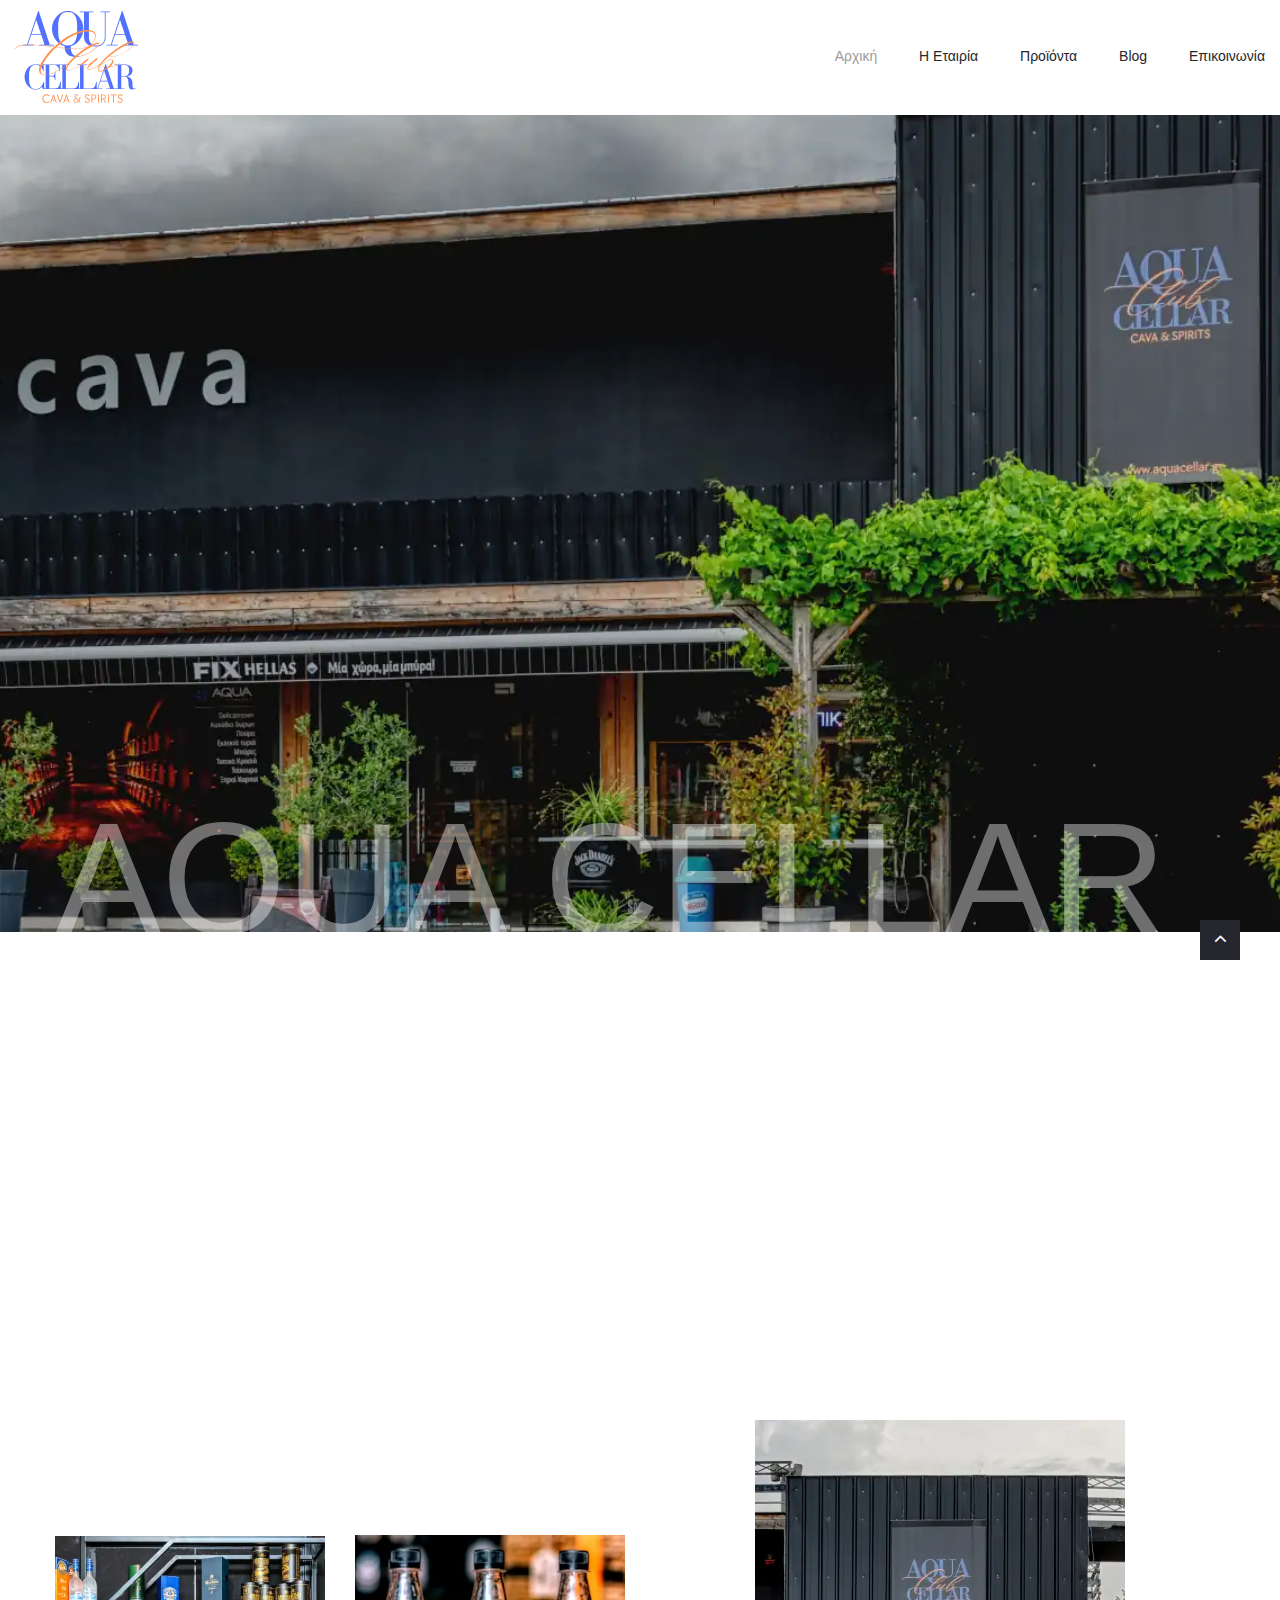
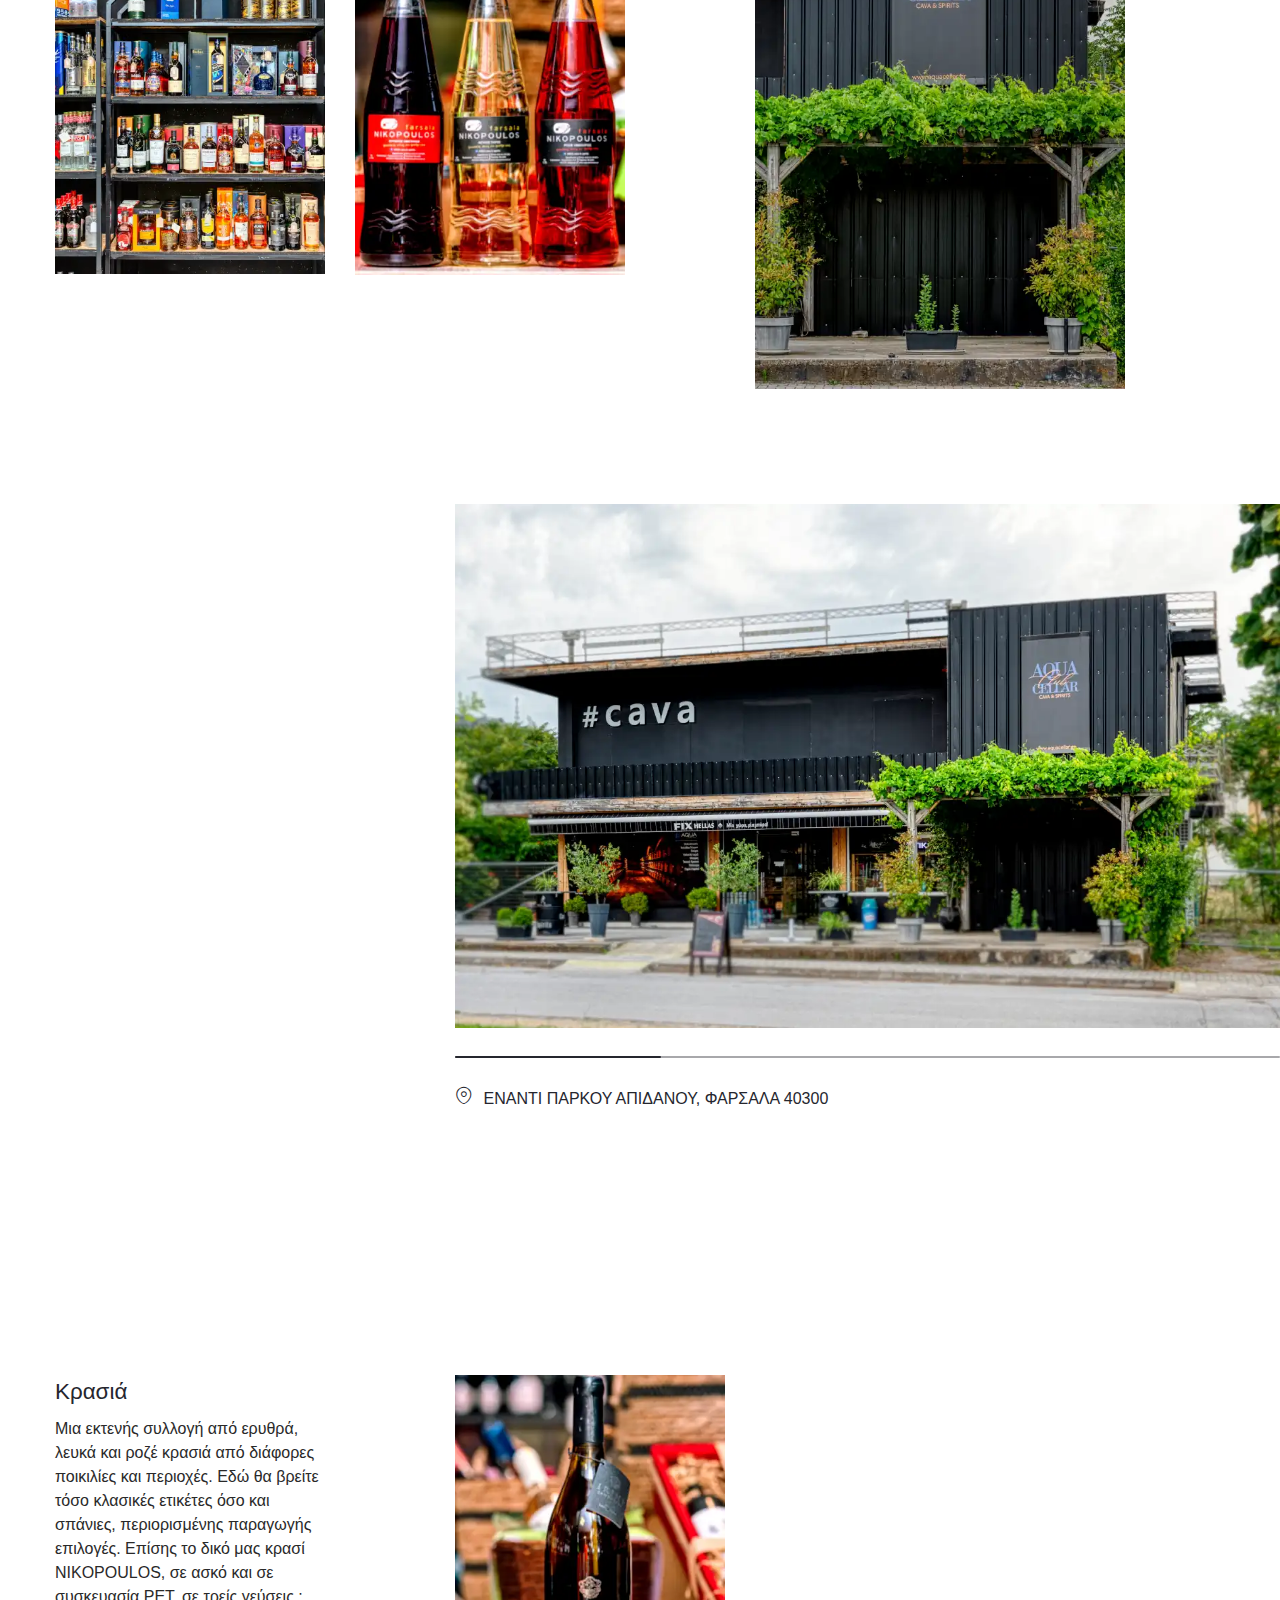
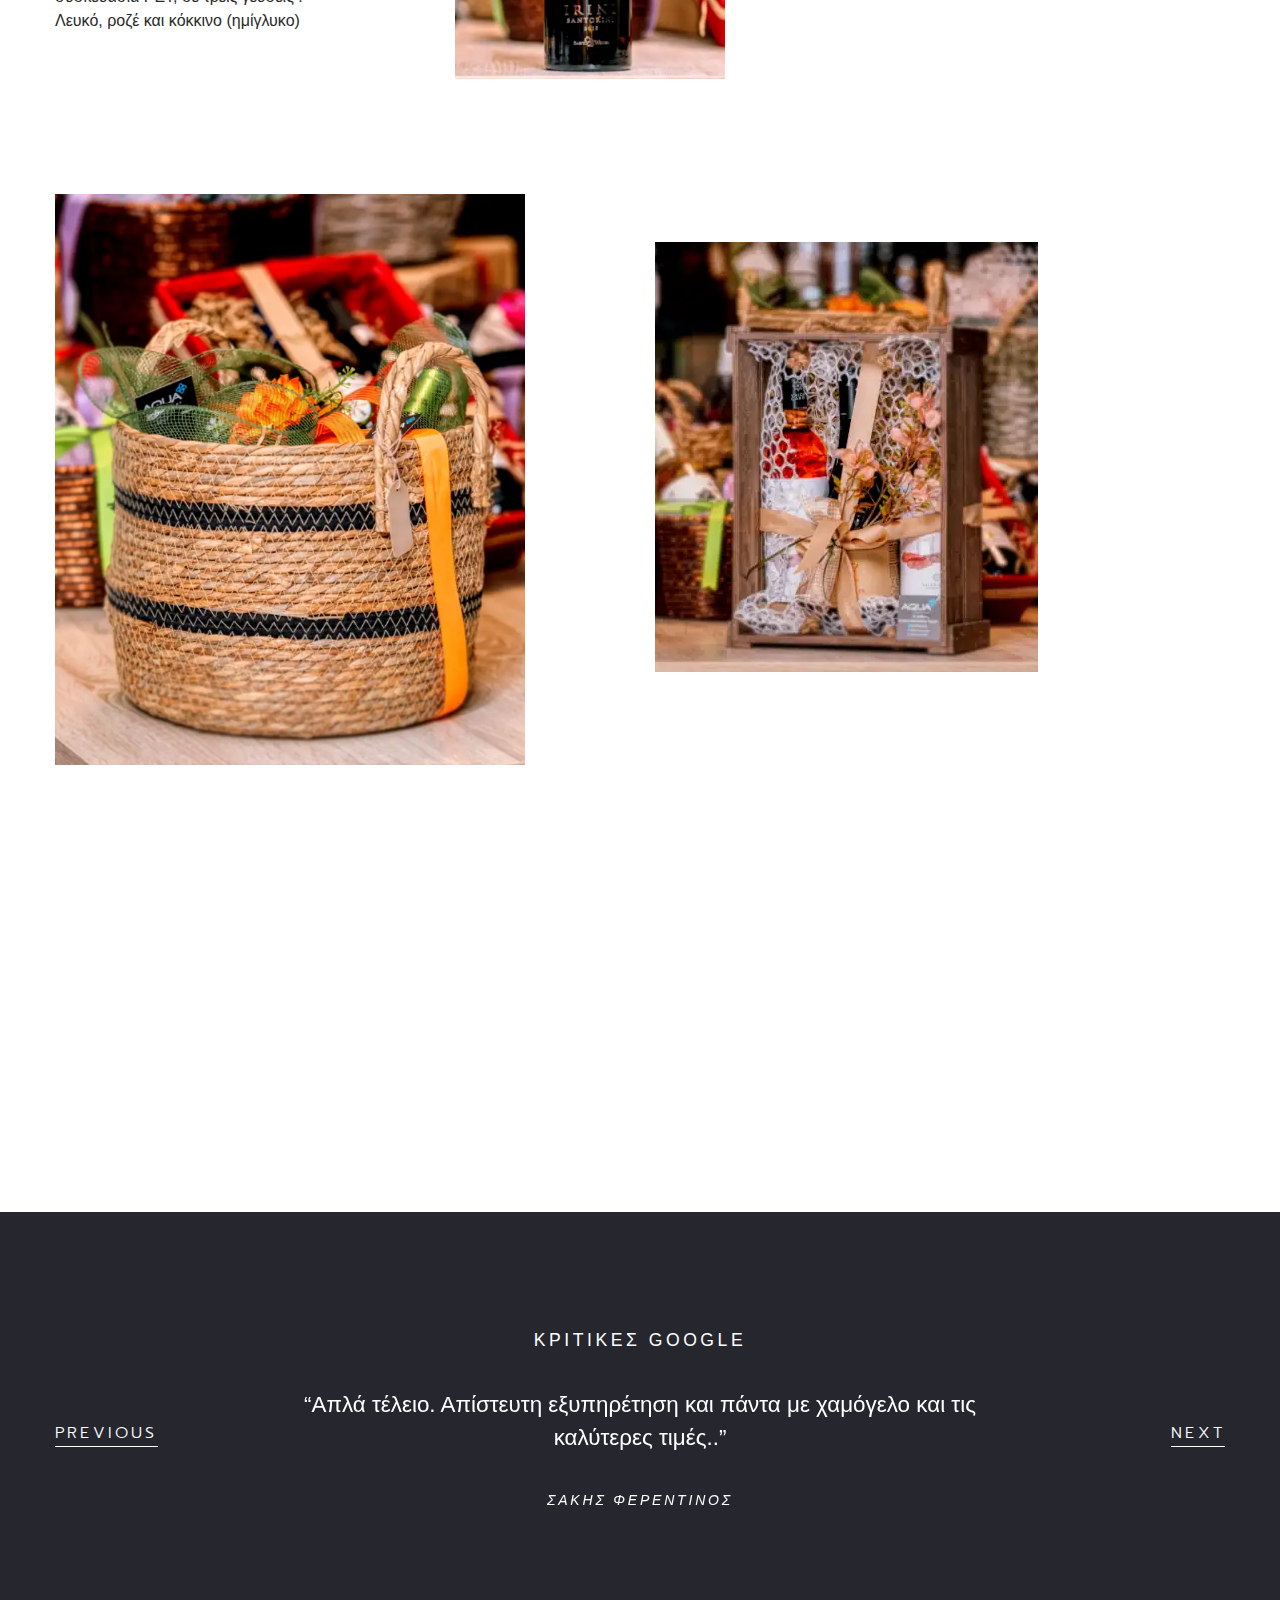
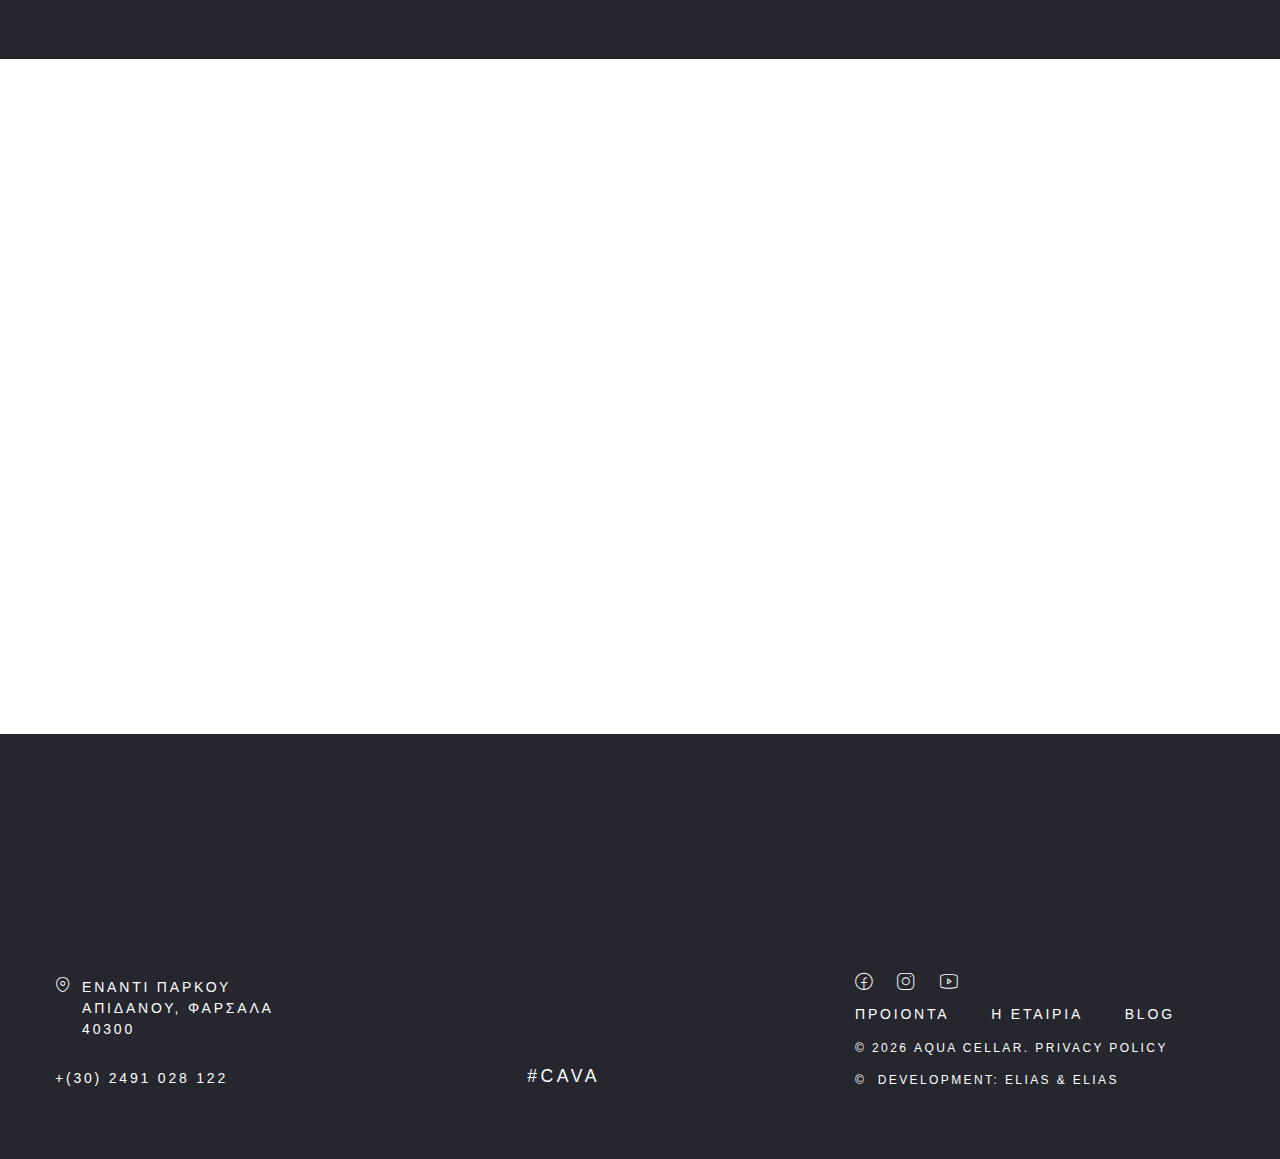
<file: index.html>
<!DOCTYPE html>
<html class="wide wow-animation" lang="en">
  <head>
    <title>Home</title>
    <meta charset="utf-8">
    <meta name="viewport" content="width=device-width, height=device-height, initial-scale=1.0">
    <meta http-equiv="X-UA-Compatible" content="IE=edge">
    <link rel="icon" href="images/favicon.ico" type="image/x-icon">
    <link rel="stylesheet" type="text/css" href="//fonts.googleapis.com/css2?family=Prompt:ital,wght@0,100;0,200;0,300;0,400;0,500;0,900;1,400&amp;display=swap">
    <link rel="stylesheet" href="css/bootstrap.css">
    <link rel="stylesheet" href="css/fonts.css">
    <link rel="stylesheet" href="css/style.css">
  </head>
  <body>
    <div class="preloader">
      <div class="preloader-body">
        <svg class="preloader-item" width="37" height="48" viewbox="0 0 37 48" fill="none" xmlns="http://www.w3.org/2000/svg">
          <path d="M27.0819 17H3.02508C1.91076 17 1.01376 17.9059 1.0485 19.0197C1.15761 22.5177 1.49703 29.7374 2.5 34C4.07125 40.6778 7.18553 44.8868 8.44856 46.3845C8.79051 46.79 9.29799 47 9.82843 47H20.0218C20.639 47 21.2193 46.7159 21.5659 46.2052C22.6765 44.5687 25.2312 40.4282 27.5 34C28.9757 29.8188 29.084 22.4043 29.0441 18.9156C29.0319 17.8436 28.1539 17 27.0819 17Z" stroke="var(--preloader-secondary)" stroke-width="2"></path>
          <path d="M29 23.5C29 23.5 34.5 20.5 35.5 25.4999C36.0986 28.4926 34.2033 31.5383 32 32.8713C29.4555 34.4108 28 34 28 34" stroke="var(--preloader-secondary)" stroke-width="2"></path>
          <path id="teabag" fill="var(--preloader-secondary)" fill-rule="evenodd" clip-rule="evenodd" d="M16 25V17H14V25H12C10.3431 25 9 26.3431 9 28V34C9 35.6569 10.3431 37 12 37H18C19.6569 37 21 35.6569 21 34V28C21 26.3431 19.6569 25 18 25H16ZM11 28C11 27.4477 11.4477 27 12 27H18C18.5523 27 19 27.4477 19 28V34C19 34.5523 18.5523 35 18 35H12C11.4477 35 11 34.5523 11 34V28Z"></path>
          <path id="steamL" d="M17 1C17 1 17 4.5 14 6.5C11 8.5 11 12 11 12" stroke-width="2" stroke-linecap="round" stroke-linejoin="round" stroke="var(--preloader-secondary)"></path>
          <path id="steamR" d="M21 6C21 6 21 8.22727 19 9.5C17 10.7727 17 13 17 13" stroke="var(--preloader-secondary)" stroke-width="2" stroke-linecap="round" stroke-linejoin="round"></path>
        </svg>
      </div>
    </div>
    <div class="page">
      <header class="section page-header">
        <!--RD Navbar-->
        <div class="rd-navbar-wrap">
          <nav class="rd-navbar rd-navbar-classic" data-layout="rd-navbar-fixed" data-sm-layout="rd-navbar-fixed" data-md-layout="rd-navbar-fixed" data-lg-layout="rd-navbar-fixed" data-xl-layout="rd-navbar-static" data-xxl-layout="rd-navbar-static" data-md-device-layout="rd-navbar-fixed" data-lg-device-layout="rd-navbar-fixed" data-xl-device-layout="rd-navbar-static" data-xxl-device-layout="rd-navbar-static" data-xl-stick-up-offset="46px" data-xxl-stick-up-offset="46px" data-xl-stick-up="true" data-xxl-stick-up="true">
            <div class="rd-navbar-main-outer">
              <div class="rd-navbar-main">
                <!--RD Navbar Panel-->
                <div class="rd-navbar-panel">
                  <!--RD Navbar Toggle-->
                  <button class="rd-navbar-toggle" data-rd-navbar-toggle=".rd-navbar-nav-wrap"><span></span></button>
                  <!--RD Navbar Brand-->
                  <div class="rd-navbar-brand">
                    <!--Brand--><a class="brand" href="index.html">
                      <img class="brand-logo-dark" src="images/aquacellar2.svg" alt="" width="206" height="60" loading="lazy"/>
                      <img class="brand-logo-light" src="images/aquacellar2.svg" alt="" width="206" height="60" loading="lazy"/></a>
                  </div>
                </div>
                <div class="rd-navbar-main-element">
                  <div class="rd-navbar-nav-wrap">
                    <ul class="rd-navbar-nav">
                      <li class="rd-nav-item active"><a class="rd-nav-link" href="index.html">Αρχική</a>
                      </li>
                      <li class="rd-nav-item"><a class="rd-nav-link" href="about.html">Η Εταιρία</a>
                      </li>
                      <li class="rd-nav-item"><a class="rd-nav-link" href="products.html">Προϊόντα</a>
                      </li>
                      <li class="rd-nav-item"><a class="rd-nav-link" href="https://blog.aquacellar.gr" target="_blank">Blog</a>
                      </li>
                      <li class="rd-nav-item"><a class="rd-nav-link" href="contact.html">Επικοινωνία</a>
                      </li>
                    </ul>
                  </div>
                </div>
              </div>
            </div>
          </nav>
        </div>
      </header>
      <!-- Intro-->
      <section class="intro bg-image bg-mask context-dark" style="background-image:url(images/intro-1920x815.webp)">
        <div class="intro-inner">
          <div class="container container-wide text-center text-lg-start">
            <div class="text-large text-hover">AQUA CELLAR</div>
          </div>
        </div>
      </section>
      <!-- About us-->
      <section class="section section-lg bg-default text-center text-lg-start">
        <div class="container">
          <div class="row row-30 align-items-center justify-content-center justify-content-lg-start">
            <div class="col-11 offset-lg-1 mar-b-1 wow fadeInLeft">
              <h2><span class="text-ulight">club</span><br><span>AQUA CELLAR</span></h2>
            </div>
            <div class="col-lg-4 offset-lg-3 wow fadeInRight">
              <p>Στην Aqua Cellar, έχουμε πάθος για το κρασί και τα εκλεκτά ποτά. Από την πρώτη μέρα λειτουργίας μας, δεσμευόμαστε να προσφέρουμε στους πελάτες μας την καλύτερη εμπειρία αγορών, με έμφαση στην ποιότητα, την ποικιλία και την εξυπηρέτηση.</p>
            </div>
            <div class="col-lg-5 offset-lg-2 mar-b-2 wow fadeInLeft">
              <p class="text-italic">Η αποστολή μας είναι να σας φέρουμε κοντά στους καλύτερους παραγωγούς κρασιών και ποτών από όλη την Ελλάδα.  </p>
            </div>
            <div class="col-lg-3 d-none d-lg-block"></div>
            <div class="col-6 col-lg-3">
              <div class="img-responsive"><img src="images/about-01-383x480.webp" alt="" width="383" height="480" loading="lazy"/>
              </div>
            </div>
            <div class="col-6 col-lg-3">
              <div class="img-responsive"><img src="images/about-02-383x480.webp" alt="" width="383" height="480" loading="lazy"/>
              </div>
            </div>
            <div class="col-lg-4 offset-lg-1 d-none d-lg-block">
              <div class="img-responsive"><img src="images/about-03-520x800.webp" alt="" width="520" height="800" loading="lazy"/>
              </div>
            </div>
          </div>
        </div>
      </section>
      <!-- Gallery-->
      <section class="section section-lg bg-default text-center text-lg-start">
        <div class="container">
          <div class="row row-40 justify-content-between align-items-center">
            <div class="col-lg-3 mt-lg-5">
              <h2 class="wow fadeInLeft"><span class="text-ulight">Our</span><br><span>space</span></h2>
              <p class="wow fadeInLeft" data-wow-delay=".2s">Η κάβα μας διαθέτει εξειδικευμένους χώρους για κρασιά, ουίσκι, βότκες και άλλα ποτά, καθώς και θεματική περιοχή για πούρα, προσφέροντας οργανωμένη και πολυτελή εμπειρία.</p>
            </div>
            <div class="col-lg-8">
              <div class="section swiper-container swiper-slider swiper-slider-1 swiper-slider-1-1" data-swiper='{"autoplay":{"delay":4567},"effect":"fade","loop":false}'>
                <div class="swiper-wrapper">
                  <div class="swiper-slide">
                    <!-- Thumbnail-->
                    <div class="thumbnail-gallery"><a class="thumbnail-gallery-media" href="images/swiper-01-1220x775.webp" data-lightgallery="item"><img class="thumbnail-gallery-img" src="images/swiper-01-1220x775.webp" alt="" width="1220" height="775" loading="lazy"/></a></div>
                  </div>
                  <div class="swiper-slide">
                    <!-- Thumbnail-->
                    <div class="thumbnail-gallery"><a class="thumbnail-gallery-media" href="images/swiper-02-1220x775.webp" data-lightgallery="item"><img class="thumbnail-gallery-img" src="images/swiper-02-1220x775.webp" alt="" width="1220" height="775" loading="lazy"/></a></div>
                  </div>
                  <div class="swiper-slide">
                    <!-- Thumbnail-->
                    <div class="thumbnail-gallery"><a class="thumbnail-gallery-media" href="images/swiper-03-1220x775.webp" data-lightgallery="item"><img class="thumbnail-gallery-img" src="images/swiper-03-1220x775.webp" alt="" width="1220" height="775" loading="lazy"/></a></div>
                  </div>
                  <div class="swiper-slide">
                    <!-- Thumbnail-->
                    <div class="thumbnail-gallery"><a class="thumbnail-gallery-media" href="images/swiper-04-1220x775.webp" data-lightgallery="item"><img class="thumbnail-gallery-img" src="images/swiper-04-1220x775.webp" alt="" width="1220" height="775" loading="lazy"/></a></div>
                  </div>
                </div>
                <!-- Swiper scrollbar-->
                <div class="swiper-scrollbar"></div>
              </div>
              <div class="list-icons text-small-1">
                <div class="list-icons-item">
                  <div class="list-icons-icon icomoon-pin"></div>
                  <div class="list-icons-body"><a class="link-inherit" href="https://g.co/kgs/Kp79YoR" target="_blank">ΕΝΑΝΤΙ ΠΑΡΚΟΥ ΑΠΙΔΑΝΟΥ, ΦΑΡΣΑΛΑ 40300</a></div>
                </div>
              </div>
            </div>
          </div>
        </div>
      </section>
      <!-- Menu-->
      <section class="section section-lg bg-default text-center text-lg-start">
        <div class="container">
          <h2 class="wow fadeInUp">products</h2>
          <div class="tabs-custom" id="tabs-1">
            <!--Nav tabs-->
            <ul class="nav nav-tabs nav-line wow fadeInUp">
              <li class="nav-item" role="presentation"><a class="nav-link h6" href="#tabs-1-1" data-bs-toggle="tab">ΟΙΝΟΠΝΕΥΜΑΤΩΔΗ</a></li>
              <li class="nav-item" role="presentation"><a class="nav-link h6" href="#tabs-1-2" data-bs-toggle="tab">ΑΦΡΩΔΗ & ΣΑΜΠΑΝΙΕΣ</a></li>
              <li class="nav-item" role="presentation"><a class="nav-link h6" href="#tabs-1-3" data-bs-toggle="tab">ΕΞΕΙΔΙΚΕΥΜΕΝΑ ΠΡΟΙΟΝΤΑ</a></li>
            </ul>
            <!--Tab panes-->
            <div class="tab-content wow fadeInUp">
              <div class="tab-pane fade" id="tabs-1-1">
                <div class="row row-30 justify-content-center justify-content-lg-start">
                  <div class="col-xs-6 col-lg-4 col-xl-3">
                    <div class="block-simple">
                      <h4 class="block-simple-title"><a href="#">Κρασιά</a></h4>
                      <div class="block-simple-text">
                        <div>Μια εκτενής συλλογή από ερυθρά, λευκά και ροζέ κρασιά από διάφορες ποικιλίες και περιοχές. Εδώ θα βρείτε τόσο κλασικές ετικέτες όσο και σπάνιες, περιορισμένης παραγωγής επιλογές. Επίσης το δικό μας κρασί NIKOPOULOS, σε ασκό και σε συσκευασία PET, σε τρείς γεύσεις : Λευκό, ροζέ και κόκκινο (ημίγλυκο)</div>
                      </div>
                    </div>
                  </div>
                  <div class="col-xs-6 col-lg-4 col-xl-3 offset-xl-1">
                    <div class="img-responsive"><img src="images/product1.webp" alt="" width="383" height="430" loading="lazy"/>
                    </div>
                  </div>
                </div>
              </div>
              <div class="tab-pane fade" id="tabs-1-2">
                <div class="row row-30 justify-content-center justify-content-lg-start">
                  <div class="col-xs-6 col-lg-4 col-xl-3">
                    <div class="block-simple">
                      <h4 class="block-simple-title"><a href="#">Καλάθια δώρων</a></h4>
                      <div class="block-simple-text">
                        <div>Ιδανικά για εορταστικές περιστάσεις και ιδιαίτερες στιγμές, οι επιλογές μας σε αφρώδη κρασιά και σαμπάνιες θα εντυπωσιάσουν και τους πιο απαιτητικούς.</div>
                      </div>
                    </div>
                  </div>
                  <div class="col-xs-6 col-lg-4 col-xl-3 offset-xl-1">
                    <div class="img-responsive"><img src="images/product2.webp" alt="" width="383" height="430" loading="lazy"/>
                    </div>
                  </div>
                </div>
              </div>
              <div class="tab-pane fade" id="tabs-1-3">
                <div class="row row-30 justify-content-center justify-content-lg-start">
                  <div class="col-xs-6 col-lg-4 col-xl-3">
                    <div class="block-simple">
                      <h4 class="block-simple-title"><a href="#">Baked duck burger</a></h4>
                      <div class="block-simple-text">
                        <div>Σπάνια λικέρ, επιδόρπια κρασιά, και εξειδικευμένα αποστάγματα που θα ικανοποιήσουν κάθε γούστο.</div>
                      </div>
                    </div>
                  </div>
                  <div class="col-xs-6 col-lg-4 col-xl-3 offset-xl-1">
                    <div class="img-responsive"><img src="images/product3.webp" alt="" width="383" height="430" loading="lazy"/>
                    </div>
                  </div>
                </div>
              </div>
            </div>
          </div>
        </div>
      </section>
      <!-- Menu explore-->
      <section class="section section-lg bg-default text-center text-lg-start">
        <div class="container">
          <div class="row row-30 justify-content-center justify-content-lg-between">
            <div class="col-lg-4 col-xl-5 d-none d-lg-block">
              <div class="img-responsive"><img src="images/home-01-658x800.webp" alt="" width="658" height="800" loading="lazy"/>
              </div>
            </div>
            <div class="col-md-8 col-lg-8 col-xl-6 mt-xl-5">
              <div class="img-responsive"><img src="images/home-02-383x430.webp" alt="" width="383" height="430" loading="lazy"/>
              </div>
              <h2 class="wow fadeInLeft"><span>SPECIAL GIFTS —</span><br><span class="text-ulight">custom made</span></h2>
              <div class="p-offset-1">
                <div class="row justify-content-center justify-content-lg-between">
                  <div class="col-md-10 col-lg-6 offset-lg-2">
                    <p class="wow fadeInRight">Βρίσκουμε χαρά στο να μοιραζόμαστε τις γνώσεις μας και να σας βοηθάμε να βρείτε το ιδανικό δώρο που θα ταιριάζει στο γούστο και την περίσταση σας.</p><a class="btn btn-dark btn-ujarak wow fadeInLeft" href="products.html">ΠΡΟΙΟΝΤΑ</a>
                  </div>
                </div>
              </div>
            </div>
          </div>
        </div>
      </section>
      <!-- Testimonials-->
      <section class="section section-lg bg-dark context-dark text-center">
        <div class="container">
          <h6>ΚΡΙΤΙΚΕΣ GOOGLE</h6>
          <div class="owl-carousel owl-carousel-2" data-items="1" data-autoplay="true" data-owl="{&quot;nav&quot;:true,&quot;dots&quot;:true}">
            <blockquote class="quote-default">
              <div class="quote-default-text h4">
                <q>Απλά τέλειο. Απίστευτη εξυπηρέτηση και πάντα με χαμόγελο και τις καλύτερες τιμές..</q>
              </div>
              <div class="quote-default-cite text-small">
                <cite>ΣΑΚΗΣ ΦΕΡΕΝΤΙΝΟΣ</cite>
              </div>
            </blockquote>
            <blockquote class="quote-default">
              <div class="quote-default-text h4">
                <q>Μεγάλη ποικιλία κρασιών και ποτών σε πολύ καλές τιμές!</q>
              </div>
              <div class="quote-default-cite text-small">
                <cite>ΚΑΤΕΡΙΝΑ ΚΑΡΑΚΩΣΤΑ</cite>
              </div>
            </blockquote>
            <blockquote class="quote-default">
              <div class="quote-default-text h4">
                <q>Εξαιρετική και μάλλον μοναδική κάβα στα Φάρσαλα. Η κα Βάνα έχει ιδιαίτερες γνώσεις πάνω στο κρασί. Πάρα πολλές ετικέτες κρασιού. Τη συστήνω ανεπιφύλακτα!!!</q>
              </div>
              <div class="quote-default-cite text-small">
                <cite>ΗΛΙΑΣ ΓΙΑΤΡΑΚΟΣ</cite>
              </div>
            </blockquote>
          </div>
        </div>
      </section>
      <!-- About us-->
      <section class="section section-lg bg-default text-center text-lg-start">
        <div class="container">
          <h2 class="wow fadeIn"><span>ready?</span><br><span class="text-ulight">why us</span></h2>
          <div class="row row-30 row-content-3">
            <div class="col-lg-5 offset-lg-1 wow fadeIn">
              <h4>Εμπειρία & Γνώση</h4>
              <p>Το έμπειρο προσωπικό μας είναι εδώ για να σας βοηθήσει να βρείτε το ιδανικό προϊόν για κάθε περίσταση, προσφέροντας συμβουλές και προτάσεις με βάση τις ανάγκες σας.</p>
            </div>
            <div class="col-lg-5 offset-lg-1 wow fadeIn">
              <h4>Ποικιλία & Ποιότητα</h4>
              <p>Η συλλογή μας ανανεώνεται συνεχώς με νέες και ενδιαφέρουσες προσθήκες, διασφαλίζοντας ότι πάντα θα βρίσκετε κάτι νέο και συναρπαστικό.</p>
            </div>
            <div class="col-lg-5 offset-lg-1 wow fadeIn">
              <h4>Εξυπηρέτηση Πελατών</h4>
              <p>Δεσμευόμαστε να προσφέρουμε άριστη εξυπηρέτηση, είτε επισκέπτεστε το κατάστημά μας, είτε αγοράζετε online. Είμαστε πάντα εδώ για να απαντήσουμε σε κάθε σας ερώτηση.</p>
            </div>
            <div class="col-lg-5 offset-lg-1 wow fadeIn">
              <h4>Επισκεφθείτε μας</h4>
              <p>Ελάτε να ανακαλύψετε την αγάπη μας για τα κρασιά και τα ποτά. Σας περιμένουμε στην Aqua Cella Club, όπου κάθε μπουκάλι έχει τη δική του ιστορία.</p>
            </div>
          </div>
        </div>
      </section>
      <footer class="section footer-classic context-dark text-center text-md-start">
        <div class="container">
          <div class="row row-30 align-items-end">
            <div class="col-md-4 col-xl-3">
              <!--Brand--><a class="brand" href="index.html"><img class="brand-logo-dark" src="images/logo-default-412x120.png" alt="" width="206" height="60" loading="lazy"/><img class="brand-logo-light" src="images/aquacellar2.svg" alt="" width="123" height="30" loading="lazy"/></a>
              <div class="list-icons text-small">
                <div class="list-icons-item">
                  <div class="list-icons-icon icomoon-pin"></div>
                  <div class="list-icons-body"><a href="https://g.co/kgs/Kp79YoR">ΕΝΑΝΤΙ ΠΑΡΚΟΥ ΑΠΙΔΑΝΟΥ, ΦΑΡΣΑΛΑ 40300</a></div>
                </div>
              </div>
              <div class="footer-contact text-small"><span></span><a href="tel:00302491028122">+(30) 2491 028 122</a></div>
            </div>
            <div class="col-md-3 col-xl-5">
              <div class="thumbnail-simple"><a class="thumbnail-simple-media" href="#"><img class="thumbnail-simple-img" src="images/footer-01-245x245.webp" alt="" width="245" height="245" loading="lazy"/></a>
                <h6 class="thumbnail-simple-title"><a href="#">#cava</a></h6>
              </div>
            </div>
            <div class="col-md-4 col-xl-4 offset-md-1 offset-xl-0">
              <div class="list-social">
                <a class="list-social-icon icomoon-facebook" href="https://www.facebook.com/cava.wineandspirits" target="_blank"></a>
                <a class="list-social-icon icomoon-instagram" href="#"></a>
                <a class="list-social-icon icomoon-youtube" href="#"></a>
              </div>
              <div class="footer-menu text-small">
                <a class="footer-menu-item" href="products.html">ΠΡΟΙΟΝΤΑ</a>
                <a class="footer-menu-item" href="about.html">Η ΕΤΑΙΡΙΑ</a>
                <a class="footer-menu-item" href="https://blog.aquacellar.gr" target="_blank">blog</a></div>
              <p class="rights"><span>&copy;&nbsp;</span><span class="copyright-year"></span><span>&nbsp;</span><span>AQUA CELLAR</span><span>.&nbsp;</span><a href="privacy-policy.html">Privacy Policy</a></p>
              <p class="rights"><span>&copy;&nbsp;</span></span><span>&nbsp;</span><span>DEVELOPMENT</span><span>:&nbsp;</span><a href="https://elias-elias.gr" target="_blank">Elias & Elias</a></p>
            </div>
          </div>
        </div>
      </footer>
    </div>
    <div class="snackbars" id="form-output-global"></div>
    <script src="js/core.min.js"></script>
    <script src="js/script.js"></script>
  </body>
</html>
</file>
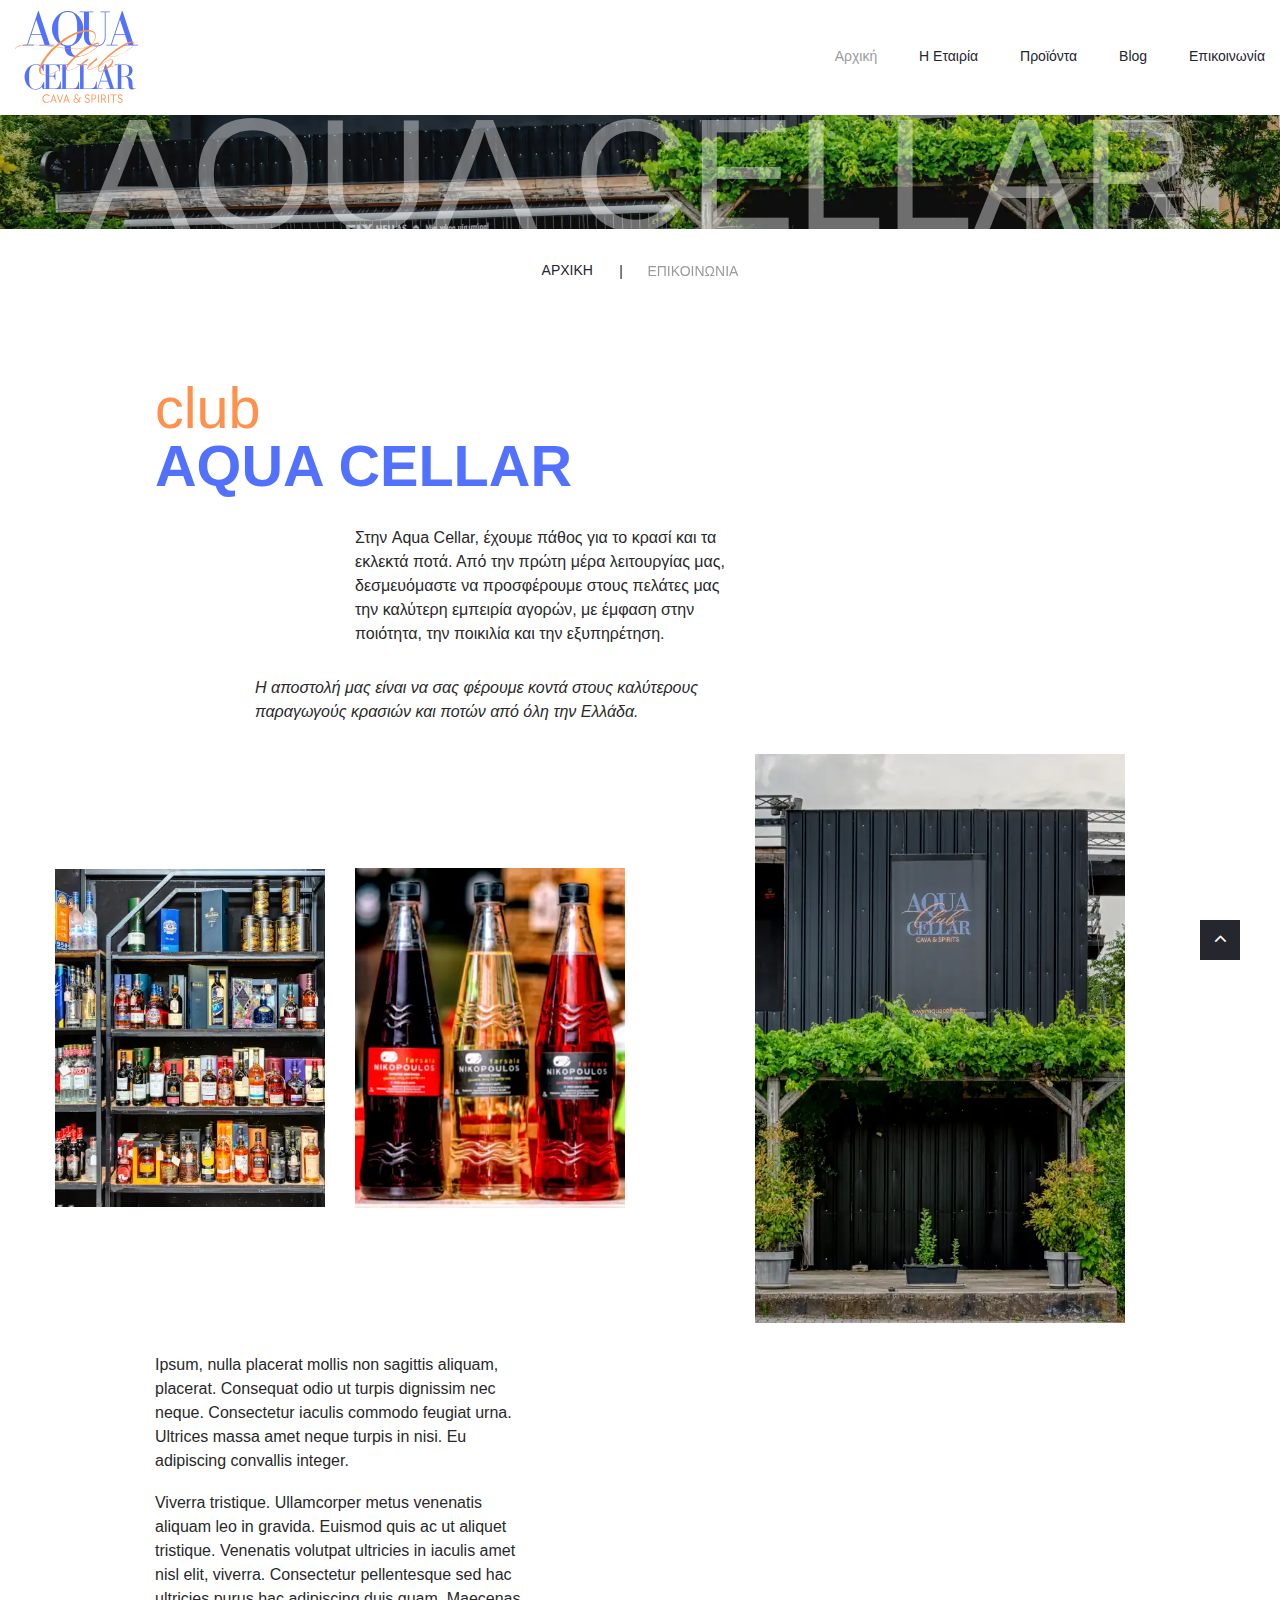
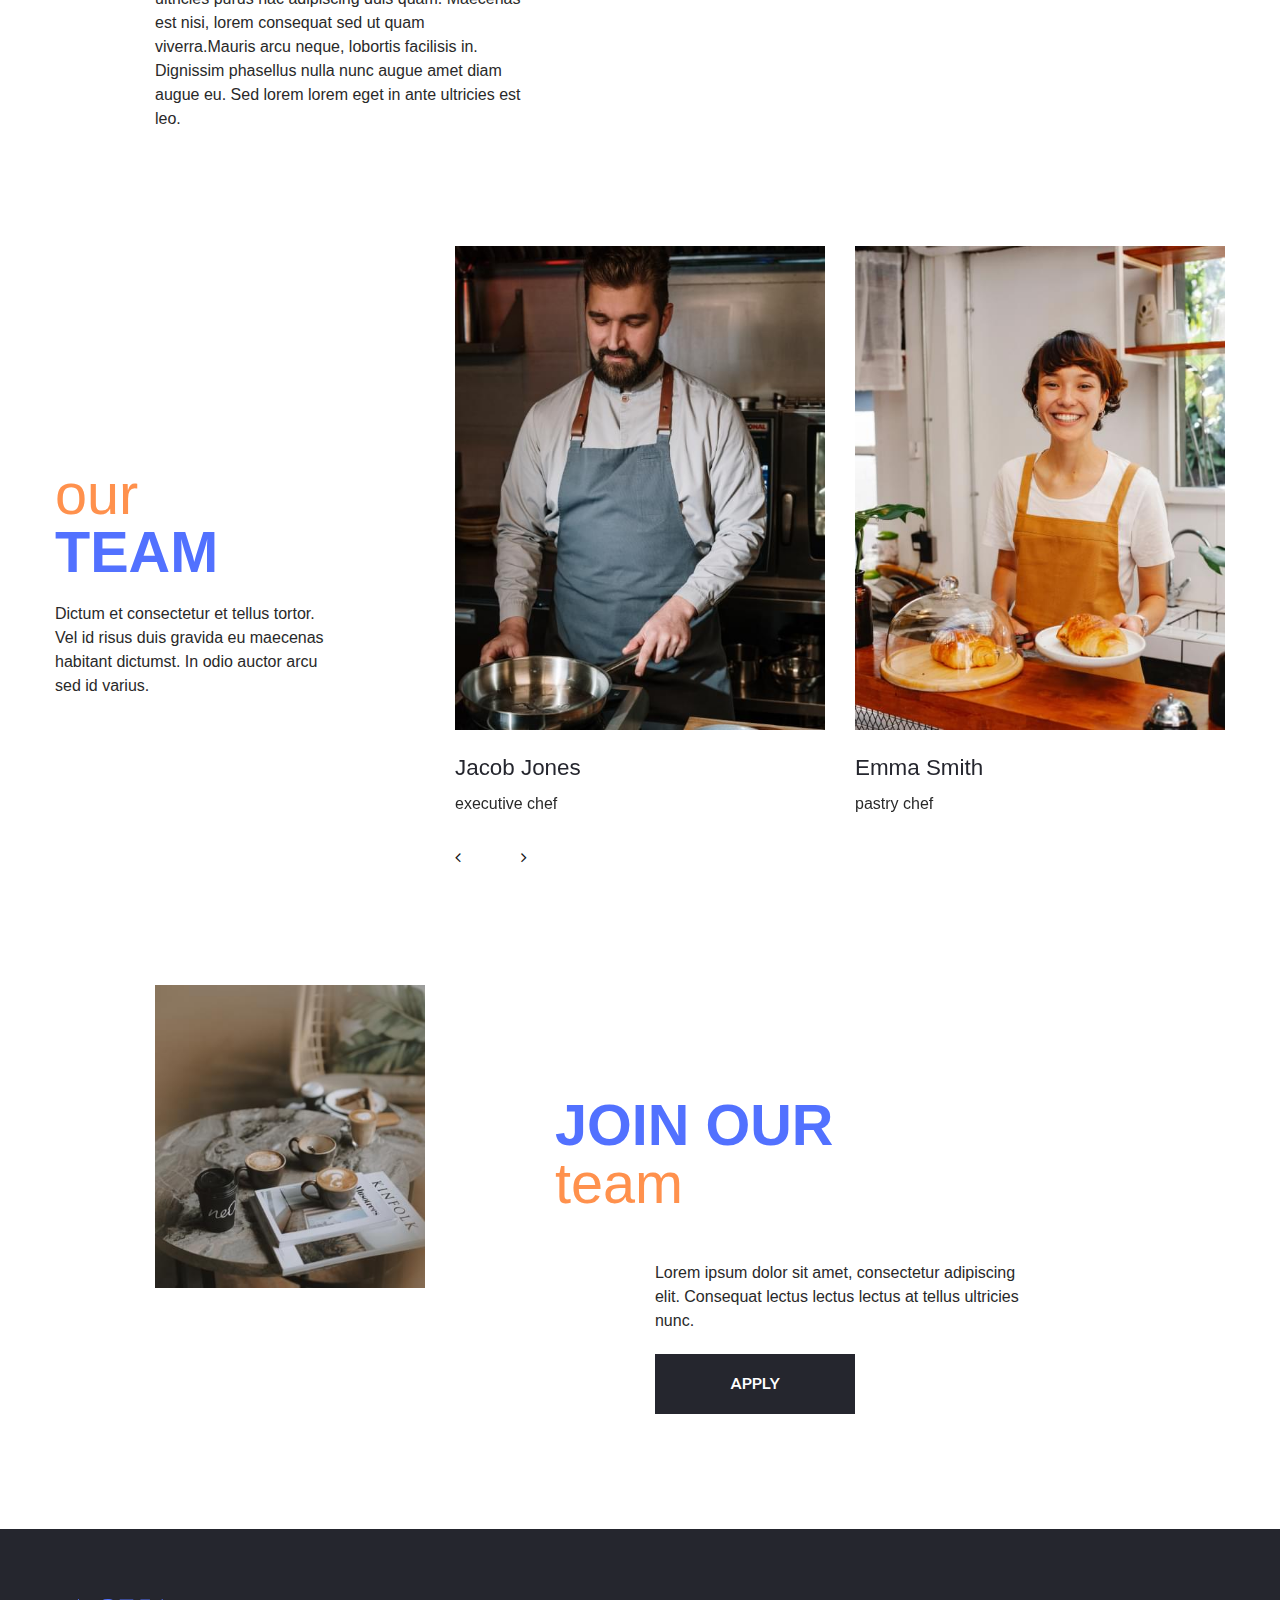
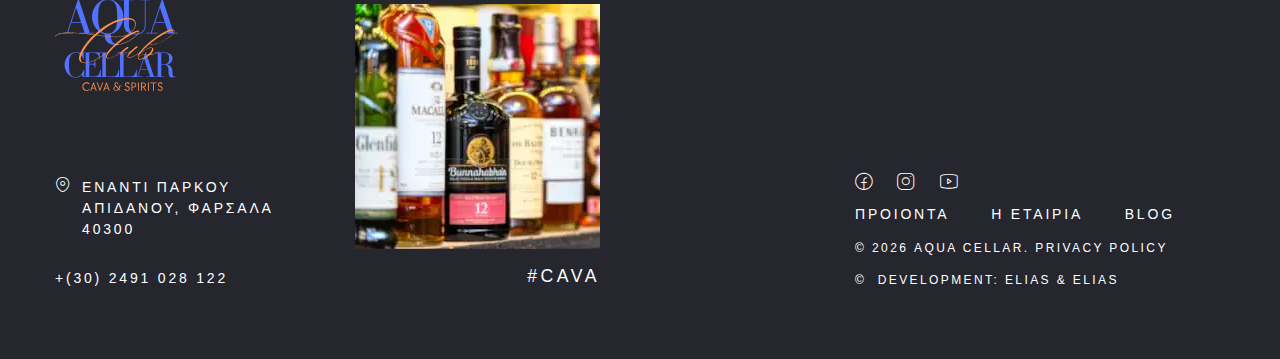
<file: about.html>
<!DOCTYPE html>
<html class="wide wow-animation" lang="en">
  <head>
    <title>About</title>
    <meta charset="utf-8">
    <meta name="viewport" content="width=device-width, height=device-height, initial-scale=1.0">
    <meta http-equiv="X-UA-Compatible" content="IE=edge">
    <link rel="icon" href="images/favicon.ico" type="image/x-icon">
    <link rel="stylesheet" type="text/css" href="//fonts.googleapis.com/css2?family=Prompt:ital,wght@0,100;0,200;0,300;0,400;0,500;0,900;1,400&amp;display=swap">
    <link rel="stylesheet" href="css/bootstrap.css">
    <link rel="stylesheet" href="css/fonts.css">
    <link rel="stylesheet" href="css/style.css">
  </head>
  <body>
    <div class="preloader">
      <div class="preloader-body">
        <svg class="preloader-item" width="37" height="48" viewbox="0 0 37 48" fill="none" xmlns="http://www.w3.org/2000/svg">
          <path d="M27.0819 17H3.02508C1.91076 17 1.01376 17.9059 1.0485 19.0197C1.15761 22.5177 1.49703 29.7374 2.5 34C4.07125 40.6778 7.18553 44.8868 8.44856 46.3845C8.79051 46.79 9.29799 47 9.82843 47H20.0218C20.639 47 21.2193 46.7159 21.5659 46.2052C22.6765 44.5687 25.2312 40.4282 27.5 34C28.9757 29.8188 29.084 22.4043 29.0441 18.9156C29.0319 17.8436 28.1539 17 27.0819 17Z" stroke="var(--preloader-secondary)" stroke-width="2"></path>
          <path d="M29 23.5C29 23.5 34.5 20.5 35.5 25.4999C36.0986 28.4926 34.2033 31.5383 32 32.8713C29.4555 34.4108 28 34 28 34" stroke="var(--preloader-secondary)" stroke-width="2"></path>
          <path id="teabag" fill="var(--preloader-secondary)" fill-rule="evenodd" clip-rule="evenodd" d="M16 25V17H14V25H12C10.3431 25 9 26.3431 9 28V34C9 35.6569 10.3431 37 12 37H18C19.6569 37 21 35.6569 21 34V28C21 26.3431 19.6569 25 18 25H16ZM11 28C11 27.4477 11.4477 27 12 27H18C18.5523 27 19 27.4477 19 28V34C19 34.5523 18.5523 35 18 35H12C11.4477 35 11 34.5523 11 34V28Z"></path>
          <path id="steamL" d="M17 1C17 1 17 4.5 14 6.5C11 8.5 11 12 11 12" stroke-width="2" stroke-linecap="round" stroke-linejoin="round" stroke="var(--preloader-secondary)"></path>
          <path id="steamR" d="M21 6C21 6 21 8.22727 19 9.5C17 10.7727 17 13 17 13" stroke="var(--preloader-secondary)" stroke-width="2" stroke-linecap="round" stroke-linejoin="round"></path>
        </svg>
      </div>
    </div>
    <div class="page">
      <header class="section page-header">
        <!--RD Navbar-->
        <div class="rd-navbar-wrap">
          <nav class="rd-navbar rd-navbar-classic" data-layout="rd-navbar-fixed" data-sm-layout="rd-navbar-fixed" data-md-layout="rd-navbar-fixed" data-lg-layout="rd-navbar-fixed" data-xl-layout="rd-navbar-static" data-xxl-layout="rd-navbar-static" data-md-device-layout="rd-navbar-fixed" data-lg-device-layout="rd-navbar-fixed" data-xl-device-layout="rd-navbar-static" data-xxl-device-layout="rd-navbar-static" data-xl-stick-up-offset="46px" data-xxl-stick-up-offset="46px" data-xl-stick-up="true" data-xxl-stick-up="true">
            <div class="rd-navbar-main-outer">
              <div class="rd-navbar-main">
                <!--RD Navbar Panel-->
                <div class="rd-navbar-panel">
                  <!--RD Navbar Toggle-->
                  <button class="rd-navbar-toggle" data-rd-navbar-toggle=".rd-navbar-nav-wrap"><span></span></button>
                  <!--RD Navbar Brand-->
                  <div class="rd-navbar-brand">
                    <!--Brand--><a class="brand" href="index.html">
                      <img class="brand-logo-dark" src="images/aquacellar2.svg" alt="" width="206" height="60" loading="lazy"/>
                      <img class="brand-logo-light" src="images/aquacellar2.svg" alt="" width="206" height="60" loading="lazy"/></a>
                  </div>
                </div>
                <div class="rd-navbar-main-element">
                  <div class="rd-navbar-nav-wrap">
                    <ul class="rd-navbar-nav">
                      <li class="rd-nav-item active"><a class="rd-nav-link" href="index.html">Αρχική</a>
                      </li>
                      <li class="rd-nav-item"><a class="rd-nav-link" href="about.html">Η Εταιρία</a>
                      </li>
                      <li class="rd-nav-item"><a class="rd-nav-link" href="products.html">Προϊόντα</a>
                      </li>
                      <li class="rd-nav-item"><a class="rd-nav-link" href="blog.aquacellarclub.gr">Blog</a>
                      </li>
                      <li class="rd-nav-item"><a class="rd-nav-link" href="contact.html">Επικοινωνία</a>
                      </li>
                    </ul>
                  </div>
                </div>
              </div>
            </div>
          </nav>
        </div>
      </header>
      <!-- Breadcrumbs-->
      <section class="breadcrumbs-custom">
        <div class="breadcrumbs-custom-image bg-image context-dark bg-mask" style="background-image:url(images/intro-1920x815.webp)">
          <div class="container container-wide">
            <div class="text-large breadcrumbs-custom-title">aqua cellar</div>
          </div>
        </div>
        <div class="breadcrumbs-custom-inner">
          <div class="container container-wide">
            <ul class="breadcrumbs-custom-path">
              <li><a href="index.html">ΑΡΧΙΚΗ</a></li>
              <li class="active">ΕΠΙΚΟΙΝΩΝΙΑ</li>
            </ul>
          </div>
        </div>
      </section>
      <!-- About us-->
      <section class="section section-lg bg-default text-center text-lg-start">
        <div class="container">
          <div class="row row-30 align-items-center justify-content-center justify-content-lg-start">
            <div class="col-11 offset-lg-1 mar-b-1">
              <h2><span class="text-ulight">club</span><br><span>aqua cellar</span></h2>
            </div>
            <div class="col-lg-4 offset-lg-3">
              <p>Στην Aqua Cellar, έχουμε πάθος για το κρασί και τα εκλεκτά ποτά. Από την πρώτη μέρα λειτουργίας μας, δεσμευόμαστε να προσφέρουμε στους πελάτες μας την καλύτερη εμπειρία αγορών, με έμφαση στην ποιότητα, την ποικιλία και την εξυπηρέτηση.</p>
            </div>
            <div class="col-lg-5 offset-lg-2 mar-b-2">
              <p class="text-italic">Η αποστολή μας είναι να σας φέρουμε κοντά στους καλύτερους παραγωγούς κρασιών και ποτών από όλη την Ελλάδα.</p>
            </div>
            <div class="col-lg-3 d-none d-lg-block"></div>
            <div class="col-6 col-lg-3">
              <div class="img-responsive"><img src="images/about-01-383x480.webp" alt="" width="383" height="480" loading="lazy"/>
              </div>
            </div>
            <div class="col-6 col-lg-3">
              <div class="img-responsive"><img src="images/about-02-383x480.webp" alt="" width="383" height="480" loading="lazy"/>
              </div>
            </div>
            <div class="col-lg-4 offset-lg-1 d-none d-lg-block">
              <div class="img-responsive"><img src="images/about-03-520x800.webp" alt="" width="520" height="800" loading="lazy"/>
              </div>
            </div>
            <div class="col-lg-5 col-xl-4 offset-lg-1 mar-t-2">
              <p>Ipsum, nulla placerat mollis non sagittis aliquam, placerat. Consequat odio ut turpis dignissim nec neque. Consectetur iaculis commodo feugiat urna. Ultrices massa amet neque turpis in nisi. Eu adipiscing convallis integer.</p>
              <p>Viverra tristique. Ullamcorper metus venenatis aliquam leo in gravida. Euismod quis ac ut aliquet tristique. Venenatis volutpat ultricies in iaculis amet nisl elit, viverra. Consectetur pellentesque sed hac ultricies purus hac adipiscing duis quam. Maecenas est nisi, lorem consequat sed ut quam viverra.Mauris arcu neque, lobortis facilisis in. Dignissim phasellus nulla nunc augue amet diam augue eu. Sed lorem lorem eget in ante ultricies est leo.</p>
            </div>
          </div>
        </div>
      </section>
      <!-- Team-->
      <section class="section section-lg bg-default text-center text-lg-start">
        <div class="container">
          <div class="row row-40 justify-content-between align-items-center">
            <div class="col-lg-3 mt-lg-5">
              <h2><span class="text-ulight">Our</span><br><span>team</span></h2>
              <p>Dictum et consectetur et tellus tortor. Vel id risus duis gravida eu maecenas habitant dictumst. In odio auctor arcu sed id varius.</p>
            </div>
            <div class="col-lg-8">
              <div class="owl-carousel owl-carousel-1" data-items="1" data-sm-items="2" data-md-items="3" data-lg-items="2" data-xl-items="2" data-autoplay="true" data-owl="{&quot;nav&quot;:true}">
                <div class="thumbnail-default">
                  <div class="thumbnail-default-media img-responsive"><img class="thumbnail-default-img" src="images/person-01-520x680.jpg" alt="" width="520" height="680" loading="lazy"/>
                  </div>
                  <h4 class="thumbnail-default-title">Jacob Jones</h4>
                  <div class="thumbnail-default-meta">executive chef</div>
                </div>
                <div class="thumbnail-default">
                  <div class="thumbnail-default-media img-responsive"><img class="thumbnail-default-img" src="images/person-02-520x680.jpg" alt="" width="520" height="680" loading="lazy"/>
                  </div>
                  <h4 class="thumbnail-default-title">Emma Smith</h4>
                  <div class="thumbnail-default-meta">pastry chef</div>
                </div>
                <div class="thumbnail-default">
                  <div class="thumbnail-default-media img-responsive"><img class="thumbnail-default-img" src="images/person-03-520x680.jpg" alt="" width="520" height="680" loading="lazy"/>
                  </div>
                  <h4 class="thumbnail-default-title">Cody Fisher</h4>
                  <div class="thumbnail-default-meta">bartender</div>
                </div>
                <div class="thumbnail-default">
                  <div class="thumbnail-default-media img-responsive"><img class="thumbnail-default-img" src="images/person-04-520x680.jpg" alt="" width="520" height="680" loading="lazy"/>
                  </div>
                  <h4 class="thumbnail-default-title">Albert Flores</h4>
                  <div class="thumbnail-default-meta">head sommelier</div>
                </div>
              </div>
            </div>
          </div>
        </div>
      </section>
      <!-- Team-->
      <section class="section section-lg bg-default text-center text-lg-start">
        <div class="container">
          <div class="row row-30 justify-content-center justify-content-lg-start">
            <div class="col-lg-4 col-xl-3 offset-lg-1">
              <div class="img-responsive"><img src="images/about-04-383x430.jpg" alt="" width="383" height="430" loading="lazy"/>
              </div>
            </div>
            <div class="col-md-8 col-lg-6 col-xl-5 col-xxl-4 offset-lg-1 mar-t-1">
              <h2><span>join our</span><br><span class="text-ulight">team</span></h2>
              <p class="p-offset-1 mar-l-1">Lorem ipsum dolor sit amet, consectetur adipiscing elit. Consequat lectus lectus lectus at tellus ultricies nunc.</p><a class="mar-l-1 btn btn-dark btn-ujarak" href="#">Apply</a>
            </div>
          </div>
        </div>
      </section>
      <footer class="section footer-classic context-dark text-center text-md-start">
        <div class="container">
          <div class="row row-30 align-items-end">
            <div class="col-md-4 col-xl-3">
              <!--Brand--><a class="brand" href="index.html"><img class="brand-logo-dark" src="images/logo-default-412x120.png" alt="" width="206" height="60" loading="lazy"/><img class="brand-logo-light" src="images/aquacellar2.svg" alt="" width="123" height="30" loading="lazy"/></a>
              <div class="list-icons text-small">
                <div class="list-icons-item">
                  <div class="list-icons-icon icomoon-pin"></div>
                  <div class="list-icons-body"><a href="https://g.co/kgs/Kp79YoR">ΕΝΑΝΤΙ ΠΑΡΚΟΥ ΑΠΙΔΑΝΟΥ, ΦΑΡΣΑΛΑ 40300</a></div>
                </div>
              </div>
              <div class="footer-contact text-small"><span></span><a href="tel:00302491028122">+(30) 2491 028 122</a></div>
            </div>
            <div class="col-md-3 col-xl-5">
              <div class="thumbnail-simple"><a class="thumbnail-simple-media" href="#"><img class="thumbnail-simple-img" src="images/footer-01-245x245.webp" alt="" width="245" height="245" loading="lazy"/></a>
                <h6 class="thumbnail-simple-title"><a href="#">#cava</a></h6>
              </div>
            </div>
            <div class="col-md-4 col-xl-4 offset-md-1 offset-xl-0">
              <div class="list-social">
                <a class="list-social-icon icomoon-facebook" href="https://www.facebook.com/cava.wineandspirits" target="_blank"></a>
                <a class="list-social-icon icomoon-instagram" href="#"></a>
                <a class="list-social-icon icomoon-youtube" href="#"></a>
              </div>
              <div class="footer-menu text-small">
                <a class="footer-menu-item" href="products.html">ΠΡΟΙΟΝΤΑ</a>
                <a class="footer-menu-item" href="about.html">Η ΕΤΑΙΡΙΑ</a>
                <a class="footer-menu-item" href="https://blog.aquacellar.gr" target="_blank">blog</a></div>
              <p class="rights"><span>&copy;&nbsp;</span><span class="copyright-year"></span><span>&nbsp;</span><span>AQUA CELLAR</span><span>.&nbsp;</span><a href="privacy-policy.html">Privacy Policy</a></p>
              <p class="rights"><span>&copy;&nbsp;</span></span><span>&nbsp;</span><span>DEVELOPMENT</span><span>:&nbsp;</span><a href="https://elias-elias.gr" target="_blank">Elias & Elias</a></p>
            </div>
          </div>
        </div>
      </footer>
    </div>
    <div class="snackbars" id="form-output-global"></div>
    <script src="js/core.min.js"></script>
    <script src="js/script.js"></script>
  </body>
</html>
</file>
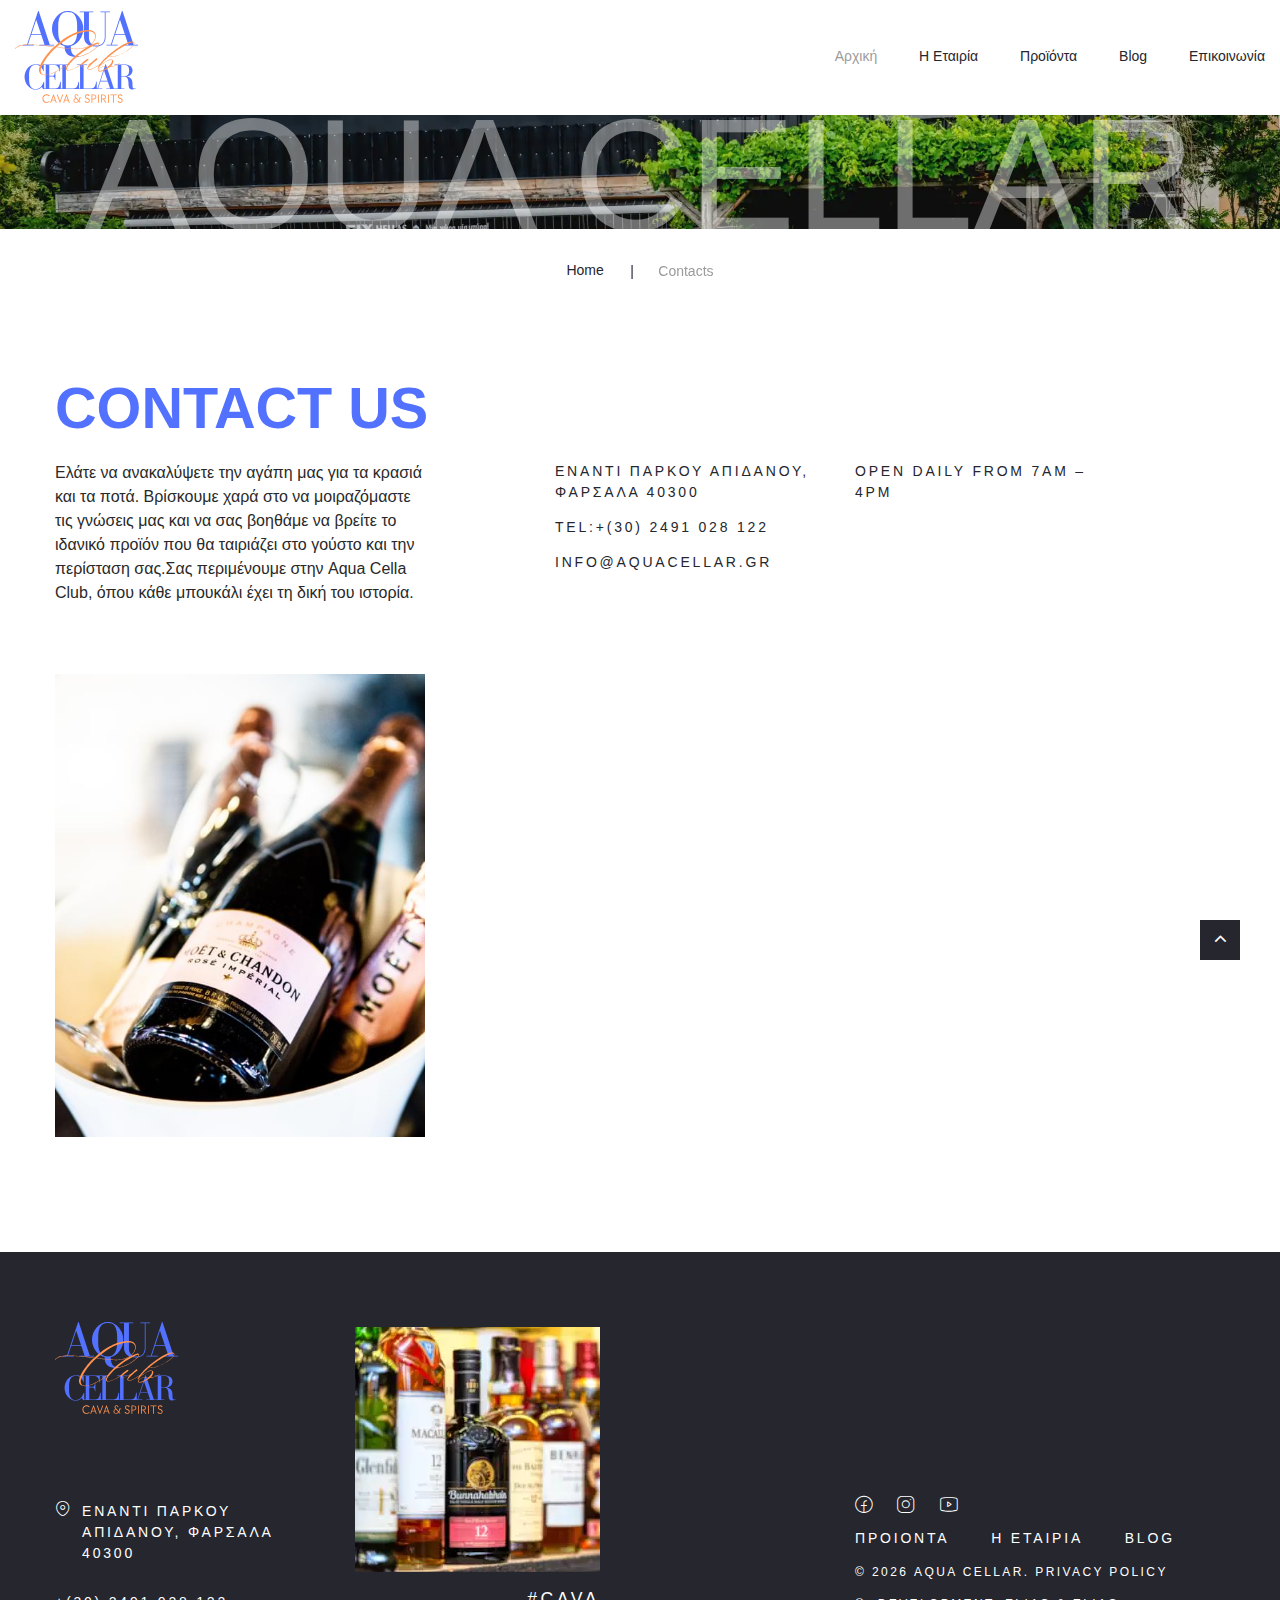
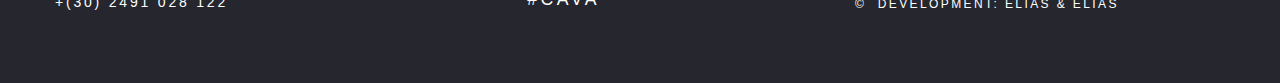
<file: contact.html>
<!DOCTYPE html>
<html class="wide wow-animation" lang="en">
  <head>
    <title>Contacts</title>
    <meta charset="utf-8">
    <meta name="viewport" content="width=device-width, height=device-height, initial-scale=1.0">
    <meta http-equiv="X-UA-Compatible" content="IE=edge">
    <link rel="icon" href="images/favicon.ico" type="image/x-icon">
    <link rel="stylesheet" type="text/css" href="//fonts.googleapis.com/css2?family=Prompt:ital,wght@0,100;0,200;0,300;0,400;0,500;0,900;1,400&amp;display=swap">
    <link rel="stylesheet" href="css/bootstrap.css">
    <link rel="stylesheet" href="css/fonts.css">
    <link rel="stylesheet" href="css/style.css">
  </head>
  <body>
    <div class="preloader">
      <div class="preloader-body">
        <svg class="preloader-item" width="37" height="48" viewbox="0 0 37 48" fill="none" xmlns="http://www.w3.org/2000/svg">
          <path d="M27.0819 17H3.02508C1.91076 17 1.01376 17.9059 1.0485 19.0197C1.15761 22.5177 1.49703 29.7374 2.5 34C4.07125 40.6778 7.18553 44.8868 8.44856 46.3845C8.79051 46.79 9.29799 47 9.82843 47H20.0218C20.639 47 21.2193 46.7159 21.5659 46.2052C22.6765 44.5687 25.2312 40.4282 27.5 34C28.9757 29.8188 29.084 22.4043 29.0441 18.9156C29.0319 17.8436 28.1539 17 27.0819 17Z" stroke="var(--preloader-secondary)" stroke-width="2"></path>
          <path d="M29 23.5C29 23.5 34.5 20.5 35.5 25.4999C36.0986 28.4926 34.2033 31.5383 32 32.8713C29.4555 34.4108 28 34 28 34" stroke="var(--preloader-secondary)" stroke-width="2"></path>
          <path id="teabag" fill="var(--preloader-secondary)" fill-rule="evenodd" clip-rule="evenodd" d="M16 25V17H14V25H12C10.3431 25 9 26.3431 9 28V34C9 35.6569 10.3431 37 12 37H18C19.6569 37 21 35.6569 21 34V28C21 26.3431 19.6569 25 18 25H16ZM11 28C11 27.4477 11.4477 27 12 27H18C18.5523 27 19 27.4477 19 28V34C19 34.5523 18.5523 35 18 35H12C11.4477 35 11 34.5523 11 34V28Z"></path>
          <path id="steamL" d="M17 1C17 1 17 4.5 14 6.5C11 8.5 11 12 11 12" stroke-width="2" stroke-linecap="round" stroke-linejoin="round" stroke="var(--preloader-secondary)"></path>
          <path id="steamR" d="M21 6C21 6 21 8.22727 19 9.5C17 10.7727 17 13 17 13" stroke="var(--preloader-secondary)" stroke-width="2" stroke-linecap="round" stroke-linejoin="round"></path>
        </svg>
      </div>
    </div>
    <div class="page">
      <header class="section page-header">
        <!--RD Navbar-->
        <div class="rd-navbar-wrap">
          <nav class="rd-navbar rd-navbar-classic" data-layout="rd-navbar-fixed" data-sm-layout="rd-navbar-fixed" data-md-layout="rd-navbar-fixed" data-lg-layout="rd-navbar-fixed" data-xl-layout="rd-navbar-static" data-xxl-layout="rd-navbar-static" data-md-device-layout="rd-navbar-fixed" data-lg-device-layout="rd-navbar-fixed" data-xl-device-layout="rd-navbar-static" data-xxl-device-layout="rd-navbar-static" data-xl-stick-up-offset="46px" data-xxl-stick-up-offset="46px" data-xl-stick-up="true" data-xxl-stick-up="true">
            <div class="rd-navbar-main-outer">
              <div class="rd-navbar-main">
                <!--RD Navbar Panel-->
                <div class="rd-navbar-panel">
                  <!--RD Navbar Toggle-->
                  <button class="rd-navbar-toggle" data-rd-navbar-toggle=".rd-navbar-nav-wrap"><span></span></button>
                  <!--RD Navbar Brand-->
                  <div class="rd-navbar-brand">
                    <!--Brand--><a class="brand" href="index.html">
                      <img class="brand-logo-dark" src="images/aquacellar2.svg" alt="" width="206" height="60" loading="lazy"/>
                      <img class="brand-logo-light" src="images/aquacellar2.svg" alt="" width="206" height="60" loading="lazy"/></a>
                  </div>
                </div>
                <div class="rd-navbar-main-element">
                  <div class="rd-navbar-nav-wrap">
                    <ul class="rd-navbar-nav">
                      <li class="rd-nav-item active"><a class="rd-nav-link" href="index.html">Αρχική</a>
                      </li>
                      <li class="rd-nav-item"><a class="rd-nav-link" href="about.html">Η Εταιρία</a>
                      </li>
                      <li class="rd-nav-item"><a class="rd-nav-link" href="products.html">Προϊόντα</a>
                      </li>
                      <li class="rd-nav-item"><a class="rd-nav-link" href="blog.aquacellarclub.gr">Blog</a>
                      </li>
                      <li class="rd-nav-item"><a class="rd-nav-link" href="contact.html">Επικοινωνία</a>
                      </li>
                    </ul>
                  </div>
                </div>
              </div>
            </div>
          </nav>
        </div>
      </header>
      <!-- Breadcrumbs-->
      <section class="breadcrumbs-custom">
        <div class="breadcrumbs-custom-image bg-image context-dark bg-mask" style="background-image:url(images/intro-1920x815.webp)">
          <div class="container container-wide">
            <div class="text-large breadcrumbs-custom-title">aqua cellar</div>
          </div>
        </div>
        <div class="breadcrumbs-custom-inner">
          <div class="container container-wide">
            <ul class="breadcrumbs-custom-path">
              <li><a href="index.html">Home</a></li>
              <li class="active">Contacts</li>
            </ul>
          </div>
        </div>
      </section>
      <!-- Gallery-->
      <section class="section section-lg bg-default text-center text-lg-start">
        <div class="container">
          <h2>Contact us</h2>
          <div class="row row-30 row-content-1">
            <div class="col-lg-4">
              <p>Ελάτε να ανακαλύψετε την αγάπη μας για τα κρασιά και τα ποτά. Βρίσκουμε χαρά στο να μοιραζόμαστε τις γνώσεις μας και να σας βοηθάμε να βρείτε το ιδανικό προϊόν που θα ταιριάζει στο γούστο και την περίσταση σας.Σας περιμένουμε στην Aqua Cella Club, όπου κάθε μπουκάλι έχει τη δική του ιστορία.</p>
            </div>
            <div class="col-lg-4 col-xl-3 offset-lg-1">
              <ul class="list-md">
                <li class="text-small">ΕΝΑΝΤΙ ΠΑΡΚΟΥ ΑΠΙΔΑΝΟΥ, ΦΑΡΣΑΛΑ 40300</li>
                <li class="text-small">TEL:<a class="link-inherit" href="tel:00302491028122">+(30) 2491 028 122</a></li>
                <li class="text-small"><a class="link-inherit" href="mailto:info@aquacellar.gr">info@aquacellar.gr</a></li>
              </ul>
            </div>
            <div class="col-lg-3">
              <div class="text-small">Open daily from 7am – 4pm</div>
            </div>
          </div>
          <div class="row row-30 row-content-2 align-items-center justify-content-center flex-lg-row-reverse">
            <div class="col-md-10 col-lg-7 col-xl-8">
              <iframe src="https://www.google.com/maps/embed?pb=!1m18!1m12!1m3!1d3087.651997837645!2d22.377768676385603!3d39.296142023077614!2m3!1f0!2f0!3f0!3m2!1i1024!2i768!4f13.1!3m3!1m2!1s0x1358bb779b3dc3cb%3A0x35dfb12159b7121a!2s%22AQUA%20COMPANY%20%22!5e0!3m2!1sen!2sgr!4v1718435514258!5m2!1sen!2sgr" width="800" height="450" style="border:0;" allowfullscreen="" loading="lazy" referrerpolicy="no-referrer-when-downgrade"></iframe>
            </div>
            <div class="col-md-5 col-lg-5 col-xl-4">
              <div class="img-responsive"><img src="images/contacts-01-520x650.jpg" alt="" width="520" height="650" loading="lazy"/>
              </div>
            </div>
          </div>
        </div>
      </section>
      <footer class="section footer-classic context-dark text-center text-md-start">
        <div class="container">
          <div class="row row-30 align-items-end">
            <div class="col-md-4 col-xl-3">
              <!--Brand--><a class="brand" href="index.html"><img class="brand-logo-dark" src="images/logo-default-412x120.png" alt="" width="206" height="60" loading="lazy"/><img class="brand-logo-light" src="images/aquacellar2.svg" alt="" width="123" height="30" loading="lazy"/></a>
              <div class="list-icons text-small">
                <div class="list-icons-item">
                  <div class="list-icons-icon icomoon-pin"></div>
                  <div class="list-icons-body"><a href="https://g.co/kgs/Kp79YoR">ΕΝΑΝΤΙ ΠΑΡΚΟΥ ΑΠΙΔΑΝΟΥ, ΦΑΡΣΑΛΑ 40300</a></div>
                </div>
              </div>
              <div class="footer-contact text-small"><span></span><a href="tel:00302491028122">+(30) 2491 028 122</a></div>
            </div>
            <div class="col-md-3 col-xl-5">
              <div class="thumbnail-simple"><a class="thumbnail-simple-media" href="#"><img class="thumbnail-simple-img" src="images/footer-01-245x245.webp" alt="" width="245" height="245" loading="lazy"/></a>
                <h6 class="thumbnail-simple-title"><a href="#">#cava</a></h6>
              </div>
            </div>
            <div class="col-md-4 col-xl-4 offset-md-1 offset-xl-0">
              <div class="list-social">
                <a class="list-social-icon icomoon-facebook" href="https://www.facebook.com/cava.wineandspirits" target="_blank"></a>
                <a class="list-social-icon icomoon-instagram" href="#"></a>
                <a class="list-social-icon icomoon-youtube" href="#"></a>
              </div>
              <div class="footer-menu text-small">
                <a class="footer-menu-item" href="products.html">ΠΡΟΙΟΝΤΑ</a>
                <a class="footer-menu-item" href="about.html">Η ΕΤΑΙΡΙΑ</a>
                <a class="footer-menu-item" href="https://blog.aquacellar.gr" target="_blank">blog</a></div>
              <p class="rights"><span>&copy;&nbsp;</span><span class="copyright-year"></span><span>&nbsp;</span><span>AQUA CELLAR</span><span>.&nbsp;</span><a href="privacy-policy.html">Privacy Policy</a></p>
              <p class="rights"><span>&copy;&nbsp;</span></span><span>&nbsp;</span><span>DEVELOPMENT</span><span>:&nbsp;</span><a href="https://elias-elias.gr" target="_blank">Elias & Elias</a></p>
            </div>
          </div>
        </div>
      </footer>
    </div>
    <div class="snackbars" id="form-output-global"></div>
    <script src="js/core.min.js"></script>
    <script src="js/script.js"></script>
  </body>
</html>
</file>
<file: css/fonts.css>
/** @group Fonts *//** @section Font Awesome Icons 4.7.0 */@font-face {	font-family: 'FontAwesome';	src: url("../fonts/fontawesome-webfont.eot?v=4.7.0");	src: url("../fonts/fontawesome-webfont.eot?#iefix&v=4.7.0") format("embedded-opentype"), url("../fonts/fontawesome-webfont.woff2?v=4.7.0") format("woff2"), url("../fonts/fontawesome-webfont.woff?v=4.7.0") format("woff"), url("../fonts/fontawesome-webfont.ttf?v=4.7.0") format("truetype"), url("../fonts/fontawesome-webfont.svg?v=4.7.0#fontawesomeregular") format("svg");	font-weight: normal;	font-style: normal;}.fa {	display: inline-block;	font-family: 'FontAwesome';	font-size: inherit;	text-rendering: auto;	-webkit-font-smoothing: antialiased;	-moz-osx-font-smoothing: grayscale;}[class*='fa-']:before {	font-weight: 400;	font-family: 'FontAwesome';}/* makes the font 33% larger relative to the icon container */.fa-lg {	font-size: 1.33333333em;	line-height: 0.75em;	vertical-align: -15%;}.fa-2x {	font-size: 2em;}.fa-3x {	font-size: 3em;}.fa-4x {	font-size: 4em;}.fa-5x {	font-size: 5em;}.fa-fw {	width: 1.28571429em;	text-align: center;}.fa-ul {	padding-left: 0;	margin-left: 2.14285714em;	list-style-type: none;}.fa-ul > li {	position: relative;}.fa-li {	position: absolute;	left: -2.14285714em;	width: 2.14285714em;	top: 0.14285714em;	text-align: center;}.fa-li.fa-lg {	left: -1.85714286em;}.fa-border {	padding: .2em .25em .15em;	border: solid 0.08em #eeeeee;	border-radius: .1em;}.fa-pull-left {	float: left;}.fa-pull-right {	float: right;}.fa.fa-pull-left {	margin-right: .3em;}.fa.fa-pull-right {	margin-left: .3em;}/* Deprecated as of 4.4.0 */.pull-right {	float: right;}.pull-left {	float: left;}.fa.pull-left {	margin-right: .3em;}.fa.pull-right {	margin-left: .3em;}.fa-spin {	-webkit-animation: fa-spin 2s infinite linear;	animation: fa-spin 2s infinite linear;}.fa-pulse {	-webkit-animation: fa-spin 1s infinite steps(8);	animation: fa-spin 1s infinite steps(8);}@-webkit-keyframes fa-spin {	0% {		-webkit-transform: rotate(0deg);		transform: rotate(0deg);	}	100% {		-webkit-transform: rotate(359deg);		transform: rotate(359deg);	}}@keyframes fa-spin {	0% {		-webkit-transform: rotate(0deg);		transform: rotate(0deg);	}	100% {		-webkit-transform: rotate(359deg);		transform: rotate(359deg);	}}.fa-rotate-90 {	-ms-filter: "progid:DXImageTransform.Microsoft.BasicImage(rotation=1)";	-webkit-transform: rotate(90deg);	-ms-transform: rotate(90deg);	transform: rotate(90deg);}.fa-rotate-180 {	-ms-filter: "progid:DXImageTransform.Microsoft.BasicImage(rotation=2)";	-webkit-transform: rotate(180deg);	-ms-transform: rotate(180deg);	transform: rotate(180deg);}.fa-rotate-270 {	-ms-filter: "progid:DXImageTransform.Microsoft.BasicImage(rotation=3)";	-webkit-transform: rotate(270deg);	-ms-transform: rotate(270deg);	transform: rotate(270deg);}.fa-flip-horizontal {	-ms-filter: "progid:DXImageTransform.Microsoft.BasicImage(rotation=0, mirror=1)";	-webkit-transform: scale(-1, 1);	-ms-transform: scale(-1, 1);	transform: scale(-1, 1);}.fa-flip-vertical {	-ms-filter: "progid:DXImageTransform.Microsoft.BasicImage(rotation=2, mirror=1)";	-webkit-transform: scale(1, -1);	-ms-transform: scale(1, -1);	transform: scale(1, -1);}:root .fa-rotate-90,:root .fa-rotate-180,:root .fa-rotate-270,:root .fa-flip-horizontal,:root .fa-flip-vertical {	filter: none;}.fa-stack {	position: relative;	display: inline-block;	width: 2em;	height: 2em;	line-height: 2em;	vertical-align: middle;}.fa-stack-1x,.fa-stack-2x {	position: absolute;	left: 0;	width: 100%;	text-align: center;}.fa-stack-1x {	line-height: inherit;}.fa-stack-2x {	font-size: 2em;}.fa-inverse {	color: #ffffff;}/* Font Awesome uses the Unicode Private Use Area (PUA) to ensure screen
   readers do not read off random characters that represent icons */.fa-glass:before {	content: "\f000";}.fa-music:before {	content: "\f001";}.fa-search:before {	content: "\f002";}.fa-envelope-o:before {	content: "\f003";}.fa-heart:before {	content: "\f004";}.fa-star:before {	content: "\f005";}.fa-star-o:before {	content: "\f006";}.fa-user:before {	content: "\f007";}.fa-film:before {	content: "\f008";}.fa-th-large:before {	content: "\f009";}.fa-th:before {	content: "\f00a";}.fa-th-list:before {	content: "\f00b";}.fa-check:before {	content: "\f00c";}.fa-remove:before,.fa-close:before,.fa-times:before {	content: "\f00d";}.fa-search-plus:before {	content: "\f00e";}.fa-search-minus:before {	content: "\f010";}.fa-power-off:before {	content: "\f011";}.fa-signal:before {	content: "\f012";}.fa-gear:before,.fa-cog:before {	content: "\f013";}.fa-trash-o:before {	content: "\f014";}.fa-home:before {	content: "\f015";}.fa-file-o:before {	content: "\f016";}.fa-clock-o:before {	content: "\f017";}.fa-road:before {	content: "\f018";}.fa-download:before {	content: "\f019";}.fa-arrow-circle-o-down:before {	content: "\f01a";}.fa-arrow-circle-o-up:before {	content: "\f01b";}.fa-inbox:before {	content: "\f01c";}.fa-play-circle-o:before {	content: "\f01d";}.fa-rotate-right:before,.fa-repeat:before {	content: "\f01e";}.fa-refresh:before {	content: "\f021";}.fa-list-alt:before {	content: "\f022";}.fa-lock:before {	content: "\f023";}.fa-flag:before {	content: "\f024";}.fa-headphones:before {	content: "\f025";}.fa-volume-off:before {	content: "\f026";}.fa-volume-down:before {	content: "\f027";}.fa-volume-up:before {	content: "\f028";}.fa-qrcode:before {	content: "\f029";}.fa-barcode:before {	content: "\f02a";}.fa-tag:before {	content: "\f02b";}.fa-tags:before {	content: "\f02c";}.fa-book:before {	content: "\f02d";}.fa-bookmark:before {	content: "\f02e";}.fa-print:before {	content: "\f02f";}.fa-camera:before {	content: "\f030";}.fa-font:before {	content: "\f031";}.fa-bold:before {	content: "\f032";}.fa-italic:before {	content: "\f033";}.fa-text-height:before {	content: "\f034";}.fa-text-width:before {	content: "\f035";}.fa-align-left:before {	content: "\f036";}.fa-align-center:before {	content: "\f037";}.fa-align-right:before {	content: "\f038";}.fa-align-justify:before {	content: "\f039";}.fa-list:before {	content: "\f03a";}.fa-dedent:before,.fa-outdent:before {	content: "\f03b";}.fa-indent:before {	content: "\f03c";}.fa-video-camera:before {	content: "\f03d";}.fa-photo:before,.fa-image:before,.fa-picture-o:before {	content: "\f03e";}.fa-pencil:before {	content: "\f040";}.fa-map-marker:before {	content: "\f041";}.fa-adjust:before {	content: "\f042";}.fa-tint:before {	content: "\f043";}.fa-edit:before,.fa-pencil-square-o:before {	content: "\f044";}.fa-share-square-o:before {	content: "\f045";}.fa-check-square-o:before {	content: "\f046";}.fa-arrows:before {	content: "\f047";}.fa-step-backward:before {	content: "\f048";}.fa-fast-backward:before {	content: "\f049";}.fa-backward:before {	content: "\f04a";}.fa-play:before {	content: "\f04b";}.fa-pause:before {	content: "\f04c";}.fa-stop:before {	content: "\f04d";}.fa-forward:before {	content: "\f04e";}.fa-fast-forward:before {	content: "\f050";}.fa-step-forward:before {	content: "\f051";}.fa-eject:before {	content: "\f052";}.fa-chevron-left:before {	content: "\f053";}.fa-chevron-right:before {	content: "\f054";}.fa-plus-circle:before {	content: "\f055";}.fa-minus-circle:before {	content: "\f056";}.fa-times-circle:before {	content: "\f057";}.fa-check-circle:before {	content: "\f058";}.fa-question-circle:before {	content: "\f059";}.fa-info-circle:before {	content: "\f05a";}.fa-crosshairs:before {	content: "\f05b";}.fa-times-circle-o:before {	content: "\f05c";}.fa-check-circle-o:before {	content: "\f05d";}.fa-ban:before {	content: "\f05e";}.fa-arrow-left:before {	content: "\f060";}.fa-arrow-right:before {	content: "\f061";}.fa-arrow-up:before {	content: "\f062";}.fa-arrow-down:before {	content: "\f063";}.fa-mail-forward:before,.fa-share:before {	content: "\f064";}.fa-expand:before {	content: "\f065";}.fa-compress:before {	content: "\f066";}.fa-plus:before {	content: "\f067";}.fa-minus:before {	content: "\f068";}.fa-asterisk:before {	content: "\f069";}.fa-exclamation-circle:before {	content: "\f06a";}.fa-gift:before {	content: "\f06b";}.fa-leaf:before {	content: "\f06c";}.fa-fire:before {	content: "\f06d";}.fa-eye:before {	content: "\f06e";}.fa-eye-slash:before {	content: "\f070";}.fa-warning:before,.fa-exclamation-triangle:before {	content: "\f071";}.fa-plane:before {	content: "\f072";}.fa-calendar:before {	content: "\f073";}.fa-random:before {	content: "\f074";}.fa-comment:before {	content: "\f075";}.fa-magnet:before {	content: "\f076";}.fa-chevron-up:before {	content: "\f077";}.fa-chevron-down:before {	content: "\f078";}.fa-retweet:before {	content: "\f079";}.fa-shopping-cart:before {	content: "\f07a";}.fa-folder:before {	content: "\f07b";}.fa-folder-open:before {	content: "\f07c";}.fa-arrows-v:before {	content: "\f07d";}.fa-arrows-h:before {	content: "\f07e";}.fa-bar-chart-o:before,.fa-bar-chart:before {	content: "\f080";}.fa-twitter-square:before {	content: "\f081";}.fa-facebook-square:before {	content: "\f082";}.fa-camera-retro:before {	content: "\f083";}.fa-key:before {	content: "\f084";}.fa-gears:before,.fa-cogs:before {	content: "\f085";}.fa-comments:before {	content: "\f086";}.fa-thumbs-o-up:before {	content: "\f087";}.fa-thumbs-o-down:before {	content: "\f088";}.fa-star-half:before {	content: "\f089";}.fa-heart-o:before {	content: "\f08a";}.fa-sign-out:before {	content: "\f08b";}.fa-linkedin-square:before {	content: "\f08c";}.fa-thumb-tack:before {	content: "\f08d";}.fa-external-link:before {	content: "\f08e";}.fa-sign-in:before {	content: "\f090";}.fa-trophy:before {	content: "\f091";}.fa-github-square:before {	content: "\f092";}.fa-upload:before {	content: "\f093";}.fa-lemon-o:before {	content: "\f094";}.fa-phone:before {	content: "\f095";}.fa-square-o:before {	content: "\f096";}.fa-bookmark-o:before {	content: "\f097";}.fa-phone-square:before {	content: "\f098";}.fa-twitter:before {	content: "\f099";}.fa-facebook-f:before,.fa-facebook:before {	content: "\f09a";}.fa-github:before {	content: "\f09b";}.fa-unlock:before {	content: "\f09c";}.fa-credit-card:before {	content: "\f09d";}.fa-feed:before,.fa-rss:before {	content: "\f09e";}.fa-hdd-o:before {	content: "\f0a0";}.fa-bullhorn:before {	content: "\f0a1";}.fa-bell:before {	content: "\f0f3";}.fa-certificate:before {	content: "\f0a3";}.fa-hand-o-right:before {	content: "\f0a4";}.fa-hand-o-left:before {	content: "\f0a5";}.fa-hand-o-up:before {	content: "\f0a6";}.fa-hand-o-down:before {	content: "\f0a7";}.fa-arrow-circle-left:before {	content: "\f0a8";}.fa-arrow-circle-right:before {	content: "\f0a9";}.fa-arrow-circle-up:before {	content: "\f0aa";}.fa-arrow-circle-down:before {	content: "\f0ab";}.fa-globe:before {	content: "\f0ac";}.fa-wrench:before {	content: "\f0ad";}.fa-tasks:before {	content: "\f0ae";}.fa-filter:before {	content: "\f0b0";}.fa-briefcase:before {	content: "\f0b1";}.fa-arrows-alt:before {	content: "\f0b2";}.fa-group:before,.fa-users:before {	content: "\f0c0";}.fa-chain:before,.fa-link:before {	content: "\f0c1";}.fa-cloud:before {	content: "\f0c2";}.fa-flask:before {	content: "\f0c3";}.fa-cut:before,.fa-scissors:before {	content: "\f0c4";}.fa-copy:before,.fa-files-o:before {	content: "\f0c5";}.fa-paperclip:before {	content: "\f0c6";}.fa-save:before,.fa-floppy-o:before {	content: "\f0c7";}.fa-square:before {	content: "\f0c8";}.fa-navicon:before,.fa-reorder:before,.fa-bars:before {	content: "\f0c9";}.fa-list-ul:before {	content: "\f0ca";}.fa-list-ol:before {	content: "\f0cb";}.fa-strikethrough:before {	content: "\f0cc";}.fa-underline:before {	content: "\f0cd";}.fa-table:before {	content: "\f0ce";}.fa-magic:before {	content: "\f0d0";}.fa-truck:before {	content: "\f0d1";}.fa-pinterest:before {	content: "\f0d2";}.fa-pinterest-square:before {	content: "\f0d3";}.fa-google-plus-square:before {	content: "\f0d4";}.fa-google-plus:before {	content: "\f0d5";}.fa-money:before {	content: "\f0d6";}.fa-caret-down:before {	content: "\f0d7";}.fa-caret-up:before {	content: "\f0d8";}.fa-caret-left:before {	content: "\f0d9";}.fa-caret-right:before {	content: "\f0da";}.fa-columns:before {	content: "\f0db";}.fa-unsorted:before,.fa-sort:before {	content: "\f0dc";}.fa-sort-down:before,.fa-sort-desc:before {	content: "\f0dd";}.fa-sort-up:before,.fa-sort-asc:before {	content: "\f0de";}.fa-envelope:before {	content: "\f0e0";}.fa-linkedin:before {	content: "\f0e1";}.fa-rotate-left:before,.fa-undo:before {	content: "\f0e2";}.fa-legal:before,.fa-gavel:before {	content: "\f0e3";}.fa-dashboard:before,.fa-tachometer:before {	content: "\f0e4";}.fa-comment-o:before {	content: "\f0e5";}.fa-comments-o:before {	content: "\f0e6";}.fa-flash:before,.fa-bolt:before {	content: "\f0e7";}.fa-sitemap:before {	content: "\f0e8";}.fa-umbrella:before {	content: "\f0e9";}.fa-paste:before,.fa-clipboard:before {	content: "\f0ea";}.fa-lightbulb-o:before {	content: "\f0eb";}.fa-exchange:before {	content: "\f0ec";}.fa-cloud-download:before {	content: "\f0ed";}.fa-cloud-upload:before {	content: "\f0ee";}.fa-user-md:before {	content: "\f0f0";}.fa-stethoscope:before {	content: "\f0f1";}.fa-suitcase:before {	content: "\f0f2";}.fa-bell-o:before {	content: "\f0a2";}.fa-coffee:before {	content: "\f0f4";}.fa-cutlery:before {	content: "\f0f5";}.fa-file-text-o:before {	content: "\f0f6";}.fa-building-o:before {	content: "\f0f7";}.fa-hospital-o:before {	content: "\f0f8";}.fa-ambulance:before {	content: "\f0f9";}.fa-medkit:before {	content: "\f0fa";}.fa-fighter-jet:before {	content: "\f0fb";}.fa-beer:before {	content: "\f0fc";}.fa-h-square:before {	content: "\f0fd";}.fa-plus-square:before {	content: "\f0fe";}.fa-angle-double-left:before {	content: "\f100";}.fa-angle-double-right:before {	content: "\f101";}.fa-angle-double-up:before {	content: "\f102";}.fa-angle-double-down:before {	content: "\f103";}.fa-angle-left:before {	content: "\f104";}.fa-angle-right:before {	content: "\f105";}.fa-angle-up:before {	content: "\f106";}.fa-angle-down:before {	content: "\f107";}.fa-desktop:before {	content: "\f108";}.fa-laptop:before {	content: "\f109";}.fa-tablet:before {	content: "\f10a";}.fa-mobile-phone:before,.fa-mobile:before {	content: "\f10b";}.fa-circle-o:before {	content: "\f10c";}.fa-quote-left:before {	content: "\f10d";}.fa-quote-right:before {	content: "\f10e";}.fa-spinner:before {	content: "\f110";}.fa-circle:before {	content: "\f111";}.fa-mail-reply:before,.fa-reply:before {	content: "\f112";}.fa-github-alt:before {	content: "\f113";}.fa-folder-o:before {	content: "\f114";}.fa-folder-open-o:before {	content: "\f115";}.fa-smile-o:before {	content: "\f118";}.fa-frown-o:before {	content: "\f119";}.fa-meh-o:before {	content: "\f11a";}.fa-gamepad:before {	content: "\f11b";}.fa-keyboard-o:before {	content: "\f11c";}.fa-flag-o:before {	content: "\f11d";}.fa-flag-checkered:before {	content: "\f11e";}.fa-terminal:before {	content: "\f120";}.fa-code:before {	content: "\f121";}.fa-mail-reply-all:before,.fa-reply-all:before {	content: "\f122";}.fa-star-half-empty:before,.fa-star-half-full:before,.fa-star-half-o:before {	content: "\f123";}.fa-location-arrow:before {	content: "\f124";}.fa-crop:before {	content: "\f125";}.fa-code-fork:before {	content: "\f126";}.fa-unlink:before,.fa-chain-broken:before {	content: "\f127";}.fa-question:before {	content: "\f128";}.fa-info:before {	content: "\f129";}.fa-exclamation:before {	content: "\f12a";}.fa-superscript:before {	content: "\f12b";}.fa-subscript:before {	content: "\f12c";}.fa-eraser:before {	content: "\f12d";}.fa-puzzle-piece:before {	content: "\f12e";}.fa-microphone:before {	content: "\f130";}.fa-microphone-slash:before {	content: "\f131";}.fa-shield:before {	content: "\f132";}.fa-calendar-o:before {	content: "\f133";}.fa-fire-extinguisher:before {	content: "\f134";}.fa-rocket:before {	content: "\f135";}.fa-maxcdn:before {	content: "\f136";}.fa-chevron-circle-left:before {	content: "\f137";}.fa-chevron-circle-right:before {	content: "\f138";}.fa-chevron-circle-up:before {	content: "\f139";}.fa-chevron-circle-down:before {	content: "\f13a";}.fa-html5:before {	content: "\f13b";}.fa-css3:before {	content: "\f13c";}.fa-anchor:before {	content: "\f13d";}.fa-unlock-alt:before {	content: "\f13e";}.fa-bullseye:before {	content: "\f140";}.fa-ellipsis-h:before {	content: "\f141";}.fa-ellipsis-v:before {	content: "\f142";}.fa-rss-square:before {	content: "\f143";}.fa-play-circle:before {	content: "\f144";}.fa-ticket:before {	content: "\f145";}.fa-minus-square:before {	content: "\f146";}.fa-minus-square-o:before {	content: "\f147";}.fa-level-up:before {	content: "\f148";}.fa-level-down:before {	content: "\f149";}.fa-check-square:before {	content: "\f14a";}.fa-pencil-square:before {	content: "\f14b";}.fa-external-link-square:before {	content: "\f14c";}.fa-share-square:before {	content: "\f14d";}.fa-compass:before {	content: "\f14e";}.fa-toggle-down:before,.fa-caret-square-o-down:before {	content: "\f150";}.fa-toggle-up:before,.fa-caret-square-o-up:before {	content: "\f151";}.fa-toggle-right:before,.fa-caret-square-o-right:before {	content: "\f152";}.fa-euro:before,.fa-eur:before {	content: "\f153";}.fa-gbp:before {	content: "\f154";}.fa-dollar:before,.fa-usd:before {	content: "\f155";}.fa-rupee:before,.fa-inr:before {	content: "\f156";}.fa-cny:before,.fa-rmb:before,.fa-yen:before,.fa-jpy:before {	content: "\f157";}.fa-ruble:before,.fa-rouble:before,.fa-rub:before {	content: "\f158";}.fa-won:before,.fa-krw:before {	content: "\f159";}.fa-bitcoin:before,.fa-btc:before {	content: "\f15a";}.fa-file:before {	content: "\f15b";}.fa-file-text:before {	content: "\f15c";}.fa-sort-alpha-asc:before {	content: "\f15d";}.fa-sort-alpha-desc:before {	content: "\f15e";}.fa-sort-amount-asc:before {	content: "\f160";}.fa-sort-amount-desc:before {	content: "\f161";}.fa-sort-numeric-asc:before {	content: "\f162";}.fa-sort-numeric-desc:before {	content: "\f163";}.fa-thumbs-up:before {	content: "\f164";}.fa-thumbs-down:before {	content: "\f165";}.fa-youtube-square:before {	content: "\f166";}.fa-youtube:before {	content: "\f167";}.fa-xing:before {	content: "\f168";}.fa-xing-square:before {	content: "\f169";}.fa-youtube-play:before {	content: "\f16a";}.fa-dropbox:before {	content: "\f16b";}.fa-stack-overflow:before {	content: "\f16c";}.fa-instagram:before {	content: "\f16d";}.fa-flickr:before {	content: "\f16e";}.fa-adn:before {	content: "\f170";}.fa-bitbucket:before {	content: "\f171";}.fa-bitbucket-square:before {	content: "\f172";}.fa-tumblr:before {	content: "\f173";}.fa-tumblr-square:before {	content: "\f174";}.fa-long-arrow-down:before {	content: "\f175";}.fa-long-arrow-up:before {	content: "\f176";}.fa-long-arrow-left:before {	content: "\f177";}.fa-long-arrow-right:before {	content: "\f178";}.fa-apple:before {	content: "\f179";}.fa-windows:before {	content: "\f17a";}.fa-android:before {	content: "\f17b";}.fa-linux:before {	content: "\f17c";}.fa-dribbble:before {	content: "\f17d";}.fa-skype:before {	content: "\f17e";}.fa-foursquare:before {	content: "\f180";}.fa-trello:before {	content: "\f181";}.fa-female:before {	content: "\f182";}.fa-male:before {	content: "\f183";}.fa-gittip:before,.fa-gratipay:before {	content: "\f184";}.fa-sun-o:before {	content: "\f185";}.fa-moon-o:before {	content: "\f186";}.fa-archive:before {	content: "\f187";}.fa-bug:before {	content: "\f188";}.fa-vk:before {	content: "\f189";}.fa-weibo:before {	content: "\f18a";}.fa-renren:before {	content: "\f18b";}.fa-pagelines:before {	content: "\f18c";}.fa-stack-exchange:before {	content: "\f18d";}.fa-arrow-circle-o-right:before {	content: "\f18e";}.fa-arrow-circle-o-left:before {	content: "\f190";}.fa-toggle-left:before,.fa-caret-square-o-left:before {	content: "\f191";}.fa-dot-circle-o:before {	content: "\f192";}.fa-wheelchair:before {	content: "\f193";}.fa-vimeo-square:before {	content: "\f194";}.fa-turkish-lira:before,.fa-try:before {	content: "\f195";}.fa-plus-square-o:before {	content: "\f196";}.fa-space-shuttle:before {	content: "\f197";}.fa-slack:before {	content: "\f198";}.fa-envelope-square:before {	content: "\f199";}.fa-wordpress:before {	content: "\f19a";}.fa-openid:before {	content: "\f19b";}.fa-institution:before,.fa-bank:before,.fa-university:before {	content: "\f19c";}.fa-mortar-board:before,.fa-graduation-cap:before {	content: "\f19d";}.fa-yahoo:before {	content: "\f19e";}.fa-google:before {	content: "\f1a0";}.fa-reddit:before {	content: "\f1a1";}.fa-reddit-square:before {	content: "\f1a2";}.fa-stumbleupon-circle:before {	content: "\f1a3";}.fa-stumbleupon:before {	content: "\f1a4";}.fa-delicious:before {	content: "\f1a5";}.fa-digg:before {	content: "\f1a6";}.fa-pied-piper-pp:before {	content: "\f1a7";}.fa-pied-piper-alt:before {	content: "\f1a8";}.fa-drupal:before {	content: "\f1a9";}.fa-joomla:before {	content: "\f1aa";}.fa-language:before {	content: "\f1ab";}.fa-fax:before {	content: "\f1ac";}.fa-building:before {	content: "\f1ad";}.fa-child:before {	content: "\f1ae";}.fa-paw:before {	content: "\f1b0";}.fa-spoon:before {	content: "\f1b1";}.fa-cube:before {	content: "\f1b2";}.fa-cubes:before {	content: "\f1b3";}.fa-behance:before {	content: "\f1b4";}.fa-behance-square:before {	content: "\f1b5";}.fa-steam:before {	content: "\f1b6";}.fa-steam-square:before {	content: "\f1b7";}.fa-recycle:before {	content: "\f1b8";}.fa-automobile:before,.fa-car:before {	content: "\f1b9";}.fa-cab:before,.fa-taxi:before {	content: "\f1ba";}.fa-tree:before {	content: "\f1bb";}.fa-spotify:before {	content: "\f1bc";}.fa-deviantart:before {	content: "\f1bd";}.fa-soundcloud:before {	content: "\f1be";}.fa-database:before {	content: "\f1c0";}.fa-file-pdf-o:before {	content: "\f1c1";}.fa-file-word-o:before {	content: "\f1c2";}.fa-file-excel-o:before {	content: "\f1c3";}.fa-file-powerpoint-o:before {	content: "\f1c4";}.fa-file-photo-o:before,.fa-file-picture-o:before,.fa-file-image-o:before {	content: "\f1c5";}.fa-file-zip-o:before,.fa-file-archive-o:before {	content: "\f1c6";}.fa-file-sound-o:before,.fa-file-audio-o:before {	content: "\f1c7";}.fa-file-movie-o:before,.fa-file-video-o:before {	content: "\f1c8";}.fa-file-code-o:before {	content: "\f1c9";}.fa-vine:before {	content: "\f1ca";}.fa-codepen:before {	content: "\f1cb";}.fa-jsfiddle:before {	content: "\f1cc";}.fa-life-bouy:before,.fa-life-buoy:before,.fa-life-saver:before,.fa-support:before,.fa-life-ring:before {	content: "\f1cd";}.fa-circle-o-notch:before {	content: "\f1ce";}.fa-ra:before,.fa-resistance:before,.fa-rebel:before {	content: "\f1d0";}.fa-ge:before,.fa-empire:before {	content: "\f1d1";}.fa-git-square:before {	content: "\f1d2";}.fa-git:before {	content: "\f1d3";}.fa-y-combinator-square:before,.fa-yc-square:before,.fa-hacker-news:before {	content: "\f1d4";}.fa-tencent-weibo:before {	content: "\f1d5";}.fa-qq:before {	content: "\f1d6";}.fa-wechat:before,.fa-weixin:before {	content: "\f1d7";}.fa-send:before,.fa-paper-plane:before {	content: "\f1d8";}.fa-send-o:before,.fa-paper-plane-o:before {	content: "\f1d9";}.fa-history:before {	content: "\f1da";}.fa-circle-thin:before {	content: "\f1db";}.fa-header:before {	content: "\f1dc";}.fa-paragraph:before {	content: "\f1dd";}.fa-sliders:before {	content: "\f1de";}.fa-share-alt:before {	content: "\f1e0";}.fa-share-alt-square:before {	content: "\f1e1";}.fa-bomb:before {	content: "\f1e2";}.fa-soccer-ball-o:before,.fa-futbol-o:before {	content: "\f1e3";}.fa-tty:before {	content: "\f1e4";}.fa-binoculars:before {	content: "\f1e5";}.fa-plug:before {	content: "\f1e6";}.fa-slideshare:before {	content: "\f1e7";}.fa-twitch:before {	content: "\f1e8";}.fa-yelp:before {	content: "\f1e9";}.fa-newspaper-o:before {	content: "\f1ea";}.fa-wifi:before {	content: "\f1eb";}.fa-calculator:before {	content: "\f1ec";}.fa-paypal:before {	content: "\f1ed";}.fa-google-wallet:before {	content: "\f1ee";}.fa-cc-visa:before {	content: "\f1f0";}.fa-cc-mastercard:before {	content: "\f1f1";}.fa-cc-discover:before {	content: "\f1f2";}.fa-cc-amex:before {	content: "\f1f3";}.fa-cc-paypal:before {	content: "\f1f4";}.fa-cc-stripe:before {	content: "\f1f5";}.fa-bell-slash:before {	content: "\f1f6";}.fa-bell-slash-o:before {	content: "\f1f7";}.fa-trash:before {	content: "\f1f8";}.fa-copyright:before {	content: "\f1f9";}.fa-at:before {	content: "\f1fa";}.fa-eyedropper:before {	content: "\f1fb";}.fa-paint-brush:before {	content: "\f1fc";}.fa-birthday-cake:before {	content: "\f1fd";}.fa-area-chart:before {	content: "\f1fe";}.fa-pie-chart:before {	content: "\f200";}.fa-line-chart:before {	content: "\f201";}.fa-lastfm:before {	content: "\f202";}.fa-lastfm-square:before {	content: "\f203";}.fa-toggle-off:before {	content: "\f204";}.fa-toggle-on:before {	content: "\f205";}.fa-bicycle:before {	content: "\f206";}.fa-bus:before {	content: "\f207";}.fa-ioxhost:before {	content: "\f208";}.fa-angellist:before {	content: "\f209";}.fa-cc:before {	content: "\f20a";}.fa-shekel:before,.fa-sheqel:before,.fa-ils:before {	content: "\f20b";}.fa-meanpath:before {	content: "\f20c";}.fa-buysellads:before {	content: "\f20d";}.fa-connectdevelop:before {	content: "\f20e";}.fa-dashcube:before {	content: "\f210";}.fa-forumbee:before {	content: "\f211";}.fa-leanpub:before {	content: "\f212";}.fa-sellsy:before {	content: "\f213";}.fa-shirtsinbulk:before {	content: "\f214";}.fa-simplybuilt:before {	content: "\f215";}.fa-skyatlas:before {	content: "\f216";}.fa-cart-plus:before {	content: "\f217";}.fa-cart-arrow-down:before {	content: "\f218";}.fa-diamond:before {	content: "\f219";}.fa-ship:before {	content: "\f21a";}.fa-user-secret:before {	content: "\f21b";}.fa-motorcycle:before {	content: "\f21c";}.fa-street-view:before {	content: "\f21d";}.fa-heartbeat:before {	content: "\f21e";}.fa-venus:before {	content: "\f221";}.fa-mars:before {	content: "\f222";}.fa-mercury:before {	content: "\f223";}.fa-intersex:before,.fa-transgender:before {	content: "\f224";}.fa-transgender-alt:before {	content: "\f225";}.fa-venus-double:before {	content: "\f226";}.fa-mars-double:before {	content: "\f227";}.fa-venus-mars:before {	content: "\f228";}.fa-mars-stroke:before {	content: "\f229";}.fa-mars-stroke-v:before {	content: "\f22a";}.fa-mars-stroke-h:before {	content: "\f22b";}.fa-neuter:before {	content: "\f22c";}.fa-genderless:before {	content: "\f22d";}.fa-facebook-official:before {	content: "\f230";}.fa-pinterest-p:before {	content: "\f231";}.fa-whatsapp:before {	content: "\f232";}.fa-server:before {	content: "\f233";}.fa-user-plus:before {	content: "\f234";}.fa-user-times:before {	content: "\f235";}.fa-hotel:before,.fa-bed:before {	content: "\f236";}.fa-viacoin:before {	content: "\f237";}.fa-train:before {	content: "\f238";}.fa-subway:before {	content: "\f239";}.fa-medium:before {	content: "\f23a";}.fa-yc:before,.fa-y-combinator:before {	content: "\f23b";}.fa-optin-monster:before {	content: "\f23c";}.fa-opencart:before {	content: "\f23d";}.fa-expeditedssl:before {	content: "\f23e";}.fa-battery-4:before,.fa-battery:before,.fa-battery-full:before {	content: "\f240";}.fa-battery-3:before,.fa-battery-three-quarters:before {	content: "\f241";}.fa-battery-2:before,.fa-battery-half:before {	content: "\f242";}.fa-battery-1:before,.fa-battery-quarter:before {	content: "\f243";}.fa-battery-0:before,.fa-battery-empty:before {	content: "\f244";}.fa-mouse-pointer:before {	content: "\f245";}.fa-i-cursor:before {	content: "\f246";}.fa-object-group:before {	content: "\f247";}.fa-object-ungroup:before {	content: "\f248";}.fa-sticky-note:before {	content: "\f249";}.fa-sticky-note-o:before {	content: "\f24a";}.fa-cc-jcb:before {	content: "\f24b";}.fa-cc-diners-club:before {	content: "\f24c";}.fa-clone:before {	content: "\f24d";}.fa-balance-scale:before {	content: "\f24e";}.fa-hourglass-o:before {	content: "\f250";}.fa-hourglass-1:before,.fa-hourglass-start:before {	content: "\f251";}.fa-hourglass-2:before,.fa-hourglass-half:before {	content: "\f252";}.fa-hourglass-3:before,.fa-hourglass-end:before {	content: "\f253";}.fa-hourglass:before {	content: "\f254";}.fa-hand-grab-o:before,.fa-hand-rock-o:before {	content: "\f255";}.fa-hand-stop-o:before,.fa-hand-paper-o:before {	content: "\f256";}.fa-hand-scissors-o:before {	content: "\f257";}.fa-hand-lizard-o:before {	content: "\f258";}.fa-hand-spock-o:before {	content: "\f259";}.fa-hand-pointer-o:before {	content: "\f25a";}.fa-hand-peace-o:before {	content: "\f25b";}.fa-trademark:before {	content: "\f25c";}.fa-registered:before {	content: "\f25d";}.fa-creative-commons:before {	content: "\f25e";}.fa-gg:before {	content: "\f260";}.fa-gg-circle:before {	content: "\f261";}.fa-tripadvisor:before {	content: "\f262";}.fa-odnoklassniki:before {	content: "\f263";}.fa-odnoklassniki-square:before {	content: "\f264";}.fa-get-pocket:before {	content: "\f265";}.fa-wikipedia-w:before {	content: "\f266";}.fa-safari:before {	content: "\f267";}.fa-chrome:before {	content: "\f268";}.fa-firefox:before {	content: "\f269";}.fa-opera:before {	content: "\f26a";}.fa-internet-explorer:before {	content: "\f26b";}.fa-tv:before,.fa-television:before {	content: "\f26c";}.fa-contao:before {	content: "\f26d";}.fa-500px:before {	content: "\f26e";}.fa-amazon:before {	content: "\f270";}.fa-calendar-plus-o:before {	content: "\f271";}.fa-calendar-minus-o:before {	content: "\f272";}.fa-calendar-times-o:before {	content: "\f273";}.fa-calendar-check-o:before {	content: "\f274";}.fa-industry:before {	content: "\f275";}.fa-map-pin:before {	content: "\f276";}.fa-map-signs:before {	content: "\f277";}.fa-map-o:before {	content: "\f278";}.fa-map:before {	content: "\f279";}.fa-commenting:before {	content: "\f27a";}.fa-commenting-o:before {	content: "\f27b";}.fa-houzz:before {	content: "\f27c";}.fa-vimeo:before {	content: "\f27d";}.fa-black-tie:before {	content: "\f27e";}.fa-fonticons:before {	content: "\f280";}.fa-reddit-alien:before {	content: "\f281";}.fa-edge:before {	content: "\f282";}.fa-credit-card-alt:before {	content: "\f283";}.fa-codiepie:before {	content: "\f284";}.fa-modx:before {	content: "\f285";}.fa-fort-awesome:before {	content: "\f286";}.fa-usb:before {	content: "\f287";}.fa-product-hunt:before {	content: "\f288";}.fa-mixcloud:before {	content: "\f289";}.fa-scribd:before {	content: "\f28a";}.fa-pause-circle:before {	content: "\f28b";}.fa-pause-circle-o:before {	content: "\f28c";}.fa-stop-circle:before {	content: "\f28d";}.fa-stop-circle-o:before {	content: "\f28e";}.fa-shopping-bag:before {	content: "\f290";}.fa-shopping-basket:before {	content: "\f291";}.fa-hashtag:before {	content: "\f292";}.fa-bluetooth:before {	content: "\f293";}.fa-bluetooth-b:before {	content: "\f294";}.fa-percent:before {	content: "\f295";}.fa-gitlab:before {	content: "\f296";}.fa-wpbeginner:before {	content: "\f297";}.fa-wpforms:before {	content: "\f298";}.fa-envira:before {	content: "\f299";}.fa-universal-access:before {	content: "\f29a";}.fa-wheelchair-alt:before {	content: "\f29b";}.fa-question-circle-o:before {	content: "\f29c";}.fa-blind:before {	content: "\f29d";}.fa-audio-description:before {	content: "\f29e";}.fa-volume-control-phone:before {	content: "\f2a0";}.fa-braille:before {	content: "\f2a1";}.fa-assistive-listening-systems:before {	content: "\f2a2";}.fa-asl-interpreting:before,.fa-american-sign-language-interpreting:before {	content: "\f2a3";}.fa-deafness:before,.fa-hard-of-hearing:before,.fa-deaf:before {	content: "\f2a4";}.fa-glide:before {	content: "\f2a5";}.fa-glide-g:before {	content: "\f2a6";}.fa-signing:before,.fa-sign-language:before {	content: "\f2a7";}.fa-low-vision:before {	content: "\f2a8";}.fa-viadeo:before {	content: "\f2a9";}.fa-viadeo-square:before {	content: "\f2aa";}.fa-snapchat:before {	content: "\f2ab";}.fa-snapchat-ghost:before {	content: "\f2ac";}.fa-snapchat-square:before {	content: "\f2ad";}.fa-pied-piper:before {	content: "\f2ae";}.fa-first-order:before {	content: "\f2b0";}.fa-yoast:before {	content: "\f2b1";}.fa-themeisle:before {	content: "\f2b2";}.fa-google-plus-circle:before,.fa-google-plus-official:before {	content: "\f2b3";}.fa-fa:before,.fa-font-awesome:before {	content: "\f2b4";}.fa-handshake-o:before {	content: "\f2b5";}.fa-envelope-open:before {	content: "\f2b6";}.fa-envelope-open-o:before {	content: "\f2b7";}.fa-linode:before {	content: "\f2b8";}.fa-address-book:before {	content: "\f2b9";}.fa-address-book-o:before {	content: "\f2ba";}.fa-vcard:before,.fa-address-card:before {	content: "\f2bb";}.fa-vcard-o:before,.fa-address-card-o:before {	content: "\f2bc";}.fa-user-circle:before {	content: "\f2bd";}.fa-user-circle-o:before {	content: "\f2be";}.fa-user-o:before {	content: "\f2c0";}.fa-id-badge:before {	content: "\f2c1";}.fa-drivers-license:before,.fa-id-card:before {	content: "\f2c2";}.fa-drivers-license-o:before,.fa-id-card-o:before {	content: "\f2c3";}.fa-quora:before {	content: "\f2c4";}.fa-free-code-camp:before {	content: "\f2c5";}.fa-telegram:before {	content: "\f2c6";}.fa-thermometer-4:before,.fa-thermometer:before,.fa-thermometer-full:before {	content: "\f2c7";}.fa-thermometer-3:before,.fa-thermometer-three-quarters:before {	content: "\f2c8";}.fa-thermometer-2:before,.fa-thermometer-half:before {	content: "\f2c9";}.fa-thermometer-1:before,.fa-thermometer-quarter:before {	content: "\f2ca";}.fa-thermometer-0:before,.fa-thermometer-empty:before {	content: "\f2cb";}.fa-shower:before {	content: "\f2cc";}.fa-bathtub:before,.fa-s15:before,.fa-bath:before {	content: "\f2cd";}.fa-podcast:before {	content: "\f2ce";}.fa-window-maximize:before {	content: "\f2d0";}.fa-window-minimize:before {	content: "\f2d1";}.fa-window-restore:before {	content: "\f2d2";}.fa-times-rectangle:before,.fa-window-close:before {	content: "\f2d3";}.fa-times-rectangle-o:before,.fa-window-close-o:before {	content: "\f2d4";}.fa-bandcamp:before {	content: "\f2d5";}.fa-grav:before {	content: "\f2d6";}.fa-etsy:before {	content: "\f2d7";}.fa-imdb:before {	content: "\f2d8";}.fa-ravelry:before {	content: "\f2d9";}.fa-eercast:before {	content: "\f2da";}.fa-microchip:before {	content: "\f2db";}.fa-snowflake-o:before {	content: "\f2dc";}.fa-superpowers:before {	content: "\f2dd";}.fa-wpexplorer:before {	content: "\f2de";}.fa-meetup:before {	content: "\f2e0";}.visually-hidden {	position: absolute;	width: 1px;	height: 1px;	padding: 0;	margin: -1px;	overflow: hidden;	clip: rect(0, 0, 0, 0);	border: 0;}.visually-hidden-focusable:active,.visually-hidden-focusable:focus {	position: static;	width: auto;	height: auto;	margin: 0;	overflow: visible;	clip: auto;}/** @section Material Design Icons */@font-face {	font-family: "Material Design Icons";	src: url("../fonts/materialdesignicons-webfont.eot?v=1.4.57");	src: url("../fonts/materialdesignicons-webfont.eot?#iefix&v=1.4.57") format("embedded-opentype"), url("../fonts/materialdesignicons-webfont.woff2?v=1.4.57") format("woff2"), url("../fonts/materialdesignicons-webfont.woff?v=1.4.57") format("woff"), url("../fonts/materialdesignicons-webfont.ttf?v=1.4.57") format("truetype"), url("../fonts/materialdesignicons-webfont.svg?v=1.4.57#materialdesigniconsregular") format("svg");	font-weight: normal;	font-style: normal;}.mdi {	display: inline-block;	font: normal normal normal 24px/1 "Material Design Icons";	font-size: inherit;	text-rendering: auto;	-webkit-font-smoothing: antialiased;	-moz-osx-font-smoothing: grayscale;	transform: translate(0, 0);}.mdi-access-point:before {	content: "\f101";}.mdi-access-point-network:before {	content: "\f102";}.mdi-account:before {	content: "\f103";}.mdi-account-alert:before {	content: "\f104";}.mdi-account-box:before {	content: "\f105";}.mdi-account-box-outline:before {	content: "\f106";}.mdi-account-check:before {	content: "\f107";}.mdi-account-circle:before {	content: "\f108";}.mdi-account-convert:before {	content: "\f109";}.mdi-account-key:before {	content: "\f10a";}.mdi-account-location:before {	content: "\f10b";}.mdi-account-minus:before {	content: "\f10c";}.mdi-account-multiple:before {	content: "\f10d";}.mdi-account-multiple-outline:before {	content: "\f10e";}.mdi-account-multiple-plus:before {	content: "\f10f";}.mdi-account-network:before {	content: "\f110";}.mdi-account-off:before {	content: "\f111";}.mdi-account-outline:before {	content: "\f112";}.mdi-account-plus:before {	content: "\f113";}.mdi-account-remove:before {	content: "\f114";}.mdi-account-search:before {	content: "\f115";}.mdi-account-star:before {	content: "\f116";}.mdi-account-star-variant:before {	content: "\f117";}.mdi-account-switch:before {	content: "\f118";}.mdi-adjust:before {	content: "\f119";}.mdi-air-conditioner:before {	content: "\f11a";}.mdi-airballoon:before {	content: "\f11b";}.mdi-airplane:before {	content: "\f11c";}.mdi-airplane-off:before {	content: "\f11d";}.mdi-airplay:before {	content: "\f11e";}.mdi-alarm:before {	content: "\f11f";}.mdi-alarm-check:before {	content: "\f120";}.mdi-alarm-multiple:before {	content: "\f121";}.mdi-alarm-off:before {	content: "\f122";}.mdi-alarm-plus:before {	content: "\f123";}.mdi-album:before {	content: "\f124";}.mdi-alert:before {	content: "\f125";}.mdi-alert-box:before {	content: "\f126";}.mdi-alert-circle:before {	content: "\f127";}.mdi-alert-octagon:before {	content: "\f128";}.mdi-alert-outline:before {	content: "\f129";}.mdi-alpha:before {	content: "\f12a";}.mdi-alphabetical:before {	content: "\f12b";}.mdi-amazon:before {	content: "\f12c";}.mdi-amazon-clouddrive:before {	content: "\f12d";}.mdi-ambulance:before {	content: "\f12e";}.mdi-anchor:before {	content: "\f12f";}.mdi-android:before {	content: "\f130";}.mdi-android-debug-bridge:before {	content: "\f131";}.mdi-android-studio:before {	content: "\f132";}.mdi-apple:before {	content: "\f133";}.mdi-apple-finder:before {	content: "\f134";}.mdi-apple-ios:before {	content: "\f135";}.mdi-apple-mobileme:before {	content: "\f136";}.mdi-apple-safari:before {	content: "\f137";}.mdi-appnet:before {	content: "\f138";}.mdi-apps:before {	content: "\f139";}.mdi-archive:before {	content: "\f13a";}.mdi-arrange-bring-forward:before {	content: "\f13b";}.mdi-arrange-bring-to-front:before {	content: "\f13c";}.mdi-arrange-send-backward:before {	content: "\f13d";}.mdi-arrange-send-to-back:before {	content: "\f13e";}.mdi-arrow-all:before {	content: "\f13f";}.mdi-arrow-bottom-drop-circle:before {	content: "\f140";}.mdi-arrow-bottom-left:before {	content: "\f141";}.mdi-arrow-bottom-right:before {	content: "\f142";}.mdi-arrow-collapse:before {	content: "\f143";}.mdi-arrow-down:before {	content: "\f144";}.mdi-arrow-down-bold:before {	content: "\f145";}.mdi-arrow-down-bold-circle:before {	content: "\f146";}.mdi-arrow-down-bold-circle-outline:before {	content: "\f147";}.mdi-arrow-down-bold-hexagon-outline:before {	content: "\f148";}.mdi-arrow-expand:before {	content: "\f149";}.mdi-arrow-left:before {	content: "\f14a";}.mdi-arrow-left-bold:before {	content: "\f14b";}.mdi-arrow-left-bold-circle:before {	content: "\f14c";}.mdi-arrow-left-bold-circle-outline:before {	content: "\f14d";}.mdi-arrow-left-bold-hexagon-outline:before {	content: "\f14e";}.mdi-arrow-right:before {	content: "\f14f";}.mdi-arrow-right-bold:before {	content: "\f150";}.mdi-arrow-right-bold-circle:before {	content: "\f151";}.mdi-arrow-right-bold-circle-outline:before {	content: "\f152";}.mdi-arrow-right-bold-hexagon-outline:before {	content: "\f153";}.mdi-arrow-top-left:before {	content: "\f154";}.mdi-arrow-top-right:before {	content: "\f155";}.mdi-arrow-up:before {	content: "\f156";}.mdi-arrow-up-bold:before {	content: "\f157";}.mdi-arrow-up-bold-circle:before {	content: "\f158";}.mdi-arrow-up-bold-circle-outline:before {	content: "\f159";}.mdi-arrow-up-bold-hexagon-outline:before {	content: "\f15a";}.mdi-assistant:before {	content: "\f15b";}.mdi-at:before {	content: "\f15c";}.mdi-attachment:before {	content: "\f15d";}.mdi-audiobook:before {	content: "\f15e";}.mdi-auto-fix:before {	content: "\f15f";}.mdi-auto-upload:before {	content: "\f160";}.mdi-autorenew:before {	content: "\f161";}.mdi-av-timer:before {	content: "\f162";}.mdi-baby:before {	content: "\f163";}.mdi-backburger:before {	content: "\f164";}.mdi-backspace:before {	content: "\f165";}.mdi-backup-restore:before {	content: "\f166";}.mdi-bank:before {	content: "\f167";}.mdi-barcode:before {	content: "\f168";}.mdi-barcode-scan:before {	content: "\f169";}.mdi-barley:before {	content: "\f16a";}.mdi-barrel:before {	content: "\f16b";}.mdi-basecamp:before {	content: "\f16c";}.mdi-basket:before {	content: "\f16d";}.mdi-basket-fill:before {	content: "\f16e";}.mdi-basket-unfill:before {	content: "\f16f";}.mdi-battery:before {	content: "\f170";}.mdi-battery-10:before {	content: "\f171";}.mdi-battery-20:before {	content: "\f172";}.mdi-battery-30:before {	content: "\f173";}.mdi-battery-40:before {	content: "\f174";}.mdi-battery-50:before {	content: "\f175";}.mdi-battery-60:before {	content: "\f176";}.mdi-battery-70:before {	content: "\f177";}.mdi-battery-80:before {	content: "\f178";}.mdi-battery-90:before {	content: "\f179";}.mdi-battery-alert:before {	content: "\f17a";}.mdi-battery-charging:before {	content: "\f17b";}.mdi-battery-charging-100:before {	content: "\f17c";}.mdi-battery-charging-20:before {	content: "\f17d";}.mdi-battery-charging-30:before {	content: "\f17e";}.mdi-battery-charging-40:before {	content: "\f17f";}.mdi-battery-charging-60:before {	content: "\f180";}.mdi-battery-charging-80:before {	content: "\f181";}.mdi-battery-charging-90:before {	content: "\f182";}.mdi-battery-minus:before {	content: "\f183";}.mdi-battery-negative:before {	content: "\f184";}.mdi-battery-outline:before {	content: "\f185";}.mdi-battery-plus:before {	content: "\f186";}.mdi-battery-positive:before {	content: "\f187";}.mdi-battery-unknown:before {	content: "\f188";}.mdi-beach:before {	content: "\f189";}.mdi-beaker:before {	content: "\f18a";}.mdi-beaker-empty:before {	content: "\f18b";}.mdi-beaker-empty-outline:before {	content: "\f18c";}.mdi-beaker-outline:before {	content: "\f18d";}.mdi-beats:before {	content: "\f18e";}.mdi-beer:before {	content: "\f18f";}.mdi-behance:before {	content: "\f190";}.mdi-bell:before {	content: "\f191";}.mdi-bell-off:before {	content: "\f192";}.mdi-bell-outline:before {	content: "\f193";}.mdi-bell-plus:before {	content: "\f194";}.mdi-bell-ring:before {	content: "\f195";}.mdi-bell-ring-outline:before {	content: "\f196";}.mdi-bell-sleep:before {	content: "\f197";}.mdi-beta:before {	content: "\f198";}.mdi-bike:before {	content: "\f199";}.mdi-bing:before {	content: "\f19a";}.mdi-binoculars:before {	content: "\f19b";}.mdi-bio:before {	content: "\f19c";}.mdi-biohazard:before {	content: "\f19d";}.mdi-bitbucket:before {	content: "\f19e";}.mdi-black-mesa:before {	content: "\f19f";}.mdi-blackberry:before {	content: "\f1a0";}.mdi-blender:before {	content: "\f1a1";}.mdi-blinds:before {	content: "\f1a2";}.mdi-block-helper:before {	content: "\f1a3";}.mdi-blogger:before {	content: "\f1a4";}.mdi-bluetooth:before {	content: "\f1a5";}.mdi-bluetooth-audio:before {	content: "\f1a6";}.mdi-bluetooth-connect:before {	content: "\f1a7";}.mdi-bluetooth-off:before {	content: "\f1a8";}.mdi-bluetooth-settings:before {	content: "\f1a9";}.mdi-bluetooth-transfer:before {	content: "\f1aa";}.mdi-blur:before {	content: "\f1ab";}.mdi-blur-linear:before {	content: "\f1ac";}.mdi-blur-off:before {	content: "\f1ad";}.mdi-blur-radial:before {	content: "\f1ae";}.mdi-bone:before {	content: "\f1af";}.mdi-book:before {	content: "\f1b0";}.mdi-book-multiple:before {	content: "\f1b1";}.mdi-book-multiple-variant:before {	content: "\f1b2";}.mdi-book-open:before {	content: "\f1b3";}.mdi-book-open-variant:before {	content: "\f1b4";}.mdi-book-variant:before {	content: "\f1b5";}.mdi-bookmark:before {	content: "\f1b6";}.mdi-bookmark-check:before {	content: "\f1b7";}.mdi-bookmark-music:before {	content: "\f1b8";}.mdi-bookmark-outline:before {	content: "\f1b9";}.mdi-bookmark-outline-plus:before {	content: "\f1ba";}.mdi-bookmark-plus:before {	content: "\f1bb";}.mdi-bookmark-remove:before {	content: "\f1bc";}.mdi-border-all:before {	content: "\f1bd";}.mdi-border-bottom:before {	content: "\f1be";}.mdi-border-color:before {	content: "\f1bf";}.mdi-border-horizontal:before {	content: "\f1c0";}.mdi-border-inside:before {	content: "\f1c1";}.mdi-border-left:before {	content: "\f1c2";}.mdi-border-none:before {	content: "\f1c3";}.mdi-border-outside:before {	content: "\f1c4";}.mdi-border-right:before {	content: "\f1c5";}.mdi-border-style:before {	content: "\f1c6";}.mdi-border-top:before {	content: "\f1c7";}.mdi-border-vertical:before {	content: "\f1c8";}.mdi-bowling:before {	content: "\f1c9";}.mdi-box:before {	content: "\f1ca";}.mdi-box-cutter:before {	content: "\f1cb";}.mdi-briefcase:before {	content: "\f1cc";}.mdi-briefcase-check:before {	content: "\f1cd";}.mdi-briefcase-download:before {	content: "\f1ce";}.mdi-briefcase-upload:before {	content: "\f1cf";}.mdi-brightness-1:before {	content: "\f1d0";}.mdi-brightness-2:before {	content: "\f1d1";}.mdi-brightness-3:before {	content: "\f1d2";}.mdi-brightness-4:before {	content: "\f1d3";}.mdi-brightness-5:before {	content: "\f1d4";}.mdi-brightness-6:before {	content: "\f1d5";}.mdi-brightness-7:before {	content: "\f1d6";}.mdi-brightness-auto:before {	content: "\f1d7";}.mdi-broom:before {	content: "\f1d8";}.mdi-brush:before {	content: "\f1d9";}.mdi-bug:before {	content: "\f1da";}.mdi-bulletin-board:before {	content: "\f1db";}.mdi-bullhorn:before {	content: "\f1dc";}.mdi-bus:before {	content: "\f1dd";}.mdi-cached:before {	content: "\f1de";}.mdi-cake:before {	content: "\f1df";}.mdi-cake-layered:before {	content: "\f1e0";}.mdi-cake-variant:before {	content: "\f1e1";}.mdi-calculator:before {	content: "\f1e2";}.mdi-calendar:before {	content: "\f1e3";}.mdi-calendar-blank:before {	content: "\f1e4";}.mdi-calendar-check:before {	content: "\f1e5";}.mdi-calendar-clock:before {	content: "\f1e6";}.mdi-calendar-multiple:before {	content: "\f1e7";}.mdi-calendar-multiple-check:before {	content: "\f1e8";}.mdi-calendar-plus:before {	content: "\f1e9";}.mdi-calendar-remove:before {	content: "\f1ea";}.mdi-calendar-text:before {	content: "\f1eb";}.mdi-calendar-today:before {	content: "\f1ec";}.mdi-call-made:before {	content: "\f1ed";}.mdi-call-merge:before {	content: "\f1ee";}.mdi-call-missed:before {	content: "\f1ef";}.mdi-call-received:before {	content: "\f1f0";}.mdi-call-split:before {	content: "\f1f1";}.mdi-camcorder:before {	content: "\f1f2";}.mdi-camcorder-box:before {	content: "\f1f3";}.mdi-camcorder-box-off:before {	content: "\f1f4";}.mdi-camcorder-off:before {	content: "\f1f5";}.mdi-camera:before {	content: "\f1f6";}.mdi-camera-enhance:before {	content: "\f1f7";}.mdi-camera-front:before {	content: "\f1f8";}.mdi-camera-front-variant:before {	content: "\f1f9";}.mdi-camera-iris:before {	content: "\f1fa";}.mdi-camera-party-mode:before {	content: "\f1fb";}.mdi-camera-rear:before {	content: "\f1fc";}.mdi-camera-rear-variant:before {	content: "\f1fd";}.mdi-camera-switch:before {	content: "\f1fe";}.mdi-camera-timer:before {	content: "\f1ff";}.mdi-candycane:before {	content: "\f200";}.mdi-car:before {	content: "\f201";}.mdi-car-battery:before {	content: "\f202";}.mdi-car-connected:before {	content: "\f203";}.mdi-car-wash:before {	content: "\f204";}.mdi-carrot:before {	content: "\f205";}.mdi-cart:before {	content: "\f206";}.mdi-cart-outline:before {	content: "\f207";}.mdi-cart-plus:before {	content: "\f208";}.mdi-case-sensitive-alt:before {	content: "\f209";}.mdi-cash:before {	content: "\f20a";}.mdi-cash-100:before {	content: "\f20b";}.mdi-cash-multiple:before {	content: "\f20c";}.mdi-cash-usd:before {	content: "\f20d";}.mdi-cast:before {	content: "\f20e";}.mdi-cast-connected:before {	content: "\f20f";}.mdi-castle:before {	content: "\f210";}.mdi-cat:before {	content: "\f211";}.mdi-cellphone:before {	content: "\f212";}.mdi-cellphone-android:before {	content: "\f213";}.mdi-cellphone-basic:before {	content: "\f214";}.mdi-cellphone-dock:before {	content: "\f215";}.mdi-cellphone-iphone:before {	content: "\f216";}.mdi-cellphone-link:before {	content: "\f217";}.mdi-cellphone-link-off:before {	content: "\f218";}.mdi-cellphone-settings:before {	content: "\f219";}.mdi-certificate:before {	content: "\f21a";}.mdi-chair-school:before {	content: "\f21b";}.mdi-chart-arc:before {	content: "\f21c";}.mdi-chart-areaspline:before {	content: "\f21d";}.mdi-chart-bar:before {	content: "\f21e";}.mdi-chart-histogram:before {	content: "\f21f";}.mdi-chart-line:before {	content: "\f220";}.mdi-chart-pie:before {	content: "\f221";}.mdi-check:before {	content: "\f222";}.mdi-check-all:before {	content: "\f223";}.mdi-checkbox-blank:before {	content: "\f224";}.mdi-checkbox-blank-circle:before {	content: "\f225";}.mdi-checkbox-blank-circle-outline:before {	content: "\f226";}.mdi-checkbox-blank-outline:before {	content: "\f227";}.mdi-checkbox-marked:before {	content: "\f228";}.mdi-checkbox-marked-circle:before {	content: "\f229";}.mdi-checkbox-marked-circle-outline:before {	content: "\f22a";}.mdi-checkbox-marked-outline:before {	content: "\f22b";}.mdi-checkbox-multiple-blank:before {	content: "\f22c";}.mdi-checkbox-multiple-blank-outline:before {	content: "\f22d";}.mdi-checkbox-multiple-marked:before {	content: "\f22e";}.mdi-checkbox-multiple-marked-outline:before {	content: "\f22f";}.mdi-checkerboard:before {	content: "\f230";}.mdi-chemical-weapon:before {	content: "\f231";}.mdi-chevron-double-down:before {	content: "\f232";}.mdi-chevron-double-left:before {	content: "\f233";}.mdi-chevron-double-right:before {	content: "\f234";}.mdi-chevron-double-up:before {	content: "\f235";}.mdi-chevron-down:before {	content: "\f236";}.mdi-chevron-left:before {	content: "\f237";}.mdi-chevron-right:before {	content: "\f238";}.mdi-chevron-up:before {	content: "\f239";}.mdi-church:before {	content: "\f23a";}.mdi-cisco-webex:before {	content: "\f23b";}.mdi-city:before {	content: "\f23c";}.mdi-clipboard:before {	content: "\f23d";}.mdi-clipboard-account:before {	content: "\f23e";}.mdi-clipboard-alert:before {	content: "\f23f";}.mdi-clipboard-arrow-down:before {	content: "\f240";}.mdi-clipboard-arrow-left:before {	content: "\f241";}.mdi-clipboard-check:before {	content: "\f242";}.mdi-clipboard-outline:before {	content: "\f243";}.mdi-clipboard-text:before {	content: "\f244";}.mdi-clippy:before {	content: "\f245";}.mdi-clock:before {	content: "\f246";}.mdi-clock-end:before {	content: "\f247";}.mdi-clock-fast:before {	content: "\f248";}.mdi-clock-in:before {	content: "\f249";}.mdi-clock-out:before {	content: "\f24a";}.mdi-clock-start:before {	content: "\f24b";}.mdi-close:before {	content: "\f24c";}.mdi-close-box:before {	content: "\f24d";}.mdi-close-box-outline:before {	content: "\f24e";}.mdi-close-circle:before {	content: "\f24f";}.mdi-close-circle-outline:before {	content: "\f250";}.mdi-close-network:before {	content: "\f251";}.mdi-close-octagon:before {	content: "\f252";}.mdi-close-octagon-outline:before {	content: "\f253";}.mdi-closed-caption:before {	content: "\f254";}.mdi-cloud:before {	content: "\f255";}.mdi-cloud-check:before {	content: "\f256";}.mdi-cloud-circle:before {	content: "\f257";}.mdi-cloud-download:before {	content: "\f258";}.mdi-cloud-outline:before {	content: "\f259";}.mdi-cloud-outline-off:before {	content: "\f25a";}.mdi-cloud-print:before {	content: "\f25b";}.mdi-cloud-print-outline:before {	content: "\f25c";}.mdi-cloud-upload:before {	content: "\f25d";}.mdi-code-array:before {	content: "\f25e";}.mdi-code-braces:before {	content: "\f25f";}.mdi-code-brackets:before {	content: "\f260";}.mdi-code-equal:before {	content: "\f261";}.mdi-code-greater-than:before {	content: "\f262";}.mdi-code-greater-than-or-equal:before {	content: "\f263";}.mdi-code-less-than:before {	content: "\f264";}.mdi-code-less-than-or-equal:before {	content: "\f265";}.mdi-code-not-equal:before {	content: "\f266";}.mdi-code-not-equal-variant:before {	content: "\f267";}.mdi-code-parentheses:before {	content: "\f268";}.mdi-code-string:before {	content: "\f269";}.mdi-code-tags:before {	content: "\f26a";}.mdi-codepen:before {	content: "\f26b";}.mdi-coffee:before {	content: "\f26c";}.mdi-coffee-to-go:before {	content: "\f26d";}.mdi-coin:before {	content: "\f26e";}.mdi-color-helper:before {	content: "\f26f";}.mdi-comment:before {	content: "\f270";}.mdi-comment-account:before {	content: "\f271";}.mdi-comment-account-outline:before {	content: "\f272";}.mdi-comment-alert:before {	content: "\f273";}.mdi-comment-alert-outline:before {	content: "\f274";}.mdi-comment-check:before {	content: "\f275";}.mdi-comment-check-outline:before {	content: "\f276";}.mdi-comment-multiple-outline:before {	content: "\f277";}.mdi-comment-outline:before {	content: "\f278";}.mdi-comment-plus-outline:before {	content: "\f279";}.mdi-comment-processing:before {	content: "\f27a";}.mdi-comment-processing-outline:before {	content: "\f27b";}.mdi-comment-question-outline:before {	content: "\f27c";}.mdi-comment-remove-outline:before {	content: "\f27d";}.mdi-comment-text:before {	content: "\f27e";}.mdi-comment-text-outline:before {	content: "\f27f";}.mdi-compare:before {	content: "\f280";}.mdi-compass:before {	content: "\f281";}.mdi-compass-outline:before {	content: "\f282";}.mdi-console:before {	content: "\f283";}.mdi-contact-mail:before {	content: "\f284";}.mdi-content-copy:before {	content: "\f285";}.mdi-content-cut:before {	content: "\f286";}.mdi-content-duplicate:before {	content: "\f287";}.mdi-content-paste:before {	content: "\f288";}.mdi-content-save:before {	content: "\f289";}.mdi-content-save-all:before {	content: "\f28a";}.mdi-contrast:before {	content: "\f28b";}.mdi-contrast-box:before {	content: "\f28c";}.mdi-contrast-circle:before {	content: "\f28d";}.mdi-cookie:before {	content: "\f28e";}.mdi-cow:before {	content: "\f28f";}.mdi-credit-card:before {	content: "\f290";}.mdi-credit-card-multiple:before {	content: "\f291";}.mdi-credit-card-scan:before {	content: "\f292";}.mdi-crop:before {	content: "\f293";}.mdi-crop-free:before {	content: "\f294";}.mdi-crop-landscape:before {	content: "\f295";}.mdi-crop-portrait:before {	content: "\f296";}.mdi-crop-square:before {	content: "\f297";}.mdi-crosshairs:before {	content: "\f298";}.mdi-crosshairs-gps:before {	content: "\f299";}.mdi-crown:before {	content: "\f29a";}.mdi-cube:before {	content: "\f29b";}.mdi-cube-outline:before {	content: "\f29c";}.mdi-cube-send:before {	content: "\f29d";}.mdi-cube-unfolded:before {	content: "\f29e";}.mdi-cup:before {	content: "\f29f";}.mdi-cup-water:before {	content: "\f2a0";}.mdi-currency-btc:before {	content: "\f2a1";}.mdi-currency-eur:before {	content: "\f2a2";}.mdi-currency-gbp:before {	content: "\f2a3";}.mdi-currency-inr:before {	content: "\f2a4";}.mdi-currency-ngn:before {	content: "\f2a5";}.mdi-currency-rub:before {	content: "\f2a6";}.mdi-currency-try:before {	content: "\f2a7";}.mdi-currency-usd:before {	content: "\f2a8";}.mdi-cursor-default:before {	content: "\f2a9";}.mdi-cursor-default-outline:before {	content: "\f2aa";}.mdi-cursor-move:before {	content: "\f2ab";}.mdi-cursor-pointer:before {	content: "\f2ac";}.mdi-database:before {	content: "\f2ad";}.mdi-database-minus:before {	content: "\f2ae";}.mdi-database-plus:before {	content: "\f2af";}.mdi-debug-step-into:before {	content: "\f2b0";}.mdi-debug-step-out:before {	content: "\f2b1";}.mdi-debug-step-over:before {	content: "\f2b2";}.mdi-decimal-decrease:before {	content: "\f2b3";}.mdi-decimal-increase:before {	content: "\f2b4";}.mdi-delete:before {	content: "\f2b5";}.mdi-delete-variant:before {	content: "\f2b6";}.mdi-delta:before {	content: "\f2b7";}.mdi-deskphone:before {	content: "\f2b8";}.mdi-desktop-mac:before {	content: "\f2b9";}.mdi-desktop-tower:before {	content: "\f2ba";}.mdi-details:before {	content: "\f2bb";}.mdi-deviantart:before {	content: "\f2bc";}.mdi-diamond:before {	content: "\f2bd";}.mdi-dice:before {	content: "\f2be";}.mdi-dice-1:before {	content: "\f2bf";}.mdi-dice-2:before {	content: "\f2c0";}.mdi-dice-3:before {	content: "\f2c1";}.mdi-dice-4:before {	content: "\f2c2";}.mdi-dice-5:before {	content: "\f2c3";}.mdi-dice-6:before {	content: "\f2c4";}.mdi-directions:before {	content: "\f2c5";}.mdi-disk-alert:before {	content: "\f2c6";}.mdi-disqus:before {	content: "\f2c7";}.mdi-disqus-outline:before {	content: "\f2c8";}.mdi-division:before {	content: "\f2c9";}.mdi-division-box:before {	content: "\f2ca";}.mdi-dns:before {	content: "\f2cb";}.mdi-domain:before {	content: "\f2cc";}.mdi-dots-horizontal:before {	content: "\f2cd";}.mdi-dots-vertical:before {	content: "\f2ce";}.mdi-download:before {	content: "\f2cf";}.mdi-drag:before {	content: "\f2d0";}.mdi-drag-horizontal:before {	content: "\f2d1";}.mdi-drag-vertical:before {	content: "\f2d2";}.mdi-drawing:before {	content: "\f2d3";}.mdi-drawing-box:before {	content: "\f2d4";}.mdi-dribbble:before {	content: "\f2d5";}.mdi-dribbble-box:before {	content: "\f2d6";}.mdi-drone:before {	content: "\f2d7";}.mdi-dropbox:before {	content: "\f2d8";}.mdi-drupal:before {	content: "\f2d9";}.mdi-duck:before {	content: "\f2da";}.mdi-dumbbell:before {	content: "\f2db";}.mdi-earth:before {	content: "\f2dc";}.mdi-earth-off:before {	content: "\f2dd";}.mdi-edge:before {	content: "\f2de";}.mdi-eject:before {	content: "\f2df";}.mdi-elevation-decline:before {	content: "\f2e0";}.mdi-elevation-rise:before {	content: "\f2e1";}.mdi-elevator:before {	content: "\f2e2";}.mdi-email:before {	content: "\f2e3";}.mdi-email-open:before {	content: "\f2e4";}.mdi-email-outline:before {	content: "\f2e5";}.mdi-email-secure:before {	content: "\f2e6";}.mdi-emoticon:before {	content: "\f2e7";}.mdi-emoticon-cool:before {	content: "\f2e8";}.mdi-emoticon-devil:before {	content: "\f2e9";}.mdi-emoticon-happy:before {	content: "\f2ea";}.mdi-emoticon-neutral:before {	content: "\f2eb";}.mdi-emoticon-poop:before {	content: "\f2ec";}.mdi-emoticon-sad:before {	content: "\f2ed";}.mdi-emoticon-tongue:before {	content: "\f2ee";}.mdi-engine:before {	content: "\f2ef";}.mdi-engine-outline:before {	content: "\f2f0";}.mdi-equal:before {	content: "\f2f1";}.mdi-equal-box:before {	content: "\f2f2";}.mdi-eraser:before {	content: "\f2f3";}.mdi-escalator:before {	content: "\f2f4";}.mdi-ethernet:before {	content: "\f2f5";}.mdi-ethernet-cable:before {	content: "\f2f6";}.mdi-ethernet-cable-off:before {	content: "\f2f7";}.mdi-etsy:before {	content: "\f2f8";}.mdi-evernote:before {	content: "\f2f9";}.mdi-exclamation:before {	content: "\f2fa";}.mdi-exit-to-app:before {	content: "\f2fb";}.mdi-export:before {	content: "\f2fc";}.mdi-eye:before {	content: "\f2fd";}.mdi-eye-off:before {	content: "\f2fe";}.mdi-eyedropper:before {	content: "\f2ff";}.mdi-eyedropper-variant:before {	content: "\f300";}.mdi-facebook:before {	content: "\f301";}.mdi-facebook-box:before {	content: "\f302";}.mdi-facebook-messenger:before {	content: "\f303";}.mdi-factory:before {	content: "\f304";}.mdi-fan:before {	content: "\f305";}.mdi-fast-forward:before {	content: "\f306";}.mdi-fax:before {	content: "\f307";}.mdi-ferry:before {	content: "\f308";}.mdi-file:before {	content: "\f309";}.mdi-file-chart:before {	content: "\f30a";}.mdi-file-check:before {	content: "\f30b";}.mdi-file-cloud:before {	content: "\f30c";}.mdi-file-delimited:before {	content: "\f30d";}.mdi-file-document:before {	content: "\f30e";}.mdi-file-document-box:before {	content: "\f30f";}.mdi-file-excel:before {	content: "\f310";}.mdi-file-excel-box:before {	content: "\f311";}.mdi-file-export:before {	content: "\f312";}.mdi-file-find:before {	content: "\f313";}.mdi-file-image:before {	content: "\f314";}.mdi-file-import:before {	content: "\f315";}.mdi-file-lock:before {	content: "\f316";}.mdi-file-multiple:before {	content: "\f317";}.mdi-file-music:before {	content: "\f318";}.mdi-file-outline:before {	content: "\f319";}.mdi-file-pdf:before {	content: "\f31a";}.mdi-file-pdf-box:before {	content: "\f31b";}.mdi-file-powerpoint:before {	content: "\f31c";}.mdi-file-powerpoint-box:before {	content: "\f31d";}.mdi-file-presentation-box:before {	content: "\f31e";}.mdi-file-send:before {	content: "\f31f";}.mdi-file-video:before {	content: "\f320";}.mdi-file-word:before {	content: "\f321";}.mdi-file-word-box:before {	content: "\f322";}.mdi-file-xml:before {	content: "\f323";}.mdi-film:before {	content: "\f324";}.mdi-filmstrip:before {	content: "\f325";}.mdi-filmstrip-off:before {	content: "\f326";}.mdi-filter:before {	content: "\f327";}.mdi-filter-outline:before {	content: "\f328";}.mdi-filter-remove:before {	content: "\f329";}.mdi-filter-remove-outline:before {	content: "\f32a";}.mdi-filter-variant:before {	content: "\f32b";}.mdi-fingerprint:before {	content: "\f32c";}.mdi-fire:before {	content: "\f32d";}.mdi-firefox:before {	content: "\f32e";}.mdi-fish:before {	content: "\f32f";}.mdi-flag:before {	content: "\f330";}.mdi-flag-checkered:before {	content: "\f331";}.mdi-flag-outline:before {	content: "\f332";}.mdi-flag-outline-variant:before {	content: "\f333";}.mdi-flag-triangle:before {	content: "\f334";}.mdi-flag-variant:before {	content: "\f335";}.mdi-flash:before {	content: "\f336";}.mdi-flash-auto:before {	content: "\f337";}.mdi-flash-off:before {	content: "\f338";}.mdi-flashlight:before {	content: "\f339";}.mdi-flashlight-off:before {	content: "\f33a";}.mdi-flattr:before {	content: "\f33b";}.mdi-flip-to-back:before {	content: "\f33c";}.mdi-flip-to-front:before {	content: "\f33d";}.mdi-floppy:before {	content: "\f33e";}.mdi-flower:before {	content: "\f33f";}.mdi-folder:before {	content: "\f340";}.mdi-folder-account:before {	content: "\f341";}.mdi-folder-download:before {	content: "\f342";}.mdi-folder-google-drive:before {	content: "\f343";}.mdi-folder-image:before {	content: "\f344";}.mdi-folder-lock:before {	content: "\f345";}.mdi-folder-lock-open:before {	content: "\f346";}.mdi-folder-move:before {	content: "\f347";}.mdi-folder-multiple:before {	content: "\f348";}.mdi-folder-multiple-image:before {	content: "\f349";}.mdi-folder-multiple-outline:before {	content: "\f34a";}.mdi-folder-outline:before {	content: "\f34b";}.mdi-folder-plus:before {	content: "\f34c";}.mdi-folder-remove:before {	content: "\f34d";}.mdi-folder-upload:before {	content: "\f34e";}.mdi-food:before {	content: "\f34f";}.mdi-food-apple:before {	content: "\f350";}.mdi-food-variant:before {	content: "\f351";}.mdi-football:before {	content: "\f352";}.mdi-football-australian:before {	content: "\f353";}.mdi-football-helmet:before {	content: "\f354";}.mdi-format-align-center:before {	content: "\f355";}.mdi-format-align-justify:before {	content: "\f356";}.mdi-format-align-left:before {	content: "\f357";}.mdi-format-align-right:before {	content: "\f358";}.mdi-format-bold:before {	content: "\f359";}.mdi-format-clear:before {	content: "\f35a";}.mdi-format-color-fill:before {	content: "\f35b";}.mdi-format-float-center:before {	content: "\f35c";}.mdi-format-float-left:before {	content: "\f35d";}.mdi-format-float-none:before {	content: "\f35e";}.mdi-format-float-right:before {	content: "\f35f";}.mdi-format-header-1:before {	content: "\f360";}.mdi-format-header-2:before {	content: "\f361";}.mdi-format-header-3:before {	content: "\f362";}.mdi-format-header-4:before {	content: "\f363";}.mdi-format-header-5:before {	content: "\f364";}.mdi-format-header-6:before {	content: "\f365";}.mdi-format-header-decrease:before {	content: "\f366";}.mdi-format-header-equal:before {	content: "\f367";}.mdi-format-header-increase:before {	content: "\f368";}.mdi-format-header-pound:before {	content: "\f369";}.mdi-format-indent-decrease:before {	content: "\f36a";}.mdi-format-indent-increase:before {	content: "\f36b";}.mdi-format-italic:before {	content: "\f36c";}.mdi-format-line-spacing:before {	content: "\f36d";}.mdi-format-list-bulleted:before {	content: "\f36e";}.mdi-format-list-bulleted-type:before {	content: "\f36f";}.mdi-format-list-numbers:before {	content: "\f370";}.mdi-format-paint:before {	content: "\f371";}.mdi-format-paragraph:before {	content: "\f372";}.mdi-format-quote:before {	content: "\f373";}.mdi-format-size:before {	content: "\f374";}.mdi-format-strikethrough:before {	content: "\f375";}.mdi-format-strikethrough-variant:before {	content: "\f376";}.mdi-format-subscript:before {	content: "\f377";}.mdi-format-superscript:before {	content: "\f378";}.mdi-format-text:before {	content: "\f379";}.mdi-format-textdirection-l-to-r:before {	content: "\f37a";}.mdi-format-textdirection-r-to-l:before {	content: "\f37b";}.mdi-format-underline:before {	content: "\f37c";}.mdi-format-wrap-inline:before {	content: "\f37d";}.mdi-format-wrap-square:before {	content: "\f37e";}.mdi-format-wrap-tight:before {	content: "\f37f";}.mdi-format-wrap-top-bottom:before {	content: "\f380";}.mdi-forum:before {	content: "\f381";}.mdi-forward:before {	content: "\f382";}.mdi-foursquare:before {	content: "\f383";}.mdi-fridge:before {	content: "\f384";}.mdi-fridge-filled:before {	content: "\f385";}.mdi-fridge-filled-bottom:before {	content: "\f386";}.mdi-fridge-filled-top:before {	content: "\f387";}.mdi-fullscreen:before {	content: "\f388";}.mdi-fullscreen-exit:before {	content: "\f389";}.mdi-function:before {	content: "\f38a";}.mdi-gamepad:before {	content: "\f38b";}.mdi-gamepad-variant:before {	content: "\f38c";}.mdi-gas-station:before {	content: "\f38d";}.mdi-gate:before {	content: "\f38e";}.mdi-gauge:before {	content: "\f38f";}.mdi-gavel:before {	content: "\f390";}.mdi-gender-female:before {	content: "\f391";}.mdi-gender-male:before {	content: "\f392";}.mdi-gender-male-female:before {	content: "\f393";}.mdi-gender-transgender:before {	content: "\f394";}.mdi-ghost:before {	content: "\f395";}.mdi-gift:before {	content: "\f396";}.mdi-git:before {	content: "\f397";}.mdi-github-box:before {	content: "\f398";}.mdi-github-circle:before {	content: "\f399";}.mdi-glass-flute:before {	content: "\f39a";}.mdi-glass-mug:before {	content: "\f39b";}.mdi-glass-stange:before {	content: "\f39c";}.mdi-glass-tulip:before {	content: "\f39d";}.mdi-glasses:before {	content: "\f39e";}.mdi-gmail:before {	content: "\f39f";}.mdi-google:before {	content: "\f3a0";}.mdi-google-cardboard:before {	content: "\f3a1";}.mdi-google-chrome:before {	content: "\f3a2";}.mdi-google-circles:before {	content: "\f3a3";}.mdi-google-circles-communities:before {	content: "\f3a4";}.mdi-google-circles-extended:before {	content: "\f3a5";}.mdi-google-circles-group:before {	content: "\f3a6";}.mdi-google-controller:before {	content: "\f3a7";}.mdi-google-controller-off:before {	content: "\f3a8";}.mdi-google-drive:before {	content: "\f3a9";}.mdi-google-earth:before {	content: "\f3aa";}.mdi-google-glass:before {	content: "\f3ab";}.mdi-google-nearby:before {	content: "\f3ac";}.mdi-google-pages:before {	content: "\f3ad";}.mdi-google-physical-web:before {	content: "\f3ae";}.mdi-google-play:before {	content: "\f3af";}.mdi-google-plus:before {	content: "\f3b0";}.mdi-google-plus-box:before {	content: "\f3b1";}.mdi-google-translate:before {	content: "\f3b2";}.mdi-google-wallet:before {	content: "\f3b3";}.mdi-grid:before {	content: "\f3b4";}.mdi-grid-off:before {	content: "\f3b5";}.mdi-group:before {	content: "\f3b6";}.mdi-guitar:before {	content: "\f3b7";}.mdi-guitar-pick:before {	content: "\f3b8";}.mdi-guitar-pick-outline:before {	content: "\f3b9";}.mdi-hand-pointing-right:before {	content: "\f3ba";}.mdi-hanger:before {	content: "\f3bb";}.mdi-hangouts:before {	content: "\f3bc";}.mdi-harddisk:before {	content: "\f3bd";}.mdi-headphones:before {	content: "\f3be";}.mdi-headphones-box:before {	content: "\f3bf";}.mdi-headphones-settings:before {	content: "\f3c0";}.mdi-headset:before {	content: "\f3c1";}.mdi-headset-dock:before {	content: "\f3c2";}.mdi-headset-off:before {	content: "\f3c3";}.mdi-heart:before {	content: "\f3c4";}.mdi-heart-box:before {	content: "\f3c5";}.mdi-heart-box-outline:before {	content: "\f3c6";}.mdi-heart-broken:before {	content: "\f3c7";}.mdi-heart-outline:before {	content: "\f3c8";}.mdi-help:before {	content: "\f3c9";}.mdi-help-circle:before {	content: "\f3ca";}.mdi-hexagon:before {	content: "\f3cb";}.mdi-hexagon-outline:before {	content: "\f3cc";}.mdi-history:before {	content: "\f3cd";}.mdi-hololens:before {	content: "\f3ce";}.mdi-home:before {	content: "\f3cf";}.mdi-home-modern:before {	content: "\f3d0";}.mdi-home-variant:before {	content: "\f3d1";}.mdi-hops:before {	content: "\f3d2";}.mdi-hospital:before {	content: "\f3d3";}.mdi-hospital-building:before {	content: "\f3d4";}.mdi-hospital-marker:before {	content: "\f3d5";}.mdi-hotel:before {	content: "\f3d6";}.mdi-houzz:before {	content: "\f3d7";}.mdi-houzz-box:before {	content: "\f3d8";}.mdi-human:before {	content: "\f3d9";}.mdi-human-child:before {	content: "\f3da";}.mdi-human-male-female:before {	content: "\f3db";}.mdi-image:before {	content: "\f3dc";}.mdi-image-album:before {	content: "\f3dd";}.mdi-image-area:before {	content: "\f3de";}.mdi-image-area-close:before {	content: "\f3df";}.mdi-image-broken:before {	content: "\f3e0";}.mdi-image-broken-variant:before {	content: "\f3e1";}.mdi-image-filter:before {	content: "\f3e2";}.mdi-image-filter-black-white:before {	content: "\f3e3";}.mdi-image-filter-center-focus:before {	content: "\f3e4";}.mdi-image-filter-center-focus-weak:before {	content: "\f3e5";}.mdi-image-filter-drama:before {	content: "\f3e6";}.mdi-image-filter-frames:before {	content: "\f3e7";}.mdi-image-filter-hdr:before {	content: "\f3e8";}.mdi-image-filter-none:before {	content: "\f3e9";}.mdi-image-filter-tilt-shift:before {	content: "\f3ea";}.mdi-image-filter-vintage:before {	content: "\f3eb";}.mdi-image-multiple:before {	content: "\f3ec";}.mdi-import:before {	content: "\f3ed";}.mdi-inbox:before {	content: "\f3ee";}.mdi-information:before {	content: "\f3ef";}.mdi-information-outline:before {	content: "\f3f0";}.mdi-instagram:before {	content: "\f3f1";}.mdi-instapaper:before {	content: "\f3f2";}.mdi-internet-explorer:before {	content: "\f3f3";}.mdi-invert-colors:before {	content: "\f3f4";}.mdi-jeepney:before {	content: "\f3f5";}.mdi-jira:before {	content: "\f3f6";}.mdi-jsfiddle:before {	content: "\f3f7";}.mdi-keg:before {	content: "\f3f8";}.mdi-key:before {	content: "\f3f9";}.mdi-key-change:before {	content: "\f3fa";}.mdi-key-minus:before {	content: "\f3fb";}.mdi-key-plus:before {	content: "\f3fc";}.mdi-key-remove:before {	content: "\f3fd";}.mdi-key-variant:before {	content: "\f3fe";}.mdi-keyboard:before {	content: "\f3ff";}.mdi-keyboard-backspace:before {	content: "\f400";}.mdi-keyboard-caps:before {	content: "\f401";}.mdi-keyboard-close:before {	content: "\f402";}.mdi-keyboard-off:before {	content: "\f403";}.mdi-keyboard-return:before {	content: "\f404";}.mdi-keyboard-tab:before {	content: "\f405";}.mdi-keyboard-variant:before {	content: "\f406";}.mdi-label:before {	content: "\f407";}.mdi-label-outline:before {	content: "\f408";}.mdi-lan:before {	content: "\f409";}.mdi-lan-connect:before {	content: "\f40a";}.mdi-lan-disconnect:before {	content: "\f40b";}.mdi-lan-pending:before {	content: "\f40c";}.mdi-language-csharp:before {	content: "\f40d";}.mdi-language-css3:before {	content: "\f40e";}.mdi-language-html5:before {	content: "\f40f";}.mdi-language-javascript:before {	content: "\f410";}.mdi-language-php:before {	content: "\f411";}.mdi-language-python:before {	content: "\f412";}.mdi-language-python-text:before {	content: "\f413";}.mdi-laptop:before {	content: "\f414";}.mdi-laptop-chromebook:before {	content: "\f415";}.mdi-laptop-mac:before {	content: "\f416";}.mdi-laptop-windows:before {	content: "\f417";}.mdi-lastfm:before {	content: "\f418";}.mdi-launch:before {	content: "\f419";}.mdi-layers:before {	content: "\f41a";}.mdi-layers-off:before {	content: "\f41b";}.mdi-leaf:before {	content: "\f41c";}.mdi-led-off:before {	content: "\f41d";}.mdi-led-on:before {	content: "\f41e";}.mdi-led-outline:before {	content: "\f41f";}.mdi-led-variant-off:before {	content: "\f420";}.mdi-led-variant-on:before {	content: "\f421";}.mdi-led-variant-outline:before {	content: "\f422";}.mdi-library:before {	content: "\f423";}.mdi-library-books:before {	content: "\f424";}.mdi-library-music:before {	content: "\f425";}.mdi-library-plus:before {	content: "\f426";}.mdi-lightbulb:before {	content: "\f427";}.mdi-lightbulb-outline:before {	content: "\f428";}.mdi-link:before {	content: "\f429";}.mdi-link-off:before {	content: "\f42a";}.mdi-link-variant:before {	content: "\f42b";}.mdi-link-variant-off:before {	content: "\f42c";}.mdi-linkedin:before {	content: "\f42d";}.mdi-linkedin-box:before {	content: "\f42e";}.mdi-linux:before {	content: "\f42f";}.mdi-lock:before {	content: "\f430";}.mdi-lock-open:before {	content: "\f431";}.mdi-lock-open-outline:before {	content: "\f432";}.mdi-lock-outline:before {	content: "\f433";}.mdi-login:before {	content: "\f434";}.mdi-logout:before {	content: "\f435";}.mdi-looks:before {	content: "\f436";}.mdi-loupe:before {	content: "\f437";}.mdi-lumx:before {	content: "\f438";}.mdi-magnet:before {	content: "\f439";}.mdi-magnet-on:before {	content: "\f43a";}.mdi-magnify:before {	content: "\f43b";}.mdi-magnify-minus:before {	content: "\f43c";}.mdi-magnify-plus:before {	content: "\f43d";}.mdi-mail-ru:before {	content: "\f43e";}.mdi-map:before {	content: "\f43f";}.mdi-map-marker:before {	content: "\f440";}.mdi-map-marker-circle:before {	content: "\f441";}.mdi-map-marker-multiple:before {	content: "\f442";}.mdi-map-marker-off:before {	content: "\f443";}.mdi-map-marker-radius:before {	content: "\f444";}.mdi-margin:before {	content: "\f445";}.mdi-markdown:before {	content: "\f446";}.mdi-marker-check:before {	content: "\f447";}.mdi-martini:before {	content: "\f448";}.mdi-material-ui:before {	content: "\f449";}.mdi-math-compass:before {	content: "\f44a";}.mdi-maxcdn:before {	content: "\f44b";}.mdi-medium:before {	content: "\f44c";}.mdi-memory:before {	content: "\f44d";}.mdi-menu:before {	content: "\f44e";}.mdi-menu-down:before {	content: "\f44f";}.mdi-menu-left:before {	content: "\f450";}.mdi-menu-right:before {	content: "\f451";}.mdi-menu-up:before {	content: "\f452";}.mdi-message:before {	content: "\f453";}.mdi-message-alert:before {	content: "\f454";}.mdi-message-draw:before {	content: "\f455";}.mdi-message-image:before {	content: "\f456";}.mdi-message-outline:before {	content: "\f457";}.mdi-message-processing:before {	content: "\f458";}.mdi-message-reply:before {	content: "\f459";}.mdi-message-reply-text:before {	content: "\f45a";}.mdi-message-text:before {	content: "\f45b";}.mdi-message-text-outline:before {	content: "\f45c";}.mdi-message-video:before {	content: "\f45d";}.mdi-microphone:before {	content: "\f45e";}.mdi-microphone-off:before {	content: "\f45f";}.mdi-microphone-outline:before {	content: "\f460";}.mdi-microphone-settings:before {	content: "\f461";}.mdi-microphone-variant:before {	content: "\f462";}.mdi-microphone-variant-off:before {	content: "\f463";}.mdi-microsoft:before {	content: "\f464";}.mdi-minus:before {	content: "\f465";}.mdi-minus-box:before {	content: "\f466";}.mdi-minus-circle:before {	content: "\f467";}.mdi-minus-circle-outline:before {	content: "\f468";}.mdi-minus-network:before {	content: "\f469";}.mdi-monitor:before {	content: "\f46a";}.mdi-monitor-multiple:before {	content: "\f46b";}.mdi-more:before {	content: "\f46c";}.mdi-motorbike:before {	content: "\f46d";}.mdi-mouse:before {	content: "\f46e";}.mdi-mouse-off:before {	content: "\f46f";}.mdi-mouse-variant:before {	content: "\f470";}.mdi-mouse-variant-off:before {	content: "\f471";}.mdi-movie:before {	content: "\f472";}.mdi-multiplication:before {	content: "\f473";}.mdi-multiplication-box:before {	content: "\f474";}.mdi-music-box:before {	content: "\f475";}.mdi-music-box-outline:before {	content: "\f476";}.mdi-music-circle:before {	content: "\f477";}.mdi-music-note:before {	content: "\f478";}.mdi-music-note-eighth:before {	content: "\f479";}.mdi-music-note-half:before {	content: "\f47a";}.mdi-music-note-off:before {	content: "\f47b";}.mdi-music-note-quarter:before {	content: "\f47c";}.mdi-music-note-sixteenth:before {	content: "\f47d";}.mdi-music-note-whole:before {	content: "\f47e";}.mdi-nature:before {	content: "\f47f";}.mdi-nature-people:before {	content: "\f480";}.mdi-navigation:before {	content: "\f481";}.mdi-needle:before {	content: "\f482";}.mdi-nest-protect:before {	content: "\f483";}.mdi-nest-thermostat:before {	content: "\f484";}.mdi-newspaper:before {	content: "\f485";}.mdi-nfc:before {	content: "\f486";}.mdi-nfc-tap:before {	content: "\f487";}.mdi-nfc-variant:before {	content: "\f488";}.mdi-nodejs:before {	content: "\f489";}.mdi-note:before {	content: "\f48a";}.mdi-note-outline:before {	content: "\f48b";}.mdi-note-plus:before {	content: "\f48c";}.mdi-note-plus-outline:before {	content: "\f48d";}.mdi-note-text:before {	content: "\f48e";}.mdi-notification-clear-all:before {	content: "\f48f";}.mdi-numeric:before {	content: "\f490";}.mdi-numeric-0-box:before {	content: "\f491";}.mdi-numeric-0-box-multiple-outline:before {	content: "\f492";}.mdi-numeric-0-box-outline:before {	content: "\f493";}.mdi-numeric-1-box:before {	content: "\f494";}.mdi-numeric-1-box-multiple-outline:before {	content: "\f495";}.mdi-numeric-1-box-outline:before {	content: "\f496";}.mdi-numeric-2-box:before {	content: "\f497";}.mdi-numeric-2-box-multiple-outline:before {	content: "\f498";}.mdi-numeric-2-box-outline:before {	content: "\f499";}.mdi-numeric-3-box:before {	content: "\f49a";}.mdi-numeric-3-box-multiple-outline:before {	content: "\f49b";}.mdi-numeric-3-box-outline:before {	content: "\f49c";}.mdi-numeric-4-box:before {	content: "\f49d";}.mdi-numeric-4-box-multiple-outline:before {	content: "\f49e";}.mdi-numeric-4-box-outline:before {	content: "\f49f";}.mdi-numeric-5-box:before {	content: "\f4a0";}.mdi-numeric-5-box-multiple-outline:before {	content: "\f4a1";}.mdi-numeric-5-box-outline:before {	content: "\f4a2";}.mdi-numeric-6-box:before {	content: "\f4a3";}.mdi-numeric-6-box-multiple-outline:before {	content: "\f4a4";}.mdi-numeric-6-box-outline:before {	content: "\f4a5";}.mdi-numeric-7-box:before {	content: "\f4a6";}.mdi-numeric-7-box-multiple-outline:before {	content: "\f4a7";}.mdi-numeric-7-box-outline:before {	content: "\f4a8";}.mdi-numeric-8-box:before {	content: "\f4a9";}.mdi-numeric-8-box-multiple-outline:before {	content: "\f4aa";}.mdi-numeric-8-box-outline:before {	content: "\f4ab";}.mdi-numeric-9-box:before {	content: "\f4ac";}.mdi-numeric-9-box-multiple-outline:before {	content: "\f4ad";}.mdi-numeric-9-box-outline:before {	content: "\f4ae";}.mdi-numeric-9-plus-box:before {	content: "\f4af";}.mdi-numeric-9-plus-box-multiple-outline:before {	content: "\f4b0";}.mdi-numeric-9-plus-box-outline:before {	content: "\f4b1";}.mdi-nutrition:before {	content: "\f4b2";}.mdi-octagon:before {	content: "\f4b3";}.mdi-octagon-outline:before {	content: "\f4b4";}.mdi-odnoklassniki:before {	content: "\f4b5";}.mdi-office:before {	content: "\f4b6";}.mdi-oil:before {	content: "\f4b7";}.mdi-oil-temperature:before {	content: "\f4b8";}.mdi-omega:before {	content: "\f4b9";}.mdi-onedrive:before {	content: "\f4ba";}.mdi-open-in-app:before {	content: "\f4bb";}.mdi-open-in-new:before {	content: "\f4bc";}.mdi-opera:before {	content: "\f4bd";}.mdi-ornament:before {	content: "\f4be";}.mdi-ornament-variant:before {	content: "\f4bf";}.mdi-outbox:before {	content: "\f4c0";}.mdi-owl:before {	content: "\f4c1";}.mdi-package:before {	content: "\f4c2";}.mdi-package-down:before {	content: "\f4c3";}.mdi-package-up:before {	content: "\f4c4";}.mdi-package-variant:before {	content: "\f4c5";}.mdi-package-variant-closed:before {	content: "\f4c6";}.mdi-palette:before {	content: "\f4c7";}.mdi-palette-advanced:before {	content: "\f4c8";}.mdi-panda:before {	content: "\f4c9";}.mdi-pandora:before {	content: "\f4ca";}.mdi-panorama:before {	content: "\f4cb";}.mdi-panorama-fisheye:before {	content: "\f4cc";}.mdi-panorama-horizontal:before {	content: "\f4cd";}.mdi-panorama-vertical:before {	content: "\f4ce";}.mdi-panorama-wide-angle:before {	content: "\f4cf";}.mdi-paper-cut-vertical:before {	content: "\f4d0";}.mdi-paperclip:before {	content: "\f4d1";}.mdi-parking:before {	content: "\f4d2";}.mdi-pause:before {	content: "\f4d3";}.mdi-pause-circle:before {	content: "\f4d4";}.mdi-pause-circle-outline:before {	content: "\f4d5";}.mdi-pause-octagon:before {	content: "\f4d6";}.mdi-pause-octagon-outline:before {	content: "\f4d7";}.mdi-paw:before {	content: "\f4d8";}.mdi-pen:before {	content: "\f4d9";}.mdi-pencil:before {	content: "\f4da";}.mdi-pencil-box:before {	content: "\f4db";}.mdi-pencil-box-outline:before {	content: "\f4dc";}.mdi-pencil-lock:before {	content: "\f4dd";}.mdi-pencil-off:before {	content: "\f4de";}.mdi-percent:before {	content: "\f4df";}.mdi-pharmacy:before {	content: "\f4e0";}.mdi-phone:before {	content: "\f4e1";}.mdi-phone-bluetooth:before {	content: "\f4e2";}.mdi-phone-forward:before {	content: "\f4e3";}.mdi-phone-hangup:before {	content: "\f4e4";}.mdi-phone-in-talk:before {	content: "\f4e5";}.mdi-phone-incoming:before {	content: "\f4e6";}.mdi-phone-locked:before {	content: "\f4e7";}.mdi-phone-log:before {	content: "\f4e8";}.mdi-phone-missed:before {	content: "\f4e9";}.mdi-phone-outgoing:before {	content: "\f4ea";}.mdi-phone-paused:before {	content: "\f4eb";}.mdi-phone-settings:before {	content: "\f4ec";}.mdi-phone-voip:before {	content: "\f4ed";}.mdi-pi:before {	content: "\f4ee";}.mdi-pi-box:before {	content: "\f4ef";}.mdi-pig:before {	content: "\f4f0";}.mdi-pill:before {	content: "\f4f1";}.mdi-pin:before {	content: "\f4f2";}.mdi-pin-off:before {	content: "\f4f3";}.mdi-pine-tree:before {	content: "\f4f4";}.mdi-pine-tree-box:before {	content: "\f4f5";}.mdi-pinterest:before {	content: "\f4f6";}.mdi-pinterest-box:before {	content: "\f4f7";}.mdi-pizza:before {	content: "\f4f8";}.mdi-play:before {	content: "\f4f9";}.mdi-play-box-outline:before {	content: "\f4fa";}.mdi-play-circle:before {	content: "\f4fb";}.mdi-play-circle-outline:before {	content: "\f4fc";}.mdi-play-pause:before {	content: "\f4fd";}.mdi-play-protected-content:before {	content: "\f4fe";}.mdi-playlist-minus:before {	content: "\f4ff";}.mdi-playlist-play:before {	content: "\f500";}.mdi-playlist-plus:before {	content: "\f501";}.mdi-playlist-remove:before {	content: "\f502";}.mdi-playstation:before {	content: "\f503";}.mdi-plus:before {	content: "\f504";}.mdi-plus-box:before {	content: "\f505";}.mdi-plus-circle:before {	content: "\f506";}.mdi-plus-circle-multiple-outline:before {	content: "\f507";}.mdi-plus-circle-outline:before {	content: "\f508";}.mdi-plus-network:before {	content: "\f509";}.mdi-plus-one:before {	content: "\f50a";}.mdi-pocket:before {	content: "\f50b";}.mdi-pokeball:before {	content: "\f50c";}.mdi-polaroid:before {	content: "\f50d";}.mdi-poll:before {	content: "\f50e";}.mdi-poll-box:before {	content: "\f50f";}.mdi-polymer:before {	content: "\f510";}.mdi-popcorn:before {	content: "\f511";}.mdi-pound:before {	content: "\f512";}.mdi-pound-box:before {	content: "\f513";}.mdi-power:before {	content: "\f514";}.mdi-power-settings:before {	content: "\f515";}.mdi-power-socket:before {	content: "\f516";}.mdi-presentation:before {	content: "\f517";}.mdi-presentation-play:before {	content: "\f518";}.mdi-printer:before {	content: "\f519";}.mdi-printer-3d:before {	content: "\f51a";}.mdi-printer-alert:before {	content: "\f51b";}.mdi-professional-hexagon:before {	content: "\f51c";}.mdi-projector:before {	content: "\f51d";}.mdi-projector-screen:before {	content: "\f51e";}.mdi-pulse:before {	content: "\f51f";}.mdi-puzzle:before {	content: "\f520";}.mdi-qrcode:before {	content: "\f521";}.mdi-qrcode-scan:before {	content: "\f522";}.mdi-quadcopter:before {	content: "\f523";}.mdi-quality-high:before {	content: "\f524";}.mdi-quicktime:before {	content: "\f525";}.mdi-radar:before {	content: "\f526";}.mdi-radiator:before {	content: "\f527";}.mdi-radio:before {	content: "\f528";}.mdi-radio-handheld:before {	content: "\f529";}.mdi-radio-tower:before {	content: "\f52a";}.mdi-radioactive:before {	content: "\f52b";}.mdi-radiobox-blank:before {	content: "\f52c";}.mdi-radiobox-marked:before {	content: "\f52d";}.mdi-raspberrypi:before {	content: "\f52e";}.mdi-ray-end:before {	content: "\f52f";}.mdi-ray-end-arrow:before {	content: "\f530";}.mdi-ray-start:before {	content: "\f531";}.mdi-ray-start-arrow:before {	content: "\f532";}.mdi-ray-start-end:before {	content: "\f533";}.mdi-ray-vertex:before {	content: "\f534";}.mdi-rdio:before {	content: "\f535";}.mdi-read:before {	content: "\f536";}.mdi-readability:before {	content: "\f537";}.mdi-receipt:before {	content: "\f538";}.mdi-record:before {	content: "\f539";}.mdi-record-rec:before {	content: "\f53a";}.mdi-recycle:before {	content: "\f53b";}.mdi-reddit:before {	content: "\f53c";}.mdi-redo:before {	content: "\f53d";}.mdi-redo-variant:before {	content: "\f53e";}.mdi-refresh:before {	content: "\f53f";}.mdi-regex:before {	content: "\f540";}.mdi-relative-scale:before {	content: "\f541";}.mdi-reload:before {	content: "\f542";}.mdi-remote:before {	content: "\f543";}.mdi-rename-box:before {	content: "\f544";}.mdi-repeat:before {	content: "\f545";}.mdi-repeat-off:before {	content: "\f546";}.mdi-repeat-once:before {	content: "\f547";}.mdi-replay:before {	content: "\f548";}.mdi-reply:before {	content: "\f549";}.mdi-reply-all:before {	content: "\f54a";}.mdi-reproduction:before {	content: "\f54b";}.mdi-resize-bottom-right:before {	content: "\f54c";}.mdi-responsive:before {	content: "\f54d";}.mdi-rewind:before {	content: "\f54e";}.mdi-ribbon:before {	content: "\f54f";}.mdi-road:before {	content: "\f550";}.mdi-road-variant:before {	content: "\f551";}.mdi-rocket:before {	content: "\f552";}.mdi-rotate-3d:before {	content: "\f553";}.mdi-rotate-left:before {	content: "\f554";}.mdi-rotate-left-variant:before {	content: "\f555";}.mdi-rotate-right:before {	content: "\f556";}.mdi-rotate-right-variant:before {	content: "\f557";}.mdi-router-wireless:before {	content: "\f558";}.mdi-routes:before {	content: "\f559";}.mdi-rss:before {	content: "\f55a";}.mdi-rss-box:before {	content: "\f55b";}.mdi-ruler:before {	content: "\f55c";}.mdi-run:before {	content: "\f55d";}.mdi-sale:before {	content: "\f55e";}.mdi-satellite:before {	content: "\f55f";}.mdi-satellite-variant:before {	content: "\f560";}.mdi-scale:before {	content: "\f561";}.mdi-scale-bathroom:before {	content: "\f562";}.mdi-school:before {	content: "\f563";}.mdi-screen-rotation:before {	content: "\f564";}.mdi-screen-rotation-lock:before {	content: "\f565";}.mdi-screwdriver:before {	content: "\f566";}.mdi-script:before {	content: "\f567";}.mdi-sd:before {	content: "\f568";}.mdi-seal:before {	content: "\f569";}.mdi-seat-flat:before {	content: "\f56a";}.mdi-seat-flat-angled:before {	content: "\f56b";}.mdi-seat-individual-suite:before {	content: "\f56c";}.mdi-seat-legroom-extra:before {	content: "\f56d";}.mdi-seat-legroom-normal:before {	content: "\f56e";}.mdi-seat-legroom-reduced:before {	content: "\f56f";}.mdi-seat-recline-extra:before {	content: "\f570";}.mdi-seat-recline-normal:before {	content: "\f571";}.mdi-security:before {	content: "\f572";}.mdi-security-network:before {	content: "\f573";}.mdi-select:before {	content: "\f574";}.mdi-select-all:before {	content: "\f575";}.mdi-select-inverse:before {	content: "\f576";}.mdi-select-off:before {	content: "\f577";}.mdi-selection:before {	content: "\f578";}.mdi-send:before {	content: "\f579";}.mdi-server:before {	content: "\f57a";}.mdi-server-minus:before {	content: "\f57b";}.mdi-server-network:before {	content: "\f57c";}.mdi-server-network-off:before {	content: "\f57d";}.mdi-server-off:before {	content: "\f57e";}.mdi-server-plus:before {	content: "\f57f";}.mdi-server-remove:before {	content: "\f580";}.mdi-server-security:before {	content: "\f581";}.mdi-settings:before {	content: "\f582";}.mdi-settings-box:before {	content: "\f583";}.mdi-shape-plus:before {	content: "\f584";}.mdi-share:before {	content: "\f585";}.mdi-share-variant:before {	content: "\f586";}.mdi-shield:before {	content: "\f587";}.mdi-shield-outline:before {	content: "\f588";}.mdi-shopping:before {	content: "\f589";}.mdi-shopping-music:before {	content: "\f58a";}.mdi-shredder:before {	content: "\f58b";}.mdi-shuffle:before {	content: "\f58c";}.mdi-shuffle-disabled:before {	content: "\f58d";}.mdi-shuffle-variant:before {	content: "\f58e";}.mdi-sigma:before {	content: "\f58f";}.mdi-sign-caution:before {	content: "\f590";}.mdi-signal:before {	content: "\f591";}.mdi-silverware:before {	content: "\f592";}.mdi-silverware-fork:before {	content: "\f593";}.mdi-silverware-spoon:before {	content: "\f594";}.mdi-silverware-variant:before {	content: "\f595";}.mdi-sim:before {	content: "\f596";}.mdi-sim-alert:before {	content: "\f597";}.mdi-sim-off:before {	content: "\f598";}.mdi-sitemap:before {	content: "\f599";}.mdi-skip-backward:before {	content: "\f59a";}.mdi-skip-forward:before {	content: "\f59b";}.mdi-skip-next:before {	content: "\f59c";}.mdi-skip-previous:before {	content: "\f59d";}.mdi-skype:before {	content: "\f59e";}.mdi-skype-business:before {	content: "\f59f";}.mdi-slack:before {	content: "\f5a0";}.mdi-sleep:before {	content: "\f5a1";}.mdi-sleep-off:before {	content: "\f5a2";}.mdi-smoking:before {	content: "\f5a3";}.mdi-smoking-off:before {	content: "\f5a4";}.mdi-snapchat:before {	content: "\f5a5";}.mdi-snowman:before {	content: "\f5a6";}.mdi-sofa:before {	content: "\f5a7";}.mdi-sort:before {	content: "\f5a8";}.mdi-sort-alphabetical:before {	content: "\f5a9";}.mdi-sort-ascending:before {	content: "\f5aa";}.mdi-sort-descending:before {	content: "\f5ab";}.mdi-sort-numeric:before {	content: "\f5ac";}.mdi-sort-variant:before {	content: "\f5ad";}.mdi-soundcloud:before {	content: "\f5ae";}.mdi-source-fork:before {	content: "\f5af";}.mdi-source-pull:before {	content: "\f5b0";}.mdi-speaker:before {	content: "\f5b1";}.mdi-speaker-off:before {	content: "\f5b2";}.mdi-speedometer:before {	content: "\f5b3";}.mdi-spellcheck:before {	content: "\f5b4";}.mdi-spotify:before {	content: "\f5b5";}.mdi-spotlight:before {	content: "\f5b6";}.mdi-spotlight-beam:before {	content: "\f5b7";}.mdi-square-inc:before {	content: "\f5b8";}.mdi-square-inc-cash:before {	content: "\f5b9";}.mdi-stackoverflow:before {	content: "\f5ba";}.mdi-stairs:before {	content: "\f5bb";}.mdi-star:before {	content: "\f5bc";}.mdi-star-circle:before {	content: "\f5bd";}.mdi-star-half:before {	content: "\f5be";}.mdi-star-off:before {	content: "\f5bf";}.mdi-star-outline:before {	content: "\f5c0";}.mdi-steam:before {	content: "\f5c1";}.mdi-steering:before {	content: "\f5c2";}.mdi-step-backward:before {	content: "\f5c3";}.mdi-step-backward-2:before {	content: "\f5c4";}.mdi-step-forward:before {	content: "\f5c5";}.mdi-step-forward-2:before {	content: "\f5c6";}.mdi-stethoscope:before {	content: "\f5c7";}.mdi-stocking:before {	content: "\f5c8";}.mdi-stop:before {	content: "\f5c9";}.mdi-store:before {	content: "\f5ca";}.mdi-store-24-hour:before {	content: "\f5cb";}.mdi-stove:before {	content: "\f5cc";}.mdi-subway:before {	content: "\f5cd";}.mdi-sunglasses:before {	content: "\f5ce";}.mdi-swap-horizontal:before {	content: "\f5cf";}.mdi-swap-vertical:before {	content: "\f5d0";}.mdi-swim:before {	content: "\f5d1";}.mdi-switch:before {	content: "\f5d2";}.mdi-sword:before {	content: "\f5d3";}.mdi-sync:before {	content: "\f5d4";}.mdi-sync-alert:before {	content: "\f5d5";}.mdi-sync-off:before {	content: "\f5d6";}.mdi-tab:before {	content: "\f5d7";}.mdi-tab-unselected:before {	content: "\f5d8";}.mdi-table:before {	content: "\f5d9";}.mdi-table-column-plus-after:before {	content: "\f5da";}.mdi-table-column-plus-before:before {	content: "\f5db";}.mdi-table-column-remove:before {	content: "\f5dc";}.mdi-table-column-width:before {	content: "\f5dd";}.mdi-table-edit:before {	content: "\f5de";}.mdi-table-large:before {	content: "\f5df";}.mdi-table-row-height:before {	content: "\f5e0";}.mdi-table-row-plus-after:before {	content: "\f5e1";}.mdi-table-row-plus-before:before {	content: "\f5e2";}.mdi-table-row-remove:before {	content: "\f5e3";}.mdi-tablet:before {	content: "\f5e4";}.mdi-tablet-android:before {	content: "\f5e5";}.mdi-tablet-ipad:before {	content: "\f5e6";}.mdi-tag:before {	content: "\f5e7";}.mdi-tag-faces:before {	content: "\f5e8";}.mdi-tag-multiple:before {	content: "\f5e9";}.mdi-tag-outline:before {	content: "\f5ea";}.mdi-tag-text-outline:before {	content: "\f5eb";}.mdi-target:before {	content: "\f5ec";}.mdi-taxi:before {	content: "\f5ed";}.mdi-teamviewer:before {	content: "\f5ee";}.mdi-telegram:before {	content: "\f5ef";}.mdi-television:before {	content: "\f5f0";}.mdi-television-guide:before {	content: "\f5f1";}.mdi-temperature-celsius:before {	content: "\f5f2";}.mdi-temperature-fahrenheit:before {	content: "\f5f3";}.mdi-temperature-kelvin:before {	content: "\f5f4";}.mdi-tennis:before {	content: "\f5f5";}.mdi-tent:before {	content: "\f5f6";}.mdi-terrain:before {	content: "\f5f7";}.mdi-text-to-speech:before {	content: "\f5f8";}.mdi-text-to-speech-off:before {	content: "\f5f9";}.mdi-texture:before {	content: "\f5fa";}.mdi-theater:before {	content: "\f5fb";}.mdi-theme-light-dark:before {	content: "\f5fc";}.mdi-thermometer:before {	content: "\f5fd";}.mdi-thermometer-lines:before {	content: "\f5fe";}.mdi-thumb-down:before {	content: "\f5ff";}.mdi-thumb-down-outline:before {	content: "\f600";}.mdi-thumb-up:before {	content: "\f601";}.mdi-thumb-up-outline:before {	content: "\f602";}.mdi-thumbs-up-down:before {	content: "\f603";}.mdi-ticket:before {	content: "\f604";}.mdi-ticket-account:before {	content: "\f605";}.mdi-ticket-confirmation:before {	content: "\f606";}.mdi-tie:before {	content: "\f607";}.mdi-timelapse:before {	content: "\f608";}.mdi-timer:before {	content: "\f609";}.mdi-timer-10:before {	content: "\f60a";}.mdi-timer-3:before {	content: "\f60b";}.mdi-timer-off:before {	content: "\f60c";}.mdi-timer-sand:before {	content: "\f60d";}.mdi-timetable:before {	content: "\f60e";}.mdi-toggle-switch:before {	content: "\f60f";}.mdi-toggle-switch-off:before {	content: "\f610";}.mdi-tooltip:before {	content: "\f611";}.mdi-tooltip-edit:before {	content: "\f612";}.mdi-tooltip-image:before {	content: "\f613";}.mdi-tooltip-outline:before {	content: "\f614";}.mdi-tooltip-outline-plus:before {	content: "\f615";}.mdi-tooltip-text:before {	content: "\f616";}.mdi-tor:before {	content: "\f617";}.mdi-traffic-light:before {	content: "\f618";}.mdi-train:before {	content: "\f619";}.mdi-tram:before {	content: "\f61a";}.mdi-transcribe:before {	content: "\f61b";}.mdi-transcribe-close:before {	content: "\f61c";}.mdi-transfer:before {	content: "\f61d";}.mdi-tree:before {	content: "\f61e";}.mdi-trello:before {	content: "\f61f";}.mdi-trending-down:before {	content: "\f620";}.mdi-trending-neutral:before {	content: "\f621";}.mdi-trending-up:before {	content: "\f622";}.mdi-triangle:before {	content: "\f623";}.mdi-triangle-outline:before {	content: "\f624";}.mdi-trophy:before {	content: "\f625";}.mdi-trophy-award:before {	content: "\f626";}.mdi-trophy-outline:before {	content: "\f627";}.mdi-trophy-variant:before {	content: "\f628";}.mdi-trophy-variant-outline:before {	content: "\f629";}.mdi-truck:before {	content: "\f62a";}.mdi-truck-delivery:before {	content: "\f62b";}.mdi-tshirt-crew:before {	content: "\f62c";}.mdi-tshirt-v:before {	content: "\f62d";}.mdi-tumblr:before {	content: "\f62e";}.mdi-tumblr-reblog:before {	content: "\f62f";}.mdi-twitch:before {	content: "\f630";}.mdi-twitter:before {	content: "\f631";}.mdi-twitter-box:before {	content: "\f632";}.mdi-twitter-circle:before {	content: "\f633";}.mdi-twitter-retweet:before {	content: "\f634";}.mdi-ubuntu:before {	content: "\f635";}.mdi-umbraco:before {	content: "\f636";}.mdi-umbrella:before {	content: "\f637";}.mdi-umbrella-outline:before {	content: "\f638";}.mdi-undo:before {	content: "\f639";}.mdi-undo-variant:before {	content: "\f63a";}.mdi-unfold-less:before {	content: "\f63b";}.mdi-unfold-more:before {	content: "\f63c";}.mdi-ungroup:before {	content: "\f63d";}.mdi-untappd:before {	content: "\f63e";}.mdi-upload:before {	content: "\f63f";}.mdi-usb:before {	content: "\f640";}.mdi-vector-arrange-above:before {	content: "\f641";}.mdi-vector-arrange-below:before {	content: "\f642";}.mdi-vector-circle:before {	content: "\f643";}.mdi-vector-circle-variant:before {	content: "\f644";}.mdi-vector-combine:before {	content: "\f645";}.mdi-vector-curve:before {	content: "\f646";}.mdi-vector-difference:before {	content: "\f647";}.mdi-vector-difference-ab:before {	content: "\f648";}.mdi-vector-difference-ba:before {	content: "\f649";}.mdi-vector-intersection:before {	content: "\f64a";}.mdi-vector-line:before {	content: "\f64b";}.mdi-vector-point:before {	content: "\f64c";}.mdi-vector-polygon:before {	content: "\f64d";}.mdi-vector-polyline:before {	content: "\f64e";}.mdi-vector-selection:before {	content: "\f64f";}.mdi-vector-square:before {	content: "\f650";}.mdi-vector-triangle:before {	content: "\f651";}.mdi-vector-union:before {	content: "\f652";}.mdi-verified:before {	content: "\f653";}.mdi-vibrate:before {	content: "\f654";}.mdi-video:before {	content: "\f655";}.mdi-video-off:before {	content: "\f656";}.mdi-video-switch:before {	content: "\f657";}.mdi-view-agenda:before {	content: "\f658";}.mdi-view-array:before {	content: "\f659";}.mdi-view-carousel:before {	content: "\f65a";}.mdi-view-column:before {	content: "\f65b";}.mdi-view-dashboard:before {	content: "\f65c";}.mdi-view-day:before {	content: "\f65d";}.mdi-view-grid:before {	content: "\f65e";}.mdi-view-headline:before {	content: "\f65f";}.mdi-view-list:before {	content: "\f660";}.mdi-view-module:before {	content: "\f661";}.mdi-view-quilt:before {	content: "\f662";}.mdi-view-stream:before {	content: "\f663";}.mdi-view-week:before {	content: "\f664";}.mdi-vimeo:before {	content: "\f665";}.mdi-vine:before {	content: "\f666";}.mdi-vk:before {	content: "\f667";}.mdi-vk-box:before {	content: "\f668";}.mdi-vk-circle:before {	content: "\f669";}.mdi-voicemail:before {	content: "\f66a";}.mdi-volume-high:before {	content: "\f66b";}.mdi-volume-low:before {	content: "\f66c";}.mdi-volume-medium:before {	content: "\f66d";}.mdi-volume-off:before {	content: "\f66e";}.mdi-vpn:before {	content: "\f66f";}.mdi-walk:before {	content: "\f670";}.mdi-wallet:before {	content: "\f671";}.mdi-wallet-giftcard:before {	content: "\f672";}.mdi-wallet-membership:before {	content: "\f673";}.mdi-wallet-travel:before {	content: "\f674";}.mdi-wan:before {	content: "\f675";}.mdi-watch:before {	content: "\f676";}.mdi-watch-export:before {	content: "\f677";}.mdi-watch-import:before {	content: "\f678";}.mdi-water:before {	content: "\f679";}.mdi-water-off:before {	content: "\f67a";}.mdi-water-percent:before {	content: "\f67b";}.mdi-water-pump:before {	content: "\f67c";}.mdi-weather-cloudy:before {	content: "\f67d";}.mdi-weather-fog:before {	content: "\f67e";}.mdi-weather-hail:before {	content: "\f67f";}.mdi-weather-lightning:before {	content: "\f680";}.mdi-weather-night:before {	content: "\f681";}.mdi-weather-partlycloudy:before {	content: "\f682";}.mdi-weather-pouring:before {	content: "\f683";}.mdi-weather-rainy:before {	content: "\f684";}.mdi-weather-snowy:before {	content: "\f685";}.mdi-weather-sunny:before {	content: "\f686";}.mdi-weather-sunset:before {	content: "\f687";}.mdi-weather-sunset-down:before {	content: "\f688";}.mdi-weather-sunset-up:before {	content: "\f689";}.mdi-weather-windy:before {	content: "\f68a";}.mdi-weather-windy-variant:before {	content: "\f68b";}.mdi-web:before {	content: "\f68c";}.mdi-webcam:before {	content: "\f68d";}.mdi-weight:before {	content: "\f68e";}.mdi-weight-kilogram:before {	content: "\f68f";}.mdi-whatsapp:before {	content: "\f690";}.mdi-wheelchair-accessibility:before {	content: "\f691";}.mdi-white-balance-auto:before {	content: "\f692";}.mdi-white-balance-incandescent:before {	content: "\f693";}.mdi-white-balance-irradescent:before {	content: "\f694";}.mdi-white-balance-sunny:before {	content: "\f695";}.mdi-wifi:before {	content: "\f696";}.mdi-wifi-off:before {	content: "\f697";}.mdi-wii:before {	content: "\f698";}.mdi-wikipedia:before {	content: "\f699";}.mdi-window-close:before {	content: "\f69a";}.mdi-window-closed:before {	content: "\f69b";}.mdi-window-maximize:before {	content: "\f69c";}.mdi-window-minimize:before {	content: "\f69d";}.mdi-window-open:before {	content: "\f69e";}.mdi-window-restore:before {	content: "\f69f";}.mdi-windows:before {	content: "\f6a0";}.mdi-wordpress:before {	content: "\f6a1";}.mdi-worker:before {	content: "\f6a2";}.mdi-wrap:before {	content: "\f6a3";}.mdi-wrench:before {	content: "\f6a4";}.mdi-wunderlist:before {	content: "\f6a5";}.mdi-xbox:before {	content: "\f6a6";}.mdi-xbox-controller:before {	content: "\f6a7";}.mdi-xbox-controller-off:before {	content: "\f6a8";}.mdi-xda:before {	content: "\f6a9";}.mdi-xing:before {	content: "\f6aa";}.mdi-xing-box:before {	content: "\f6ab";}.mdi-xing-circle:before {	content: "\f6ac";}.mdi-xml:before {	content: "\f6ad";}.mdi-yeast:before {	content: "\f6ae";}.mdi-yelp:before {	content: "\f6af";}.mdi-youtube-play:before {	content: "\f6b0";}.mdi-zip-box:before {	content: "\f6b1";}.mdi-18px {	font-size: 18px;}.mdi-24px {	font-size: 24px;}.mdi-36px {	font-size: 36px;}.mdi-48px {	font-size: 48px;}.mdi-dark {	color: rgba(0, 0, 0, 0.54);}.mdi-dark.mdi-inactive {	color: rgba(0, 0, 0, 0.26);}.mdi-light {	color: white;}.mdi-light.mdi-inactive {	color: rgba(255, 255, 255, 0.3);}@font-face {	font-family: 'icomoon';	src: url("../fonts/icomoon.eot?mc0tug");	src: url("../fonts/icomoon.eot?mc0tug#iefix") format("embedded-opentype"), url("../fonts/icomoon.ttf?mc0tug") format("truetype"), url("../fonts/icomoon.woff?mc0tug") format("woff"), url("../fonts/icomoon.svg?mc0tug#icomoon") format("svg");	font-weight: normal;	font-style: normal;	font-display: block;}[class^="icomoon-"], [class*=" icomoon-"] {	/* use !important to prevent issues with browser extensions that change fonts */	font-family: 'icomoon' !important;	speak: never;	font-style: normal;	font-weight: normal;	font-variant: normal;	text-transform: none;	line-height: 1;	/* Better Font Rendering =========== */	-webkit-font-smoothing: antialiased;	-moz-osx-font-smoothing: grayscale;}.icomoon-envelope:before {	content: "\e900";}.icomoon-facebook:before {	content: "\e901";}.icomoon-instagram:before {	content: "\e902";}.icomoon-pin:before {	content: "\e903";}.icomoon-pinterest:before {	content: "\e904";}.icomoon-search:before {	content: "\e905";}.icomoon-twitter:before {	content: "\e906";}.icomoon-youtube:before {	content: "\e907";}
</file>
<file: css/style.css>
@charset "UTF-8";
/**
 * [Table of contents]
 *   1 Base
 *     1.1 Reset Styles
 *     1.2 Context Styles
 *     1.3 Page layout
 *     1.4 Offsets
 *   2 Utilities
 *     2.1 Text styling
 *     2.2 Row spacing
 *     2.3 Sections
 *     2.4 Grid modules
 *     2.5 Backgrounds
 *     2.6 Utilities custom
 *   3 Components
 *     3.1 Typography
 *     3.2 Brand
 *     3.3 Links
 *     3.4 Blocks
 *     3.5 Groups
 *     3.6 Responsive units
 *     3.7 Lists
 *     3.8 Images
 *     3.9 Icons
 *     3.10 Buttons
 *     3.11 Forms
 *     3.12 Quotes
 *     3.13 Thumbnails
 *     3.14 Breadcrumbs
 *     3.15 Snackbars
 *     3.16 Footers
 *     3.17 Intro
 *   4 Plugins
 *     4.1 Animate
 *     4.2 Preloader
 *     4.3 ToTop
 *     4.4 RD Navbar
 *     4.5 Swiper
 *     4.6 Search Results
 *     4.7 Nav custom
 *     4.8 Owl Carousel
 *     4.9 Lightgallery
 */
/** @group Base */
/** @section Reset Styles*/
a:focus,
button:focus {
	outline: none !important;
}

button::-moz-focus-inner {
	border: 0;
}

*:focus {
	outline: none;
}

blockquote {
	padding: 0;
	margin: 0;
}

input,
button,
select,
textarea {
	outline: none;
}

button {
	padding: 0;
}

label {
	margin-bottom: 0;
}

p {
	margin: 0;
}

ul,
ol {
	list-style: none;
	padding: 0;
	margin: 0;
}

ul li,
ol li {
	display: block;
}

dl {
	margin: 0;
}

dt,
dd {
	line-height: inherit;
}

dt {
	font-weight: inherit;
}

dd {
	margin-bottom: 0;
}

form {
	margin-bottom: 0;
}

blockquote {
	padding-left: 0;
	border-left: 0;
}

address {
	margin-top: 0;
	margin-bottom: 0;
}

figure {
	margin-bottom: 0;
}

html p a:hover {
	text-decoration: none;
}

/** @section Context Styles */
.context-dark, .bg-gray-700, .bg-primary,
.context-dark h1,
.bg-gray-700 h1,
.bg-primary h1, .context-dark h2, .bg-gray-700 h2, .bg-primary h2, .context-dark h3, .bg-gray-700 h3, .bg-primary h3, .context-dark h4, .bg-gray-700 h4, .bg-primary h4, .context-dark h5, .bg-gray-700 h5, .bg-primary h5, .context-dark h6, .bg-gray-700 h6, .bg-primary h6, .context-dark .h1, .bg-gray-700 .h1, .bg-primary .h1, .context-dark .h2, .bg-gray-700 .h2, .bg-primary .h2, .context-dark .h3, .bg-gray-700 .h3, .bg-primary .h3, .context-dark .h4, .bg-gray-700 .h4, .bg-primary .h4, .context-dark .h5, .bg-gray-700 .h5, .bg-primary .h5, .context-dark .h6, .bg-gray-700 .h6, .bg-primary .h6 {
	color: #ffffff;
}

/** @section Page layout */
.page {
	position: relative;
	overflow: hidden;
	min-height: 100vh;
	opacity: 0;
}

.page.fadeIn {
	animation-timing-function: ease-out;
}

.page.fadeOut {
	animation-timing-function: ease-in;
}

[data-x-mode] .page {
	opacity: 1;
}

/** @section Offsets */
.img-responsive + h2 {
	margin-top: 43.5px;
}

h2 + h6 {
	margin-top: 14.5px;
}

.row + h6 {
	margin-top: 35.7px;
}

h2 + p {
	margin-top: 14.5px;
}

h4 + p {
	margin-top: 15px;
}

h2 + .p-offset-1 {
	margin-top: 15px;
}

p + p {
	margin-top: 13px;
}

@media (min-width: 992px) {
	.img-responsive + h2 {
		margin-top: 60.9px;
	}
	h2 + h6 {
		margin-top: 20.3px;
	}
	.row + h6 {
		margin-top: 35.7px;
	}
	h2 + p {
		margin-top: 20.3px;
	}
	h4 + p {
		margin-top: 20.3px;
	}
	h2 + .p-offset-1 {
		margin-top: 48.3px;
	}
	p + p {
		margin-top: 18.2px;
	}
	* + .mar-t-1 {
		margin-top: 112px;
	}
	.mar-l-1 {
		margin-left: 80px;
	}
	.mar-l-2 {
		margin-left: 160px;
	}
	.mar-l-3 {
		margin-left: 240px;
	}
}

@media (min-width: 1200px) {
	.mar-l-1 {
		margin-left: 100px;
	}
	.mar-l-2 {
		margin-left: 200px;
	}
	.mar-l-3 {
		margin-left: 300px;
	}
}

@media (min-width: 1600px) {
	.img-responsive + h2 {
		margin-top: 87px;
	}
	h2 + h6 {
		margin-top: 29px;
	}
	.row + h6 {
		margin-top: 51px;
	}
	h2 + p {
		margin-top: 29px;
	}
	h4 + p {
		margin-top: 29px;
	}
	h2 + .p-offset-1 {
		margin-top: 69px;
	}
	p + p {
		margin-top: 26px;
	}
	* + .mar-t-1 {
		margin-top: 160px;
	}
	.mar-l-1 {
		margin-left: 137.5px;
	}
	.mar-l-2 {
		margin-left: 275px;
	}
	.mar-l-3 {
		margin-left: 412.5px;
	}
	div.mar-t-2 {
		margin-top: -85px;
	}
	div.mar-b-1 {
		margin-bottom: 69px;
	}
	div.mar-b-2 {
		margin-bottom: 70px;
	}
}

/** @group Utilities */
/** @section Text styling */
.text-italic {
	font-style: italic;
}

.text-normal {
	font-style: normal;
}

.text-underline {
	text-decoration: underline;
}

.text-strike {
	text-decoration: line-through;
}

.fw-thin {
	font-weight: 100;
}

.fw-extra-light {
	font-weight: 200;
}

.fw-light {
	font-weight: 300;
}

.fw-regular {
	font-weight: 400;
}

.fw-medium {
	font-weight: 500;
}

.fw-semi-bold {
	font-weight: 600;
}

.fw-bold {
	font-weight: 700;
}

.fw-extra-bold {
	font-weight: 800;
}

.fw-black {
	font-weight: 900;
}

.text-spacing-0 {
	letter-spacing: 0;
}

.text-primary {
	color: #222222 !important;
}

/** @section Row spacing */
.row-0 {
	margin-bottom: 0px;
}

.row-0:empty {
	margin-bottom: 0;
}

.row-0 > * {
	margin-bottom: 0px;
}

.row-15 {
	margin-bottom: -15px;
}

.row-15:empty {
	margin-bottom: 0;
}

.row-15 > * {
	margin-bottom: 15px;
}

.row-20 {
	margin-bottom: -20px;
}

.row-20:empty {
	margin-bottom: 0;
}

.row-20 > * {
	margin-bottom: 20px;
}

.row-30 {
	margin-bottom: -30px;
}

.row-30:empty {
	margin-bottom: 0;
}

.row-30 > * {
	margin-bottom: 30px;
}

.row-40 {
	margin-bottom: -40px;
}

.row-40:empty {
	margin-bottom: 0;
}

.row-40 > * {
	margin-bottom: 40px;
}

* + .row-content-1 {
	margin-top: 23.1px;
}

* + .row-content-2 {
	margin-top: 49.5px;
}

* + .row-content-3 {
	margin-top: 30px;
}

@media (min-width: 992px) {
	* + .row-content-1 {
		margin-top: 23.1px;
	}
	* + .row-content-2 {
		margin-top: 69.3px;
	}
	* + .row-content-3 {
		margin-top: 47.6px;
	}
}

@media (min-width: 1600px) {
	* + .row-content-1 {
		margin-top: 33px;
	}
	* + .row-content-2 {
		margin-top: 99px;
	}
	* + .row-content-3 {
		margin-top: 68px;
	}
}

/** @section Sections */
.section-lg {
	padding: 50px 0;
}

@media (min-width: 768px) {
	.section-lg {
		padding: 60px 0;
	}
}

@media (min-width: 992px) {
	.section-lg {
		padding: 80px 0;
	}
}

@media (min-width: 1200px) {
	.section-lg {
		padding: 115px 0;
	}
	.breadcrumbs-custom + .section-lg {
		padding-top: 97px;
	}
}

@media (min-width: 1600px) {
	.section-lg {
		padding: 200px 0;
	}
	.breadcrumbs-custom + .section-lg {
		padding-top: 97px;
	}
}

/** @section Grid modules */
@media (min-width: 1920px) {
	.container-wide {
		max-width: 1780px;
	}
}

/** @section Backgrounds */
.context-dark .brand .brand-logo-dark, .bg-gray-700 .brand .brand-logo-dark, .bg-primary .brand .brand-logo-dark {
	display: none;
}

.context-dark .brand .brand-logo-light, .bg-gray-700 .brand .brand-logo-light, .bg-primary .brand .brand-logo-light {
	display: block;
}

.bg-default {
	background-color: #ffffff;
}

.bg-default:not([style*="background-"]) + .bg-default:not([style*="background-"]) {
	padding-top: 0;
}

.bg-gray-100 {
	background-color: #edeff4;
}

.bg-gray-100:not([style*="background-"]) + .bg-gray-100:not([style*="background-"]) {
	padding-top: 0;
}

.bg-gray-700 {
	background-color: #25262e;
}

.bg-gray-700:not([style*="background-"]) + .bg-gray-700:not([style*="background-"]) {
	padding-top: 0;
}

.bg-primary {
	background-color: #9b9b9b;
}

.bg-primary:not([style*="background-"]) + .bg-primary:not([style*="background-"]) {
	padding-top: 0;
}

.bg-image {
	background-size: cover;
	background-position: center;
	background-repeat: no-repeat;
}

@media (min-width: 992px) {
	html:not(.tablet):not(.mobile) .bg-fixed {
		background-attachment: fixed;
	}
}

.bg-mask {
	position: relative;
	z-index: 0;
}

.bg-mask::before {
	position: absolute;
	left: 0;
	top: 0;
	right: 0;
	bottom: 0;
	z-index: -1;
	background-color: rgba(0, 0, 0, 0.4);
	content: '';
}

.bg-mask .text-large {
	opacity: .6;
}

@media (min-width: 992px) {
	.bg-mask::before {
		display: none;
	}
	.bg-mask .text-large {
		opacity: .4;
	}
}

/** @section Utilities custom */
.height-fill {
	position: relative;
	display: flex;
	flex-direction: column;
	align-items: stretch;
}

.height-fill > * {
	flex-grow: 1;
	flex-shrink: 0;
}

.object-inline {
	white-space: nowrap;
}

.object-inline > * {
	display: inline-block;
	min-width: 20px;
	vertical-align: top;
	white-space: normal;
}

.object-inline > * + * {
	margin-left: 5px;
}

.oh {
	position: relative;
	overflow: hidden;
}

.text-decoration-lines {
	position: relative;
	overflow: hidden;
	width: 100%;
}

.text-decoration-lines-content {
	position: relative;
	display: inline-block;
	min-width: 170px;
	font-size: 13px;
	text-transform: uppercase;
}

.text-decoration-lines-content::before, .text-decoration-lines-content::after {
	content: '';
	position: absolute;
	height: 1px;
	background: #d7d7d7;
	top: 50%;
	width: 100vw;
}

.text-decoration-lines-content::before {
	left: 0;
	transform: translate3d(-100%, 0, 0);
}

.text-decoration-lines-content::after {
	right: 0;
	transform: translate3d(100%, 0, 0);
}

* + .text-decoration-lines {
	margin-top: 30px;
}

.rights {
	font-weight: 300;
	font-size: 12px;
	letter-spacing: .2em;
	text-transform: uppercase;
}

[style*='z-index: 1000;'] {
	z-index: 1101 !important;
}

.text-block > * {
	margin-left: .125em;
	margin-right: .125em;
}

/** @group Components */
/** @section Typography */
body {
	font-family: Roboto, sans-serif;
	font-size: 16px;
	line-height: 1.5;
	font-weight: 400;
	color: #292929;
	background-color: #ffffff;
	-webkit-text-size-adjust: none;
	-webkit-font-smoothing: subpixel-antialiased;
}

@media (min-width: 1600px) {
	body {
		font-size: 18px;
	}
}

h1, h2, h3, h4, h5, h6, .h1, .h2, .h3, .h4, .h5, .h6 {
	margin-bottom: 0;
}

h1 a, h2 a, h3 a, h4 a, h5 a, h6 a, .h1 a, .h2 a, .h3 a, .h4 a, .h5 a, .h6 a {
	color: inherit;
}

h1 a:hover, h2 a:hover, h3 a:hover, h4 a:hover, h5 a:hover, h6 a:hover, .h1 a:hover, .h2 a:hover, .h3 a:hover, .h4 a:hover, .h5 a:hover, .h6 a:hover {
	color: #9b9b9b;
}

h1, .h1 {
	font-size: 35.2px;
	line-height: 1.2;
}

@media (min-width: 992px) {
	h1, .h1 {
		font-size: 200px;
		line-height: 1;
	}
}

@media (min-width: 1600px) {
	h1, .h1 {
		font-size: 250px;
	}
}

h2, .h2 {
	font-weight: 900;
	font-size: 35.2px;
	line-height: 1.2;
	text-transform: uppercase;
	color:#5271FF
}

h2 .text-ulight, .h2 .text-ulight {
	font-weight: 200;
	text-transform: lowercase;
	color:#FF914D;
}

@media (min-width: 992px) {
	h2, .h2 {
		font-size: 57.6px;
		line-height: 1;
	}
}

@media (min-width: 1600px) {
	h2, .h2 {
		font-size: 72px;
	}
}

h3, .h3 {
	font-size: 25.6px;
	line-height: 1.25;
}

@media (min-width: 1600px) {
	h3, .h3 {
		font-size: 36px;
		line-height: 1.33333;
	}
}

h4, .h4 {
	font-size: 22.4px;
	line-height: 1.5;
}

@media (min-width: 1600px) {
	h4, .h4 {
		font-size: 24px;
	}
}

h5, .h5 {
	font-size: 19.2px;
	line-height: 1.35;
}

@media (min-width: 1600px) {
	h5, .h5 {
		font-size: 20px;
		line-height: 1.5;
	}
}

h6, .h6 {
	font-weight: 300;
	font-size: 17.6px;
	line-height: 1.5;
	letter-spacing: .2em;
	text-transform: uppercase;
	color: #7c7d82;
}

@media (min-width: 1600px) {
	h6, .h6 {
		font-size: 18px;
	}
}

.text-large {
	font-weight: 100;
	font-size: 60px;
	line-height: 1;
	text-transform: uppercase;
}

@media (min-width: 768px) {
	.text-large {
		font-size: 80px;
	}
}

@media (min-width: 992px) {
	.text-large {
		font-size: 120px;
	}
}

@media (min-width: 1200px) {
	.text-large {
		font-size: 160px;
	}
}

@media (min-width: 1600px) {
	.text-large {
		font-size: 220px;
	}
}

@media (min-width: 1920px) {
	.text-large {
		font-size: 250px;
	}
}

small,
.small {
	display: block;
	font-size: 14px;
	line-height: 1.5;
}

.text-small {
	font-size: 14px;
	line-height: 1.5;
	letter-spacing: .2em;
	text-transform: uppercase;
	color: #25262e;
}

.text-small-1 {
	font-size: 16px;
	text-transform: uppercase;
	color: #25262e;
}

mark,
.mark {
	padding: 3px 5px;
	color: #ffffff;
	background: #9b9b9b;
}

.big {
	font-size: 20px;
	line-height: 1.4;
}

.lead {
	font-size: 24px;
	line-height: 34px;
	font-weight: 300;
}

code {
	padding: 3px 5px;
	border-radius: 0.2rem;
	font-size: 90%;
	color: #111111;
	background: #edeff4;
}

p [data-toggle='tooltip'] {
	padding-left: .25em;
	padding-right: .25em;
	color: #9b9b9b;
}

p [style*='max-width'] {
	display: inline-block;
}

::selection {
	background: #9b9b9b;
	color: #ffffff;
}

::-moz-selection {
	background: #9b9b9b;
	color: #ffffff;
}

.context-dark .text-small, .bg-gray-700 .text-small, .bg-primary .text-small {
	color: #ffffff;
}

/** @section Brand */
.brand {
	display: inline-block;
}

.brand .brand-logo-light {
	display: none;
}

.brand .brand-logo-dark {
	display: block;
}

/** @section Links */
a {
	transition: all 0.3s ease-in-out;
}

a, a:focus, a:active, a:hover {
	text-decoration: none;
}

a, a:focus, a:active {
	color: #9b9b9b;
}

a:hover {
	color: #757575;
}

a[href*='tel'], a[href*='mailto'] {
	white-space: nowrap;
}

.link-hover {
	color: #757575;
}

.link-press {
	color: #757575;
}

.link-inherit {
	color: inherit;
}

.link-inherit:hover {
	color: #9b9b9b;
}

.link-dark {
	color: #25262e;
}

.link-dark:hover {
	color: #9b9b9b;
}

/** @section Blocks */
.block-center, .block-sm, .block-lg {
	margin-left: auto;
	margin-right: auto;
}

.block-sm {
	max-width: 560px;
}

.block-lg {
	max-width: 768px;
}

/* Block simple */
* + .block-simple {
	margin-top: 16px;
}

* + .block-simple-text {
	margin-top: 5.5px;
}

@media (min-width: 992px) {
	* + .block-simple {
		margin-top: 22.4px;
	}
	* + .block-simple-text {
		margin-top: 7.7px;
	}
}

@media (min-width: 1600px) {
	* + .block-simple {
		margin-top: 32px;
	}
	* + .block-simple-text {
		margin-top: 11px;
	}
}

/** @section Groups */
html .group {
	margin-bottom: -20px;
	margin-left: -15px;
}

html .group:empty {
	margin-bottom: 0;
	margin-left: 0;
}

html .group > * {
	margin-top: 0;
	margin-bottom: 20px;
	margin-left: 15px;
}

/** @section Responsive units */
.unit {
	display: flex;
	flex: 0 1 100%;
	margin-bottom: -30px;
	margin-left: -20px;
}

.unit > * {
	margin-bottom: 30px;
	margin-left: 20px;
}

.unit:empty {
	margin-bottom: 0;
	margin-left: 0;
}

.unit-body {
	flex: 0 1 auto;
}

.unit-left,
.unit-right {
	flex: 0 0 auto;
	max-width: 100%;
}

.unit-spacing-xs {
	margin-bottom: -15px;
	margin-left: -7px;
}

.unit-spacing-xs > * {
	margin-bottom: 15px;
	margin-left: 7px;
}

/** @section Lists */
.list-md > li + li {
	margin-top: 14px;
}

.list-terms dt + dd {
	margin-top: 7.5px;
}

.list-terms dd + dt {
	margin-top: 22.5px;
}

* + .list-terms {
	margin-top: 34.5px;
}

.list-terms + * {
	margin-top: 20px;
}

@media (min-width: 1600px) {
	.list-terms dt + dd {
		margin-top: 10.5px;
	}
	.list-terms dd + dt {
		margin-top: 31.5px;
	}
	* + .list-terms {
		margin-top: 48.3px;
	}
	.list-terms + * {
		margin-top: 28px;
	}
}

@media (min-width: 1600px) {
	.list-terms dt + dd {
		margin-top: 15px;
	}
	.list-terms dd + dt {
		margin-top: 45px;
	}
	* + .list-terms {
		margin-top: 69px;
	}
	.list-terms + * {
		margin-top: 40px;
	}
}

/* List icons */
.list-icons-icon {
	margin-bottom: .5em;
	font-size: 1.1em;
}

* + .list-icons {
	margin-top: 20.5px;
}

@media (min-width: 768px) {
	.list-icons-item {
		display: flex;
	}
	.list-icons-icon {
		flex-shrink: 0;
		margin-bottom: 0;
		margin-right: .6em;
	}
}

@media (min-width: 992px) {
	* + .list-icons {
		margin-top: 28.7px;
	}
}

@media (min-width: 1600px) {
	* + .list-icons {
		margin-top: 41px;
	}
}

/* List social */
.list-social {
	margin-bottom: -20px;
	margin-left: -20px;
}

.list-social:empty {
	margin-bottom: 0;
	margin-left: 0;
}

.list-social > * {
	margin-top: 0;
	margin-bottom: 20px;
	margin-left: 20px;
}

.list-social-icon {
	display: inline-block;
	font-size: 1.1em;
	transition: .25s;
}

.list-social-icon:hover {
	transform: scale(1.2);
}

/** @section Images */
img {
	display: inline-block;
	max-width: 100%;
	height: auto;
}

@media (max-width: 767.98px) {
	.img-responsive {
		display: inline-block;
		max-width: 320px;
	}
}

@media (min-width: 992px) {
	.img-layout {
		max-width: 510px;
	}
}

@media (min-width: 1200px) {
	.img-layout {
		max-width: 690px;
	}
}

@media (min-width: 1600px) {
	.img-layout {
		max-width: 807px;
	}
}

/** @section Icons */
.icon {
	display: inline-block;
	font-size: 16px;
	line-height: 1;
}

.icon::before {
	position: relative;
	display: inline-block;
	font-weight: 400;
	font-style: normal;
	speak: none;
	text-transform: none;
}

/** @section Buttons */
.btn {
	position: relative;
	overflow: hidden;
	text-transform: uppercase;
	text-overflow: ellipsis;
}

.page .btn:not([class*='shadow']) {
	box-shadow: none;
}

.page .btn:not(:disabled):not(.disabled):active:focus:not([class*='shadow']), .page .btn:not(:disabled):not(.disabled).active:focus:not([class*='shadow']) {
	box-shadow: none;
}

.btn-primary, .btn-primary:focus {
	color: #ffffff;
	background-color: #9b9b9b;
	border-color: #9b9b9b;
}

.btn-primary:not(:disabled):not(.disabled):active, .btn-primary:not(:disabled):not(.disabled).active, .btn-primary:hover, .btn-primary:active, .btn-primary.active {
	color: #ffffff;
	background-color: #25262e;
	border-color: #25262e;
}

.btn-primary.btn-ujarak::before {
	background: #25262e;
}

.btn-dark, .btn-dark:focus {
	color: #ffffff;
	background-color: #25262e;
	border-color: #25262e;
}

.btn-dark:not(:disabled):not(.disabled):active, .btn-dark:not(:disabled):not(.disabled).active, .btn-dark:hover, .btn-dark:active, .btn-dark.active {
	color: #ffffff;
	background-color: #9b9b9b;
	border-color: #9b9b9b;
}

.btn-dark.btn-ujarak::before {
	background: #9b9b9b;
}

.btn-gray-100, .btn-gray-100:focus {
	color: #151515;
	background-color: #edeff4;
	border-color: #edeff4;
}

.btn-gray-100:not(:disabled):not(.disabled):active, .btn-gray-100:not(:disabled):not(.disabled).active, .btn-gray-100:hover, .btn-gray-100:active, .btn-gray-100.active {
	color: #151515;
	background-color: #dde1ea;
	border-color: #dde1ea;
}

.btn-gray-100.btn-ujarak::before {
	background: #dde1ea;
}

.btn-ujarak {
	position: relative;
	z-index: 0;
	transition: background .4s, border-color .4s, color .4s;
}

.btn-ujarak::before {
	content: '';
	position: absolute;
	top: 0;
	left: 0;
	width: 100%;
	height: 100%;
	background: #9b9b9b;
	z-index: -1;
	opacity: 0;
	transform: rotate(90deg);
	transform-origin: 100% 100%;
	transition: transform 0.42s, opacity 0.42s;
	border-radius: inherit;
}

.btn-ujarak, .btn-ujarak::before {
	transition-timing-function: cubic-bezier(0.2, 1, 0.3, 1);
}

.btn-ujarak:hover {
	transition: background .4s .4s, border-color .4s 0s, color .2s 0s;
}

.btn-ujarak:hover::before {
	opacity: 1;
	transform: rotate(0deg);
}

* + .btn {
	margin-top: 21px;
}

@media (min-width: 992px) {
	.btn {
		min-width: 200px;
	}
	* + .btn {
		margin-top: 21px;
	}
}

@media (min-width: 1600px) {
	.btn {
		min-width: 260px;
	}
	* + .btn {
		margin-top: 30px;
	}
}

/** @section Forms */
.rd-form {
	position: relative;
	text-align: left;
}

.rd-form .btn {
	padding-top: 10px;
	padding-bottom: 10px;
	min-height: 70px;
}

input:-webkit-autofill ~ label,
input:-webkit-autofill ~ .form-validation {
	color: #000000 !important;
}

.form-wrap {
	position: relative;
}

.form-wrap.has-error .form-input {
	border-color: #f5543f;
}

.form-wrap.has-focus .form-input {
	border-color: #9b9b9b;
}

.form-wrap + * {
	margin-top: 20px;
}

.form-input {
	display: block;
	width: 100%;
	min-height: 70px;
	padding: 22px 29px;
	font-size: 14px;
	font-weight: 300;
	line-height: 24px;
	color: #25262e;
	background-color: #ffffff;
	background-image: none;
	border-radius: 0;
	-webkit-appearance: none;
	transition: .3s ease-in-out;
	border: 1px solid #7c7d82;
}

.form-input:focus {
	outline: 0;
}

textarea.form-input {
	height: 135px;
	min-height: 70px;
	max-height: 230px;
	resize: vertical;
}

.recaptcha div {
	display: block;
	transform-origin: 0 0;
}

.recaptcha iframe {
	display: block;
}

.form-label,
.form-label-outside {
	margin-bottom: 0;
	color: #25262e;
	font-weight: 300;
}

.form-label {
	position: absolute;
	top: 35px;
	left: 0;
	right: 0;
	padding-left: 29px;
	padding-right: 29px;
	font-size: 14px;
	font-weight: 300;
	line-height: 24px;
	pointer-events: none;
	z-index: 9;
	transition: .25s;
	will-change: transform;
	transform: translateY(-50%);
}

.form-label.focus {
	opacity: 0;
}

.form-label.auto-fill {
	color: #25262e;
}

.form-label-outside {
	width: 100%;
	margin-bottom: 4px;
}

@media (min-width: 768px) {
	.form-label-outside {
		position: static;
	}
	.form-label-outside, .form-label-outside.focus, .form-label-outside.auto-fill {
		transform: none;
	}
}

[data-x-mode='true'] .form-label {
	pointer-events: auto;
}

.form-validation {
	position: absolute;
	right: 8px;
	top: 0;
	z-index: 11;
	margin-top: 2px;
	font-size: 9px;
	font-weight: 400;
	line-height: 12px;
	letter-spacing: 0;
	color: #f5543f;
	transition: .3s;
}

.form-validation-left .form-validation {
	right: auto;
	left: 8px;
}

#form-output-global {
	position: fixed;
	bottom: 30px;
	left: 15px;
	z-index: 2000;
	visibility: hidden;
	transform: translate3d(-500px, 0, 0);
	transition: .3s all ease;
	max-width: calc(100% - 30px);
}

@media (min-width: 576px) {
	#form-output-global {
		left: 30px;
		max-width: calc(100% - 60px);
	}
}

#form-output-global.active {
	visibility: visible;
	transform: translate3d(0, 0, 0);
}

.form-output {
	position: absolute;
	top: 100%;
	left: 0;
	font-size: 10px;
	font-weight: 400;
	line-height: 1.2;
	margin-top: 2px;
	transition: .3s;
	opacity: 0;
	visibility: hidden;
}

.form-output.active {
	opacity: 1;
	visibility: visible;
}

.form-output.error {
	color: #f5543f;
}

.form-output.success {
	color: #98bf44;
}

.radio .radio-custom,
.radio-inline .radio-custom,
.checkbox .checkbox-custom,
.checkbox-inline .checkbox-custom {
	opacity: 0;
}

.radio .radio-custom, .radio .radio-custom-dummy,
.radio-inline .radio-custom,
.radio-inline .radio-custom-dummy,
.checkbox .checkbox-custom,
.checkbox .checkbox-custom-dummy,
.checkbox-inline .checkbox-custom,
.checkbox-inline .checkbox-custom-dummy {
	position: absolute;
	left: 0;
	width: 14px;
	height: 14px;
	outline: none;
	cursor: pointer;
}

.radio .radio-custom-dummy,
.radio-inline .radio-custom-dummy,
.checkbox .checkbox-custom-dummy,
.checkbox-inline .checkbox-custom-dummy {
	pointer-events: none;
	background: #ffffff;
}

.radio .radio-custom-dummy::after,
.radio-inline .radio-custom-dummy::after,
.checkbox .checkbox-custom-dummy::after,
.checkbox-inline .checkbox-custom-dummy::after {
	position: absolute;
	opacity: 0;
	transition: .22s;
}

.radio .radio-custom:focus,
.radio-inline .radio-custom:focus,
.checkbox .checkbox-custom:focus,
.checkbox-inline .checkbox-custom:focus {
	outline: none;
}

.radio input,
.radio-inline input,
.checkbox input,
.checkbox-inline input {
	position: absolute !important;
	width: 1px !important;
	height: 1px !important;
	padding: 0 !important;
	margin: -1px !important;
	overflow: hidden !important;
	clip: rect(0, 0, 0, 0) !important;
	white-space: nowrap !important;
	border: 0 !important;
}

.radio-custom:checked + .radio-custom-dummy:after,
.checkbox-custom:checked + .checkbox-custom-dummy:after {
	opacity: 1;
}

.radio,
.radio-inline {
	padding-left: 28px;
}

.radio .radio-custom-dummy,
.radio-inline .radio-custom-dummy {
	top: 1px;
	left: 0;
	width: 18px;
	height: 18px;
	border-radius: 50%;
	border: 1px solid #a8a8ab;
}

.radio .radio-custom-dummy::after,
.radio-inline .radio-custom-dummy::after {
	content: '';
	top: 3px;
	right: 3px;
	bottom: 3px;
	left: 3px;
	background: #25262e;
	border-radius: inherit;
}

.checkbox,
.checkbox-inline {
	padding-left: 28px;
}

.checkbox .checkbox-custom-dummy,
.checkbox-inline .checkbox-custom-dummy {
	left: 0;
	width: 18px;
	height: 18px;
	margin: 0;
	border: 1px solid #a8a8ab;
}

.checkbox .checkbox-custom-dummy::after,
.checkbox-inline .checkbox-custom-dummy::after {
	content: '\f222';
	font-family: "Material Design Icons";
	position: absolute;
	top: -1px;
	left: -2px;
	font-size: 20px;
	line-height: 18px;
	color: #c4c4c4;
}

.toggle-custom {
	padding-left: 60px;
	-webkit-appearance: none;
}

.toggle-custom:checked ~ .checkbox-custom-dummy::after {
	background: #9b9b9b;
	transform: translate(20px, -50%);
}

.toggle-custom ~ .checkbox-custom-dummy {
	position: relative;
	display: inline-block;
	margin-top: -1px;
	width: 44px;
	height: 20px;
	background: #ffffff;
	cursor: pointer;
}

.toggle-custom ~ .checkbox-custom-dummy::after {
	content: '';
	position: absolute;
	display: inline-block;
	width: 16px;
	height: 16px;
	left: 0;
	top: 50%;
	background: #a8a8ab;
	transform: translate(4px, -50%);
	opacity: 1;
	transition: .22s;
}

.rd-form-inline {
	display: flex;
	flex-wrap: wrap;
	align-items: stretch;
	justify-content: center;
	text-align: center;
	margin-bottom: -8px;
	margin-left: -8px;
}

.rd-form-inline:empty {
	margin-bottom: 0;
	margin-left: 0;
}

.rd-form-inline > * {
	margin-top: 0;
	margin-bottom: 8px;
	margin-left: 8px;
}

.rd-form-inline > * {
	margin-top: 0;
}

.rd-form-inline .form-wrap {
	flex-grow: 1;
	min-width: 185px;
}

.rd-form-inline .form-wrap-select {
	text-align: left;
}

.rd-form-inline .form-button {
	flex-shrink: 0;
	max-width: calc(100% - 10px);
	min-height: 70px;
}

.rd-form-inline .form-button .btn {
	min-height: inherit;
}

@media (min-width: 576px) {
	.rd-form-inline .btn {
		display: block;
	}
}

.rd-form-inline.rd-form-inline-centered {
	justify-content: center;
}

.form-sm .form-input,
.form-sm .btn {
	padding-top: 9px;
	padding-bottom: 9px;
	min-height: 40px;
}

.form-sm .form-validation {
	top: -16px;
}

.form-sm .form-label {
	top: 20px;
}

.form-sm * + .btn {
	margin-top: 10px;
}

.form-lg .form-input,
.form-lg .form-label,
.form-lg .select2-container .select2-choice {
	font-size: 16px;
}

.form-lg .form-input,
.form-lg .select2-container .select2-choice {
	font-size: 16px;
	padding-top: 27px;
	padding-bottom: 27px;
}

.form-lg .form-input,
.form-lg .select2-container .select2-choice {
	min-height: 78px;
}

.form-lg .form-button {
	min-height: 80px;
}

.form-lg .form-label {
	top: 40px;
}

* + .rd-form {
	margin-top: 25px;
}

@media (min-width: 992px) {
	* + .rd-form {
		margin-top: 35px;
	}
}

@media (min-width: 1600px) {
	* + .rd-form {
		margin-top: 50px;
	}
}

/* RD Form 1 */
.rd-form-1 {
	text-align: center;
}

.rd-form-1 .form-input,
.rd-form-1 .form-label {
	padding: 0;
	letter-spacing: .2em;
	text-transform: uppercase;
	white-space: nowrap;
	color: #25262e;
}

.rd-form-1 .form-input {
	min-height: 42px;
	text-align: center;
	background-color: transparent;
	border: none;
	border-bottom: 1px solid #25262e;
}

.rd-form-1 .form-label {
	top: 25px;
}

.rd-form-1 .form-validation {
	left: 0;
	top: 100%;
	right: 0;
	text-align: center;
}

.rd-form-1 .form-wrap + .form-wrap {
	margin-top: 10px;
}

.rd-form-1 * + .form-button {
	margin-top: 30px;
}

@media (min-width: 576px) {
	.rd-form-1 .form-inner {
		display: flex;
		justify-content: center;
		border-bottom: 1px solid #c4c4c4;
	}
	.rd-form-1 .form-wrap {
		width: 130px;
		margin-top: 0;
		transform: translateY(1px);
	}
	.rd-form-1 .form-wrap + .form-wrap {
		margin-left: 20px;
		margin-top: 0;
	}
}

@media (min-width: 1200px) {
	.rd-form-1 .form-wrap + .form-wrap {
		margin-left: 60px;
	}
}

@media (min-width: 1600px) {
	.rd-form-1 .form-label {
		font-size: 18px;
	}
	.rd-form-1 .form-wrap + .form-wrap {
		margin-left: 145px;
	}
	.rd-form-1 * + .form-button {
		margin-top: 60px;
	}
}

.rd-form-boxed {
	position: relative;
}

.rd-form-boxed .form-input,
.rd-form-boxed .form-label {
	text-transform: uppercase;
	letter-spacing: .2em;
}

.rd-form-boxed .form-input {
	padding-right: 80px;
}

.rd-form-boxed .form-validation {
	right: auto;
	left: 18px;
}

.rd-form-boxed .rd-form-boxed-btn {
	position: absolute;
	top: 50%;
	right: 6px;
	width: calc( 70px - 12px);
	height: calc( 70px - 12px);
	min-width: 0;
	min-height: 0;
	margin: 0;
	padding: 0;
	font-size: 25px;
	transform: translateY(-50%);
	color: #ffffff;
	background-color: #25262e;
	border-color: #25262e;
	pointer-events: auto;
	overflow: hidden;
}

.rd-form-boxed .rd-form-boxed-btn::before, .rd-form-boxed .rd-form-boxed-btn::after {
	position: absolute;
	left: 0;
	top: 0;
	width: 100%;
	height: 100%;
	display: flex;
	justify-content: center;
	align-items: center;
	transition: all 0.3s ease-in-out;
}

.rd-form-boxed .rd-form-boxed-btn::before {
	transform: translateX(0);
}

.rd-form-boxed .rd-form-boxed-btn::after {
	font-family: 'Material Design Icons';
	content: '\f14f';
	transform: translateX(-100%);
}

.rd-form-boxed .rd-form-boxed-btn:hover::after {
	transform: translateX(0);
}

.rd-form-boxed .rd-form-boxed-btn:hover::before {
	transform: translateX(100%);
}

/** @section Quotes */
* + .quote-default-cite {
	margin-top: 25px;
}

@media (min-width: 992px) {
	* + .quote-default-cite {
		margin-top: 35px;
	}
}

@media (min-width: 1600px) {
	* + .quote-default-cite {
		margin-top: 50px;
	}
}

/** @section Thumbnails */
/* Thumbnail gallery */
.thumbnail-gallery-media {
	display: block;
}

.thumbnail-gallery-img {
	width: 100%;
}

.thumbnail-gallery {
	position: relative;
	display: block;
	width: 100%;
	background-color: #9b9b9b;
}

.thumbnail-gallery::before, .thumbnail-gallery::after {
	position: absolute;
}

.thumbnail-gallery::before, .thumbnail-gallery::after {
	left: 30px;
	top: 30px;
	right: 30px;
	bottom: 30px;
	z-index: 1;
	content: '';
	pointer-events: none;
}

.thumbnail-gallery::before {
	border-top: 1px solid #ffffff;
	border-bottom: 1px solid #ffffff;
}

.thumbnail-gallery::after {
	border-right: 1px solid #ffffff;
	border-left: 1px solid #ffffff;
}

.thumbnail-gallery-img {
	opacity: .7;
}

.desktop .thumbnail-gallery::before, .desktop .thumbnail-gallery::after {
	transition: .35s;
}

.desktop .thumbnail-gallery::before {
	transform: scale(0, 1);
}

.desktop .thumbnail-gallery::after {
	transform: scale(1, 0);
}

.desktop .thumbnail-gallery:hover .thumbnail-gallery-img {
	opacity: .7;
}

.desktop .thumbnail-gallery:hover::before, .desktop .thumbnail-gallery:hover::after {
	transform: scale(1);
}

.desktop .thumbnail-gallery-img {
	opacity: 1;
	transition: all 0.3s ease-in-out;
}

/* Thumbnail default */
* + .thumbnail-default-title {
	margin-top: 15px;
}

* + .thumbnail-default-meta {
	margin-top: 5.5px;
}

@media (min-width: 992px) {
	* + .thumbnail-default-title {
		margin-top: 21px;
	}
	* + .thumbnail-default-meta {
		margin-top: 7.7px;
	}
}

@media (min-width: 1600px) {
	* + .thumbnail-default-title {
		margin-top: 30px;
	}
	* + .thumbnail-default-meta {
		margin-top: 11px;
	}
}

/* Thumbnail simple */
.thumbnail-simple {
	display: inline-block;
	text-align: right;
}

.thumbnail-simple-media {
	position: relative;
	display: inline-block;
	background-color: #25262e;
}

.thumbnail-simple-media::before, .thumbnail-simple-media::after {
	position: absolute;
}

.thumbnail-simple-media::before, .thumbnail-simple-media::after {
	left: 30px;
	top: 30px;
	right: 30px;
	bottom: 30px;
	z-index: 1;
	content: '';
	pointer-events: none;
}

.thumbnail-simple-media::before {
	border-top: 1px solid rgba(255, 255, 255, 0.7);
	border-bottom: 1px solid rgba(255, 255, 255, 0.7);
}

.thumbnail-simple-media::after {
	border-right: 1px solid rgba(255, 255, 255, 0.7);
	border-left: 1px solid rgba(255, 255, 255, 0.7);
}

.thumbnail-simple-img {
	opacity: .7;
}

.desktop .thumbnail-simple-media::before, .desktop .thumbnail-simple-media::after {
	transition: .35s;
}

.desktop .thumbnail-simple-media::before {
	transform: scale(0, 1);
}

.desktop .thumbnail-simple-media::after {
	transform: scale(1, 0);
}

.desktop .thumbnail-simple-media:hover .thumbnail-simple-img {
	opacity: .7;
}

.desktop .thumbnail-simple-media:hover::before, .desktop .thumbnail-simple-media:hover::after {
	transform: scale(1);
}

.desktop .thumbnail-simple-img {
	opacity: 1;
	transition: all 0.3s ease-in-out;
}

* + .thumbnail-simple-title {
	margin-top: 10px;
}

@media (min-width: 576px) {
	.thumbnail-simple-media {
		max-width: 100%;
	}
}

@media (min-width: 992px) {
	* + .thumbnail-simple-title {
		margin-top: 14px;
	}
}

@media (min-width: 1600px) {
	* + .thumbnail-simple-title {
		margin-top: 20px;
	}
}

/** @section Breadcrumbs */
.breadcrumbs-custom {
	position: relative;
	text-align: center;
	background-position: center;
}

.breadcrumbs-custom-image {
	padding: 10px 0;
}

.breadcrumbs-custom-inner {
	padding-top: 30px;
}

.breadcrumbs-custom-title {
	line-height: .71;
	transform: translateY(3px);
}

.breadcrumbs-custom-path {
	margin-left: -15px;
	margin-right: -15px;
}

.breadcrumbs-custom-path > * {
	padding-left: 15px;
	padding-right: 15px;
}

.breadcrumbs-custom-path a {
	display: inline;
	vertical-align: middle;
}

.breadcrumbs-custom-path a, .breadcrumbs-custom-path a:active, .breadcrumbs-custom-path a:focus {
	color: #25262e;
}

.breadcrumbs-custom-path li {
	position: relative;
	display: inline-block;
	vertical-align: middle;
	font-size: 14px;
	line-height: 1.7;
}

.breadcrumbs-custom-path li::after {
	content: "|";
	position: absolute;
	top: 52%;
	right: -5px;
	display: inline-block;
	font-size: inherit;
	font-style: normal;
	color: #25262e;
	transform: translate3d(0, -50%, 0);
}

.breadcrumbs-custom-path li:last-child:after {
	display: none;
}

.breadcrumbs-custom-path a:hover,
.breadcrumbs-custom-path li.active {
	color: #9b9b9b;
}

.breadcrumbs-custom-path li.active {
	top: 1px;
}

@media (min-width: 992px) {
	.breadcrumbs-custom-path {
		margin-left: -25px;
		margin-right: -25px;
	}
	.breadcrumbs-custom-path > * {
		padding-left: 25px;
		padding-right: 25px;
	}
	.breadcrumbs-custom-path .breadcrumbs-custom-inner {
		padding-top: 40px;
	}
	.breadcrumbs-custom-image {
		padding: 0;
	}
}

@media (min-width: 1600px) {
	.breadcrumbs-custom-inner {
		padding-top: 53px;
	}
}

/** @section Snackbars */
.snackbars {
	padding: 9px 16px;
	margin-left: auto;
	margin-right: auto;
	color: #ffffff;
	text-align: left;
	background-color: #151515;
	border-radius: 0;
	box-shadow: 0 1px 4px 0 rgba(0, 0, 0, 0.15);
	font-size: 14px;
}

.snackbars .icon-xxs {
	font-size: 18px;
}

.snackbars p span:last-child {
	padding-left: 14px;
}

.snackbars-left {
	display: inline-block;
	margin-bottom: 0;
}

.snackbars-right {
	display: inline-block;
	float: right;
	text-transform: uppercase;
}

.snackbars-right:hover {
	text-decoration: underline;
}

@media (min-width: 576px) {
	.snackbars {
		max-width: 540px;
		padding: 12px 15px;
		font-size: 15px;
	}
}

/** @section Footers */
.footer-classic {
	padding: 40px 0;
	font-weight: 300;
	background: #25262e;
}

.footer-classic a {
	color: #ffffff;
}

.footer-classic a:hover, .footer-classic a:focus {
	color: rgba(255, 255, 255, 0.5);
}

.footer-classic .footer-menu {
	margin-bottom: -2px;
	margin-left: -25px;
}

.footer-classic .footer-menu:empty {
	margin-bottom: 0;
	margin-left: 0;
}

.footer-classic .footer-menu > * {
	margin-top: 0;
	margin-bottom: 2px;
	margin-left: 25px;
}

.footer-classic .footer-menu-item {
	display: inline-block;
}

.footer-classic * + .list-icons {
	margin-top: 20px;
}

.footer-classic * + .footer-contact {
	margin-top: 20px;
}

.footer-classic * + .rights {
	margin-top: 14px;
}

.footer-classic * + .footer-menu {
	margin-top: 14px;
}

.footer-menu-item {
	display: inline-block;
}

@media (min-width: 992px) {
	.footer-classic {
		padding: 70px 0;
	}
	.footer-classic .footer-menu {
		margin-left: -35px;
	}
	.footer-classic .footer-menu > * {
		margin-left: 35px;
	}
	.footer-classic * + .list-icons {
		margin-top: 79.8px;
	}
	.footer-classic * + .footer-contact {
		margin-top: 28px;
	}
	.footer-classic * + .rights {
		margin-top: 14px;
	}
	.footer-classic * + .footer-menu {
		margin-top: 14px;
	}
}

@media (min-width: 1600px) {
	.footer-classic {
		padding: 105px 0;
	}
	.footer-classic .footer-menu {
		margin-left: -50px;
	}
	.footer-classic .footer-menu > * {
		margin-left: 50px;
	}
	.footer-classic * + .list-icons {
		margin-top: 114px;
	}
	.footer-classic * + .footer-contact {
		margin-top: 40px;
	}
	.footer-classic * + .rights {
		margin-top: 20px;
	}
	.footer-classic * + .footer-menu {
		margin-top: 38px;
	}
}

/** @section Intro */
.intro {
	position: relative;
	z-index: 0;
	overflow: hidden;
	background-size: 0 0;
	display: flex;
}

.intro .intro-inner {
	display: flex;
	flex-direction: column;
	align-items: center;
	justify-content: center;
	min-height: 50vh;
	width: 100%;
}

.intro .intro-inner > * {
	width: 100%;
	flex-shrink: 0;
}

.intro .intro-inner {
	padding: 50px 0;
}

.intro::after {
	position: absolute;
	left: 0;
	top: 0;
	width: calc( 100% + 100px);
	height: calc( 100% + 100px);
	content: '';
	background: inherit;
	background-size: cover;
	z-index: -1;
	animation: bg-transition 20s infinite;
}

@media (min-width: 992px) {
	.intro .intro-inner {
		padding: 0;
		justify-content: flex-end;
	}
	.intro .text-large {
		opacity: .4;
		transform: translateY(0.17em);
	}
}

@media (min-width: 1200px) {
	.intro .intro-inner {
		min-height: calc( 100vh - 83px);
	}
}

@keyframes bg-transition {
	0% {
		transform: translate(0, 0);
	}
	50% {
		transform: translate(-100px, -100px);
	}
	100% {
		transform: translate(0, 0);
	}
}

/** @group Plugins */
/** @section Animate */
.animated {
	animation-duration: 1s;
	animation-fill-mode: both;
	opacity: 1;
}

.animated.infinite {
	animation-iteration-count: infinite;
}

.animated.hinge {
	animation-duration: 2s;
}

html:not(.lt-ie10) .not-animated {
	opacity: 0;
}

.ipad .not-animated,
.ios .not-animated {
	opacity: 1 !important;
}

.ios .animated {
	animation: none;
}

@keyframes fadeIn {
	0% {
		opacity: 0;
	}
	100% {
		opacity: 1;
	}
}

.fadeIn {
	animation-name: fadeIn;
}

@keyframes fadeInUp {
	0% {
		opacity: 0;
		transform: translate3d(0, 200px, 0);
	}
	100% {
		opacity: 1;
		transform: none;
	}
}

.fadeInUp {
	animation-name: fadeInUp;
}

@keyframes fadeInDown {
	0% {
		opacity: 0;
		transform: translate3d(0, -100%, 0);
	}
	100% {
		opacity: 1;
		transform: none;
	}
}

.fadeInDown {
	animation-name: fadeInDown;
}

@keyframes fadeInLeft {
	0% {
		opacity: 0;
		transform: translate3d(-100%, 0, 0);
	}
	100% {
		opacity: 1;
		transform: none;
	}
}

.fadeInLeft {
	animation-name: fadeInLeft;
}

@keyframes fadeInRight {
	0% {
		opacity: 0;
		transform: translate3d(100%, 0, 0);
	}
	100% {
		opacity: 1;
		transform: none;
	}
}

.fadeInRight {
	animation-name: fadeInRight;
}

@keyframes fadeOut {
	0% {
		opacity: 1;
	}
	100% {
		opacity: 0;
	}
}

.fadeOut {
	animation-name: fadeOut;
}

@keyframes slideInDown {
	0% {
		transform: translate3d(0, -100%, 0);
		visibility: visible;
	}
	100% {
		transform: translate3d(0, 0, 0);
	}
}

.slideInDown {
	animation-name: slideInDown;
}

@keyframes slideInLeft {
	0% {
		transform: translate3d(-100%, 0, 0);
		visibility: visible;
	}
	100% {
		transform: translate3d(0, 0, 0);
	}
}

.slideInLeft {
	animation-name: slideInLeft;
}

@keyframes slideInRight {
	0% {
		transform: translate3d(100%, 0, 0);
		visibility: visible;
	}
	100% {
		transform: translate3d(0, 0, 0);
	}
}

.slideInRight {
	animation-name: slideInRight;
}

@keyframes slideOutDown {
	0% {
		transform: translate3d(0, 0, 0);
	}
	100% {
		visibility: hidden;
		transform: translate3d(0, 100%, 0);
	}
}

.slideOutDown {
	animation-name: slideOutDown;
}

/** @section Preloader */
.preloader {
	position: fixed;
	left: 0;
	top: 0;
	bottom: 0;
	right: 0;
	z-index: 10000;
	display: flex;
	justify-content: center;
	align-items: center;
	padding: 20px;
	background: #ffffff;
	transition: .3s all ease;
}

.preloader.loaded {
	opacity: 0;
	visibility: hidden;
}

.preloader-body {
	text-align: center;
}

.preloader-body p {
	position: relative;
	right: -8px;
}

.preloader-item {
	--preloader-secondary: #25262e;
	width: 80px;
	height: auto;
}

#teabag {
	transform-origin: top center;
	transform: rotate(3deg);
	animation: swing 2s infinite;
}

#steamL {
	stroke-dasharray: 13;
	stroke-dashoffset: 13;
	animation: steamLarge 2s infinite;
}

#steamR {
	stroke-dasharray: 9;
	stroke-dashoffset: 9;
	animation: steamSmall 2s infinite;
}

.preloader-title {
	margin-top: 15px;
}

@keyframes swing {
	50% {
		transform: rotate(-3deg);
	}
}

@keyframes steamLarge {
	0% {
		stroke-dashoffset: 13;
		opacity: .6;
	}
	100% {
		stroke-dashoffset: 39;
		opacity: 0;
	}
}

@keyframes steamSmall {
	10% {
		stroke-dashoffset: 9;
		opacity: .6;
	}
	80% {
		stroke-dashoffset: 27;
		opacity: 0;
	}
	100% {
		stroke-dashoffset: 27;
		opacity: 0;
	}
}

/** @section ToTop */
.ui-to-top {
	position: fixed;
	right: 15px;
	bottom: 15px;
	z-index: 100;
	width: 40px;
	height: 40px;
	font-size: 20px;
	line-height: 36px;
	color: #ffffff;
	background: #25262e;
	overflow: hidden;
	text-align: center;
	text-decoration: none;
	transition: .45s all ease-in-out;
	transform: translate3d(0, 100px, 0);
}

.ui-to-top:hover {
	color: #ffffff;
	background: #9b9b9b;
	text-decoration: none;
}

.ui-to-top:focus {
	color: #ffffff;
}

.ui-to-top.active {
	transform: translate3d(0, 0, 0);
}

html.mobile .ui-to-top,
html.tablet .ui-to-top {
	display: none !important;
}

@media (min-width: 576px) {
	.ui-to-top {
		right: 40px;
		bottom: 40px;
	}
}

/** @section RD Navbar */
@keyframes rd-navbar-slide-down {
	0% {
		transform: translateY(-100%);
	}
	100% {
		transform: translateY(0);
	}
}

@keyframes rd-navbar-slide-up {
	0% {
		transform: translateY(0);
	}
	100% {
		transform: translateY(-100%);
	}
}

.rd-navbar-wrap, .rd-navbar,
.rd-menu,
.rd-navbar-nav,
.rd-navbar-panel, .rd-navbar-static .rd-menu, .rd-navbar-fixed .rd-navbar-nav-wrap, .rd-navbar-fixed .rd-navbar-submenu {
	transition: 0.35s all cubic-bezier(0.65, 0.05, 0.36, 1);
}

.rd-navbar--no-transition, .rd-navbar--no-transition * {
	transition: none !important;
}

.rd-navbar-wrap {
	position: relative;
	z-index: 1080;
}

.rd-navbar,
.rd-navbar.rd-navbar--is-clone {
	display: none;
}

.rd-navbar.rd-navbar-fixed + .rd-navbar.rd-navbar--is-clone,
.rd-navbar.rd-navbar-sidebar + .rd-navbar.rd-navbar--is-clone {
	display: none;
}

.rd-navbar {
	display: none;
	background: #ffffff;
}

.rd-navbar-toggle {
	display: inline-block;
	position: relative;
	width: 48px;
	height: 48px;
	line-height: 48px;
	cursor: pointer;
	color: #c4c4c4;
	background-color: transparent;
	border: none;
	display: none;
}

.rd-navbar-toggle span {
	position: relative;
	display: block;
	margin: auto;
	transition: .3s all ease;
}

.rd-navbar-toggle span:after, .rd-navbar-toggle span:before {
	content: "";
	position: absolute;
	left: 0;
	top: -8px;
	transition: .3s all ease;
}

.rd-navbar-toggle span:after {
	top: 8px;
}

.rd-navbar-toggle span:after, .rd-navbar-toggle span:before, .rd-navbar-toggle span {
	width: 24px;
	height: 4px;
	background-color: #c4c4c4;
	backface-visibility: hidden;
	border-radius: 0;
}

.rd-navbar-toggle span {
	transform: rotate(180deg);
}

.rd-navbar-toggle span:before, .rd-navbar-toggle span:after {
	transform-origin: 1.71429px center;
}

.rd-navbar-toggle.active span {
	transform: rotate(360deg);
}

.rd-navbar-toggle.active span:before, .rd-navbar-toggle.active span:after {
	top: 0;
	width: 15px;
}

.rd-navbar-toggle.active span:before {
	-webkit-transform: rotate3d(0, 0, 1, -40deg);
	transform: rotate3d(0, 0, 1, -40deg);
}

.rd-navbar-toggle.active span:after {
	-webkit-transform: rotate3d(0, 0, 1, 40deg);
	transform: rotate3d(0, 0, 1, 40deg);
}

.rd-navbar-collapse-toggle {
	display: inline-block;
	position: relative;
	width: 48px;
	height: 48px;
	line-height: 48px;
	cursor: pointer;
	color: #25262e;
	display: none;
}

.rd-navbar-collapse-toggle span {
	top: 50%;
	margin-top: -3px;
}

.rd-navbar-collapse-toggle span, .rd-navbar-collapse-toggle span:before, .rd-navbar-collapse-toggle span:after {
	position: absolute;
	width: 6px;
	height: 6px;
	line-height: 6px;
	text-align: center;
	background: #25262e;
	left: 50%;
	margin-left: -3px;
	border-radius: 50%;
	transition: .3s all ease;
}

.rd-navbar-collapse-toggle span:before, .rd-navbar-collapse-toggle span:after {
	content: '';
}

.rd-navbar-collapse-toggle span:before {
	bottom: 100%;
	margin-bottom: 3px;
}

.rd-navbar-collapse-toggle span:after {
	top: 100%;
	margin-top: 3px;
}

.rd-navbar-collapse-toggle.active span {
	transform: scale(0.7);
}

.rd-navbar-collapse-toggle.active span:before {
	transform: translateY(18px);
}

.rd-navbar-collapse-toggle.active span:after {
	transform: translateY(-18px);
}

.rd-navbar-brand a {
	display: block;
}

.rd-navbar-search {
	position: relative;
	display: inline-flex;
}

.rd-navbar-search .form-input {
	padding-right: 50px;
}

.rd-navbar-search .rd-search-form-submit {
	position: absolute;
	top: 0;
	bottom: 0;
	right: 0;
	width: 50px;
	padding: 0;
	margin: 0;
	border: none;
	cursor: pointer;
	background-color: transparent;
	color: #25262e;
	transition: .33s;
}

.rd-navbar-search .rd-search-form-submit:hover {
	color: #9b9b9b;
}

.rd-navbar-search-toggle {
	background: none;
	border: none;
	display: inline-block;
	padding: 0;
	outline: none;
	outline-offset: 0;
	cursor: pointer;
	-webkit-appearance: none;
}

.rd-navbar-search-toggle::-moz-focus-inner {
	border: none;
	padding: 0;
}

.rd-navbar-dropdown {
	display: none;
}

.rd-navbar-search-group {
	display: flex;
	align-items: center;
	color: #25262e;
}

.rd-navbar-search-text {
	margin-right: .2em;
	font-size: 14px;
}

/*
* @subsection  RD Navbar Static
*/
.rd-navbar-static {
	display: block;
	font-size: 14px;
}

.rd-navbar-static .rd-nav-item {
	display: inline-block;
}

.rd-navbar-static .rd-nav-item.focus .rd-nav-link, .rd-navbar-static .rd-nav-item.opened .rd-nav-link {
	color: #9b9b9b;
	background: transparent;
}

.rd-navbar-static .rd-nav-item.focus > .rd-navbar-submenu-toggle, .rd-navbar-static .rd-nav-item.opened > .rd-navbar-submenu-toggle {
	color: #9b9b9b;
}

.rd-navbar-static .rd-nav-item.active .rd-nav-link {
	color: #9b9b9b;
	background: transparent;
}

.rd-navbar-static .rd-nav-item.active > .rd-navbar-submenu-toggle {
	color: #9b9b9b;
}

.rd-navbar-static .rd-nav-item.focus > .rd-navbar-submenu-toggle::before,
.rd-navbar-static .rd-nav-item.opened > .rd-navbar-submenu-toggle::before,
.rd-navbar-static .rd-nav-item .rd-nav-link:hover + .rd-navbar-submenu-toggle::before {
	transform: rotate(180deg);
}

.rd-navbar-static .rd-nav-item > .rd-navbar-submenu-toggle {
	margin-left: 4px;
	font-family: "Material Design Icons";
	font-size: 14px;
	cursor: pointer;
}

.rd-navbar-static .rd-nav-item > .rd-navbar-submenu-toggle::before {
	position: relative;
	display: inline-block;
	transition: .22s;
	content: '\f236';
}

.rd-navbar-static .rd-nav-item > .rd-navbar-submenu-toggle:hover {
	color: #9b9b9b;
}

.rd-navbar-static .rd-nav-item > .rd-navbar-submenu {
	margin-top: 20px;
}

.rd-navbar-static .rd-nav-item + .rd-nav-item {
	margin-left: 38px;
}

.rd-navbar-static .rd-nav-link {
	position: relative;
	display: inline-block;
	color: #25262e;
	font-size: 14px;
	line-height: 1.2;
	transition: .25s;
}

.rd-navbar-static .rd-nav-link:hover {
	color: #9b9b9b;
}

.rd-navbar-static .rd-menu {
	z-index: 15;
	position: absolute;
	display: block;
	margin-top: 24px;
	visibility: hidden;
	opacity: 0;
	text-align: left;
	border: 1px solid #d7d7d7;
	transform: translate3d(0, 30px, 0);
}

.rd-navbar-static .rd-navbar-dropdown {
	position: absolute;
	left: 0;
	width: 270px;
	padding: 15px;
	background: #ffffff;
	z-index: 5;
}

.rd-navbar-static .rd-navbar-dropdown .rd-navbar-dropdown {
	top: -1px;
	left: 100%;
	z-index: 2;
	margin-top: -15px;
	margin-left: 15px;
	transform: translate3d(30px, 0, 0);
}

.rd-navbar-static .rd-navbar-dropdown .rd-navbar-dropdown.rd-navbar-open-left {
	left: auto;
	right: 100%;
	margin-left: 0;
	margin-right: 15px;
	transform: translate3d(-30px, 0, 0);
}

.rd-navbar-static .rd-dropdown-item.focus .rd-dropdown-link, .rd-navbar-static .rd-dropdown-item.opened .rd-dropdown-link {
	color: #9b9b9b;
}

.rd-navbar-static .rd-dropdown-link {
	color: #9b9b9b;
}

.rd-navbar-static .rd-dropdown-link:hover {
	color: #9b9b9b;
}

.rd-navbar-static .rd-navbar-dropdown li > a,
.rd-navbar-static .rd-megamenu-list li > a {
	position: relative;
	left: -3px;
	display: flex;
	padding: 1px 14px 1px 0;
	text-align: left;
}

.rd-navbar-static .rd-navbar-dropdown li > a, .rd-navbar-static .rd-navbar-dropdown li > a:focus, .rd-navbar-static .rd-navbar-dropdown li > a:active,
.rd-navbar-static .rd-megamenu-list li > a,
.rd-navbar-static .rd-megamenu-list li > a:focus,
.rd-navbar-static .rd-megamenu-list li > a:active {
	color: #9b9b9b;
}

.rd-navbar-static .rd-navbar-dropdown li > a:hover,
.rd-navbar-static .rd-megamenu-list li > a:hover {
	color: #9b9b9b;
}

.rd-navbar-static .rd-navbar-dropdown li > a, .rd-navbar-static .rd-navbar-dropdown li > a::before,
.rd-navbar-static .rd-megamenu-list li > a,
.rd-navbar-static .rd-megamenu-list li > a::before {
	transition: .15s ease-in-out;
}

.rd-navbar-static .rd-navbar-dropdown li > a::before,
.rd-navbar-static .rd-megamenu-list li > a::before {
	position: relative;
	top: -1px;
	left: -6px;
	display: inline-block;
	content: '\f105';
	font-family: 'FontAwesome';
	font-size: inherit;
	line-height: inherit;
	color: #9b9b9b;
	opacity: 0;
	visibility: hidden;
}

.rd-navbar-static .rd-navbar-dropdown li.focus > a,
.rd-navbar-static .rd-navbar-dropdown li.opened > a,
.rd-navbar-static .rd-navbar-dropdown li > a:hover,
.rd-navbar-static .rd-megamenu-list li.focus > a,
.rd-navbar-static .rd-megamenu-list li.opened > a,
.rd-navbar-static .rd-megamenu-list li > a:hover {
	left: 0;
	padding-left: 14px;
	padding-right: 0;
}

.rd-navbar-static .rd-navbar-dropdown li.focus > a::before,
.rd-navbar-static .rd-navbar-dropdown li.opened > a::before,
.rd-navbar-static .rd-navbar-dropdown li > a:hover::before,
.rd-navbar-static .rd-megamenu-list li.focus > a::before,
.rd-navbar-static .rd-megamenu-list li.opened > a::before,
.rd-navbar-static .rd-megamenu-list li > a:hover::before {
	left: -7px;
	opacity: 1;
	visibility: visible;
}

.rd-navbar-static .rd-navbar-megamenu {
	display: flex;
	left: 0;
	width: 100%;
	max-width: 1200px;
	padding: 30px 40px;
	background: #ffffff;
}

.rd-navbar-static .rd-megamenu-item {
	flex-basis: 50%;
	flex-grow: 1;
}

.rd-navbar-static .rd-megamenu-item + .rd-megamenu-item {
	padding-left: 20px;
}

.rd-navbar-static .rd-megamenu-title {
	padding-bottom: 10px;
	border-bottom: 1px solid #d7d7d7;
}

.rd-navbar-static * + .rd-megamenu-title {
	margin-top: 30px;
}

.rd-navbar-static .rd-megamenu-list-item + .rd-megamenu-list-item {
	margin-top: 5px;
}

.rd-navbar-static .rd-megamenu-list-link {
	color: #000000;
	background: transparent;
}

.rd-navbar-static .rd-megamenu-list-link:hover {
	color: #9b9b9b;
	background: transparent;
}

.rd-navbar-static * + .rd-megamenu-list {
	margin-top: 10px;
}

.rd-navbar-static .rd-navbar-submenu.focus > .rd-menu, .rd-navbar-static .rd-navbar-submenu.opened > .rd-menu {
	opacity: 1;
	visibility: visible;
	transform: translate3d(0, 0, 0);
}

.rd-navbar-static .rd-navbar-search.active .rd-search {
	visibility: visible;
	opacity: 1;
}

.rd-navbar-static .rd-search {
	position: absolute;
	top: 100%;
	right: 0;
	width: 270px;
	opacity: 0;
	visibility: hidden;
	transition: .3s;
	margin-top: 20px;
	z-index: 2;
}

.rd-navbar-static * + .rd-navbar-search {
	margin-left: 70px;
}

.rd-navbar-static .rd-navbar-search-toggle {
	display: inline-flex;
	color: #25262e;
}

.rd-navbar-static .rd-navbar-search-toggle span {
	display: inline-block;
	position: relative;
	width: 32px;
	height: 32px;
	font-size: 16px;
	line-height: 32px;
	text-align: center;
	cursor: pointer;
	background: none;
	border: none;
	outline: none;
	padding: 0;
}

.rd-navbar-static .rd-navbar-search-toggle span, .rd-navbar-static .rd-navbar-search-toggle span::before, .rd-navbar-static .rd-navbar-search-toggle span::after {
	transition: .3s all ease-in-out;
}

.rd-navbar-static .rd-navbar-search-toggle span::before, .rd-navbar-static .rd-navbar-search-toggle span::after {
	position: absolute;
	top: 0;
	left: 0;
	right: 0;
	bottom: 0;
}

.rd-navbar-static .rd-navbar-search-toggle span::before {
	content: "";
	transform: rotate(0deg) scale(1);
	opacity: 1;
	visibility: visible;
	font-family: "icomoon";
}

.rd-navbar-static .rd-navbar-search-toggle span::after {
	content: "";
	transform: rotate(-90deg) scale(0.4);
	opacity: 0;
	visibility: hidden;
	font-family: "Material Design Icons";
}

.rd-navbar-static .rd-navbar-search-toggle.active span::before {
	opacity: 0;
	visibility: hidden;
	transform: rotate(90deg) scale(0.4);
}

.rd-navbar-static .rd-navbar-search-toggle.active span::after {
	transform: rotate(0deg) scale(1);
	opacity: 1;
	visibility: visible;
}

.rd-navbar-static .rd-navbar-search-toggle:hover {
	color: #9b9b9b;
}

.rd-navbar-static.rd-navbar--is-clone {
	display: block;
	transform: translate3d(0, -100%, 0);
}

.rd-navbar-static.rd-navbar--is-clone.rd-navbar--is-stuck {
	transform: translate3d(0, 0, 0);
}

.rd-navbar-static.rd-navbar--is-stuck, .rd-navbar-static.rd-navbar--is-clone {
	position: fixed;
	left: 0;
	top: 0;
	right: 0;
	z-index: 1080;
	background: #ffffff;
}

.rd-navbar-static .rd-navbar--has-dropdown {
	position: relative;
}

@media (min-width: 1600px) {
	.rd-navbar-static * + .rd-navbar-search {
		margin-left: 90px;
	}
}

.rd-navbar-static-linked .rd-navbar-wrap-absolute {
	position: absolute;
	left: 0;
	top: 0;
	right: 0;
	z-index: 1080;
}

/*
*
* RD Navbar Fixed
*/
.rd-navbar-fixed {
	display: block;
}

.rd-navbar-fixed .rd-navbar-toggle {
	display: inline-block;
}

.rd-navbar-fixed .rd-navbar-brand {
	position: relative;
	margin-left: 6px;
	overflow: hidden;
	white-space: nowrap;
	text-overflow: ellipsis;
	text-align: left;
	font-size: 22px;
	line-height: 46px;
}

.rd-navbar-fixed .rd-navbar-brand img {
	max-width: 160px;
	max-height: 58px;
	width: auto;
	height: auto;
}

.rd-navbar-fixed .rd-navbar-panel {
	position: fixed;
	left: 0;
	top: 0;
	right: 0;
	z-index: 1080;
	display: flex;
	align-items: center;
	height: 56px;
	padding: 4px;
}

.rd-navbar-fixed .rd-navbar-nav-wrap {
	position: fixed;
	left: 0;
	top: -56px;
	bottom: -56px;
	z-index: 1079;
	width: 270px;
	padding: 112px 0 81px;
	overflow-y: auto;
	overflow-x: hidden;
	-webkit-overflow-scrolling: touch;
	font-size: 14px;
	line-height: 34px;
	transform: translateX(-110%);
}

.rd-navbar-fixed .rd-navbar-nav-wrap::-webkit-scrollbar {
	width: 4px;
}

.rd-navbar-fixed .rd-navbar-nav-wrap::-webkit-scrollbar-thumb {
	background: #cecece;
	border: none;
	border-radius: 0;
	opacity: .2;
}

.rd-navbar-fixed .rd-navbar-nav-wrap::-webkit-scrollbar-track {
	background: #9b9b9b;
	border: none;
	border-radius: 0;
}

.rd-navbar-fixed .rd-navbar-nav-wrap.active {
	transform: translateX(0);
}

.rd-navbar-fixed .rd-navbar-nav {
	display: block;
	margin: 15px 0;
	height: auto;
	text-align: left;
}

.rd-navbar-fixed .rd-nav-item {
	text-align: left;
}

.rd-navbar-fixed .rd-nav-item + .rd-nav-item {
	margin-top: 4px;
}

.rd-navbar-fixed .rd-nav-link {
	display: block;
	padding: 9px 56px 9px 18px;
}

.rd-navbar-fixed li.opened > .rd-navbar-dropdown {
	padding: 4px 0 0;
}

.rd-navbar-fixed li.opened > .rd-navbar-megamenu {
	padding-top: 15px;
	padding-bottom: 15px;
}

.rd-navbar-fixed li.opened > .rd-menu {
	opacity: 1;
	height: auto;
}

.rd-navbar-fixed li.opened > .rd-navbar-submenu-toggle::after {
	transform: rotate(180deg);
}

.rd-navbar-fixed .rd-menu {
	display: none;
	transition: opacity 0.3s, height 0.4s ease;
	opacity: 0;
	height: 0;
	overflow: hidden;
}

.rd-navbar-fixed .rd-navbar-submenu {
	position: relative;
}

.rd-navbar-fixed .rd-navbar-submenu .rd-navbar-dropdown .rd-navbar-submenu-toggle:after {
	height: 34px;
	line-height: 34px;
}

.rd-navbar-fixed .rd-navbar-submenu .rd-navbar-dropdown > li > a {
	padding-left: 30px;
}

.rd-navbar-fixed .rd-navbar-submenu .rd-navbar-dropdown li li > a,
.rd-navbar-fixed .rd-navbar-submenu .rd-navbar-megamenu ul li li > a {
	padding-left: 46px;
}

.rd-navbar-fixed .rd-navbar-submenu.opened > .rd-navbar-dropdown,
.rd-navbar-fixed .rd-navbar-submenu.opened > .rd-navbar-megamenu {
	display: block;
}

.rd-navbar-fixed .rd-megamenu-list > li > a,
.rd-navbar-fixed .rd-navbar-dropdown > li > a {
	display: block;
	padding: 9px 56px 9px 16px;
	font-size: 12px;
	line-height: 1.5;
}

.rd-navbar-fixed .rd-megamenu-list > li + li,
.rd-navbar-fixed .rd-navbar-dropdown > li + li {
	margin-top: 3px;
}

.rd-navbar-fixed .rd-megamenu-list > li > a {
	padding-left: 30px;
}

.rd-navbar-fixed .rd-navbar-megamenu .rd-megamenu-title {
	position: relative;
	display: block;
	padding: 0 18px 7px;
	font-size: 16px;
	line-height: 1.5;
}

.rd-navbar-fixed .rd-navbar-megamenu .rd-megamenu-title::after {
	content: '';
	position: absolute;
	left: 20px;
	right: 20px;
	bottom: 0;
	border-bottom: 1px solid;
}

.rd-navbar-fixed .rd-navbar-megamenu * + .rd-megamenu-list {
	margin-top: 11px;
}

.rd-navbar-fixed .rd-navbar-megamenu * + .rd-megamenu-title {
	margin-top: 20px;
}

.rd-navbar-fixed .rd-navbar-megamenu > li + li {
	margin-top: 20px;
}

.rd-navbar-fixed .rd-navbar-submenu-toggle {
	cursor: pointer;
}

.rd-navbar-fixed .rd-navbar-submenu-toggle::after {
	content: '\f107';
	position: absolute;
	top: 0;
	right: 0;
	width: 56px;
	height: 52px;
	font: 400 14px "FontAwesome";
	line-height: 52px;
	text-align: center;
	transition: 0.4s all ease;
	z-index: 2;
	cursor: pointer;
}

.rd-navbar-fixed .rd-navbar-collapse-toggle {
	display: block;
	top: 4px;
	z-index: 1081;
}

.rd-navbar-fixed .rd-navbar-collapse {
	position: fixed;
	right: 0;
	top: 56px;
	z-index: 1079;
	transform: translate3d(0, -10px, 0);
	padding: 15px;
	width: auto;
	border-radius: 0;
	text-align: left;
	font-size: 14px;
	opacity: 0;
	visibility: hidden;
	transition: .3s;
}

.rd-navbar-fixed .rd-navbar-collapse.active {
	transform: translate3d(0, 0, 0);
	opacity: 1;
	visibility: visible;
}

.rd-navbar-fixed .rd-navbar-collapse .list-inline > li {
	display: block;
}

.rd-navbar-fixed .rd-navbar-collapse .list-inline > li + li {
	margin-top: 10px;
}

.rd-navbar-fixed .rd-navbar-main-element {
	position: absolute;
	float: left;
}

.rd-navbar-fixed .rd-navbar-search .rd-search {
	position: fixed;
	right: 0;
	left: 0;
	top: 56px;
	z-index: 1079;
	width: 100%;
	opacity: 0;
	visibility: hidden;
	transition: .3s;
	transform: translate3d(0, -10px, 0);
}

.rd-navbar-fixed .rd-navbar-search .rd-search-results-live {
	display: none;
}

.rd-navbar-fixed .rd-navbar-search .form-input {
	padding-right: 50px;
	border-color: #d7d7d7;
}

.rd-navbar-fixed .rd-navbar-search .rd-search-form-submit {
	position: absolute;
	top: 0;
	bottom: 0;
	right: 0;
	width: 50px;
	padding: 0;
	margin: 0;
	border: none;
	background-color: transparent;
}

.rd-navbar-fixed .rd-navbar-search.active .rd-search {
	opacity: 1;
	visibility: visible;
	transform: none;
}

.rd-navbar-fixed .rd-navbar-search-toggle {
	display: inline-flex;
}

.rd-navbar-fixed .rd-navbar-search-toggle span {
	display: inline-block;
	position: relative;
	width: 48px;
	height: 48px;
	font-size: 26px;
	line-height: 48px;
	text-align: center;
	cursor: pointer;
	background: none;
	border: none;
	outline: none;
	padding: 0;
}

.rd-navbar-fixed .rd-navbar-search-toggle span, .rd-navbar-fixed .rd-navbar-search-toggle span::before, .rd-navbar-fixed .rd-navbar-search-toggle span::after {
	transition: .3s all ease-in-out;
}

.rd-navbar-fixed .rd-navbar-search-toggle span::before, .rd-navbar-fixed .rd-navbar-search-toggle span::after {
	position: absolute;
	top: 0;
	left: 0;
	right: 0;
	bottom: 0;
}

.rd-navbar-fixed .rd-navbar-search-toggle span::before {
	content: "";
	transform: rotate(0deg) scale(1);
	opacity: 1;
	visibility: visible;
	font-family: "icomoon";
}

.rd-navbar-fixed .rd-navbar-search-toggle span::after {
	content: "";
	transform: rotate(-90deg) scale(0.4);
	opacity: 0;
	visibility: hidden;
	font-family: "Material Design Icons";
}

.rd-navbar-fixed .rd-navbar-search-toggle.active span::before {
	opacity: 0;
	visibility: hidden;
	transform: rotate(90deg) scale(0.4);
}

.rd-navbar-fixed .rd-navbar-search-toggle.active span::after {
	transform: rotate(0deg) scale(1);
	opacity: 1;
	visibility: visible;
}

.rd-navbar-fixed [class*='rd-navbar-fixed-element'] {
	position: fixed;
	top: 4px;
	z-index: 1082;
}

.rd-navbar-fixed .rd-navbar-fixed-element-1 {
	right: 0;
}

.rd-navbar-fixed .rd-navbar-fixed-element-2 {
	right: 46px;
}

.rd-navbar-fixed.rd-navbar--is-clone {
	display: none;
}

.rd-navbar-fixed .rd-navbar-fixed--visible {
	display: block;
}

.rd-navbar-fixed .rd-navbar-fixed--hidden {
	display: none;
}

.rd-navbar-fixed .rd-navbar-panel {
	color: #25262e;
	box-shadow: 0 0 22px -4px rgba(0, 0, 0, 0.17);
	background: #ffffff;
}

.rd-navbar-fixed .rd-navbar-nav-wrap {
	color: #ffffff;
	background: #ffffff;
	border: 1px solid #d7d7d7;
	box-shadow: none;
}

.rd-navbar-fixed .rd-nav-item:hover .rd-nav-link, .rd-navbar-fixed .rd-nav-item.focus .rd-nav-link, .rd-navbar-fixed .rd-nav-item.active .rd-nav-link, .rd-navbar-fixed .rd-nav-item.opened .rd-nav-link {
	color: #ffffff;
	background: #25262e;
}

.rd-navbar-fixed .rd-nav-item:hover > .rd-navbar-submenu-toggle, .rd-navbar-fixed .rd-nav-item.focus > .rd-navbar-submenu-toggle, .rd-navbar-fixed .rd-nav-item.active > .rd-navbar-submenu-toggle, .rd-navbar-fixed .rd-nav-item.opened > .rd-navbar-submenu-toggle {
	color: #ffffff;
}

.rd-navbar-fixed .rd-nav-link {
	color: #25262e;
}

.rd-navbar-fixed .rd-megamenu-list > li > a,
.rd-navbar-fixed .rd-navbar-dropdown > li > a {
	color: #9b9b9b;
}

.rd-navbar-fixed .rd-megamenu-list > li:hover > a,
.rd-navbar-fixed .rd-megamenu-list > li.focus > a,
.rd-navbar-fixed .rd-megamenu-list > li.active > a,
.rd-navbar-fixed .rd-megamenu-list > li.opened > a,
.rd-navbar-fixed .rd-navbar-dropdown > li:hover > a,
.rd-navbar-fixed .rd-navbar-dropdown > li.focus > a,
.rd-navbar-fixed .rd-navbar-dropdown > li.active > a,
.rd-navbar-fixed .rd-navbar-dropdown > li.opened > a {
	color: #ffffff;
	background: #9b9b9b;
}

.rd-navbar-fixed .rd-navbar-megamenu .rd-megamenu-title {
	color: #c4c4c4;
}

.rd-navbar-fixed .rd-navbar-megamenu .rd-megamenu-title::after {
	border-bottom: 1px solid #d7d7d7;
}

.rd-navbar-fixed .rd-navbar-megamenu .rd-megamenu-title a, .rd-navbar-fixed .rd-navbar-megamenu .rd-megamenu-title a:focus, .rd-navbar-fixed .rd-navbar-megamenu .rd-megamenu-title a:active {
	color: #ffffff;
}

.rd-navbar-fixed .rd-navbar-megamenu .rd-megamenu-title a:hover {
	color: #9b9b9b;
}

.rd-navbar-fixed .rd-navbar-submenu-toggle {
	color: #25262e;
}

.rd-navbar-fixed .rd-navbar-search .rd-search-form-submit {
	color: #25262e;
}

.rd-navbar-fixed .rd-navbar-search .rd-search-form-submit:hover {
	color: #9b9b9b;
}

.rd-navbar-fixed .rd-navbar-search-toggle {
	color: #25262e;
}

.rd-navbar-fixed .rd-navbar-search-toggle:hover {
	color: #9b9b9b;
}

.rd-navbar-fixed .rd-navbar-collapse {
	background-color: #ffffff;
	box-shadow: 0 0 22px -4px rgba(0, 0, 0, 0.17);
}

.rd-navbar-fixed .rd-navbar-collapse,
.rd-navbar-fixed .rd-navbar-collapse a {
	color: #25262e;
}

html.rd-navbar-fixed-linked .page {
	padding-top: 56px;
}

/*
*
* RD Navbar Sidebar
*/
.rd-navbar-sidebar {
	display: block;
	background: #ffffff;
}

.rd-navbar-sidebar .rd-navbar-main-outer {
	padding-left: 15px;
	padding-right: 15px;
}

.rd-navbar-sidebar .rd-navbar-main {
	position: relative;
	display: flex;
	align-items: center;
	justify-content: space-between;
	padding: 22px 60px 22px 0;
	max-width: 1200px;
	margin-left: auto;
	margin-right: auto;
	transition: 0.5s cubic-bezier(0.4, 0, 0.2, 1);
}

.rd-navbar-sidebar .rd-navbar-main-element {
	display: flex;
	align-items: center;
}

.rd-navbar-sidebar .rd-navbar-main-element > * + * {
	margin-left: 20px;
}

.rd-navbar-sidebar .rd-navbar-toggle {
	position: absolute;
	right: 0;
	top: 50%;
	transform: translateY(-50%);
	display: block;
	z-index: 1102;
}

.rd-navbar-sidebar .rd-navbar-panel {
	min-width: 200px;
	text-align: center;
}

.rd-navbar-sidebar .rd-navbar-brand img {
	width: auto;
	height: auto;
	max-width: 200px;
	max-height: 200px;
}

.rd-navbar-sidebar .rd-navbar-nav-wrap {
	position: fixed;
	top: 0;
	bottom: 0;
	right: 0;
	z-index: 1101;
	width: 450px;
	padding: 94px 0 0 0;
	background: #ffffff;
	transition: 0.5s cubic-bezier(0.4, 0, 0.2, 1);
	transform: translateX(100%);
	box-shadow: 0 0 13px 0 rgba(196, 196, 196, 0.16);
}

.rd-navbar-sidebar .rd-navbar-nav-wrap.active {
	transition-delay: .1s;
	transform: translateX(0);
}

.rd-navbar-sidebar .rd-navbar-nav {
	height: calc(100vh - 100px);
	overflow-x: hidden;
	overflow-y: auto;
	-webkit-overflow-scrolling: touch;
	border-top: 1px solid #d7d7d7;
}

.rd-navbar-sidebar .rd-nav-item {
	position: relative;
	display: block;
	padding: 19px 30px 19px 40px;
}

.rd-navbar-sidebar .rd-nav-item.active .rd-nav-link {
	color: #9b9b9b;
}

.rd-navbar-sidebar .rd-nav-item .rd-nav-link,
.rd-navbar-sidebar .rd-nav-item > .rd-navbar-submenu-toggle {
	font-size: 18px;
}

.rd-navbar-sidebar .rd-nav-item + .rd-nav-item {
	border-top: 1px solid #d7d7d7;
}

.rd-navbar-sidebar .rd-nav-item:last-child {
	border-bottom: 1px solid #d7d7d7;
	margin-bottom: 30px;
}

.rd-navbar-sidebar .rd-nav-link {
	max-width: calc(100% - 30px);
	word-break: break-all;
	font-size: 18px;
	line-height: 1.4;
	text-transform: none;
	color: #c4c4c4;
}

.rd-navbar-sidebar .rd-nav-link:hover {
	color: #9b9b9b;
}

.rd-navbar-sidebar .rd-navbar-submenu .opened > .rd-navbar-submenu-toggle::after {
	transform: rotate(180deg);
}

.rd-navbar-sidebar .rd-navbar-submenu > .rd-navbar-dropdown,
.rd-navbar-sidebar .rd-navbar-submenu > .rd-navbar-megamenu {
	display: none;
	opacity: 0;
	visibility: hidden;
	will-change: opacity, visibility;
	transition: opacity .2s;
}

.rd-navbar-sidebar .rd-navbar-submenu.opened > .rd-navbar-dropdown,
.rd-navbar-sidebar .rd-navbar-submenu.opened > .rd-navbar-megamenu {
	display: block;
	opacity: 1;
	visibility: visible;
}

.rd-navbar-sidebar .rd-navbar-submenu > .rd-navbar-submenu > .rd-navbar-dropdown,
.rd-navbar-sidebar .rd-navbar-submenu > .rd-navbar-submenu > .rd-navbar-megamenu {
	transform: translateY(30px);
}

.rd-navbar-sidebar .rd-navbar-submenu > .rd-navbar-submenu.opened > .rd-navbar-dropdown,
.rd-navbar-sidebar .rd-navbar-submenu > .rd-navbar-submenu.opened > .rd-navbar-megamenu {
	transform: translateY(0);
}

.rd-navbar-sidebar .rd-navbar-submenu > .rd-navbar-submenu .rd-navbar-submenu > .rd-navbar-dropdown {
	transform: translateX(-20px);
}

.rd-navbar-sidebar .rd-navbar-submenu > .rd-navbar-submenu .rd-navbar-submenu.opened > .rd-navbar-dropdown {
	transform: translateX(0);
}

.rd-navbar-sidebar .rd-nav-item > .rd-navbar-submenu-toggle,
.rd-navbar-sidebar .rd-nav-item .rd-navbar--has-dropdown > .rd-navbar-submenu-toggle {
	position: absolute;
	top: 0;
	right: 0;
	padding-top: inherit;
	padding-right: inherit;
	padding-left: 10px;
	margin-bottom: inherit;
	display: inline-block;
	width: 30px;
	margin-left: 5px;
	text-align: center;
	cursor: pointer;
	color: #25262e;
}

.rd-navbar-sidebar .rd-nav-item > .rd-navbar-submenu-toggle:hover,
.rd-navbar-sidebar .rd-nav-item .rd-navbar--has-dropdown > .rd-navbar-submenu-toggle:hover {
	color: #9b9b9b;
}

.rd-navbar-sidebar .rd-nav-item > .rd-navbar-submenu-toggle::after,
.rd-navbar-sidebar .rd-nav-item .rd-navbar--has-dropdown > .rd-navbar-submenu-toggle::after {
	content: '\f107';
	position: relative;
	display: inline-block;
	font-family: "FontAwesome";
	font-size: inherit;
	line-height: inherit;
	text-align: center;
	vertical-align: middle;
	transition: 0.4s all ease;
	z-index: 2;
	will-change: transform;
}

.rd-navbar-sidebar .rd-nav-item .rd-navbar--has-dropdown > .rd-navbar-submenu-toggle {
	font-size: 14px;
	color: #c4c4c4;
	margin-left: 7px;
}

.rd-navbar-sidebar .rd-menu {
	margin-top: 31px;
}

.rd-navbar-sidebar .rd-navbar-dropdown,
.rd-navbar-sidebar .rd-megamenu-list {
	font-size: 14px;
}

.rd-navbar-sidebar .rd-navbar-dropdown li > a,
.rd-navbar-sidebar .rd-megamenu-list li > a {
	position: relative;
	left: -3px;
	display: flex;
	padding: 1px 14px 1px 0;
	text-align: left;
}

.rd-navbar-sidebar .rd-navbar-dropdown li > a, .rd-navbar-sidebar .rd-navbar-dropdown li > a:focus, .rd-navbar-sidebar .rd-navbar-dropdown li > a:active,
.rd-navbar-sidebar .rd-megamenu-list li > a,
.rd-navbar-sidebar .rd-megamenu-list li > a:focus,
.rd-navbar-sidebar .rd-megamenu-list li > a:active {
	color: #9b9b9b;
}

.rd-navbar-sidebar .rd-navbar-dropdown li > a:hover,
.rd-navbar-sidebar .rd-megamenu-list li > a:hover {
	color: #9b9b9b;
}

.rd-navbar-sidebar .rd-navbar-dropdown li > a, .rd-navbar-sidebar .rd-navbar-dropdown li > a::before,
.rd-navbar-sidebar .rd-megamenu-list li > a,
.rd-navbar-sidebar .rd-megamenu-list li > a::before {
	transition: .15s ease-in-out;
}

.rd-navbar-sidebar .rd-navbar-dropdown li > a::before,
.rd-navbar-sidebar .rd-megamenu-list li > a::before {
	position: relative;
	top: -1px;
	left: -6px;
	display: inline-block;
	content: '\f105';
	font-family: 'FontAwesome';
	font-size: inherit;
	line-height: inherit;
	color: #9b9b9b;
	opacity: 0;
	visibility: hidden;
}

.rd-navbar-sidebar .rd-navbar-dropdown li.focus > a,
.rd-navbar-sidebar .rd-navbar-dropdown li.opened > a,
.rd-navbar-sidebar .rd-navbar-dropdown li > a:hover,
.rd-navbar-sidebar .rd-megamenu-list li.focus > a,
.rd-navbar-sidebar .rd-megamenu-list li.opened > a,
.rd-navbar-sidebar .rd-megamenu-list li > a:hover {
	left: 0;
	padding-left: 14px;
	padding-right: 0;
}

.rd-navbar-sidebar .rd-navbar-dropdown li.focus > a::before,
.rd-navbar-sidebar .rd-navbar-dropdown li.opened > a::before,
.rd-navbar-sidebar .rd-navbar-dropdown li > a:hover::before,
.rd-navbar-sidebar .rd-megamenu-list li.focus > a::before,
.rd-navbar-sidebar .rd-megamenu-list li.opened > a::before,
.rd-navbar-sidebar .rd-megamenu-list li > a:hover::before {
	left: -7px;
	opacity: 1;
	visibility: visible;
}

.rd-navbar-sidebar .rd-navbar-megamenu {
	max-width: 450px;
	margin-bottom: -30px;
}

.rd-navbar-sidebar .rd-navbar-megamenu > * {
	margin-bottom: 30px;
}

.rd-navbar-sidebar .rd-navbar-megamenu > li {
	display: inline-block;
	vertical-align: top;
	width: 45%;
}

.rd-navbar-sidebar .rd-megamenu-title {
	display: none;
}

.rd-navbar-sidebar .rd-megamenu-list {
	margin-top: 0;
}

.rd-navbar-sidebar .rd-megamenu-list > li + li {
	margin-top: 10px;
}

.rd-navbar-sidebar .rd-navbar-dropdown .rd-navbar--has-dropdown > a {
	padding-right: 0;
}

.rd-navbar-sidebar .rd-navbar-dropdown .rd-navbar--has-dropdown > a::before {
	display: none;
}

.rd-navbar-sidebar .rd-navbar-dropdown .rd-navbar--has-dropdown > a:hover {
	padding-left: 0;
}

.rd-navbar-sidebar .rd-navbar-dropdown .rd-navbar--has-dropdown.focus > a {
	padding-left: 0;
}

.rd-navbar-sidebar .rd-navbar-dropdown .rd-navbar--has-dropdown.opened > .rd-navbar-submenu-toggle {
	color: #9b9b9b;
}

.rd-navbar-sidebar .rd-navbar-dropdown .rd-navbar--has-dropdown.opened > .rd-navbar-submenu-toggle::after {
	top: 1px;
}

.rd-navbar-sidebar .rd-navbar-dropdown > li + li {
	margin-top: 10px;
}

.rd-navbar-sidebar .rd-nav-item > .rd-navbar-dropdown {
	margin-top: 25px;
}

.rd-navbar-sidebar .rd-nav-item > .rd-navbar-dropdown .rd-navbar-dropdown {
	margin-top: 10px;
	padding-left: 15px;
}

.rd-navbar-sidebar .rd-nav-item > .rd-navbar-dropdown .rd-navbar-dropdown > li > a {
	font-size: 12px;
}

@media (min-width: 1200px) {
	.rd-navbar-sidebar .rd-navbar-megamenu {
		margin-bottom: -30px;
	}
	.rd-navbar-sidebar .rd-navbar-megamenu > * {
		margin-bottom: 30px;
	}
	.rd-navbar-sidebar .rd-navbar-dropdown > li + li,
	.rd-navbar-sidebar .rd-megamenu-list > li + li {
		margin-top: 18px;
	}
}

@media (min-width: 1200px) {
	.rd-navbar-sidebar .rd-navbar-nav-wrap {
		width: auto;
		left: calc(50% + 600px - 80px);
	}
}

.rd-navbar-sidebar.rd-navbar--is-clone {
	position: fixed;
	top: 0;
	left: 0;
	right: 0;
	z-index: 1000;
	transform: translateY(-101%);
}

.rd-navbar-sidebar.rd-navbar--is-clone.rd-navbar--is-stuck {
	transform: translateY(0);
}

.rd-navbar-sidebar.rd-navbar--is-stuck {
	position: fixed;
	left: 0;
	right: 0;
	top: 0;
	z-index: 1000;
	box-shadow: 0 2px 10px 1px rgba(0, 0, 0, 0.1);
}

.rd-navbar-sidebar.rd-navbar--is-stuck .rd-navbar-main {
	padding-top: 11px;
	padding-bottom: 11px;
}

/**
*
* RD Navbar Classic
* =====================================================
*/
.rd-navbar-classic.rd-navbar-static {
	border-bottom: 1px solid transparent;
}

.rd-navbar-classic.rd-navbar-static .rd-navbar-aside-outer,
.rd-navbar-classic.rd-navbar-static .rd-navbar-main-outer {
	padding-left: 15px;
	padding-right: 15px;
}

.rd-navbar-classic.rd-navbar-static .rd-navbar-aside,
.rd-navbar-classic.rd-navbar-static .rd-navbar-main {
	max-width: 1620px;
	margin-left: auto;
	margin-right: auto;
}

.rd-navbar-classic.rd-navbar-static .rd-navbar-aside {
	padding: 10px 0;
}

.rd-navbar-classic.rd-navbar-static .rd-navbar-main {
	position: relative;
	display: flex;
	align-items: center;
	justify-content: space-between;
	padding: 11px 0;
}

.rd-navbar-classic.rd-navbar-static .rd-navbar-brand img {
	width: auto;
	height: auto;
	max-width: 206px;
	max-height: 206px;
}

.rd-navbar-classic.rd-navbar-static .rd-navbar-main-element {
	display: flex;
	align-items: center;
}

.rd-navbar-classic.rd-navbar-static.rd-navbar--is-stuck, .rd-navbar-classic.rd-navbar-static.rd-navbar--is-clone {
	border-bottom-color: #d7d7d7;
}

.rd-navbar-classic.rd-navbar-static.rd-navbar--is-stuck .rd-navbar-aside-outer, .rd-navbar-classic.rd-navbar-static.rd-navbar--is-clone .rd-navbar-aside-outer {
	display: none;
}

.rd-navbar-classic.rd-navbar-static.rd-navbar--is-stuck .rd-navbar-main, .rd-navbar-classic.rd-navbar-static.rd-navbar--is-clone .rd-navbar-main {
	padding: 5px 0;
}

.rd-navbar-classic.rd-navbar-static.rd-navbar--is-stuck .rd-navbar-nav-item > .rd-navbar-submenu, .rd-navbar-classic.rd-navbar-static.rd-navbar--is-clone .rd-navbar-nav-item > .rd-navbar-submenu {
	margin-top: 17px;
}

/*
*
* RD Navbar Fullwidth
*/
.rd-navbar-fullwidth {
	display: block;
}

.rd-navbar-fullwidth .rd-navbar-nav > li + li {
	margin-left: 20px;
}

.rd-navbar-fullwidth.rd-navbar--is-stuck .rd-navbar-main, .rd-navbar-fullwidth.rd-navbar--is-clone .rd-navbar-main {
	padding: 10px 0;
}

/** @section Swiper */
@font-face {
	font-family: 'swiper-icons';
	src: url("data:application/font-woff;charset=utf-8;base64, [base64]//wADZ2x5ZgAAAywAAADMAAAD2MHtryVoZWFkAAABbAAAADAAAAA2E2+eoWhoZWEAAAGcAAAAHwAAACQC9gDzaG10eAAAAigAAAAZAAAArgJkABFsb2NhAAAC0AAAAFoAAABaFQAUGG1heHAAAAG8AAAAHwAAACAAcABAbmFtZQAAA/gAAAE5AAACXvFdBwlwb3N0AAAFNAAAAGIAAACE5s74hXjaY2BkYGAAYpf5Hu/j+W2+MnAzMYDAzaX6QjD6/4//Bxj5GA8AuRwMYGkAPywL13jaY2BkYGA88P8Agx4j+/8fQDYfA1AEBWgDAIB2BOoAeNpjYGRgYNBh4GdgYgABEMnIABJzYNADCQAACWgAsQB42mNgYfzCOIGBlYGB0YcxjYGBwR1Kf2WQZGhhYGBiYGVmgAFGBiQQkOaawtDAoMBQxXjg/wEGPcYDDA4wNUA2CCgwsAAAO4EL6gAAeNpj2M0gyAACqxgGNWBkZ2D4/wMA+xkDdgAAAHjaY2BgYGaAYBkGRgYQiAHyGMF8FgYHIM3DwMHABGQrMOgyWDLEM1T9/w8UBfEMgLzE////P/5//f/V/xv+r4eaAAeMbAxwIUYmIMHEgKYAYjUcsDAwsLKxc3BycfPw8jEQA/[base64]/uznmfPFBNODM2K7MTQ45YEAZqGP81AmGGcF3iPqOop0r1SPTaTbVkfUe4HXj97wYE+yNwWYxwWu4v1ugWHgo3S1XdZEVqWM7ET0cfnLGxWfkgR42o2PvWrDMBSFj/IHLaF0zKjRgdiVMwScNRAoWUoH78Y2icB/yIY09An6AH2Bdu/UB+yxopYshQiEvnvu0dURgDt8QeC8PDw7Fpji3fEA4z/PEJ6YOB5hKh4dj3EvXhxPqH/SKUY3rJ7srZ4FZnh1PMAtPhwP6fl2PMJMPDgeQ4rY8YT6Gzao0eAEA409DuggmTnFnOcSCiEiLMgxCiTI6Cq5DZUd3Qmp10vO0LaLTd2cjN4fOumlc7lUYbSQcZFkutRG7g6JKZKy0RmdLY680CDnEJ+UMkpFFe1RN7nxdVpXrC4aTtnaurOnYercZg2YVmLN/d/gczfEimrE/fs/bOuq29Zmn8tloORaXgZgGa78yO9/cnXm2BpaGvq25Dv9S4E9+5SIc9PqupJKhYFSSl47+Qcr1mYNAAAAeNptw0cKwkAAAMDZJA8Q7OUJvkLsPfZ6zFVERPy8qHh2YER+3i/BP83vIBLLySsoKimrqKqpa2hp6+jq6RsYGhmbmJqZSy0sraxtbO3sHRydnEMU4uR6yx7JJXveP7WrDycAAAAAAAH//wACeNpjYGRgYOABYhkgZgJCZgZNBkYGLQZtIJsFLMYAAAw3ALgAeNolizEKgDAQBCchRbC2sFER0YD6qVQiBCv/H9ezGI6Z5XBAw8CBK/m5iQQVauVbXLnOrMZv2oLdKFa8Pjuru2hJzGabmOSLzNMzvutpB3N42mNgZGBg4GKQYzBhYMxJLMlj4GBgAYow/P/PAJJhLM6sSoWKfWCAAwDAjgbRAAB42mNgYGBkAIIbCZo5IPrmUn0hGA0AO8EFTQAA") format("woff");
	font-weight: 400;
	font-style: normal;
}

.swiper-container {
	margin-left: auto;
	margin-right: auto;
	position: relative;
	overflow: hidden;
	list-style: none;
	padding: 0;
	/* Fix of Webkit flickering */
	z-index: 1;
}

.swiper-container-vertical > .swiper-wrapper {
	flex-direction: column;
}

.swiper-wrapper {
	position: relative;
	width: 100%;
	height: 100%;
	z-index: 1;
	display: flex;
	transition-property: transform;
	box-sizing: content-box;
}

.swiper-container-android .swiper-slide,
.swiper-wrapper {
	transform: translate3d(0px, 0, 0);
}

.swiper-container-multirow > .swiper-wrapper {
	flex-wrap: wrap;
}

.swiper-container-multirow-column > .swiper-wrapper {
	flex-wrap: wrap;
	flex-direction: column;
}

.swiper-container-free-mode > .swiper-wrapper {
	transition-timing-function: ease-out;
	margin: 0 auto;
}

.swiper-slide {
	flex-shrink: 0;
	width: 100%;
	height: 100%;
	position: relative;
	transition-property: transform;
}

.swiper-slide-invisible-blank {
	visibility: hidden;
}

/* Auto Height */
.swiper-container-autoheight,
.swiper-container-autoheight .swiper-slide {
	height: auto;
}

.swiper-container-autoheight .swiper-wrapper {
	align-items: flex-start;
	transition-property: transform, height;
}

/* 3D Effects */
.swiper-container-3d {
	perspective: 1200px;
}

.swiper-container-3d .swiper-wrapper,
.swiper-container-3d .swiper-slide,
.swiper-container-3d .swiper-slide-shadow-left,
.swiper-container-3d .swiper-slide-shadow-right,
.swiper-container-3d .swiper-slide-shadow-top,
.swiper-container-3d .swiper-slide-shadow-bottom,
.swiper-container-3d .swiper-cube-shadow {
	transform-style: preserve-3d;
}

.swiper-container-3d .swiper-slide-shadow-left,
.swiper-container-3d .swiper-slide-shadow-right,
.swiper-container-3d .swiper-slide-shadow-top,
.swiper-container-3d .swiper-slide-shadow-bottom {
	position: absolute;
	left: 0;
	top: 0;
	width: 100%;
	height: 100%;
	pointer-events: none;
	z-index: 10;
}

.swiper-container-3d .swiper-slide-shadow-left {
	background-image: linear-gradient(to left, rgba(0, 0, 0, 0.5), rgba(0, 0, 0, 0));
}

.swiper-container-3d .swiper-slide-shadow-right {
	background-image: linear-gradient(to right, rgba(0, 0, 0, 0.5), rgba(0, 0, 0, 0));
}

.swiper-container-3d .swiper-slide-shadow-top {
	background-image: linear-gradient(to top, rgba(0, 0, 0, 0.5), rgba(0, 0, 0, 0));
}

.swiper-container-3d .swiper-slide-shadow-bottom {
	background-image: linear-gradient(to bottom, rgba(0, 0, 0, 0.5), rgba(0, 0, 0, 0));
}

/* CSS Mode */
.swiper-container-css-mode > .swiper-wrapper {
	overflow: auto;
	scrollbar-width: none;
	/* For Firefox */
	-ms-overflow-style: none;
	/* For Internet Explorer and Edge */
}

.swiper-container-css-mode > .swiper-wrapper::-webkit-scrollbar {
	display: none;
}

.swiper-container-css-mode > .swiper-wrapper > .swiper-slide {
	scroll-snap-align: start start;
}

.swiper-container-horizontal.swiper-container-css-mode > .swiper-wrapper {
	scroll-snap-type: x mandatory;
}

.swiper-container-vertical.swiper-container-css-mode > .swiper-wrapper {
	scroll-snap-type: y mandatory;
}

.swiper-button-prev,
.swiper-button-next {
	position: absolute;
	top: 46%;
	z-index: 10;
	cursor: pointer;
	display: flex;
	align-items: center;
	justify-content: center;
	font-size: 20px;
	color: #9b9b9b;
}

.swiper-button-prev.swiper-button-disabled,
.swiper-button-next.swiper-button-disabled {
	opacity: 0.35;
	cursor: auto;
	pointer-events: none;
}

.swiper-button-prev:after,
.swiper-button-next:after {
	font-family: swiper-icons;
	font-size: 44px;
	text-transform: none !important;
	letter-spacing: 0;
	text-transform: none;
	font-variant: initial;
}

.swiper-button-prev,
.swiper-container-rtl .swiper-button-next {
	left: 10px;
	right: auto;
}

.swiper-button-prev:after,
.swiper-container-rtl .swiper-button-next:after {
	content: 'prev';
}

.swiper-button-next,
.swiper-container-rtl .swiper-button-prev {
	right: 10px;
	left: auto;
}

.swiper-button-next:after,
.swiper-container-rtl .swiper-button-prev:after {
	content: 'next';
}

.swiper-button-prev.swiper-button-white,
.swiper-button-next.swiper-button-white {
	--swiper-navigation-color: #ffffff;
}

.swiper-button-prev.swiper-button-black,
.swiper-button-next.swiper-button-black {
	--swiper-navigation-color: #000000;
}

.swiper-button-lock {
	display: none;
}

.swiper-pagination {
	position: absolute;
	text-align: center;
	transition: 300ms opacity;
	transform: translate3d(0, 0, 0);
	z-index: 10;
}

.swiper-pagination.swiper-pagination-hidden {
	opacity: 0;
}

/* Common Styles */
.swiper-pagination-fraction,
.swiper-pagination-custom,
.swiper-container-horizontal > .swiper-pagination-bullets {
	bottom: 10px;
	left: 0;
	width: 100%;
}

/* Bullets */
.swiper-pagination-bullets-dynamic {
	overflow: hidden;
	font-size: 0;
}

.swiper-pagination-bullets-dynamic .swiper-pagination-bullet {
	transform: scale(0.33);
	position: relative;
}

.swiper-pagination-bullets-dynamic .swiper-pagination-bullet-active {
	transform: scale(1);
}

.swiper-pagination-bullets-dynamic .swiper-pagination-bullet-active-main {
	transform: scale(1);
}

.swiper-pagination-bullets-dynamic .swiper-pagination-bullet-active-prev {
	transform: scale(0.66);
}

.swiper-pagination-bullets-dynamic .swiper-pagination-bullet-active-prev-prev {
	transform: scale(0.33);
}

.swiper-pagination-bullets-dynamic .swiper-pagination-bullet-active-next {
	transform: scale(0.66);
}

.swiper-pagination-bullets-dynamic .swiper-pagination-bullet-active-next-next {
	transform: scale(0.33);
}

.swiper-pagination-bullet {
	width: 16px;
	height: 16px;
	display: inline-block;
	border-radius: 100%;
	background: #ffffff;
	opacity: 0.5;
}

button.swiper-pagination-bullet {
	border: none;
	margin: 0;
	padding: 0;
	box-shadow: none;
	-webkit-appearance: none;
	-moz-appearance: none;
	appearance: none;
}

.swiper-pagination-clickable .swiper-pagination-bullet {
	cursor: pointer;
}

.swiper-pagination-bullet-active {
	opacity: 1;
	background: #9b9b9b;
}

.swiper-container-vertical > .swiper-pagination-bullets {
	right: 10px;
	top: 50%;
	transform: translate3d(0px, -50%, 0);
}

.swiper-container-vertical > .swiper-pagination-bullets .swiper-pagination-bullet {
	margin: 6px 0;
	display: block;
}

.swiper-container-vertical > .swiper-pagination-bullets.swiper-pagination-bullets-dynamic {
	top: 50%;
	transform: translateY(-50%);
	width: 8px;
}

.swiper-container-vertical > .swiper-pagination-bullets.swiper-pagination-bullets-dynamic .swiper-pagination-bullet {
	display: inline-block;
	transition: 200ms transform, 200ms top;
}

.swiper-container-horizontal > .swiper-pagination-bullets .swiper-pagination-bullet {
	margin: 0 8px;
}

.swiper-container-horizontal > .swiper-pagination-bullets.swiper-pagination-bullets-dynamic {
	left: 50%;
	transform: translateX(-50%);
	white-space: nowrap;
}

.swiper-container-horizontal > .swiper-pagination-bullets.swiper-pagination-bullets-dynamic .swiper-pagination-bullet {
	transition: 200ms transform, 200ms left;
}

.swiper-container-horizontal.swiper-container-rtl > .swiper-pagination-bullets-dynamic .swiper-pagination-bullet {
	transition: 200ms transform, 200ms right;
}

/* Progress */
.swiper-pagination-progressbar {
	background: rgba(0, 0, 0, 0.25);
	position: absolute;
}

.swiper-pagination-progressbar .swiper-pagination-progressbar-fill {
	background: #9b9b9b;
	position: absolute;
	left: 0;
	top: 0;
	width: 100%;
	height: 100%;
	transform: scale(0);
	transform-origin: left top;
}

.swiper-container-rtl .swiper-pagination-progressbar .swiper-pagination-progressbar-fill {
	transform-origin: right top;
}

.swiper-container-horizontal > .swiper-pagination-progressbar,
.swiper-container-vertical > .swiper-pagination-progressbar.swiper-pagination-progressbar-opposite {
	width: 100%;
	height: 4px;
	left: 0;
	top: 0;
}

.swiper-container-vertical > .swiper-pagination-progressbar,
.swiper-container-horizontal > .swiper-pagination-progressbar.swiper-pagination-progressbar-opposite {
	width: 4px;
	height: 100%;
	left: 0;
	top: 0;
}

.swiper-pagination-white {
	--swiper-pagination-color: #ffffff;
}

.swiper-pagination-black {
	--swiper-pagination-color: #000000;
}

.swiper-pagination-lock {
	display: none;
}

/* Scrollbar */
.swiper-scrollbar {
	border-radius: 10px;
	position: relative;
	-ms-touch-action: none;
	background: #a8a8ab;
}

.swiper-container-horizontal > .swiper-scrollbar {
	position: absolute;
	left: 0;
	bottom: 0;
	z-index: 50;
	height: 2px;
	width: 100%;
}

.swiper-container-vertical > .swiper-scrollbar {
	position: absolute;
	right: 3px;
	top: 1%;
	z-index: 50;
	width: 5px;
	height: 98%;
}

.swiper-scrollbar-drag {
	height: 100%;
	width: 100%;
	position: relative;
	background: #25262e;
	border-radius: 10px;
	left: 0;
	top: 0;
}

.swiper-scrollbar-cursor-drag {
	cursor: move;
}

.swiper-scrollbar-lock {
	display: none;
}

.swiper-zoom-container {
	width: 100%;
	height: 100%;
	display: flex;
	justify-content: center;
	align-items: center;
	text-align: center;
}

.swiper-zoom-container > img,
.swiper-zoom-container > svg,
.swiper-zoom-container > canvas {
	max-width: 100%;
	max-height: 100%;
	object-fit: contain;
}

.swiper-slide-zoomed {
	cursor: move;
}

/* Preloader */
.swiper-lazy-preloader {
	width: 42px;
	height: 42px;
	position: absolute;
	left: 50%;
	top: 50%;
	margin-left: -21px;
	margin-top: -21px;
	z-index: 10;
	transform-origin: 50%;
	animation: swiper-preloader-spin 1s infinite linear;
	box-sizing: border-box;
	border: 4px solid #9b9b9b;
	border-radius: 50%;
	border-top-color: transparent;
}

.swiper-lazy-preloader-white {
	--swiper-preloader-color: #fff;
}

.swiper-lazy-preloader-black {
	--swiper-preloader-color: #000;
}

@keyframes swiper-preloader-spin {
	100% {
		transform: rotate(360deg);
	}
}

/* a11y */
.swiper-container .swiper-notification {
	position: absolute;
	left: 0;
	top: 0;
	pointer-events: none;
	opacity: 0;
	z-index: -1000;
}

.swiper-container-fade.swiper-container-free-mode .swiper-slide {
	transition-timing-function: ease-out;
}

.swiper-container-fade .swiper-slide {
	pointer-events: none;
	transition-property: opacity;
}

.swiper-container-fade .swiper-slide .swiper-slide {
	pointer-events: none;
}

.swiper-container-fade .swiper-slide-active,
.swiper-container-fade .swiper-slide-active .swiper-slide-active {
	pointer-events: auto;
}

.swiper-container-cube {
	overflow: visible;
}

.swiper-container-cube .swiper-slide {
	pointer-events: none;
	-webkit-backface-visibility: hidden;
	backface-visibility: hidden;
	z-index: 1;
	visibility: hidden;
	transform-origin: 0 0;
	width: 100%;
	height: 100%;
}

.swiper-container-cube .swiper-slide .swiper-slide {
	pointer-events: none;
}

.swiper-container-cube.swiper-container-rtl .swiper-slide {
	transform-origin: 100% 0;
}

.swiper-container-cube .swiper-slide-active,
.swiper-container-cube .swiper-slide-active .swiper-slide-active {
	pointer-events: auto;
}

.swiper-container-cube .swiper-slide-active,
.swiper-container-cube .swiper-slide-next,
.swiper-container-cube .swiper-slide-prev,
.swiper-container-cube .swiper-slide-next + .swiper-slide {
	pointer-events: auto;
	visibility: visible;
}

.swiper-container-cube .swiper-slide-shadow-top,
.swiper-container-cube .swiper-slide-shadow-bottom,
.swiper-container-cube .swiper-slide-shadow-left,
.swiper-container-cube .swiper-slide-shadow-right {
	z-index: 0;
	-webkit-backface-visibility: hidden;
	backface-visibility: hidden;
}

.swiper-container-cube .swiper-cube-shadow {
	position: absolute;
	left: 0;
	bottom: 0px;
	width: 100%;
	height: 100%;
	background: #000;
	opacity: 0.6;
	-webkit-filter: blur(50px);
	filter: blur(50px);
	z-index: 0;
}

.swiper-container-flip {
	overflow: visible;
}

.swiper-container-flip .swiper-slide {
	pointer-events: none;
	-webkit-backface-visibility: hidden;
	backface-visibility: hidden;
	z-index: 1;
}

.swiper-container-flip .swiper-slide .swiper-slide {
	pointer-events: none;
}

.swiper-container-flip .swiper-slide-active,
.swiper-container-flip .swiper-slide-active .swiper-slide-active {
	pointer-events: auto;
}

.swiper-container-flip .swiper-slide-shadow-top,
.swiper-container-flip .swiper-slide-shadow-bottom,
.swiper-container-flip .swiper-slide-shadow-left,
.swiper-container-flip .swiper-slide-shadow-right {
	z-index: 0;
	-webkit-backface-visibility: hidden;
	backface-visibility: hidden;
}

.swiper-slide {
	min-height: 40.10417vw;
	position: relative;
	display: flex;
	align-items: center;
	justify-content: center;
	flex-shrink: 0;
	width: 100%;
	height: auto;
	white-space: nowrap;
	background-size: cover;
	background-position: center;
	background-repeat: no-repeat;
}

.swiper-slide-caption {
	width: 100%;
	white-space: normal;
}

.swiper-button-prev::after,
.swiper-button-next::after {
	display: none;
}

.swiper-slider-1 {
	overflow: visible;
}

.swiper-slider-1 .swiper-wrapper {
	overflow: hidden;
	padding-bottom: 30px;
}

.swiper-slider-1 .swiper-slide {
	min-height: 0;
}

.swiper-slider-1 .swiper-slide-caption {
	width: 100%;
	padding-bottom: 50%;
}

@media (max-width: 575.98px) {
	.swiper-slider-1 .swiper-button-prev,
	.swiper-slider-1 .swiper-button-next {
		top: 36%;
		width: 30px;
		height: 30px;
		background: rgba(255, 255, 255, 0.8);
		border-radius: 50%;
	}
}

@media (min-width: 576px) {
	.swiper-slider-1 .swiper-button-prev {
		left: -22px;
	}
	.swiper-slider-1 .swiper-button-next {
		right: -22px;
	}
}

@media (min-width: 768px) {
	.swiper-slider-1 .swiper-button-prev {
		left: -35px;
	}
	.swiper-slider-1 .swiper-button-next {
		right: -35px;
	}
}

@media (min-width: 992px) {
	.swiper-slider-1 .swiper-button-prev {
		left: -55px;
	}
	.swiper-slider-1 .swiper-button-next {
		right: -55px;
	}
	.swiper-slider-1-1 {
		width: calc( 960px * ( 8/12 ) + ( 100vw - 990px)/2);
	}
}

@media (min-width: 1200px) {
	.swiper-slider-1-1 {
		width: calc( 1200px * ( 8/12 ) + ( 100vw - 1230px)/2);
	}
}

@media (min-width: 1600px) {
	.swiper-slider-1 .swiper-wrapper {
		padding-bottom: 40px;
	}
	.swiper-slider-1-1 {
		width: calc( 1650px * ( 8/12 ) + ( 100vw - 1680px)/2);
	}
}

/** @section Search Results */
.rd-search-results-live {
	position: absolute;
	left: 0;
	right: 0;
	top: 100%;
	max-height: 600px;
	overflow-y: auto;
	margin: -3px 0 0;
	text-align: left;
	z-index: 998;
}

.rd-search-results-live #search-results {
	position: relative;
	padding: 16px 0 0;
	color: #9b9b9b;
	background: #ffffff;
	opacity: 0;
	visibility: hidden;
	transform-origin: 50% 0;
	transform: scale(1, 0.9);
	transition: .3s all ease;
}

.rd-search-results-live #search-results::before {
	content: '';
	position: absolute;
	top: 0;
	right: 0;
	bottom: 0;
	left: 0;
	pointer-events: none;
	z-index: -1;
	border: 1px solid #7c7d82;
	border-top: 0;
}

.rd-search-results-live #search-results.active {
	opacity: 1;
	visibility: visible;
	transform: scale(1, 1);
}

.rd-search-results-live .search-quick-result {
	padding-left: 15px;
	padding-right: 15px;
	font-family: "Prompt", -apple-system, BlinkMacSystemFont, "Segoe UI", Roboto, "Helvetica Neue", Arial, sans-serif;
	font-size: 14px;
	font-weight: 500;
	line-height: 30px;
	text-transform: uppercase;
	color: #25262e;
}

.rd-search-results-live .search-list {
	margin-top: 11px;
}

.rd-search-results-live .search-list li:only-child {
	padding: 0 15px 15px;
}

.rd-search-results-live .search-link {
	color: #25262e;
}

.rd-search-results-live .search-link:hover {
	color: #9b9b9b;
}

.rd-search-results-live .search-error {
	font-size: 14px;
	line-height: 1.6;
}

.rd-search-results-live .search-title {
	position: relative;
	font-family: "Prompt", -apple-system, BlinkMacSystemFont, "Segoe UI", Roboto, "Helvetica Neue", Arial, sans-serif;
	font-size: 14px;
	color: #25262e;
}

.rd-search-results-live .search-title a:hover {
	color: #9b9b9b;
}

.rd-search-results-live .search-list-item-all {
	margin-top: 18px;
	width: 100%;
}

.rd-search-results-live .search-submit {
	position: relative;
	overflow: hidden;
	z-index: 0;
	display: block;
	padding: 8px;
	font-family: "Prompt", -apple-system, BlinkMacSystemFont, "Segoe UI", Roboto, "Helvetica Neue", Arial, sans-serif;
	font-size: 16px;
	font-weight: 500;
	letter-spacing: 0;
	text-transform: uppercase;
	text-align: center;
	color: #ffffff;
	background: #9b9b9b;
}

.rd-search-results-live .search-submit:hover {
	color: #ffffff;
	background: #c4c4c4;
}

.rd-search-results-live .match {
	display: none;
}

.not-empty ~ .rd-search-results-live {
	visibility: visible;
	opacity: 1;
}

.rd-search-results-live p {
	font-size: 11px;
}

.rd-search-results-live p * {
	margin: 0;
}

.rd-search-results-live .search-list-item {
	padding: 0 15px;
}

.rd-search-results-live * + p {
	margin-top: 5px;
}

.rd-search-results-live .search-list-item + .search-list-item {
	margin-top: 17px;
}

* + .rd-search-results {
	margin-top: 40px;
}

@media (min-width: 768px) {
	* + .rd-search-results {
		margin-top: 55px;
	}
}

.rd-search-results .search-list {
	counter-reset: li;
	text-align: left;
	padding-left: 0;
	font-size: 18px;
	list-style-type: none;
	overflow: hidden;
}

.rd-search-results .search-list li div {
	overflow: hidden;
	text-overflow: ellipsis;
	max-width: 100%;
	white-space: nowrap;
}

.rd-search-results .search-list li:only-child::before {
	display: none;
}

.rd-search-results .search-list-item {
	position: relative;
	padding-left: 40px;
	font-size: 18px;
	color: #9b9b9b;
}

.rd-search-results .search-list-item + .search-list-item {
	margin-top: 40px;
}

.rd-search-results .search-title::before {
	content: counter(li, decimal-leading-zero) ".";
	counter-increment: li;
	position: absolute;
	left: 0;
	top: 0;
}

.rd-search-results .search {
	color: #ffffff;
	padding: 0 .25em;
	background: #25262e;
}

.rd-search-results .match {
	padding: 5px;
	font-size: 12px;
	line-height: 1.7;
	letter-spacing: .1em;
	text-transform: uppercase;
	color: #000000;
}

.rd-search-results .match em {
	margin: 0;
	font-style: normal;
}

.rd-search-results p * {
	margin: 0;
}

.rd-search-results * + p {
	margin-top: 15px;
}

.rd-search-results * + .match {
	margin-top: 10px;
}

.rd-search-classic {
	position: relative;
}

.rd-search-classic .form-input {
	padding-right: 50px;
}

.rd-search-classic .form-input,
.rd-search-classic .form-label {
	letter-spacing: 0;
}

.rd-search-classic .rd-search-submit {
	background: none;
	border: none;
	display: inline-block;
	padding: 0;
	outline: none;
	outline-offset: 0;
	cursor: pointer;
	-webkit-appearance: none;
	position: absolute;
	top: 0;
	right: 0;
	bottom: 0;
	width: 50px;
	padding-top: 3px;
	padding-right: 2px;
	margin: 0;
	text-align: center;
	color: #c4c4c4;
	font-size: 0;
	line-height: 0;
}

.rd-search-classic .rd-search-submit::-moz-focus-inner {
	border: none;
	padding: 0;
}

.rd-search-classic .rd-search-submit:before {
	position: relative;
	top: -1px;
	content: '\e014';
	font: 400 20px 'fl-chapps';
	line-height: 1;
	transition: .33s all ease;
}

.rd-search-classic .rd-search-submit:hover {
	color: #9b9b9b;
}

.rd-search.rd-search-inline {
	position: relative;
}

.rd-search.rd-search-inline .form-input {
	padding-right: 70px;
}

.rd-search.rd-search-inline .btn-link {
	position: absolute;
	top: 50%;
	transform: translateY(-50%);
	width: 70px;
	right: 0;
	margin: 0;
	font-size: 21px;
	color: #c4c4c4;
	transition: .33s;
}

.rd-search.rd-search-inline .btn-link::before {
	display: block;
	margin: auto;
}

.rd-search.rd-search-inline .btn-link:hover {
	color: #9b9b9b;
}

.rd-search.rd-search-inline.form-sm .form-input {
	padding-right: 40px;
}

.rd-search.rd-search-inline.form-sm .btn-link {
	width: 40px;
	font-size: 18px;
}

.rd-search.rd-search-inline.form-lg .form-input {
	padding-right: 80px;
}

.rd-search.rd-search-inline.form-lg .btn-link {
	width: 80px;
}

/** @section Nav custom */
.tabs-custom .nav-tabs {
	font-size: 0;
	line-height: 0;
	word-spacing: 0;
	border: 0;
}

.tabs-custom .nav-tabs:before, .tabs-custom .nav-tabs:after {
	display: none;
}

.tabs-custom .nav-item {
	float: none;
	border: 0;
	cursor: pointer;
	transition: .33s all ease;
}

.tabs-custom .nav-link {
	margin: 0;
	border-radius: 0;
	border: 0;
}

.tabs-custom .nav-link.active {
	cursor: default;
}

.tab-content > .tab-pane {
	display: block;
	visibility: hidden;
	height: 0;
	overflow: hidden;
}

.tab-content > .active {
	visibility: visible;
	height: auto;
	overflow: visible;
}

.nav-line {
	position: relative;
	display: block;
	text-align: center;
}

.nav-line::before {
	position: absolute;
	left: 0;
	bottom: 2px;
	width: 100%;
	content: '';
	border-bottom: 1px solid #25262e;
}

.nav-line .nav-link {
	position: relative;
	padding: 10px 10px 3px;
	font-weight: 400;
	color: #9b9b9b;
}

.nav-line .nav-link::after {
	position: absolute;
	left: 50%;
	bottom: 0;
	width: 0;
	height: 1px;
	content: '';
	background-color: #25262e;
	transform: translateX(-50%);
	border-radius: 0;
	transition: all 0.3s ease-in-out;
}

.nav-line .nav-link:hover {
	color: #25262e;
}

.nav-line .nav-link.active {
	color: #25262e;
}

.nav-line .nav-link.active::after {
	width: 100%;
}

.tab-content {
	padding-top: 20px;
}

* + .tabs-custom {
	margin-top: 14.5px;
}

@media (min-width: 480px) {
	.nav-line {
		display: flex;
		justify-content: center;
	}
	.nav-line .nav-item {
		margin-right: 25px;
	}
	.nav-line .nav-item:first-child .nav-link {
		padding-left: 0;
	}
	.nav-line .nav-link {
		padding: 0 10px 3px;
	}
}

@media (min-width: 768px) {
	* + .tabs-custom {
		margin-top: 20.3px;
	}
	.tab-content {
		padding-top: 30px;
	}
}

@media (min-width: 992px) {
	.nav-line {
		justify-content: flex-start;
	}
	.nav-line .nav-item {
		margin-right: 39.2px;
	}
	.tab-content {
		padding-top: 42px;
	}
	* + .tabs-custom {
		margin-top: 20.3px;
	}
}

@media (min-width: 1600px) {
	.nav-line .nav-item {
		margin-right: 56px;
	}
	.tab-content {
		padding-top: 60px;
	}
	* + .tabs-custom {
		margin-top: 29px;
	}
}

/** @section Owl Carousel */
.owl-carousel {
	display: none;
	width: 100%;
	-webkit-tap-highlight-color: transparent;
	/* position relative and z-index fix webkit rendering fonts issue */
	position: relative;
	z-index: 1;
}

.owl-carousel .owl-stage {
	position: relative;
	-ms-touch-action: pan-Y;
	touch-action: manipulation;
	-moz-backface-visibility: hidden;
	/* fix firefox animation glitch */
}

.owl-carousel .owl-stage:after {
	content: ".";
	display: block;
	clear: both;
	visibility: hidden;
	line-height: 0;
	height: 0;
}

.owl-carousel .owl-stage-outer {
	position: relative;
	overflow: hidden;
	/* fix for flashing background */
	-webkit-transform: translate3d(0px, 0px, 0px);
	transform: translate3d(0px, 0px, 0px);
}

.owl-carousel .owl-wrapper,
.owl-carousel .owl-item {
	backface-visibility: hidden;
	transform: translate3d(0, 0, 0);
}

.owl-carousel .owl-item {
	position: relative;
	min-height: 1px;
	float: left;
	backface-visibility: hidden;
	-webkit-tap-highlight-color: transparent;
	-webkit-touch-callout: none;
}

.owl-carousel .owl-item img {
	display: block;
	width: 100%;
}

.owl-carousel .owl-nav,
.owl-carousel .owl-dots {
	-webkit-tap-highlight-color: transparent;
}

.owl-carousel .owl-nav.disabled,
.owl-carousel .owl-dots.disabled {
	display: none;
}

.owl-carousel .owl-prev,
.owl-carousel .owl-next,
.owl-carousel .owl-dot {
	cursor: pointer;
	user-select: none;
	background: none;
	color: inherit;
	border: none;
	padding: 0;
	font: inherit;
}

.owl-carousel.owl-loaded {
	display: block;
}

.owl-carousel.owl-loading {
	opacity: 0;
	display: block;
}

.owl-carousel.owl-hidden {
	opacity: 0;
}

.owl-carousel.owl-refresh .owl-item {
	visibility: hidden;
}

.owl-carousel.owl-drag .owl-item {
	touch-action: pan-y;
	-webkit-user-select: none;
	-moz-user-select: none;
	-ms-user-select: none;
	user-select: none;
}

.owl-carousel.owl-grab {
	cursor: grab;
}

.owl-carousel.owl-rtl {
	direction: rtl;
}

.owl-carousel.owl-rtl .owl-item {
	float: right;
}

* + .owl-carousel {
	margin-top: 40px;
}

.owl-carousel .owl-nav {
	pointer-events: none;
}

.owl-carousel .owl-prev,
.owl-carousel .owl-next {
	position: absolute;
	top: 50%;
	transform: translateY(-50%);
	display: flex;
	align-items: center;
	justify-content: center;
	line-height: 1;
	cursor: pointer;
	pointer-events: auto;
	color: #151515;
	transition: all 0.3s ease-in-out;
}

.owl-carousel .owl-prev::before, .owl-carousel .owl-prev::after,
.owl-carousel .owl-next::before,
.owl-carousel .owl-next::after {
	display: block;
	font-family: "FontAwesome";
}

.owl-carousel .owl-prev:hover,
.owl-carousel .owl-next:hover {
	text-decoration: none;
	color: #9b9b9b;
}

.owl-carousel .owl-prev.disabled,
.owl-carousel .owl-next.disabled {
	opacity: .5;
	cursor: default;
}

.owl-carousel .owl-prev {
	left: 10px;
}

.owl-carousel .owl-prev::before {
	content: '\f104';
}

.owl-carousel .owl-next {
	right: 10px;
}

.owl-carousel .owl-next::before {
	content: '\f105';
}

.owl-carousel .owl-dots {
	margin-top: 20px;
	text-align: center;
}

.owl-carousel .owl-dot {
	display: inline-block;
	zoom: 1;
	margin: 0 5px;
}

.owl-carousel .owl-dot span {
	width: 10px;
	height: 10px;
	background: #151515;
	display: block;
	-webkit-backface-visibility: visible;
	transition: opacity 200ms ease;
	border-radius: 5px;
}

.owl-carousel .owl-dot.active span, .owl-carousel .owl-dot:hover span {
	background: #9b9b9b;
}

.context-dark .owl-carousel .owl-prev, .bg-gray-700 .owl-carousel .owl-prev, .bg-primary .owl-carousel .owl-prev,
.context-dark .owl-carousel .owl-next,
.bg-gray-700 .owl-carousel .owl-next,
.bg-primary .owl-carousel .owl-next {
	color: #ffffff;
}

.context-dark .owl-carousel .owl-prev:hover, .bg-gray-700 .owl-carousel .owl-prev:hover, .bg-primary .owl-carousel .owl-prev:hover,
.context-dark .owl-carousel .owl-next:hover,
.bg-gray-700 .owl-carousel .owl-next:hover,
.bg-primary .owl-carousel .owl-next:hover {
	color: rgba(255, 255, 255, 0.6);
}

.context-dark .owl-carousel .owl-dot span, .bg-gray-700 .owl-carousel .owl-dot span, .bg-primary .owl-carousel .owl-dot span {
	background: rgba(255, 255, 255, 0.2);
}

.context-dark .owl-carousel .owl-dot.active span, .bg-gray-700 .owl-carousel .owl-dot.active span, .bg-primary .owl-carousel .owl-dot.active span, .context-dark .owl-carousel .owl-dot:hover span, .bg-gray-700 .owl-carousel .owl-dot:hover span, .bg-primary .owl-carousel .owl-dot:hover span {
	background: #ffffff;
}

.owl-carousel-1 .owl-nav {
	margin-top: 20px;
	margin-left: -60px;
}

.owl-carousel-1 .owl-nav > * {
	margin-left: 60px;
}

.owl-carousel-1 .owl-prev,
.owl-carousel-1 .owl-next {
	position: static;
	display: inline-block;
	transform: none;
}

@media (min-width: 992px) {
	.owl-carousel-1 .owl-nav {
		margin-top: 30px;
	}
}

.owl-carousel-2 .owl-dots {
	display: block;
}

.owl-carousel-2 .owl-nav {
	display: none;
}

.owl-carousel-2 .owl-prev,
.owl-carousel-2 .owl-next {
	top: 31%;
	font-weight: 300;
	text-transform: uppercase;
	letter-spacing: .2em;
}

.owl-carousel-2 .owl-prev::before, .owl-carousel-2 .owl-prev::after,
.owl-carousel-2 .owl-next::before,
.owl-carousel-2 .owl-next::after {
	padding-bottom: 5px;
	font-family: "Prompt", -apple-system, BlinkMacSystemFont, "Segoe UI", Roboto, "Helvetica Neue", Arial, sans-serif;
	border-bottom: 1px solid;
}

.owl-carousel-2 .owl-prev {
	left: 0;
}

.owl-carousel-2 .owl-prev::before {
	content: 'Previous';
}

.owl-carousel-2 .owl-next {
	right: 0;
}

.owl-carousel-2 .owl-next::before {
	content: 'Next';
}

* + .owl-carousel-2 {
	margin-top: 24.5px;
}

@media (min-width: 992px) {
	.owl-carousel-2 {
		padding: 0 200px;
	}
	.owl-carousel-2 .owl-dots {
		display: none;
	}
	.owl-carousel-2 .owl-nav {
		display: block;
	}
	* + .owl-carousel-2 {
		margin-top: 34.3px;
	}
}

@media (min-width: 1600px) {
	.owl-carousel-2 {
		padding: 0 327px;
	}
	* + .owl-carousel-2 {
		margin-top: 49px;
	}
}

/** @section Lightgallery */
@font-face {
	font-family: 'lg';
	src: url("../fonts/lg.eot?n1z373");
	src: url("../fonts/lg.eot?#iefixn1z373") format("embedded-opentype"), url("../fonts/lg.woff?n1z373") format("woff"), url("../fonts/lg.ttf?n1z373") format("truetype"), url("../fonts/lg.svg?n1z373#lg") format("svg");
	font-weight: normal;
	font-style: normal;
}

.lg-icon {
	font-family: 'lg';
	speak: none;
	font-style: normal;
	font-weight: normal;
	font-variant: normal;
	text-transform: none;
	line-height: 1;
	/* Better Font Rendering =========== */
	-webkit-font-smoothing: antialiased;
	-moz-osx-font-smoothing: grayscale;
}

.lg-actions .lg-next, .lg-actions .lg-prev {
	background-color: rgba(0, 0, 0, 0.45);
	border-radius: 2px;
	color: #999;
	cursor: pointer;
	display: block;
	font-size: 22px;
	margin-top: -10px;
	padding: 8px 10px 9px;
	position: absolute;
	top: 50%;
	z-index: 1090;
	border: none;
	outline: none;
}

.lg-actions .lg-next.disabled, .lg-actions .lg-prev.disabled {
	pointer-events: none;
	opacity: 0.5;
}

.lg-actions .lg-next:hover, .lg-actions .lg-prev:hover {
	color: #FFF;
}

.lg-actions .lg-next {
	right: 20px;
}

.lg-actions .lg-next:before {
	content: "\e095";
}

.lg-actions .lg-prev {
	left: 20px;
}

.lg-actions .lg-prev:after {
	content: "\e094";
}

@-webkit-keyframes lg-right-end {
	0% {
		left: 0;
	}
	50% {
		left: -30px;
	}
	100% {
		left: 0;
	}
}

@-moz-keyframes lg-right-end {
	0% {
		left: 0;
	}
	50% {
		left: -30px;
	}
	100% {
		left: 0;
	}
}

@-ms-keyframes lg-right-end {
	0% {
		left: 0;
	}
	50% {
		left: -30px;
	}
	100% {
		left: 0;
	}
}

@keyframes lg-right-end {
	0% {
		left: 0;
	}
	50% {
		left: -30px;
	}
	100% {
		left: 0;
	}
}

@-webkit-keyframes lg-left-end {
	0% {
		left: 0;
	}
	50% {
		left: 30px;
	}
	100% {
		left: 0;
	}
}

@-moz-keyframes lg-left-end {
	0% {
		left: 0;
	}
	50% {
		left: 30px;
	}
	100% {
		left: 0;
	}
}

@-ms-keyframes lg-left-end {
	0% {
		left: 0;
	}
	50% {
		left: 30px;
	}
	100% {
		left: 0;
	}
}

@keyframes lg-left-end {
	0% {
		left: 0;
	}
	50% {
		left: 30px;
	}
	100% {
		left: 0;
	}
}

.lg-outer.lg-right-end .lg-object {
	-webkit-animation: lg-right-end 0.3s;
	-o-animation: lg-right-end 0.3s;
	animation: lg-right-end 0.3s;
	position: relative;
}

.lg-outer.lg-left-end .lg-object {
	-webkit-animation: lg-left-end 0.3s;
	-o-animation: lg-left-end 0.3s;
	animation: lg-left-end 0.3s;
	position: relative;
}

.lg-toolbar {
	z-index: 1092;
	left: 0;
	position: absolute;
	top: 0;
	width: 100%;
	background-color: rgba(0, 0, 0, 0.45);
}

.lg-toolbar .lg-icon {
	color: #999;
	cursor: pointer;
	float: right;
	font-size: 24px;
	height: 47px;
	line-height: 27px;
	padding: 10px 0;
	text-align: center;
	width: 50px;
	text-decoration: none !important;
	outline: medium none;
	-webkit-transition: color 0.2s linear;
	-o-transition: color 0.2s linear;
	transition: color 0.2s linear;
}

.lg-toolbar .lg-icon:hover {
	color: #FFF;
}

.lg-toolbar .lg-close:after {
	content: "\e070";
}

.lg-toolbar .lg-download:after {
	content: "\e0f2";
}

.lg-sub-html {
	background-color: rgba(0, 0, 0, 0.45);
	bottom: 0;
	color: #EEE;
	font-size: 16px;
	left: 0;
	padding: 10px 40px;
	position: fixed;
	right: 0;
	text-align: center;
	z-index: 1090;
}

.lg-sub-html h4 {
	margin: 0;
	font-size: 13px;
	font-weight: bold;
}

.lg-sub-html p {
	font-size: 12px;
	margin: 5px 0 0;
}

#lg-counter {
	color: #999;
	display: inline-block;
	font-size: 16px;
	padding-left: 20px;
	padding-top: 12px;
	vertical-align: middle;
}

.lg-toolbar, .lg-prev, .lg-next {
	opacity: 1;
	-webkit-transition: -webkit-transform 0.35s cubic-bezier(0, 0, 0.25, 1) 0s, opacity 0.35s cubic-bezier(0, 0, 0.25, 1) 0s, color 0.2s linear;
	-moz-transition: -moz-transform 0.35s cubic-bezier(0, 0, 0.25, 1) 0s, opacity 0.35s cubic-bezier(0, 0, 0.25, 1) 0s, color 0.2s linear;
	-o-transition: -o-transform 0.35s cubic-bezier(0, 0, 0.25, 1) 0s, opacity 0.35s cubic-bezier(0, 0, 0.25, 1) 0s, color 0.2s linear;
	transition: transform 0.35s cubic-bezier(0, 0, 0.25, 1) 0s, opacity 0.35s cubic-bezier(0, 0, 0.25, 1) 0s, color 0.2s linear;
}

.lg-hide-items .lg-prev {
	opacity: 0;
	-webkit-transform: translate3d(-10px, 0, 0);
	transform: translate3d(-10px, 0, 0);
}

.lg-hide-items .lg-next {
	opacity: 0;
	-webkit-transform: translate3d(10px, 0, 0);
	transform: translate3d(10px, 0, 0);
}

.lg-hide-items .lg-toolbar {
	opacity: 0;
	-webkit-transform: translate3d(0, -10px, 0);
	transform: translate3d(0, -10px, 0);
}

body:not(.lg-from-hash) .lg-outer.lg-start-zoom .lg-object {
	-webkit-transform: scale3d(0.5, 0.5, 0.5);
	transform: scale3d(0.5, 0.5, 0.5);
	opacity: 0;
	-webkit-transition: -webkit-transform 250ms cubic-bezier(0, 0, 0.25, 1) 0s, opacity 250ms cubic-bezier(0, 0, 0.25, 1) !important;
	-moz-transition: -moz-transform 250ms cubic-bezier(0, 0, 0.25, 1) 0s, opacity 250ms cubic-bezier(0, 0, 0.25, 1) !important;
	-o-transition: -o-transform 250ms cubic-bezier(0, 0, 0.25, 1) 0s, opacity 250ms cubic-bezier(0, 0, 0.25, 1) !important;
	transition: transform 250ms cubic-bezier(0, 0, 0.25, 1) 0s, opacity 250ms cubic-bezier(0, 0, 0.25, 1) !important;
	-webkit-transform-origin: 50% 50%;
	-moz-transform-origin: 50% 50%;
	-ms-transform-origin: 50% 50%;
	transform-origin: 50% 50%;
}

body:not(.lg-from-hash) .lg-outer.lg-start-zoom .lg-item.lg-complete .lg-object {
	-webkit-transform: scale3d(1, 1, 1);
	transform: scale3d(1, 1, 1);
	opacity: 1;
}

.lg-outer .lg-thumb-outer {
	background-color: #0D0A0A;
	bottom: 0;
	position: absolute;
	width: 100%;
	z-index: 1090;
	max-height: 350px;
	-webkit-transform: translate3d(0, 100%, 0);
	transform: translate3d(0, 100%, 0);
	-webkit-transition: -webkit-transform 0.25s cubic-bezier(0, 0, 0.25, 1) 0s;
	-moz-transition: -moz-transform 0.25s cubic-bezier(0, 0, 0.25, 1) 0s;
	-o-transition: -o-transform 0.25s cubic-bezier(0, 0, 0.25, 1) 0s;
	transition: transform 0.25s cubic-bezier(0, 0, 0.25, 1) 0s;
}

.lg-outer .lg-thumb-outer.lg-grab .lg-thumb-item {
	cursor: -webkit-grab;
	cursor: -moz-grab;
	cursor: -o-grab;
	cursor: -ms-grab;
	cursor: grab;
}

.lg-outer .lg-thumb-outer.lg-grabbing .lg-thumb-item {
	cursor: move;
	cursor: -webkit-grabbing;
	cursor: -moz-grabbing;
	cursor: -o-grabbing;
	cursor: -ms-grabbing;
	cursor: grabbing;
}

.lg-outer .lg-thumb-outer.lg-dragging .lg-thumb {
	-webkit-transition-duration: 0s !important;
	transition-duration: 0s !important;
}

.lg-outer.lg-thumb-open .lg-thumb-outer {
	-webkit-transform: translate3d(0, 0%, 0);
	transform: translate3d(0, 0%, 0);
}

.lg-outer .lg-thumb {
	padding: 10px 0;
	height: 100%;
	margin-bottom: -5px;
	margin-left: auto;
	margin-right: auto;
}

.lg-outer .lg-thumb-item {
	cursor: pointer;
	float: left;
	overflow: hidden;
	height: 100%;
	border: 2px solid #FFF;
	border-radius: 4px;
	margin-bottom: 5px;
	-webkit-transition: border-color 0.25s ease;
	-o-transition: border-color 0.25s ease;
	transition: border-color 0.25s ease;
}

.lg-outer .lg-thumb-item.active, .lg-outer .lg-thumb-item:hover {
	border-color: #9b9b9b;
}

.lg-outer .lg-thumb-item img {
	width: 100%;
	height: 100%;
	object-fit: cover;
}

.lg-outer.lg-has-thumb .lg-item {
	padding-bottom: 120px;
}

.lg-outer.lg-can-toggle .lg-item {
	padding-bottom: 0;
}

.lg-outer.lg-pull-caption-up .lg-sub-html {
	-webkit-transition: bottom 0.25s ease;
	-o-transition: bottom 0.25s ease;
	transition: bottom 0.25s ease;
}

.lg-outer.lg-pull-caption-up.lg-thumb-open .lg-sub-html {
	bottom: 100px;
}

.lg-outer .lg-toogle-thumb {
	background-color: #0D0A0A;
	border-radius: 2px 2px 0 0;
	color: #999;
	cursor: pointer;
	font-size: 24px;
	height: 39px;
	line-height: 27px;
	padding: 5px 0;
	position: absolute;
	right: 20px;
	text-align: center;
	top: -39px;
	width: 50px;
}

.lg-outer .lg-toogle-thumb:after {
	content: "\e1ff";
}

.lg-outer .lg-toogle-thumb:hover {
	color: #FFF;
}

.lg-outer .lg-video-cont {
	display: inline-block;
	vertical-align: middle;
	max-width: 1140px;
	max-height: 100%;
	width: 100%;
	padding: 0 5px;
}

.lg-outer .lg-video {
	width: 100%;
	height: 0;
	padding-bottom: 56.25%;
	overflow: hidden;
	position: relative;
}

.lg-outer .lg-video .lg-object {
	display: inline-block;
	position: absolute;
	top: 0;
	left: 0;
	width: 100% !important;
	height: 100% !important;
}

.lg-outer .lg-video .lg-video-play {
	width: 84px;
	height: 59px;
	position: absolute;
	left: 50%;
	top: 50%;
	margin-left: -42px;
	margin-top: -30px;
	z-index: 1090;
	cursor: pointer;
}

.lg-outer .lg-has-iframe .lg-video {
	-webkit-overflow-scrolling: touch;
	overflow: auto;
}

.lg-outer .lg-has-vimeo .lg-video-play {
	background: url("../images/vimeo-play.png") no-repeat scroll 0 0 transparent;
}

.lg-outer .lg-has-vimeo:hover .lg-video-play {
	background: url("../images/vimeo-play.png") no-repeat scroll 0 -58px transparent;
}

.lg-outer .lg-has-html5 .lg-video-play {
	background: transparent url("../images/video-play.png") no-repeat scroll 0 0;
	height: 64px;
	margin-left: -32px;
	margin-top: -32px;
	width: 64px;
	opacity: 0.8;
}

.lg-outer .lg-has-html5:hover .lg-video-play {
	opacity: 1;
}

.lg-outer .lg-has-youtube .lg-video-play {
	background: url("../images/youtube-play.png") no-repeat scroll 0 0 transparent;
}

.lg-outer .lg-has-youtube:hover .lg-video-play {
	background: url("../images/youtube-play.png") no-repeat scroll 0 -60px transparent;
}

.lg-outer .lg-video-object {
	width: 100% !important;
	height: 100% !important;
	position: absolute;
	top: 0;
	left: 0;
}

.lg-outer .lg-has-video .lg-video-object {
	visibility: hidden;
}

.lg-outer .lg-has-video.lg-video-playing .lg-object, .lg-outer .lg-has-video.lg-video-playing .lg-video-play {
	display: none;
}

.lg-outer .lg-has-video.lg-video-playing .lg-video-object {
	visibility: visible;
}

.lg-progress-bar {
	background-color: #333;
	height: 5px;
	left: 0;
	position: absolute;
	top: 0;
	width: 100%;
	z-index: 1093;
	opacity: 0;
	-webkit-transition: opacity 0.08s ease 0s;
	-moz-transition: opacity 0.08s ease 0s;
	-o-transition: opacity 0.08s ease 0s;
	transition: opacity 0.08s ease 0s;
}

.lg-progress-bar .lg-progress {
	background-color: #9b9b9b;
	height: 5px;
	width: 0;
}

.lg-progress-bar.lg-start .lg-progress {
	width: 100%;
}

.lg-show-autoplay .lg-progress-bar {
	opacity: 1;
}

.lg-autoplay-button:after {
	content: "\e01d";
}

.lg-show-autoplay .lg-autoplay-button:after {
	content: "\e01a";
}

.lg-outer.lg-css3.lg-zoom-dragging .lg-item.lg-complete.lg-zoomable .lg-img-wrap, .lg-outer.lg-css3.lg-zoom-dragging .lg-item.lg-complete.lg-zoomable .lg-image {
	-webkit-transition-duration: 0s;
	transition-duration: 0s;
}

.lg-outer.lg-use-transition-for-zoom .lg-item.lg-complete.lg-zoomable .lg-img-wrap {
	-webkit-transition: -webkit-transform 0.3s cubic-bezier(0, 0, 0.25, 1) 0s;
	-moz-transition: -moz-transform 0.3s cubic-bezier(0, 0, 0.25, 1) 0s;
	-o-transition: -o-transform 0.3s cubic-bezier(0, 0, 0.25, 1) 0s;
	transition: transform 0.3s cubic-bezier(0, 0, 0.25, 1) 0s;
}

.lg-outer.lg-use-left-for-zoom .lg-item.lg-complete.lg-zoomable .lg-img-wrap {
	-webkit-transition: left 0.3s cubic-bezier(0, 0, 0.25, 1) 0s, top 0.3s cubic-bezier(0, 0, 0.25, 1) 0s;
	-moz-transition: left 0.3s cubic-bezier(0, 0, 0.25, 1) 0s, top 0.3s cubic-bezier(0, 0, 0.25, 1) 0s;
	-o-transition: left 0.3s cubic-bezier(0, 0, 0.25, 1) 0s, top 0.3s cubic-bezier(0, 0, 0.25, 1) 0s;
	transition: left 0.3s cubic-bezier(0, 0, 0.25, 1) 0s, top 0.3s cubic-bezier(0, 0, 0.25, 1) 0s;
}

.lg-outer .lg-item.lg-complete.lg-zoomable .lg-img-wrap {
	-webkit-transform: translate3d(0, 0, 0);
	transform: translate3d(0, 0, 0);
	-webkit-backface-visibility: hidden;
	-moz-backface-visibility: hidden;
	backface-visibility: hidden;
}

.lg-outer .lg-item.lg-complete.lg-zoomable .lg-image {
	-webkit-transform: scale3d(1, 1, 1);
	transform: scale3d(1, 1, 1);
	-webkit-transition: -webkit-transform 0.3s cubic-bezier(0, 0, 0.25, 1) 0s, opacity 0.15s !important;
	-moz-transition: -moz-transform 0.3s cubic-bezier(0, 0, 0.25, 1) 0s, opacity 0.15s !important;
	-o-transition: -o-transform 0.3s cubic-bezier(0, 0, 0.25, 1) 0s, opacity 0.15s !important;
	transition: transform 0.3s cubic-bezier(0, 0, 0.25, 1) 0s, opacity 0.15s !important;
	-webkit-transform-origin: 0 0;
	-moz-transform-origin: 0 0;
	-ms-transform-origin: 0 0;
	transform-origin: 0 0;
	-webkit-backface-visibility: hidden;
	-moz-backface-visibility: hidden;
	backface-visibility: hidden;
}

#lg-zoom-in:after {
	content: "\e311";
}

#lg-actual-size {
	font-size: 20px;
}

#lg-actual-size:after {
	content: "\e033";
}

#lg-zoom-out {
	opacity: 0.5;
	pointer-events: none;
}

#lg-zoom-out:after {
	content: "\e312";
}

.lg-zoomed #lg-zoom-out {
	opacity: 1;
	pointer-events: auto;
}

.lg-outer .lg-pager-outer {
	bottom: 60px;
	left: 0;
	position: absolute;
	right: 0;
	text-align: center;
	z-index: 1090;
	height: 10px;
}

.lg-outer .lg-pager-outer.lg-pager-hover .lg-pager-cont {
	overflow: visible;
}

.lg-outer .lg-pager-cont {
	cursor: pointer;
	display: inline-block;
	overflow: hidden;
	position: relative;
	vertical-align: top;
	margin: 0 5px;
}

.lg-outer .lg-pager-cont:hover .lg-pager-thumb-cont {
	opacity: 1;
	-webkit-transform: translate3d(0, 0, 0);
	transform: translate3d(0, 0, 0);
}

.lg-outer .lg-pager-cont.lg-pager-active .lg-pager {
	box-shadow: 0 0 0 2px white inset;
}

.lg-outer .lg-pager-thumb-cont {
	background-color: #fff;
	color: #FFF;
	bottom: 100%;
	height: 83px;
	left: 0;
	margin-bottom: 20px;
	margin-left: -60px;
	opacity: 0;
	padding: 5px;
	position: absolute;
	width: 120px;
	border-radius: 3px;
	-webkit-transition: opacity 0.15s ease 0s, -webkit-transform 0.15s ease 0s;
	-moz-transition: opacity 0.15s ease 0s, -moz-transform 0.15s ease 0s;
	-o-transition: opacity 0.15s ease 0s, -o-transform 0.15s ease 0s;
	transition: opacity 0.15s ease 0s, transform 0.15s ease 0s;
	-webkit-transform: translate3d(0, 5px, 0);
	transform: translate3d(0, 5px, 0);
}

.lg-outer .lg-pager-thumb-cont img {
	width: 100%;
	height: 100%;
}

.lg-outer .lg-pager {
	background-color: rgba(255, 255, 255, 0.5);
	border-radius: 50%;
	box-shadow: 0 0 0 8px rgba(255, 255, 255, 0.7) inset;
	display: block;
	height: 12px;
	-webkit-transition: box-shadow 0.3s ease 0s;
	-o-transition: box-shadow 0.3s ease 0s;
	transition: box-shadow 0.3s ease 0s;
	width: 12px;
}

.lg-outer .lg-pager:hover, .lg-outer .lg-pager:focus {
	box-shadow: 0 0 0 8px white inset;
}

.lg-outer .lg-caret {
	border-left: 10px solid transparent;
	border-right: 10px solid transparent;
	border-top: 10px dashed;
	bottom: -10px;
	display: inline-block;
	height: 0;
	left: 50%;
	margin-left: -5px;
	position: absolute;
	vertical-align: middle;
	width: 0;
}

.lg-fullscreen:after {
	content: "\e20c";
}

.lg-fullscreen-on .lg-fullscreen:after {
	content: "\e20d";
}

.lg-outer #lg-dropdown-overlay {
	background-color: rgba(0, 0, 0, 0.25);
	bottom: 0;
	cursor: default;
	left: 0;
	position: fixed;
	right: 0;
	top: 0;
	z-index: 1091;
	opacity: 0;
	visibility: hidden;
	-webkit-transition: visibility 0s linear 0.18s, opacity 0.18s linear 0s;
	-o-transition: visibility 0s linear 0.18s, opacity 0.18s linear 0s;
	transition: visibility 0s linear 0.18s, opacity 0.18s linear 0s;
}

.lg-outer.lg-dropdown-active .lg-dropdown, .lg-outer.lg-dropdown-active #lg-dropdown-overlay {
	-webkit-transition-delay: 0s;
	transition-delay: 0s;
	-moz-transform: translate3d(0, 0px, 0);
	-o-transform: translate3d(0, 0px, 0);
	-ms-transform: translate3d(0, 0px, 0);
	-webkit-transform: translate3d(0, 0px, 0);
	transform: translate3d(0, 0px, 0);
	opacity: 1;
	visibility: visible;
}

.lg-outer.lg-dropdown-active #lg-share {
	color: #FFF;
}

.lg-outer .lg-dropdown {
	background-color: #fff;
	border-radius: 2px;
	font-size: 14px;
	list-style-type: none;
	margin: 0;
	padding: 10px 0;
	position: absolute;
	right: 0;
	text-align: left;
	top: 50px;
	opacity: 0;
	visibility: hidden;
	-moz-transform: translate3d(0, 5px, 0);
	-o-transform: translate3d(0, 5px, 0);
	-ms-transform: translate3d(0, 5px, 0);
	-webkit-transform: translate3d(0, 5px, 0);
	transform: translate3d(0, 5px, 0);
	-webkit-transition: -webkit-transform 0.18s linear 0s, visibility 0s linear 0.5s, opacity 0.18s linear 0s;
	-moz-transition: -moz-transform 0.18s linear 0s, visibility 0s linear 0.5s, opacity 0.18s linear 0s;
	-o-transition: -o-transform 0.18s linear 0s, visibility 0s linear 0.5s, opacity 0.18s linear 0s;
	transition: transform 0.18s linear 0s, visibility 0s linear 0.5s, opacity 0.18s linear 0s;
}

.lg-outer .lg-dropdown:after {
	content: "";
	display: block;
	height: 0;
	width: 0;
	position: absolute;
	border: 8px solid transparent;
	border-bottom-color: #FFF;
	right: 16px;
	top: -16px;
}

.lg-outer .lg-dropdown > li:last-child {
	margin-bottom: 0px;
}

.lg-outer .lg-dropdown > li:hover a, .lg-outer .lg-dropdown > li:hover .lg-icon {
	color: #333;
}

.lg-outer .lg-dropdown a {
	color: #333;
	display: block;
	white-space: pre;
	padding: 4px 12px;
	font-family: "Open Sans","Helvetica Neue",Helvetica,Arial,sans-serif;
	font-size: 12px;
}

.lg-outer .lg-dropdown a:hover {
	background-color: rgba(0, 0, 0, 0.07);
}

.lg-outer .lg-dropdown .lg-dropdown-text {
	display: inline-block;
	line-height: 1;
	margin-top: -3px;
	vertical-align: middle;
}

.lg-outer .lg-dropdown .lg-icon {
	color: #333;
	display: inline-block;
	float: none;
	font-size: 20px;
	height: auto;
	line-height: 1;
	margin-right: 8px;
	padding: 0;
	vertical-align: middle;
	width: auto;
}

.lg-outer #lg-share {
	position: relative;
}

.lg-outer #lg-share:after {
	content: "\e80d";
}

.lg-outer #lg-share-facebook .lg-icon {
	color: #3b5998;
}

.lg-outer #lg-share-facebook .lg-icon:after {
	content: "\e901";
}

.lg-outer #lg-share-twitter .lg-icon {
	color: #00aced;
}

.lg-outer #lg-share-twitter .lg-icon:after {
	content: "\e904";
}

.lg-outer #lg-share-googleplus .lg-icon {
	color: #dd4b39;
}

.lg-outer #lg-share-googleplus .lg-icon:after {
	content: "\e902";
}

.lg-outer #lg-share-pinterest .lg-icon {
	color: #cb2027;
}

.lg-outer #lg-share-pinterest .lg-icon:after {
	content: "\e903";
}

.lg-css3.lg-zoom-in .lg-item {
	opacity: 0;
}

.lg-css3.lg-zoom-in .lg-item.lg-prev-slide {
	-webkit-transform: scale3d(1.3, 1.3, 1.3);
	transform: scale3d(1.3, 1.3, 1.3);
}

.lg-css3.lg-zoom-in .lg-item.lg-next-slide {
	-webkit-transform: scale3d(1.3, 1.3, 1.3);
	transform: scale3d(1.3, 1.3, 1.3);
}

.lg-css3.lg-zoom-in .lg-item.lg-current {
	-webkit-transform: scale3d(1, 1, 1);
	transform: scale3d(1, 1, 1);
	opacity: 1;
}

.lg-css3.lg-zoom-in .lg-item.lg-prev-slide, .lg-css3.lg-zoom-in .lg-item.lg-next-slide, .lg-css3.lg-zoom-in .lg-item.lg-current {
	-webkit-transition: -webkit-transform 1s cubic-bezier(0, 0, 0.25, 1) 0s, opacity 1s ease 0s;
	-moz-transition: -moz-transform 1s cubic-bezier(0, 0, 0.25, 1) 0s, opacity 1s ease 0s;
	-o-transition: -o-transform 1s cubic-bezier(0, 0, 0.25, 1) 0s, opacity 1s ease 0s;
	transition: transform 1s cubic-bezier(0, 0, 0.25, 1) 0s, opacity 1s ease 0s;
}

.lg-css3.lg-zoom-in-big .lg-item {
	opacity: 0;
}

.lg-css3.lg-zoom-in-big .lg-item.lg-prev-slide {
	-webkit-transform: scale3d(2, 2, 2);
	transform: scale3d(2, 2, 2);
}

.lg-css3.lg-zoom-in-big .lg-item.lg-next-slide {
	-webkit-transform: scale3d(2, 2, 2);
	transform: scale3d(2, 2, 2);
}

.lg-css3.lg-zoom-in-big .lg-item.lg-current {
	-webkit-transform: scale3d(1, 1, 1);
	transform: scale3d(1, 1, 1);
	opacity: 1;
}

.lg-css3.lg-zoom-in-big .lg-item.lg-prev-slide, .lg-css3.lg-zoom-in-big .lg-item.lg-next-slide, .lg-css3.lg-zoom-in-big .lg-item.lg-current {
	-webkit-transition: -webkit-transform 1s cubic-bezier(0, 0, 0.25, 1) 0s, opacity 1s ease 0s;
	-moz-transition: -moz-transform 1s cubic-bezier(0, 0, 0.25, 1) 0s, opacity 1s ease 0s;
	-o-transition: -o-transform 1s cubic-bezier(0, 0, 0.25, 1) 0s, opacity 1s ease 0s;
	transition: transform 1s cubic-bezier(0, 0, 0.25, 1) 0s, opacity 1s ease 0s;
}

.lg-css3.lg-zoom-out .lg-item {
	opacity: 0;
}

.lg-css3.lg-zoom-out .lg-item.lg-prev-slide {
	-webkit-transform: scale3d(0.7, 0.7, 0.7);
	transform: scale3d(0.7, 0.7, 0.7);
}

.lg-css3.lg-zoom-out .lg-item.lg-next-slide {
	-webkit-transform: scale3d(0.7, 0.7, 0.7);
	transform: scale3d(0.7, 0.7, 0.7);
}

.lg-css3.lg-zoom-out .lg-item.lg-current {
	-webkit-transform: scale3d(1, 1, 1);
	transform: scale3d(1, 1, 1);
	opacity: 1;
}

.lg-css3.lg-zoom-out .lg-item.lg-prev-slide, .lg-css3.lg-zoom-out .lg-item.lg-next-slide, .lg-css3.lg-zoom-out .lg-item.lg-current {
	-webkit-transition: -webkit-transform 1s cubic-bezier(0, 0, 0.25, 1) 0s, opacity 1s ease 0s;
	-moz-transition: -moz-transform 1s cubic-bezier(0, 0, 0.25, 1) 0s, opacity 1s ease 0s;
	-o-transition: -o-transform 1s cubic-bezier(0, 0, 0.25, 1) 0s, opacity 1s ease 0s;
	transition: transform 1s cubic-bezier(0, 0, 0.25, 1) 0s, opacity 1s ease 0s;
}

.lg-css3.lg-zoom-out-big .lg-item {
	opacity: 0;
}

.lg-css3.lg-zoom-out-big .lg-item.lg-prev-slide {
	-webkit-transform: scale3d(0, 0, 0);
	transform: scale3d(0, 0, 0);
}

.lg-css3.lg-zoom-out-big .lg-item.lg-next-slide {
	-webkit-transform: scale3d(0, 0, 0);
	transform: scale3d(0, 0, 0);
}

.lg-css3.lg-zoom-out-big .lg-item.lg-current {
	-webkit-transform: scale3d(1, 1, 1);
	transform: scale3d(1, 1, 1);
	opacity: 1;
}

.lg-css3.lg-zoom-out-big .lg-item.lg-prev-slide, .lg-css3.lg-zoom-out-big .lg-item.lg-next-slide, .lg-css3.lg-zoom-out-big .lg-item.lg-current {
	-webkit-transition: -webkit-transform 1s cubic-bezier(0, 0, 0.25, 1) 0s, opacity 1s ease 0s;
	-moz-transition: -moz-transform 1s cubic-bezier(0, 0, 0.25, 1) 0s, opacity 1s ease 0s;
	-o-transition: -o-transform 1s cubic-bezier(0, 0, 0.25, 1) 0s, opacity 1s ease 0s;
	transition: transform 1s cubic-bezier(0, 0, 0.25, 1) 0s, opacity 1s ease 0s;
}

.lg-css3.lg-zoom-out-in .lg-item {
	opacity: 0;
}

.lg-css3.lg-zoom-out-in .lg-item.lg-prev-slide {
	-webkit-transform: scale3d(0, 0, 0);
	transform: scale3d(0, 0, 0);
}

.lg-css3.lg-zoom-out-in .lg-item.lg-next-slide {
	-webkit-transform: scale3d(2, 2, 2);
	transform: scale3d(2, 2, 2);
}

.lg-css3.lg-zoom-out-in .lg-item.lg-current {
	-webkit-transform: scale3d(1, 1, 1);
	transform: scale3d(1, 1, 1);
	opacity: 1;
}

.lg-css3.lg-zoom-out-in .lg-item.lg-prev-slide, .lg-css3.lg-zoom-out-in .lg-item.lg-next-slide, .lg-css3.lg-zoom-out-in .lg-item.lg-current {
	-webkit-transition: -webkit-transform 1s cubic-bezier(0, 0, 0.25, 1) 0s, opacity 1s ease 0s;
	-moz-transition: -moz-transform 1s cubic-bezier(0, 0, 0.25, 1) 0s, opacity 1s ease 0s;
	-o-transition: -o-transform 1s cubic-bezier(0, 0, 0.25, 1) 0s, opacity 1s ease 0s;
	transition: transform 1s cubic-bezier(0, 0, 0.25, 1) 0s, opacity 1s ease 0s;
}

.lg-css3.lg-zoom-in-out .lg-item {
	opacity: 0;
}

.lg-css3.lg-zoom-in-out .lg-item.lg-prev-slide {
	-webkit-transform: scale3d(2, 2, 2);
	transform: scale3d(2, 2, 2);
}

.lg-css3.lg-zoom-in-out .lg-item.lg-next-slide {
	-webkit-transform: scale3d(0, 0, 0);
	transform: scale3d(0, 0, 0);
}

.lg-css3.lg-zoom-in-out .lg-item.lg-current {
	-webkit-transform: scale3d(1, 1, 1);
	transform: scale3d(1, 1, 1);
	opacity: 1;
}

.lg-css3.lg-zoom-in-out .lg-item.lg-prev-slide, .lg-css3.lg-zoom-in-out .lg-item.lg-next-slide, .lg-css3.lg-zoom-in-out .lg-item.lg-current {
	-webkit-transition: -webkit-transform 1s cubic-bezier(0, 0, 0.25, 1) 0s, opacity 1s ease 0s;
	-moz-transition: -moz-transform 1s cubic-bezier(0, 0, 0.25, 1) 0s, opacity 1s ease 0s;
	-o-transition: -o-transform 1s cubic-bezier(0, 0, 0.25, 1) 0s, opacity 1s ease 0s;
	transition: transform 1s cubic-bezier(0, 0, 0.25, 1) 0s, opacity 1s ease 0s;
}

.lg-css3.lg-soft-zoom .lg-item {
	opacity: 0;
}

.lg-css3.lg-soft-zoom .lg-item.lg-prev-slide {
	-webkit-transform: scale3d(1.1, 1.1, 1.1);
	transform: scale3d(1.1, 1.1, 1.1);
}

.lg-css3.lg-soft-zoom .lg-item.lg-next-slide {
	-webkit-transform: scale3d(0.9, 0.9, 0.9);
	transform: scale3d(0.9, 0.9, 0.9);
}

.lg-css3.lg-soft-zoom .lg-item.lg-current {
	-webkit-transform: scale3d(1, 1, 1);
	transform: scale3d(1, 1, 1);
	opacity: 1;
}

.lg-css3.lg-soft-zoom .lg-item.lg-prev-slide, .lg-css3.lg-soft-zoom .lg-item.lg-next-slide, .lg-css3.lg-soft-zoom .lg-item.lg-current {
	-webkit-transition: -webkit-transform 1s cubic-bezier(0, 0, 0.25, 1) 0s, opacity 1s ease 0s;
	-moz-transition: -moz-transform 1s cubic-bezier(0, 0, 0.25, 1) 0s, opacity 1s ease 0s;
	-o-transition: -o-transform 1s cubic-bezier(0, 0, 0.25, 1) 0s, opacity 1s ease 0s;
	transition: transform 1s cubic-bezier(0, 0, 0.25, 1) 0s, opacity 1s ease 0s;
}

.lg-css3.lg-scale-up .lg-item {
	opacity: 0;
}

.lg-css3.lg-scale-up .lg-item.lg-prev-slide {
	-moz-transform: scale3d(0.8, 0.8, 0.8) translate3d(0%, 10%, 0);
	-o-transform: scale3d(0.8, 0.8, 0.8) translate3d(0%, 10%, 0);
	-ms-transform: scale3d(0.8, 0.8, 0.8) translate3d(0%, 10%, 0);
	-webkit-transform: scale3d(0.8, 0.8, 0.8) translate3d(0%, 10%, 0);
	transform: scale3d(0.8, 0.8, 0.8) translate3d(0%, 10%, 0);
}

.lg-css3.lg-scale-up .lg-item.lg-next-slide {
	-moz-transform: scale3d(0.8, 0.8, 0.8) translate3d(0%, 10%, 0);
	-o-transform: scale3d(0.8, 0.8, 0.8) translate3d(0%, 10%, 0);
	-ms-transform: scale3d(0.8, 0.8, 0.8) translate3d(0%, 10%, 0);
	-webkit-transform: scale3d(0.8, 0.8, 0.8) translate3d(0%, 10%, 0);
	transform: scale3d(0.8, 0.8, 0.8) translate3d(0%, 10%, 0);
}

.lg-css3.lg-scale-up .lg-item.lg-current {
	-moz-transform: scale3d(1, 1, 1) translate3d(0, 0, 0);
	-o-transform: scale3d(1, 1, 1) translate3d(0, 0, 0);
	-ms-transform: scale3d(1, 1, 1) translate3d(0, 0, 0);
	-webkit-transform: scale3d(1, 1, 1) translate3d(0, 0, 0);
	transform: scale3d(1, 1, 1) translate3d(0, 0, 0);
	opacity: 1;
}

.lg-css3.lg-scale-up .lg-item.lg-prev-slide, .lg-css3.lg-scale-up .lg-item.lg-next-slide, .lg-css3.lg-scale-up .lg-item.lg-current {
	-webkit-transition: -webkit-transform 1s cubic-bezier(0, 0, 0.25, 1) 0s, opacity 1s ease 0s;
	-moz-transition: -moz-transform 1s cubic-bezier(0, 0, 0.25, 1) 0s, opacity 1s ease 0s;
	-o-transition: -o-transform 1s cubic-bezier(0, 0, 0.25, 1) 0s, opacity 1s ease 0s;
	transition: transform 1s cubic-bezier(0, 0, 0.25, 1) 0s, opacity 1s ease 0s;
}

.lg-css3.lg-slide-circular .lg-item {
	opacity: 0;
}

.lg-css3.lg-slide-circular .lg-item.lg-prev-slide {
	-moz-transform: scale3d(0, 0, 0) translate3d(-100%, 0, 0);
	-o-transform: scale3d(0, 0, 0) translate3d(-100%, 0, 0);
	-ms-transform: scale3d(0, 0, 0) translate3d(-100%, 0, 0);
	-webkit-transform: scale3d(0, 0, 0) translate3d(-100%, 0, 0);
	transform: scale3d(0, 0, 0) translate3d(-100%, 0, 0);
}

.lg-css3.lg-slide-circular .lg-item.lg-next-slide {
	-moz-transform: scale3d(0, 0, 0) translate3d(100%, 0, 0);
	-o-transform: scale3d(0, 0, 0) translate3d(100%, 0, 0);
	-ms-transform: scale3d(0, 0, 0) translate3d(100%, 0, 0);
	-webkit-transform: scale3d(0, 0, 0) translate3d(100%, 0, 0);
	transform: scale3d(0, 0, 0) translate3d(100%, 0, 0);
}

.lg-css3.lg-slide-circular .lg-item.lg-current {
	-moz-transform: scale3d(1, 1, 1) translate3d(0, 0, 0);
	-o-transform: scale3d(1, 1, 1) translate3d(0, 0, 0);
	-ms-transform: scale3d(1, 1, 1) translate3d(0, 0, 0);
	-webkit-transform: scale3d(1, 1, 1) translate3d(0, 0, 0);
	transform: scale3d(1, 1, 1) translate3d(0, 0, 0);
	opacity: 1;
}

.lg-css3.lg-slide-circular .lg-item.lg-prev-slide, .lg-css3.lg-slide-circular .lg-item.lg-next-slide, .lg-css3.lg-slide-circular .lg-item.lg-current {
	-webkit-transition: -webkit-transform 1s cubic-bezier(0, 0, 0.25, 1) 0s, opacity 1s ease 0s;
	-moz-transition: -moz-transform 1s cubic-bezier(0, 0, 0.25, 1) 0s, opacity 1s ease 0s;
	-o-transition: -o-transform 1s cubic-bezier(0, 0, 0.25, 1) 0s, opacity 1s ease 0s;
	transition: transform 1s cubic-bezier(0, 0, 0.25, 1) 0s, opacity 1s ease 0s;
}

.lg-css3.lg-slide-circular-up .lg-item {
	opacity: 0;
}

.lg-css3.lg-slide-circular-up .lg-item.lg-prev-slide {
	-moz-transform: scale3d(0, 0, 0) translate3d(-100%, -100%, 0);
	-o-transform: scale3d(0, 0, 0) translate3d(-100%, -100%, 0);
	-ms-transform: scale3d(0, 0, 0) translate3d(-100%, -100%, 0);
	-webkit-transform: scale3d(0, 0, 0) translate3d(-100%, -100%, 0);
	transform: scale3d(0, 0, 0) translate3d(-100%, -100%, 0);
}

.lg-css3.lg-slide-circular-up .lg-item.lg-next-slide {
	-moz-transform: scale3d(0, 0, 0) translate3d(100%, -100%, 0);
	-o-transform: scale3d(0, 0, 0) translate3d(100%, -100%, 0);
	-ms-transform: scale3d(0, 0, 0) translate3d(100%, -100%, 0);
	-webkit-transform: scale3d(0, 0, 0) translate3d(100%, -100%, 0);
	transform: scale3d(0, 0, 0) translate3d(100%, -100%, 0);
}

.lg-css3.lg-slide-circular-up .lg-item.lg-current {
	-moz-transform: scale3d(1, 1, 1) translate3d(0, 0, 0);
	-o-transform: scale3d(1, 1, 1) translate3d(0, 0, 0);
	-ms-transform: scale3d(1, 1, 1) translate3d(0, 0, 0);
	-webkit-transform: scale3d(1, 1, 1) translate3d(0, 0, 0);
	transform: scale3d(1, 1, 1) translate3d(0, 0, 0);
	opacity: 1;
}

.lg-css3.lg-slide-circular-up .lg-item.lg-prev-slide, .lg-css3.lg-slide-circular-up .lg-item.lg-next-slide, .lg-css3.lg-slide-circular-up .lg-item.lg-current {
	-webkit-transition: -webkit-transform 1s cubic-bezier(0, 0, 0.25, 1) 0s, opacity 1s ease 0s;
	-moz-transition: -moz-transform 1s cubic-bezier(0, 0, 0.25, 1) 0s, opacity 1s ease 0s;
	-o-transition: -o-transform 1s cubic-bezier(0, 0, 0.25, 1) 0s, opacity 1s ease 0s;
	transition: transform 1s cubic-bezier(0, 0, 0.25, 1) 0s, opacity 1s ease 0s;
}

.lg-css3.lg-slide-circular-down .lg-item {
	opacity: 0;
}

.lg-css3.lg-slide-circular-down .lg-item.lg-prev-slide {
	-moz-transform: scale3d(0, 0, 0) translate3d(-100%, 100%, 0);
	-o-transform: scale3d(0, 0, 0) translate3d(-100%, 100%, 0);
	-ms-transform: scale3d(0, 0, 0) translate3d(-100%, 100%, 0);
	-webkit-transform: scale3d(0, 0, 0) translate3d(-100%, 100%, 0);
	transform: scale3d(0, 0, 0) translate3d(-100%, 100%, 0);
}

.lg-css3.lg-slide-circular-down .lg-item.lg-next-slide {
	-moz-transform: scale3d(0, 0, 0) translate3d(100%, 100%, 0);
	-o-transform: scale3d(0, 0, 0) translate3d(100%, 100%, 0);
	-ms-transform: scale3d(0, 0, 0) translate3d(100%, 100%, 0);
	-webkit-transform: scale3d(0, 0, 0) translate3d(100%, 100%, 0);
	transform: scale3d(0, 0, 0) translate3d(100%, 100%, 0);
}

.lg-css3.lg-slide-circular-down .lg-item.lg-current {
	-moz-transform: scale3d(1, 1, 1) translate3d(0, 0, 0);
	-o-transform: scale3d(1, 1, 1) translate3d(0, 0, 0);
	-ms-transform: scale3d(1, 1, 1) translate3d(0, 0, 0);
	-webkit-transform: scale3d(1, 1, 1) translate3d(0, 0, 0);
	transform: scale3d(1, 1, 1) translate3d(0, 0, 0);
	opacity: 1;
}

.lg-css3.lg-slide-circular-down .lg-item.lg-prev-slide, .lg-css3.lg-slide-circular-down .lg-item.lg-next-slide, .lg-css3.lg-slide-circular-down .lg-item.lg-current {
	-webkit-transition: -webkit-transform 1s cubic-bezier(0, 0, 0.25, 1) 0s, opacity 1s ease 0s;
	-moz-transition: -moz-transform 1s cubic-bezier(0, 0, 0.25, 1) 0s, opacity 1s ease 0s;
	-o-transition: -o-transform 1s cubic-bezier(0, 0, 0.25, 1) 0s, opacity 1s ease 0s;
	transition: transform 1s cubic-bezier(0, 0, 0.25, 1) 0s, opacity 1s ease 0s;
}

.lg-css3.lg-slide-circular-vertical .lg-item {
	opacity: 0;
}

.lg-css3.lg-slide-circular-vertical .lg-item.lg-prev-slide {
	-moz-transform: scale3d(0, 0, 0) translate3d(0, -100%, 0);
	-o-transform: scale3d(0, 0, 0) translate3d(0, -100%, 0);
	-ms-transform: scale3d(0, 0, 0) translate3d(0, -100%, 0);
	-webkit-transform: scale3d(0, 0, 0) translate3d(0, -100%, 0);
	transform: scale3d(0, 0, 0) translate3d(0, -100%, 0);
}

.lg-css3.lg-slide-circular-vertical .lg-item.lg-next-slide {
	-moz-transform: scale3d(0, 0, 0) translate3d(0, 100%, 0);
	-o-transform: scale3d(0, 0, 0) translate3d(0, 100%, 0);
	-ms-transform: scale3d(0, 0, 0) translate3d(0, 100%, 0);
	-webkit-transform: scale3d(0, 0, 0) translate3d(0, 100%, 0);
	transform: scale3d(0, 0, 0) translate3d(0, 100%, 0);
}

.lg-css3.lg-slide-circular-vertical .lg-item.lg-current {
	-moz-transform: scale3d(1, 1, 1) translate3d(0, 0, 0);
	-o-transform: scale3d(1, 1, 1) translate3d(0, 0, 0);
	-ms-transform: scale3d(1, 1, 1) translate3d(0, 0, 0);
	-webkit-transform: scale3d(1, 1, 1) translate3d(0, 0, 0);
	transform: scale3d(1, 1, 1) translate3d(0, 0, 0);
	opacity: 1;
}

.lg-css3.lg-slide-circular-vertical .lg-item.lg-prev-slide, .lg-css3.lg-slide-circular-vertical .lg-item.lg-next-slide, .lg-css3.lg-slide-circular-vertical .lg-item.lg-current {
	-webkit-transition: -webkit-transform 1s cubic-bezier(0, 0, 0.25, 1) 0s, opacity 1s ease 0s;
	-moz-transition: -moz-transform 1s cubic-bezier(0, 0, 0.25, 1) 0s, opacity 1s ease 0s;
	-o-transition: -o-transform 1s cubic-bezier(0, 0, 0.25, 1) 0s, opacity 1s ease 0s;
	transition: transform 1s cubic-bezier(0, 0, 0.25, 1) 0s, opacity 1s ease 0s;
}

.lg-css3.lg-slide-circular-vertical-left .lg-item {
	opacity: 0;
}

.lg-css3.lg-slide-circular-vertical-left .lg-item.lg-prev-slide {
	-moz-transform: scale3d(0, 0, 0) translate3d(-100%, -100%, 0);
	-o-transform: scale3d(0, 0, 0) translate3d(-100%, -100%, 0);
	-ms-transform: scale3d(0, 0, 0) translate3d(-100%, -100%, 0);
	-webkit-transform: scale3d(0, 0, 0) translate3d(-100%, -100%, 0);
	transform: scale3d(0, 0, 0) translate3d(-100%, -100%, 0);
}

.lg-css3.lg-slide-circular-vertical-left .lg-item.lg-next-slide {
	-moz-transform: scale3d(0, 0, 0) translate3d(-100%, 100%, 0);
	-o-transform: scale3d(0, 0, 0) translate3d(-100%, 100%, 0);
	-ms-transform: scale3d(0, 0, 0) translate3d(-100%, 100%, 0);
	-webkit-transform: scale3d(0, 0, 0) translate3d(-100%, 100%, 0);
	transform: scale3d(0, 0, 0) translate3d(-100%, 100%, 0);
}

.lg-css3.lg-slide-circular-vertical-left .lg-item.lg-current {
	-moz-transform: scale3d(1, 1, 1) translate3d(0, 0, 0);
	-o-transform: scale3d(1, 1, 1) translate3d(0, 0, 0);
	-ms-transform: scale3d(1, 1, 1) translate3d(0, 0, 0);
	-webkit-transform: scale3d(1, 1, 1) translate3d(0, 0, 0);
	transform: scale3d(1, 1, 1) translate3d(0, 0, 0);
	opacity: 1;
}

.lg-css3.lg-slide-circular-vertical-left .lg-item.lg-prev-slide, .lg-css3.lg-slide-circular-vertical-left .lg-item.lg-next-slide, .lg-css3.lg-slide-circular-vertical-left .lg-item.lg-current {
	-webkit-transition: -webkit-transform 1s cubic-bezier(0, 0, 0.25, 1) 0s, opacity 1s ease 0s;
	-moz-transition: -moz-transform 1s cubic-bezier(0, 0, 0.25, 1) 0s, opacity 1s ease 0s;
	-o-transition: -o-transform 1s cubic-bezier(0, 0, 0.25, 1) 0s, opacity 1s ease 0s;
	transition: transform 1s cubic-bezier(0, 0, 0.25, 1) 0s, opacity 1s ease 0s;
}

.lg-css3.lg-slide-circular-vertical-down .lg-item {
	opacity: 0;
}

.lg-css3.lg-slide-circular-vertical-down .lg-item.lg-prev-slide {
	-moz-transform: scale3d(0, 0, 0) translate3d(100%, -100%, 0);
	-o-transform: scale3d(0, 0, 0) translate3d(100%, -100%, 0);
	-ms-transform: scale3d(0, 0, 0) translate3d(100%, -100%, 0);
	-webkit-transform: scale3d(0, 0, 0) translate3d(100%, -100%, 0);
	transform: scale3d(0, 0, 0) translate3d(100%, -100%, 0);
}

.lg-css3.lg-slide-circular-vertical-down .lg-item.lg-next-slide {
	-moz-transform: scale3d(0, 0, 0) translate3d(100%, 100%, 0);
	-o-transform: scale3d(0, 0, 0) translate3d(100%, 100%, 0);
	-ms-transform: scale3d(0, 0, 0) translate3d(100%, 100%, 0);
	-webkit-transform: scale3d(0, 0, 0) translate3d(100%, 100%, 0);
	transform: scale3d(0, 0, 0) translate3d(100%, 100%, 0);
}

.lg-css3.lg-slide-circular-vertical-down .lg-item.lg-current {
	-moz-transform: scale3d(1, 1, 1) translate3d(0, 0, 0);
	-o-transform: scale3d(1, 1, 1) translate3d(0, 0, 0);
	-ms-transform: scale3d(1, 1, 1) translate3d(0, 0, 0);
	-webkit-transform: scale3d(1, 1, 1) translate3d(0, 0, 0);
	transform: scale3d(1, 1, 1) translate3d(0, 0, 0);
	opacity: 1;
}

.lg-css3.lg-slide-circular-vertical-down .lg-item.lg-prev-slide, .lg-css3.lg-slide-circular-vertical-down .lg-item.lg-next-slide, .lg-css3.lg-slide-circular-vertical-down .lg-item.lg-current {
	-webkit-transition: -webkit-transform 1s cubic-bezier(0, 0, 0.25, 1) 0s, opacity 1s ease 0s;
	-moz-transition: -moz-transform 1s cubic-bezier(0, 0, 0.25, 1) 0s, opacity 1s ease 0s;
	-o-transition: -o-transform 1s cubic-bezier(0, 0, 0.25, 1) 0s, opacity 1s ease 0s;
	transition: transform 1s cubic-bezier(0, 0, 0.25, 1) 0s, opacity 1s ease 0s;
}

.lg-css3.lg-slide-vertical .lg-item {
	opacity: 0;
}

.lg-css3.lg-slide-vertical .lg-item.lg-prev-slide {
	-webkit-transform: translate3d(0, -100%, 0);
	transform: translate3d(0, -100%, 0);
}

.lg-css3.lg-slide-vertical .lg-item.lg-next-slide {
	-webkit-transform: translate3d(0, 100%, 0);
	transform: translate3d(0, 100%, 0);
}

.lg-css3.lg-slide-vertical .lg-item.lg-current {
	-webkit-transform: translate3d(0, 0, 0);
	transform: translate3d(0, 0, 0);
	opacity: 1;
}

.lg-css3.lg-slide-vertical .lg-item.lg-prev-slide, .lg-css3.lg-slide-vertical .lg-item.lg-next-slide, .lg-css3.lg-slide-vertical .lg-item.lg-current {
	-webkit-transition: -webkit-transform 1s cubic-bezier(0, 0, 0.25, 1) 0s, opacity 0.1s ease 0s;
	-moz-transition: -moz-transform 1s cubic-bezier(0, 0, 0.25, 1) 0s, opacity 0.1s ease 0s;
	-o-transition: -o-transform 1s cubic-bezier(0, 0, 0.25, 1) 0s, opacity 0.1s ease 0s;
	transition: transform 1s cubic-bezier(0, 0, 0.25, 1) 0s, opacity 0.1s ease 0s;
}

.lg-css3.lg-slide-vertical-growth .lg-item {
	opacity: 0;
}

.lg-css3.lg-slide-vertical-growth .lg-item.lg-prev-slide {
	-moz-transform: scale3d(0.5, 0.5, 0.5) translate3d(0, -150%, 0);
	-o-transform: scale3d(0.5, 0.5, 0.5) translate3d(0, -150%, 0);
	-ms-transform: scale3d(0.5, 0.5, 0.5) translate3d(0, -150%, 0);
	-webkit-transform: scale3d(0.5, 0.5, 0.5) translate3d(0, -150%, 0);
	transform: scale3d(0.5, 0.5, 0.5) translate3d(0, -150%, 0);
}

.lg-css3.lg-slide-vertical-growth .lg-item.lg-next-slide {
	-moz-transform: scale3d(0.5, 0.5, 0.5) translate3d(0, 150%, 0);
	-o-transform: scale3d(0.5, 0.5, 0.5) translate3d(0, 150%, 0);
	-ms-transform: scale3d(0.5, 0.5, 0.5) translate3d(0, 150%, 0);
	-webkit-transform: scale3d(0.5, 0.5, 0.5) translate3d(0, 150%, 0);
	transform: scale3d(0.5, 0.5, 0.5) translate3d(0, 150%, 0);
}

.lg-css3.lg-slide-vertical-growth .lg-item.lg-current {
	-moz-transform: scale3d(1, 1, 1) translate3d(0, 0, 0);
	-o-transform: scale3d(1, 1, 1) translate3d(0, 0, 0);
	-ms-transform: scale3d(1, 1, 1) translate3d(0, 0, 0);
	-webkit-transform: scale3d(1, 1, 1) translate3d(0, 0, 0);
	transform: scale3d(1, 1, 1) translate3d(0, 0, 0);
	opacity: 1;
}

.lg-css3.lg-slide-vertical-growth .lg-item.lg-prev-slide, .lg-css3.lg-slide-vertical-growth .lg-item.lg-next-slide, .lg-css3.lg-slide-vertical-growth .lg-item.lg-current {
	-webkit-transition: -webkit-transform 1s cubic-bezier(0, 0, 0.25, 1) 0s, opacity 0.1s ease 0s;
	-moz-transition: -moz-transform 1s cubic-bezier(0, 0, 0.25, 1) 0s, opacity 0.1s ease 0s;
	-o-transition: -o-transform 1s cubic-bezier(0, 0, 0.25, 1) 0s, opacity 0.1s ease 0s;
	transition: transform 1s cubic-bezier(0, 0, 0.25, 1) 0s, opacity 0.1s ease 0s;
}

.lg-css3.lg-slide-skew-only .lg-item {
	opacity: 0;
}

.lg-css3.lg-slide-skew-only .lg-item.lg-prev-slide {
	-moz-transform: skew(10deg, 0deg);
	-o-transform: skew(10deg, 0deg);
	-ms-transform: skew(10deg, 0deg);
	-webkit-transform: skew(10deg, 0deg);
	transform: skew(10deg, 0deg);
}

.lg-css3.lg-slide-skew-only .lg-item.lg-next-slide {
	-moz-transform: skew(10deg, 0deg);
	-o-transform: skew(10deg, 0deg);
	-ms-transform: skew(10deg, 0deg);
	-webkit-transform: skew(10deg, 0deg);
	transform: skew(10deg, 0deg);
}

.lg-css3.lg-slide-skew-only .lg-item.lg-current {
	-moz-transform: skew(0deg, 0deg);
	-o-transform: skew(0deg, 0deg);
	-ms-transform: skew(0deg, 0deg);
	-webkit-transform: skew(0deg, 0deg);
	transform: skew(0deg, 0deg);
	opacity: 1;
}

.lg-css3.lg-slide-skew-only .lg-item.lg-prev-slide, .lg-css3.lg-slide-skew-only .lg-item.lg-next-slide, .lg-css3.lg-slide-skew-only .lg-item.lg-current {
	-webkit-transition: -webkit-transform 1s cubic-bezier(0, 0, 0.25, 1) 0s, opacity 0.1s ease 0s;
	-moz-transition: -moz-transform 1s cubic-bezier(0, 0, 0.25, 1) 0s, opacity 0.1s ease 0s;
	-o-transition: -o-transform 1s cubic-bezier(0, 0, 0.25, 1) 0s, opacity 0.1s ease 0s;
	transition: transform 1s cubic-bezier(0, 0, 0.25, 1) 0s, opacity 0.1s ease 0s;
}

.lg-css3.lg-slide-skew-only-rev .lg-item {
	opacity: 0;
}

.lg-css3.lg-slide-skew-only-rev .lg-item.lg-prev-slide {
	-moz-transform: skew(-10deg, 0deg);
	-o-transform: skew(-10deg, 0deg);
	-ms-transform: skew(-10deg, 0deg);
	-webkit-transform: skew(-10deg, 0deg);
	transform: skew(-10deg, 0deg);
}

.lg-css3.lg-slide-skew-only-rev .lg-item.lg-next-slide {
	-moz-transform: skew(-10deg, 0deg);
	-o-transform: skew(-10deg, 0deg);
	-ms-transform: skew(-10deg, 0deg);
	-webkit-transform: skew(-10deg, 0deg);
	transform: skew(-10deg, 0deg);
}

.lg-css3.lg-slide-skew-only-rev .lg-item.lg-current {
	-moz-transform: skew(0deg, 0deg);
	-o-transform: skew(0deg, 0deg);
	-ms-transform: skew(0deg, 0deg);
	-webkit-transform: skew(0deg, 0deg);
	transform: skew(0deg, 0deg);
	opacity: 1;
}

.lg-css3.lg-slide-skew-only-rev .lg-item.lg-prev-slide, .lg-css3.lg-slide-skew-only-rev .lg-item.lg-next-slide, .lg-css3.lg-slide-skew-only-rev .lg-item.lg-current {
	-webkit-transition: -webkit-transform 1s cubic-bezier(0, 0, 0.25, 1) 0s, opacity 0.1s ease 0s;
	-moz-transition: -moz-transform 1s cubic-bezier(0, 0, 0.25, 1) 0s, opacity 0.1s ease 0s;
	-o-transition: -o-transform 1s cubic-bezier(0, 0, 0.25, 1) 0s, opacity 0.1s ease 0s;
	transition: transform 1s cubic-bezier(0, 0, 0.25, 1) 0s, opacity 0.1s ease 0s;
}

.lg-css3.lg-slide-skew-only-y .lg-item {
	opacity: 0;
}

.lg-css3.lg-slide-skew-only-y .lg-item.lg-prev-slide {
	-moz-transform: skew(0deg, 10deg);
	-o-transform: skew(0deg, 10deg);
	-ms-transform: skew(0deg, 10deg);
	-webkit-transform: skew(0deg, 10deg);
	transform: skew(0deg, 10deg);
}

.lg-css3.lg-slide-skew-only-y .lg-item.lg-next-slide {
	-moz-transform: skew(0deg, 10deg);
	-o-transform: skew(0deg, 10deg);
	-ms-transform: skew(0deg, 10deg);
	-webkit-transform: skew(0deg, 10deg);
	transform: skew(0deg, 10deg);
}

.lg-css3.lg-slide-skew-only-y .lg-item.lg-current {
	-moz-transform: skew(0deg, 0deg);
	-o-transform: skew(0deg, 0deg);
	-ms-transform: skew(0deg, 0deg);
	-webkit-transform: skew(0deg, 0deg);
	transform: skew(0deg, 0deg);
	opacity: 1;
}

.lg-css3.lg-slide-skew-only-y .lg-item.lg-prev-slide, .lg-css3.lg-slide-skew-only-y .lg-item.lg-next-slide, .lg-css3.lg-slide-skew-only-y .lg-item.lg-current {
	-webkit-transition: -webkit-transform 1s cubic-bezier(0, 0, 0.25, 1) 0s, opacity 0.1s ease 0s;
	-moz-transition: -moz-transform 1s cubic-bezier(0, 0, 0.25, 1) 0s, opacity 0.1s ease 0s;
	-o-transition: -o-transform 1s cubic-bezier(0, 0, 0.25, 1) 0s, opacity 0.1s ease 0s;
	transition: transform 1s cubic-bezier(0, 0, 0.25, 1) 0s, opacity 0.1s ease 0s;
}

.lg-css3.lg-slide-skew-only-y-rev .lg-item {
	opacity: 0;
}

.lg-css3.lg-slide-skew-only-y-rev .lg-item.lg-prev-slide {
	-moz-transform: skew(0deg, -10deg);
	-o-transform: skew(0deg, -10deg);
	-ms-transform: skew(0deg, -10deg);
	-webkit-transform: skew(0deg, -10deg);
	transform: skew(0deg, -10deg);
}

.lg-css3.lg-slide-skew-only-y-rev .lg-item.lg-next-slide {
	-moz-transform: skew(0deg, -10deg);
	-o-transform: skew(0deg, -10deg);
	-ms-transform: skew(0deg, -10deg);
	-webkit-transform: skew(0deg, -10deg);
	transform: skew(0deg, -10deg);
}

.lg-css3.lg-slide-skew-only-y-rev .lg-item.lg-current {
	-moz-transform: skew(0deg, 0deg);
	-o-transform: skew(0deg, 0deg);
	-ms-transform: skew(0deg, 0deg);
	-webkit-transform: skew(0deg, 0deg);
	transform: skew(0deg, 0deg);
	opacity: 1;
}

.lg-css3.lg-slide-skew-only-y-rev .lg-item.lg-prev-slide, .lg-css3.lg-slide-skew-only-y-rev .lg-item.lg-next-slide, .lg-css3.lg-slide-skew-only-y-rev .lg-item.lg-current {
	-webkit-transition: -webkit-transform 1s cubic-bezier(0, 0, 0.25, 1) 0s, opacity 0.1s ease 0s;
	-moz-transition: -moz-transform 1s cubic-bezier(0, 0, 0.25, 1) 0s, opacity 0.1s ease 0s;
	-o-transition: -o-transform 1s cubic-bezier(0, 0, 0.25, 1) 0s, opacity 0.1s ease 0s;
	transition: transform 1s cubic-bezier(0, 0, 0.25, 1) 0s, opacity 0.1s ease 0s;
}

.lg-css3.lg-slide-skew .lg-item {
	opacity: 0;
}

.lg-css3.lg-slide-skew .lg-item.lg-prev-slide {
	-moz-transform: skew(20deg, 0deg) translate3d(-100%, 0%, 0px);
	-o-transform: skew(20deg, 0deg) translate3d(-100%, 0%, 0px);
	-ms-transform: skew(20deg, 0deg) translate3d(-100%, 0%, 0px);
	-webkit-transform: skew(20deg, 0deg) translate3d(-100%, 0%, 0px);
	transform: skew(20deg, 0deg) translate3d(-100%, 0%, 0px);
}

.lg-css3.lg-slide-skew .lg-item.lg-next-slide {
	-moz-transform: skew(20deg, 0deg) translate3d(100%, 0%, 0px);
	-o-transform: skew(20deg, 0deg) translate3d(100%, 0%, 0px);
	-ms-transform: skew(20deg, 0deg) translate3d(100%, 0%, 0px);
	-webkit-transform: skew(20deg, 0deg) translate3d(100%, 0%, 0px);
	transform: skew(20deg, 0deg) translate3d(100%, 0%, 0px);
}

.lg-css3.lg-slide-skew .lg-item.lg-current {
	-moz-transform: skew(0deg, 0deg) translate3d(0%, 0%, 0px);
	-o-transform: skew(0deg, 0deg) translate3d(0%, 0%, 0px);
	-ms-transform: skew(0deg, 0deg) translate3d(0%, 0%, 0px);
	-webkit-transform: skew(0deg, 0deg) translate3d(0%, 0%, 0px);
	transform: skew(0deg, 0deg) translate3d(0%, 0%, 0px);
	opacity: 1;
}

.lg-css3.lg-slide-skew .lg-item.lg-prev-slide, .lg-css3.lg-slide-skew .lg-item.lg-next-slide, .lg-css3.lg-slide-skew .lg-item.lg-current {
	-webkit-transition: -webkit-transform 1s cubic-bezier(0, 0, 0.25, 1) 0s, opacity 0.1s ease 0s;
	-moz-transition: -moz-transform 1s cubic-bezier(0, 0, 0.25, 1) 0s, opacity 0.1s ease 0s;
	-o-transition: -o-transform 1s cubic-bezier(0, 0, 0.25, 1) 0s, opacity 0.1s ease 0s;
	transition: transform 1s cubic-bezier(0, 0, 0.25, 1) 0s, opacity 0.1s ease 0s;
}

.lg-css3.lg-slide-skew-rev .lg-item {
	opacity: 0;
}

.lg-css3.lg-slide-skew-rev .lg-item.lg-prev-slide {
	-moz-transform: skew(-20deg, 0deg) translate3d(-100%, 0%, 0px);
	-o-transform: skew(-20deg, 0deg) translate3d(-100%, 0%, 0px);
	-ms-transform: skew(-20deg, 0deg) translate3d(-100%, 0%, 0px);
	-webkit-transform: skew(-20deg, 0deg) translate3d(-100%, 0%, 0px);
	transform: skew(-20deg, 0deg) translate3d(-100%, 0%, 0px);
}

.lg-css3.lg-slide-skew-rev .lg-item.lg-next-slide {
	-moz-transform: skew(-20deg, 0deg) translate3d(100%, 0%, 0px);
	-o-transform: skew(-20deg, 0deg) translate3d(100%, 0%, 0px);
	-ms-transform: skew(-20deg, 0deg) translate3d(100%, 0%, 0px);
	-webkit-transform: skew(-20deg, 0deg) translate3d(100%, 0%, 0px);
	transform: skew(-20deg, 0deg) translate3d(100%, 0%, 0px);
}

.lg-css3.lg-slide-skew-rev .lg-item.lg-current {
	-moz-transform: skew(0deg, 0deg) translate3d(0%, 0%, 0px);
	-o-transform: skew(0deg, 0deg) translate3d(0%, 0%, 0px);
	-ms-transform: skew(0deg, 0deg) translate3d(0%, 0%, 0px);
	-webkit-transform: skew(0deg, 0deg) translate3d(0%, 0%, 0px);
	transform: skew(0deg, 0deg) translate3d(0%, 0%, 0px);
	opacity: 1;
}

.lg-css3.lg-slide-skew-rev .lg-item.lg-prev-slide, .lg-css3.lg-slide-skew-rev .lg-item.lg-next-slide, .lg-css3.lg-slide-skew-rev .lg-item.lg-current {
	-webkit-transition: -webkit-transform 1s cubic-bezier(0, 0, 0.25, 1) 0s, opacity 0.1s ease 0s;
	-moz-transition: -moz-transform 1s cubic-bezier(0, 0, 0.25, 1) 0s, opacity 0.1s ease 0s;
	-o-transition: -o-transform 1s cubic-bezier(0, 0, 0.25, 1) 0s, opacity 0.1s ease 0s;
	transition: transform 1s cubic-bezier(0, 0, 0.25, 1) 0s, opacity 0.1s ease 0s;
}

.lg-css3.lg-slide-skew-cross .lg-item {
	opacity: 0;
}

.lg-css3.lg-slide-skew-cross .lg-item.lg-prev-slide {
	-moz-transform: skew(0deg, 60deg) translate3d(-100%, 0%, 0px);
	-o-transform: skew(0deg, 60deg) translate3d(-100%, 0%, 0px);
	-ms-transform: skew(0deg, 60deg) translate3d(-100%, 0%, 0px);
	-webkit-transform: skew(0deg, 60deg) translate3d(-100%, 0%, 0px);
	transform: skew(0deg, 60deg) translate3d(-100%, 0%, 0px);
}

.lg-css3.lg-slide-skew-cross .lg-item.lg-next-slide {
	-moz-transform: skew(0deg, 60deg) translate3d(100%, 0%, 0px);
	-o-transform: skew(0deg, 60deg) translate3d(100%, 0%, 0px);
	-ms-transform: skew(0deg, 60deg) translate3d(100%, 0%, 0px);
	-webkit-transform: skew(0deg, 60deg) translate3d(100%, 0%, 0px);
	transform: skew(0deg, 60deg) translate3d(100%, 0%, 0px);
}

.lg-css3.lg-slide-skew-cross .lg-item.lg-current {
	-moz-transform: skew(0deg, 0deg) translate3d(0%, 0%, 0px);
	-o-transform: skew(0deg, 0deg) translate3d(0%, 0%, 0px);
	-ms-transform: skew(0deg, 0deg) translate3d(0%, 0%, 0px);
	-webkit-transform: skew(0deg, 0deg) translate3d(0%, 0%, 0px);
	transform: skew(0deg, 0deg) translate3d(0%, 0%, 0px);
	opacity: 1;
}

.lg-css3.lg-slide-skew-cross .lg-item.lg-prev-slide, .lg-css3.lg-slide-skew-cross .lg-item.lg-next-slide, .lg-css3.lg-slide-skew-cross .lg-item.lg-current {
	-webkit-transition: -webkit-transform 1s cubic-bezier(0, 0, 0.25, 1) 0s, opacity 0.1s ease 0s;
	-moz-transition: -moz-transform 1s cubic-bezier(0, 0, 0.25, 1) 0s, opacity 0.1s ease 0s;
	-o-transition: -o-transform 1s cubic-bezier(0, 0, 0.25, 1) 0s, opacity 0.1s ease 0s;
	transition: transform 1s cubic-bezier(0, 0, 0.25, 1) 0s, opacity 0.1s ease 0s;
}

.lg-css3.lg-slide-skew-cross-rev .lg-item {
	opacity: 0;
}

.lg-css3.lg-slide-skew-cross-rev .lg-item.lg-prev-slide {
	-moz-transform: skew(0deg, -60deg) translate3d(-100%, 0%, 0px);
	-o-transform: skew(0deg, -60deg) translate3d(-100%, 0%, 0px);
	-ms-transform: skew(0deg, -60deg) translate3d(-100%, 0%, 0px);
	-webkit-transform: skew(0deg, -60deg) translate3d(-100%, 0%, 0px);
	transform: skew(0deg, -60deg) translate3d(-100%, 0%, 0px);
}

.lg-css3.lg-slide-skew-cross-rev .lg-item.lg-next-slide {
	-moz-transform: skew(0deg, -60deg) translate3d(100%, 0%, 0px);
	-o-transform: skew(0deg, -60deg) translate3d(100%, 0%, 0px);
	-ms-transform: skew(0deg, -60deg) translate3d(100%, 0%, 0px);
	-webkit-transform: skew(0deg, -60deg) translate3d(100%, 0%, 0px);
	transform: skew(0deg, -60deg) translate3d(100%, 0%, 0px);
}

.lg-css3.lg-slide-skew-cross-rev .lg-item.lg-current {
	-moz-transform: skew(0deg, 0deg) translate3d(0%, 0%, 0px);
	-o-transform: skew(0deg, 0deg) translate3d(0%, 0%, 0px);
	-ms-transform: skew(0deg, 0deg) translate3d(0%, 0%, 0px);
	-webkit-transform: skew(0deg, 0deg) translate3d(0%, 0%, 0px);
	transform: skew(0deg, 0deg) translate3d(0%, 0%, 0px);
	opacity: 1;
}

.lg-css3.lg-slide-skew-cross-rev .lg-item.lg-prev-slide, .lg-css3.lg-slide-skew-cross-rev .lg-item.lg-next-slide, .lg-css3.lg-slide-skew-cross-rev .lg-item.lg-current {
	-webkit-transition: -webkit-transform 1s cubic-bezier(0, 0, 0.25, 1) 0s, opacity 0.1s ease 0s;
	-moz-transition: -moz-transform 1s cubic-bezier(0, 0, 0.25, 1) 0s, opacity 0.1s ease 0s;
	-o-transition: -o-transform 1s cubic-bezier(0, 0, 0.25, 1) 0s, opacity 0.1s ease 0s;
	transition: transform 1s cubic-bezier(0, 0, 0.25, 1) 0s, opacity 0.1s ease 0s;
}

.lg-css3.lg-slide-skew-ver .lg-item {
	opacity: 0;
}

.lg-css3.lg-slide-skew-ver .lg-item.lg-prev-slide {
	-moz-transform: skew(60deg, 0deg) translate3d(0, -100%, 0px);
	-o-transform: skew(60deg, 0deg) translate3d(0, -100%, 0px);
	-ms-transform: skew(60deg, 0deg) translate3d(0, -100%, 0px);
	-webkit-transform: skew(60deg, 0deg) translate3d(0, -100%, 0px);
	transform: skew(60deg, 0deg) translate3d(0, -100%, 0px);
}

.lg-css3.lg-slide-skew-ver .lg-item.lg-next-slide {
	-moz-transform: skew(60deg, 0deg) translate3d(0, 100%, 0px);
	-o-transform: skew(60deg, 0deg) translate3d(0, 100%, 0px);
	-ms-transform: skew(60deg, 0deg) translate3d(0, 100%, 0px);
	-webkit-transform: skew(60deg, 0deg) translate3d(0, 100%, 0px);
	transform: skew(60deg, 0deg) translate3d(0, 100%, 0px);
}

.lg-css3.lg-slide-skew-ver .lg-item.lg-current {
	-moz-transform: skew(0deg, 0deg) translate3d(0%, 0%, 0px);
	-o-transform: skew(0deg, 0deg) translate3d(0%, 0%, 0px);
	-ms-transform: skew(0deg, 0deg) translate3d(0%, 0%, 0px);
	-webkit-transform: skew(0deg, 0deg) translate3d(0%, 0%, 0px);
	transform: skew(0deg, 0deg) translate3d(0%, 0%, 0px);
	opacity: 1;
}

.lg-css3.lg-slide-skew-ver .lg-item.lg-prev-slide, .lg-css3.lg-slide-skew-ver .lg-item.lg-next-slide, .lg-css3.lg-slide-skew-ver .lg-item.lg-current {
	-webkit-transition: -webkit-transform 1s cubic-bezier(0, 0, 0.25, 1) 0s, opacity 0.1s ease 0s;
	-moz-transition: -moz-transform 1s cubic-bezier(0, 0, 0.25, 1) 0s, opacity 0.1s ease 0s;
	-o-transition: -o-transform 1s cubic-bezier(0, 0, 0.25, 1) 0s, opacity 0.1s ease 0s;
	transition: transform 1s cubic-bezier(0, 0, 0.25, 1) 0s, opacity 0.1s ease 0s;
}

.lg-css3.lg-slide-skew-ver-rev .lg-item {
	opacity: 0;
}

.lg-css3.lg-slide-skew-ver-rev .lg-item.lg-prev-slide {
	-moz-transform: skew(-60deg, 0deg) translate3d(0, -100%, 0px);
	-o-transform: skew(-60deg, 0deg) translate3d(0, -100%, 0px);
	-ms-transform: skew(-60deg, 0deg) translate3d(0, -100%, 0px);
	-webkit-transform: skew(-60deg, 0deg) translate3d(0, -100%, 0px);
	transform: skew(-60deg, 0deg) translate3d(0, -100%, 0px);
}

.lg-css3.lg-slide-skew-ver-rev .lg-item.lg-next-slide {
	-moz-transform: skew(-60deg, 0deg) translate3d(0, 100%, 0px);
	-o-transform: skew(-60deg, 0deg) translate3d(0, 100%, 0px);
	-ms-transform: skew(-60deg, 0deg) translate3d(0, 100%, 0px);
	-webkit-transform: skew(-60deg, 0deg) translate3d(0, 100%, 0px);
	transform: skew(-60deg, 0deg) translate3d(0, 100%, 0px);
}

.lg-css3.lg-slide-skew-ver-rev .lg-item.lg-current {
	-moz-transform: skew(0deg, 0deg) translate3d(0%, 0%, 0px);
	-o-transform: skew(0deg, 0deg) translate3d(0%, 0%, 0px);
	-ms-transform: skew(0deg, 0deg) translate3d(0%, 0%, 0px);
	-webkit-transform: skew(0deg, 0deg) translate3d(0%, 0%, 0px);
	transform: skew(0deg, 0deg) translate3d(0%, 0%, 0px);
	opacity: 1;
}

.lg-css3.lg-slide-skew-ver-rev .lg-item.lg-prev-slide, .lg-css3.lg-slide-skew-ver-rev .lg-item.lg-next-slide, .lg-css3.lg-slide-skew-ver-rev .lg-item.lg-current {
	-webkit-transition: -webkit-transform 1s cubic-bezier(0, 0, 0.25, 1) 0s, opacity 0.1s ease 0s;
	-moz-transition: -moz-transform 1s cubic-bezier(0, 0, 0.25, 1) 0s, opacity 0.1s ease 0s;
	-o-transition: -o-transform 1s cubic-bezier(0, 0, 0.25, 1) 0s, opacity 0.1s ease 0s;
	transition: transform 1s cubic-bezier(0, 0, 0.25, 1) 0s, opacity 0.1s ease 0s;
}

.lg-css3.lg-slide-skew-ver-cross .lg-item {
	opacity: 0;
}

.lg-css3.lg-slide-skew-ver-cross .lg-item.lg-prev-slide {
	-moz-transform: skew(0deg, 20deg) translate3d(0, -100%, 0px);
	-o-transform: skew(0deg, 20deg) translate3d(0, -100%, 0px);
	-ms-transform: skew(0deg, 20deg) translate3d(0, -100%, 0px);
	-webkit-transform: skew(0deg, 20deg) translate3d(0, -100%, 0px);
	transform: skew(0deg, 20deg) translate3d(0, -100%, 0px);
}

.lg-css3.lg-slide-skew-ver-cross .lg-item.lg-next-slide {
	-moz-transform: skew(0deg, 20deg) translate3d(0, 100%, 0px);
	-o-transform: skew(0deg, 20deg) translate3d(0, 100%, 0px);
	-ms-transform: skew(0deg, 20deg) translate3d(0, 100%, 0px);
	-webkit-transform: skew(0deg, 20deg) translate3d(0, 100%, 0px);
	transform: skew(0deg, 20deg) translate3d(0, 100%, 0px);
}

.lg-css3.lg-slide-skew-ver-cross .lg-item.lg-current {
	-moz-transform: skew(0deg, 0deg) translate3d(0%, 0%, 0px);
	-o-transform: skew(0deg, 0deg) translate3d(0%, 0%, 0px);
	-ms-transform: skew(0deg, 0deg) translate3d(0%, 0%, 0px);
	-webkit-transform: skew(0deg, 0deg) translate3d(0%, 0%, 0px);
	transform: skew(0deg, 0deg) translate3d(0%, 0%, 0px);
	opacity: 1;
}

.lg-css3.lg-slide-skew-ver-cross .lg-item.lg-prev-slide, .lg-css3.lg-slide-skew-ver-cross .lg-item.lg-next-slide, .lg-css3.lg-slide-skew-ver-cross .lg-item.lg-current {
	-webkit-transition: -webkit-transform 1s cubic-bezier(0, 0, 0.25, 1) 0s, opacity 0.1s ease 0s;
	-moz-transition: -moz-transform 1s cubic-bezier(0, 0, 0.25, 1) 0s, opacity 0.1s ease 0s;
	-o-transition: -o-transform 1s cubic-bezier(0, 0, 0.25, 1) 0s, opacity 0.1s ease 0s;
	transition: transform 1s cubic-bezier(0, 0, 0.25, 1) 0s, opacity 0.1s ease 0s;
}

.lg-css3.lg-slide-skew-ver-cross-rev .lg-item {
	opacity: 0;
}

.lg-css3.lg-slide-skew-ver-cross-rev .lg-item.lg-prev-slide {
	-moz-transform: skew(0deg, -20deg) translate3d(0, -100%, 0px);
	-o-transform: skew(0deg, -20deg) translate3d(0, -100%, 0px);
	-ms-transform: skew(0deg, -20deg) translate3d(0, -100%, 0px);
	-webkit-transform: skew(0deg, -20deg) translate3d(0, -100%, 0px);
	transform: skew(0deg, -20deg) translate3d(0, -100%, 0px);
}

.lg-css3.lg-slide-skew-ver-cross-rev .lg-item.lg-next-slide {
	-moz-transform: skew(0deg, -20deg) translate3d(0, 100%, 0px);
	-o-transform: skew(0deg, -20deg) translate3d(0, 100%, 0px);
	-ms-transform: skew(0deg, -20deg) translate3d(0, 100%, 0px);
	-webkit-transform: skew(0deg, -20deg) translate3d(0, 100%, 0px);
	transform: skew(0deg, -20deg) translate3d(0, 100%, 0px);
}

.lg-css3.lg-slide-skew-ver-cross-rev .lg-item.lg-current {
	-moz-transform: skew(0deg, 0deg) translate3d(0%, 0%, 0px);
	-o-transform: skew(0deg, 0deg) translate3d(0%, 0%, 0px);
	-ms-transform: skew(0deg, 0deg) translate3d(0%, 0%, 0px);
	-webkit-transform: skew(0deg, 0deg) translate3d(0%, 0%, 0px);
	transform: skew(0deg, 0deg) translate3d(0%, 0%, 0px);
	opacity: 1;
}

.lg-css3.lg-slide-skew-ver-cross-rev .lg-item.lg-prev-slide, .lg-css3.lg-slide-skew-ver-cross-rev .lg-item.lg-next-slide, .lg-css3.lg-slide-skew-ver-cross-rev .lg-item.lg-current {
	-webkit-transition: -webkit-transform 1s cubic-bezier(0, 0, 0.25, 1) 0s, opacity 0.1s ease 0s;
	-moz-transition: -moz-transform 1s cubic-bezier(0, 0, 0.25, 1) 0s, opacity 0.1s ease 0s;
	-o-transition: -o-transform 1s cubic-bezier(0, 0, 0.25, 1) 0s, opacity 0.1s ease 0s;
	transition: transform 1s cubic-bezier(0, 0, 0.25, 1) 0s, opacity 0.1s ease 0s;
}

.lg-css3.lg-lollipop .lg-item {
	opacity: 0;
}

.lg-css3.lg-lollipop .lg-item.lg-prev-slide {
	-webkit-transform: translate3d(-100%, 0, 0);
	transform: translate3d(-100%, 0, 0);
}

.lg-css3.lg-lollipop .lg-item.lg-next-slide {
	-moz-transform: translate3d(0, 0, 0) scale(0.5);
	-o-transform: translate3d(0, 0, 0) scale(0.5);
	-ms-transform: translate3d(0, 0, 0) scale(0.5);
	-webkit-transform: translate3d(0, 0, 0) scale(0.5);
	transform: translate3d(0, 0, 0) scale(0.5);
}

.lg-css3.lg-lollipop .lg-item.lg-current {
	-webkit-transform: translate3d(0, 0, 0);
	transform: translate3d(0, 0, 0);
	opacity: 1;
}

.lg-css3.lg-lollipop .lg-item.lg-prev-slide, .lg-css3.lg-lollipop .lg-item.lg-next-slide, .lg-css3.lg-lollipop .lg-item.lg-current {
	-webkit-transition: -webkit-transform 1s cubic-bezier(0, 0, 0.25, 1) 0s, opacity 0.1s ease 0s;
	-moz-transition: -moz-transform 1s cubic-bezier(0, 0, 0.25, 1) 0s, opacity 0.1s ease 0s;
	-o-transition: -o-transform 1s cubic-bezier(0, 0, 0.25, 1) 0s, opacity 0.1s ease 0s;
	transition: transform 1s cubic-bezier(0, 0, 0.25, 1) 0s, opacity 0.1s ease 0s;
}

.lg-css3.lg-lollipop-rev .lg-item {
	opacity: 0;
}

.lg-css3.lg-lollipop-rev .lg-item.lg-prev-slide {
	-moz-transform: translate3d(0, 0, 0) scale(0.5);
	-o-transform: translate3d(0, 0, 0) scale(0.5);
	-ms-transform: translate3d(0, 0, 0) scale(0.5);
	-webkit-transform: translate3d(0, 0, 0) scale(0.5);
	transform: translate3d(0, 0, 0) scale(0.5);
}

.lg-css3.lg-lollipop-rev .lg-item.lg-next-slide {
	-webkit-transform: translate3d(100%, 0, 0);
	transform: translate3d(100%, 0, 0);
}

.lg-css3.lg-lollipop-rev .lg-item.lg-current {
	-webkit-transform: translate3d(0, 0, 0);
	transform: translate3d(0, 0, 0);
	opacity: 1;
}

.lg-css3.lg-lollipop-rev .lg-item.lg-prev-slide, .lg-css3.lg-lollipop-rev .lg-item.lg-next-slide, .lg-css3.lg-lollipop-rev .lg-item.lg-current {
	-webkit-transition: -webkit-transform 1s cubic-bezier(0, 0, 0.25, 1) 0s, opacity 0.1s ease 0s;
	-moz-transition: -moz-transform 1s cubic-bezier(0, 0, 0.25, 1) 0s, opacity 0.1s ease 0s;
	-o-transition: -o-transform 1s cubic-bezier(0, 0, 0.25, 1) 0s, opacity 0.1s ease 0s;
	transition: transform 1s cubic-bezier(0, 0, 0.25, 1) 0s, opacity 0.1s ease 0s;
}

.lg-css3.lg-rotate .lg-item {
	opacity: 0;
}

.lg-css3.lg-rotate .lg-item.lg-prev-slide {
	-moz-transform: rotate(-360deg);
	-o-transform: rotate(-360deg);
	-ms-transform: rotate(-360deg);
	-webkit-transform: rotate(-360deg);
	transform: rotate(-360deg);
}

.lg-css3.lg-rotate .lg-item.lg-next-slide {
	-moz-transform: rotate(360deg);
	-o-transform: rotate(360deg);
	-ms-transform: rotate(360deg);
	-webkit-transform: rotate(360deg);
	transform: rotate(360deg);
}

.lg-css3.lg-rotate .lg-item.lg-current {
	-moz-transform: rotate(0deg);
	-o-transform: rotate(0deg);
	-ms-transform: rotate(0deg);
	-webkit-transform: rotate(0deg);
	transform: rotate(0deg);
	opacity: 1;
}

.lg-css3.lg-rotate .lg-item.lg-prev-slide, .lg-css3.lg-rotate .lg-item.lg-next-slide, .lg-css3.lg-rotate .lg-item.lg-current {
	-webkit-transition: -webkit-transform 1s cubic-bezier(0, 0, 0.25, 1) 0s, opacity 0.1s ease 0s;
	-moz-transition: -moz-transform 1s cubic-bezier(0, 0, 0.25, 1) 0s, opacity 0.1s ease 0s;
	-o-transition: -o-transform 1s cubic-bezier(0, 0, 0.25, 1) 0s, opacity 0.1s ease 0s;
	transition: transform 1s cubic-bezier(0, 0, 0.25, 1) 0s, opacity 0.1s ease 0s;
}

.lg-css3.lg-rotate-rev .lg-item {
	opacity: 0;
}

.lg-css3.lg-rotate-rev .lg-item.lg-prev-slide {
	-moz-transform: rotate(360deg);
	-o-transform: rotate(360deg);
	-ms-transform: rotate(360deg);
	-webkit-transform: rotate(360deg);
	transform: rotate(360deg);
}

.lg-css3.lg-rotate-rev .lg-item.lg-next-slide {
	-moz-transform: rotate(-360deg);
	-o-transform: rotate(-360deg);
	-ms-transform: rotate(-360deg);
	-webkit-transform: rotate(-360deg);
	transform: rotate(-360deg);
}

.lg-css3.lg-rotate-rev .lg-item.lg-current {
	-moz-transform: rotate(0deg);
	-o-transform: rotate(0deg);
	-ms-transform: rotate(0deg);
	-webkit-transform: rotate(0deg);
	transform: rotate(0deg);
	opacity: 1;
}

.lg-css3.lg-rotate-rev .lg-item.lg-prev-slide, .lg-css3.lg-rotate-rev .lg-item.lg-next-slide, .lg-css3.lg-rotate-rev .lg-item.lg-current {
	-webkit-transition: -webkit-transform 1s cubic-bezier(0, 0, 0.25, 1) 0s, opacity 0.1s ease 0s;
	-moz-transition: -moz-transform 1s cubic-bezier(0, 0, 0.25, 1) 0s, opacity 0.1s ease 0s;
	-o-transition: -o-transform 1s cubic-bezier(0, 0, 0.25, 1) 0s, opacity 0.1s ease 0s;
	transition: transform 1s cubic-bezier(0, 0, 0.25, 1) 0s, opacity 0.1s ease 0s;
}

.lg-css3.lg-tube .lg-item {
	opacity: 0;
}

.lg-css3.lg-tube .lg-item.lg-prev-slide {
	-moz-transform: scale3d(1, 0, 1) translate3d(-100%, 0, 0);
	-o-transform: scale3d(1, 0, 1) translate3d(-100%, 0, 0);
	-ms-transform: scale3d(1, 0, 1) translate3d(-100%, 0, 0);
	-webkit-transform: scale3d(1, 0, 1) translate3d(-100%, 0, 0);
	transform: scale3d(1, 0, 1) translate3d(-100%, 0, 0);
}

.lg-css3.lg-tube .lg-item.lg-next-slide {
	-moz-transform: scale3d(1, 0, 1) translate3d(100%, 0, 0);
	-o-transform: scale3d(1, 0, 1) translate3d(100%, 0, 0);
	-ms-transform: scale3d(1, 0, 1) translate3d(100%, 0, 0);
	-webkit-transform: scale3d(1, 0, 1) translate3d(100%, 0, 0);
	transform: scale3d(1, 0, 1) translate3d(100%, 0, 0);
}

.lg-css3.lg-tube .lg-item.lg-current {
	-moz-transform: scale3d(1, 1, 1) translate3d(0, 0, 0);
	-o-transform: scale3d(1, 1, 1) translate3d(0, 0, 0);
	-ms-transform: scale3d(1, 1, 1) translate3d(0, 0, 0);
	-webkit-transform: scale3d(1, 1, 1) translate3d(0, 0, 0);
	transform: scale3d(1, 1, 1) translate3d(0, 0, 0);
	opacity: 1;
}

.lg-css3.lg-tube .lg-item.lg-prev-slide, .lg-css3.lg-tube .lg-item.lg-next-slide, .lg-css3.lg-tube .lg-item.lg-current {
	-webkit-transition: -webkit-transform 1s cubic-bezier(0, 0, 0.25, 1) 0s, opacity 0.1s ease 0s;
	-moz-transition: -moz-transform 1s cubic-bezier(0, 0, 0.25, 1) 0s, opacity 0.1s ease 0s;
	-o-transition: -o-transform 1s cubic-bezier(0, 0, 0.25, 1) 0s, opacity 0.1s ease 0s;
	transition: transform 1s cubic-bezier(0, 0, 0.25, 1) 0s, opacity 0.1s ease 0s;
}

.lg-group:after {
	content: "";
	display: table;
	clear: both;
}

.lg-outer {
	width: 100%;
	height: 100%;
	position: fixed;
	top: 0;
	left: 0;
	z-index: 1090;
	text-align: left;
	opacity: 0;
	-webkit-transition: opacity 0.15s ease 0s;
	-o-transition: opacity 0.15s ease 0s;
	transition: opacity 0.15s ease 0s;
}

.lg-outer * {
	-webkit-box-sizing: border-box;
	-moz-box-sizing: border-box;
	box-sizing: border-box;
}

.lg-outer.lg-visible {
	opacity: 1;
}

.lg-outer.lg-css3 .lg-item.lg-prev-slide, .lg-outer.lg-css3 .lg-item.lg-next-slide, .lg-outer.lg-css3 .lg-item.lg-current {
	-webkit-transition-duration: inherit !important;
	transition-duration: inherit !important;
	-webkit-transition-timing-function: inherit !important;
	transition-timing-function: inherit !important;
}

.lg-outer.lg-css3.lg-dragging .lg-item.lg-prev-slide, .lg-outer.lg-css3.lg-dragging .lg-item.lg-next-slide, .lg-outer.lg-css3.lg-dragging .lg-item.lg-current {
	-webkit-transition-duration: 0s !important;
	transition-duration: 0s !important;
	opacity: 1;
}

.lg-outer.lg-grab img.lg-object {
	cursor: -webkit-grab;
	cursor: -moz-grab;
	cursor: -o-grab;
	cursor: -ms-grab;
	cursor: grab;
}

.lg-outer.lg-grabbing img.lg-object {
	cursor: move;
	cursor: -webkit-grabbing;
	cursor: -moz-grabbing;
	cursor: -o-grabbing;
	cursor: -ms-grabbing;
	cursor: grabbing;
}

.lg-outer .lg {
	height: 100%;
	width: 100%;
	position: relative;
	overflow: hidden;
	margin-left: auto;
	margin-right: auto;
	max-width: 100%;
	max-height: 100%;
}

.lg-outer .lg-inner {
	width: 100%;
	height: 100%;
	position: absolute;
	left: 0;
	top: 0;
	white-space: nowrap;
}

.lg-outer .lg-item {
	background: url("../images/loading.gif") no-repeat scroll center center transparent;
	display: none !important;
}

.lg-outer.lg-css3 .lg-prev-slide, .lg-outer.lg-css3 .lg-current, .lg-outer.lg-css3 .lg-next-slide {
	display: inline-block !important;
}

.lg-outer.lg-css .lg-current {
	display: inline-block !important;
}

.lg-outer .lg-item, .lg-outer .lg-img-wrap {
	display: inline-block;
	text-align: center;
	position: absolute;
	width: 100%;
	height: 100%;
}

.lg-outer .lg-item:before, .lg-outer .lg-img-wrap:before {
	content: "";
	display: inline-block;
	height: 50%;
	width: 1px;
	margin-right: -1px;
}

.lg-outer .lg-img-wrap {
	position: absolute;
	padding: 0 5px;
	left: 0;
	right: 0;
	top: 0;
	bottom: 0;
}

.lg-outer .lg-item.lg-complete {
	background-image: none;
}

.lg-outer .lg-item.lg-current {
	z-index: 1090;
}

.lg-outer .lg-image {
	display: inline-block;
	vertical-align: middle;
	max-width: 100%;
	max-height: 100%;
	width: auto !important;
	height: auto !important;
}

.lg-outer.lg-show-after-load .lg-item .lg-object, .lg-outer.lg-show-after-load .lg-item .lg-video-play {
	opacity: 0;
	-webkit-transition: opacity 0.15s ease 0s;
	-o-transition: opacity 0.15s ease 0s;
	transition: opacity 0.15s ease 0s;
}

.lg-outer.lg-show-after-load .lg-item.lg-complete .lg-object, .lg-outer.lg-show-after-load .lg-item.lg-complete .lg-video-play {
	opacity: 1;
}

.lg-outer .lg-empty-html {
	display: none;
}

.lg-outer.lg-hide-download #lg-download {
	display: none;
}

.lg-backdrop {
	position: fixed;
	top: 0;
	left: 0;
	right: 0;
	bottom: 0;
	z-index: 1090;
	background-color: #000;
	opacity: 0;
	-webkit-transition: opacity 0.15s ease 0s;
	-o-transition: opacity 0.15s ease 0s;
	transition: opacity 0.15s ease 0s;
}

.lg-backdrop.in {
	opacity: 0.85;
}

.lg-css3.lg-no-trans .lg-prev-slide, .lg-css3.lg-no-trans .lg-next-slide, .lg-css3.lg-no-trans .lg-current {
	-webkit-transition: none 0s ease 0s !important;
	-moz-transition: none 0s ease 0s !important;
	-o-transition: none 0s ease 0s !important;
	transition: none 0s ease 0s !important;
}

.lg-css3.lg-use-css3 .lg-item {
	-webkit-backface-visibility: hidden;
	-moz-backface-visibility: hidden;
	backface-visibility: hidden;
}

.lg-css3.lg-use-left .lg-item {
	-webkit-backface-visibility: hidden;
	-moz-backface-visibility: hidden;
	backface-visibility: hidden;
}

.lg-css3.lg-fade .lg-item {
	opacity: 0;
}

.lg-css3.lg-fade .lg-item.lg-current {
	opacity: 1;
}

.lg-css3.lg-fade .lg-item.lg-prev-slide, .lg-css3.lg-fade .lg-item.lg-next-slide, .lg-css3.lg-fade .lg-item.lg-current {
	-webkit-transition: opacity 0.1s ease 0s;
	-moz-transition: opacity 0.1s ease 0s;
	-o-transition: opacity 0.1s ease 0s;
	transition: opacity 0.1s ease 0s;
}

.lg-css3.lg-slide.lg-use-css3 .lg-item {
	opacity: 0;
}

.lg-css3.lg-slide.lg-use-css3 .lg-item.lg-prev-slide {
	-webkit-transform: translate3d(-100%, 0, 0);
	transform: translate3d(-100%, 0, 0);
}

.lg-css3.lg-slide.lg-use-css3 .lg-item.lg-next-slide {
	-webkit-transform: translate3d(100%, 0, 0);
	transform: translate3d(100%, 0, 0);
}

.lg-css3.lg-slide.lg-use-css3 .lg-item.lg-current {
	-webkit-transform: translate3d(0, 0, 0);
	transform: translate3d(0, 0, 0);
	opacity: 1;
}

.lg-css3.lg-slide.lg-use-css3 .lg-item.lg-prev-slide, .lg-css3.lg-slide.lg-use-css3 .lg-item.lg-next-slide, .lg-css3.lg-slide.lg-use-css3 .lg-item.lg-current {
	-webkit-transition: -webkit-transform 1s cubic-bezier(0, 0, 0.25, 1) 0s, opacity 0.1s ease 0s;
	-moz-transition: -moz-transform 1s cubic-bezier(0, 0, 0.25, 1) 0s, opacity 0.1s ease 0s;
	-o-transition: -o-transform 1s cubic-bezier(0, 0, 0.25, 1) 0s, opacity 0.1s ease 0s;
	transition: transform 1s cubic-bezier(0, 0, 0.25, 1) 0s, opacity 0.1s ease 0s;
}

.lg-css3.lg-slide.lg-use-left .lg-item {
	opacity: 0;
	position: absolute;
	left: 0;
}

.lg-css3.lg-slide.lg-use-left .lg-item.lg-prev-slide {
	left: -100%;
}

.lg-css3.lg-slide.lg-use-left .lg-item.lg-next-slide {
	left: 100%;
}

.lg-css3.lg-slide.lg-use-left .lg-item.lg-current {
	left: 0;
	opacity: 1;
}

.lg-css3.lg-slide.lg-use-left .lg-item.lg-prev-slide, .lg-css3.lg-slide.lg-use-left .lg-item.lg-next-slide, .lg-css3.lg-slide.lg-use-left .lg-item.lg-current {
	-webkit-transition: left 1s cubic-bezier(0, 0, 0.25, 1) 0s, opacity 0.1s ease 0s;
	-moz-transition: left 1s cubic-bezier(0, 0, 0.25, 1) 0s, opacity 0.1s ease 0s;
	-o-transition: left 1s cubic-bezier(0, 0, 0.25, 1) 0s, opacity 0.1s ease 0s;
	transition: left 1s cubic-bezier(0, 0, 0.25, 1) 0s, opacity 0.1s ease 0s;
}

html .dtp {
	position: fixed;
	top: 0;
	left: 0;
	right: 0;
	bottom: 0;
	background: rgba(0, 0, 0, 0.4);
	z-index: 2000;
}

html .dtp > .dtp-content {
	background: #ffffff;
	max-width: 300px;
	max-height: 100vh;
	overflow-y: auto;
	box-shadow: -3px 0px 50px -2px rgba(0, 0, 0, 0.09);
	position: relative;
	left: 50%;
	margin: 0 auto;
}

html .dtp-header {
	background: #25262e;
	color: #ffffff;
	text-align: center;
	padding: 0.3rem;
	position: relative;
}

html .dtp-date, html .dtp-time {
	background: #3c3d4a;
	text-align: center;
	color: #ffffff;
	padding: 10px;
}

html .dtp-date > div {
	padding: 0;
	margin: 0;
}

html .dtp-actual-month {
	font-size: 1.5em;
}

html .dtp-actual-num, html .dtp-actual-maxtime {
	font-size: 3em;
	line-height: 0.9;
}

html .dtp-actual-year {
	font-size: 1.5em;
	color: #ffffff;
}

html .dtp-picker {
	padding: 0.625rem;
	text-align: center;
}

html .dtp-picker-month, html .dtp-actual-time {
	font-weight: 500;
	text-align: center;
}

html .dtp-close {
	position: absolute;
	top: 0;
	bottom: 0;
	right: 1rem;
	display: flex;
	align-items: center;
}

html .dtp-close > a {
	display: inline-block;
	vertical-align: middle;
	color: #ffffff;
}

html .dtp-close > a:hover {
	color: rgba(255, 255, 255, 0.6);
}

html .dtp table.dtp-picker-days {
	margin: 0;
	border: none;
}

html .dtp table.dtp-picker-days tr {
	border: none;
}

html .dtp table.dtp-picker-days tr > td {
	border: none;
	font-weight: 500;
	font-size: 14px;
	text-align: center;
	padding: .5rem .1rem;
}

html .dtp table.dtp-picker-days tr > td > span.dtp-select-day {
	color: #bdbdbd !important;
}

html .dtp table.dtp-picker-days tr > td > a {
	color: #000000;
	width: 24px;
	height: 24px;
	display: inline-block;
	text-align: center;
	line-height: 25px;
	border-radius: 50%;
	transition: .3s all ease;
}

html .dtp .dtp-picker-time > a {
	color: #000000;
	padding: .25rem .3125rem .3125rem .375rem;
	border-radius: 50% !important;
}

html .dtp table.dtp-picker-days tr > td > a.selected {
	background: #25262e;
	color: #ffffff;
}

html .dtp table.dtp-picker-days tr > th {
	color: #000000;
	text-align: center;
	font-weight: 500;
	padding: 0.4rem 0.3rem;
	border-bottom: none;
}

html .dtp .p10, html .dtp .p20, html .dtp .p60, html .dtp .p80 {
	display: inline-block;
	vertical-align: middle;
}

html .dtp .p10 {
	width: 10%;
}

html .dtp .p10 > a {
	color: #d7d7d7;
	transition: .3s all ease;
}

html .dtp .p10 > a:hover {
	color: #ffffff;
}

html .dtp .p20 {
	width: 20%;
}

html .dtp .p60 {
	width: 60%;
}

html .dtp .p80 {
	width: 80%;
}

html .dtp-picker-month {
	display: none !important;
}

html .dtp-meridien-am, html .dtp-meridien-pm {
	position: relative;
	top: 10px;
	color: #000000;
	font-weight: 500;
	padding: .3125rem .3125rem;
	border-radius: 50% !important;
	text-decoration: none;
	background: #eeeeee;
	font-size: .625rem;
}

html .dtp-actual-meridien a.selected {
	background: #9b9b9b;
	color: #ffffff;
}

html .dtp-picker-time {
	position: absolute;
	width: 30px;
	height: 30px;
	font-size: 1em;
	border-radius: 50%;
	cursor: pointer;
	font-weight: 500;
	text-align: center !important;
}

html .dtp-picker-time > a {
	display: block;
	line-height: 20px;
	padding: 0.3rem 0.3rem 0.3rem 0.3rem;
}

html .dtp-picker-time > a.dtp-select-hour.selected {
	background: #25262e;
	color: #ffffff;
}

html .dtp-picker-time > a.dtp-select-hour.disabled {
	color: #25262e;
}

html .dtp-picker-time > a.dtp-select-minute.disabled {
	color: #25262e;
}

html .dtp-picker-time > a.dtp-select-minute.selected {
	background: #9b9b9b;
	color: #ffffff;
}

html .dtp-picker-clock {
	margin: .625rem 1.25rem 0 1.25rem;
	padding: .625rem;
	border-radius: 50% !important;
	background: #edeff4;
}

html .dtp-clock-center {
	width: 15px;
	height: 15px;
	background: #25262e;
	border-radius: 50%;
	position: absolute;
	z-index: 50;
}

html[class*="ie"] html .dtp-clock-center {
	display: none;
}

html .dtp-hand, html .dtp-hour-hand {
	position: absolute;
	width: 4px;
	margin-left: -2px;
	background: #25262e;
	transform: rotate(0deg);
	transform-origin: bottom;
	z-index: 1;
}

html[class*="ie"] html .dtp-hand, html[class*="ie"] html .dtp-hour-hand {
	display: none;
}

html .dtp-minute-hand {
	width: 2px;
	margin-left: -1px;
}

html .dtp-hand.on {
	background: #25262e;
}

html .dtp-buttons {
	margin: 0;
	padding: 0 .625rem .625rem .625rem;
	text-align: center;
}

html .dtp-buttons .btn {
	margin-bottom: 0;
	min-width: 0;
}

html .dtp.hidden,
html .dtp .hidden {
	display: none;
}

html .dtp .invisible {
	visibility: hidden;
}
</file>
